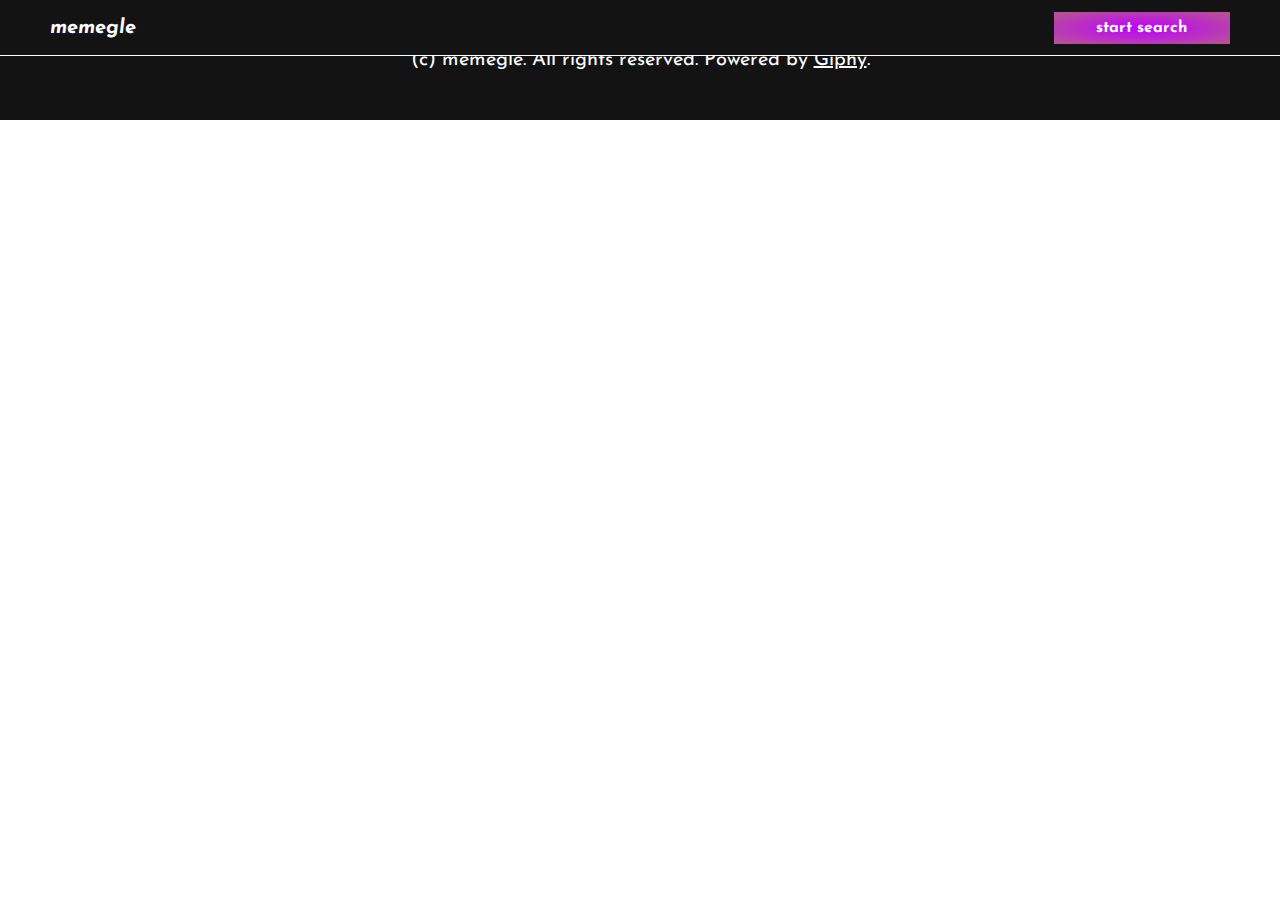
<file: index.html>
<!doctype html><html lang="en"><head><meta charset="UTF-8"/><meta http-equiv="X-UA-Compatible" content="IE=edge"/><meta name="viewport" content="width=device-width,initial-scale=1"/><link rel="icon" href="./public/favicon.ico"/><link rel="icon" href="./public/favicon.ico"/><link rel="preconnect" href="https://fonts.googleapis.com"/><link rel="preconnect" href="https://fonts.gstatic.com" crossorigin/><link href="https://fonts.googleapis.com/css2?family=Josefin+Sans:ital,wght@0,400;0,700;1,400;1,700&display=swap" rel="preload, stylesheet"/><title>memegle - gif search engine for you</title><script>window.env = {
        API_URL: 'https://d2aqyxks9uhjop.cloudfront.net'
      };</script><link rel="preconnect" href="https://d2aqyxks9uhjop.cloudfront.net"/><script defer="defer" src="bundle.js"></script><link href="main.css" rel="stylesheet"></head><body><div id="app"></div></body></html>
</file>
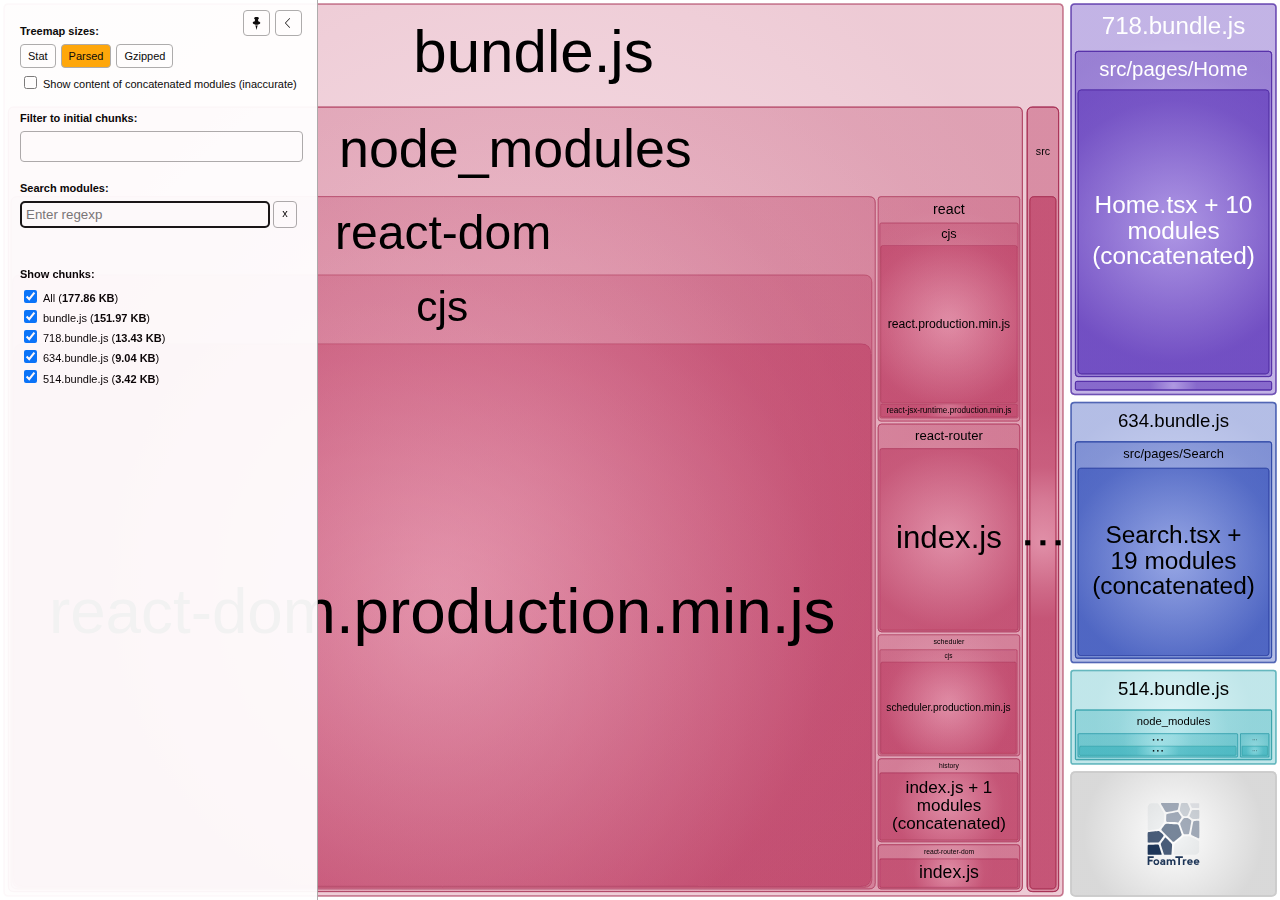
<file: report.html>
<!DOCTYPE html>
<html>
  <head>
    <meta charset="UTF-8"/>
    <meta name="viewport" content="width=device-width, initial-scale=1"/>
    <title>frontend-performance-basecamp [10 Sep 2024 at 21:15]</title>
    <link rel="shortcut icon" href="[data-uri]" type="image/x-icon" />

    <script>
      window.enableWebSocket = false;
    </script>
    <!-- viewer.js -->
<script>/*! For license information please see viewer.js.LICENSE.txt */
(()=>{var e={184:(e,t)=>{var n;
/*!
  Copyright (c) 2018 Jed Watson.
  Licensed under the MIT License (MIT), see
  http://jedwatson.github.io/classnames
*/!function(){"use strict";var i={}.hasOwnProperty;function r(){for(var e=[],t=0;t<arguments.length;t++){var n=arguments[t];if(n){var o=typeof n;if("string"===o||"number"===o)e.push(n);else if(Array.isArray(n)){if(n.length){var a=r.apply(null,n);a&&e.push(a)}}else if("object"===o)if(n.toString===Object.prototype.toString)for(var s in n)i.call(n,s)&&n[s]&&e.push(s);else e.push(n.toString())}}return e.join(" ")}e.exports?(r.default=r,e.exports=r):void 0===(n=function(){return r}.apply(t,[]))||(e.exports=n)}()},908:(e,t,n)=>{"use strict";n.d(t,{Z:()=>s});var i=n(15),r=n.n(i),o=n(645),a=n.n(o)()(r());a.push([e.id,".Button__button{background:#fff;border:1px solid #aaa;border-radius:4px;cursor:pointer;display:inline-block;font:var(--main-font);outline:none;padding:5px 7px;transition:background .3s ease;white-space:nowrap}.Button__button:focus,.Button__button:hover{background:#ffefd7}.Button__button.Button__active{background:orange;color:#000}.Button__button[disabled]{cursor:default}","",{version:3,sources:["webpack://./client/components/Button.css"],names:[],mappings:"AAAA,gBACE,eAAgB,CAChB,qBAAsB,CACtB,iBAAkB,CAClB,cAAe,CACf,oBAAqB,CACrB,qBAAsB,CACtB,YAAa,CACb,eAAgB,CAChB,8BAA+B,CAC/B,kBACF,CAEA,4CAEE,kBACF,CAEA,+BACE,iBAAmB,CACnB,UACF,CAEA,0BACE,cACF",sourcesContent:[".button {\n  background: #fff;\n  border: 1px solid #aaa;\n  border-radius: 4px;\n  cursor: pointer;\n  display: inline-block;\n  font: var(--main-font);\n  outline: none;\n  padding: 5px 7px;\n  transition: background .3s ease;\n  white-space: nowrap;\n}\n\n.button:focus,\n.button:hover {\n  background: #ffefd7;\n}\n\n.button.active {\n  background: #ffa500;\n  color: #000;\n}\n\n.button[disabled] {\n  cursor: default;\n}\n"],sourceRoot:""}]),a.locals={button:"Button__button",active:"Button__active"};const s=a},396:(e,t,n)=>{"use strict";n.d(t,{Z:()=>s});var i=n(15),r=n.n(i),o=n(645),a=n.n(o)()(r());a.push([e.id,".Checkbox__label{display:inline-block}.Checkbox__checkbox,.Checkbox__label{cursor:pointer}.Checkbox__itemText{margin-left:3px;position:relative;top:-2px;vertical-align:middle}","",{version:3,sources:["webpack://./client/components/Checkbox.css"],names:[],mappings:"AAAA,iBAEE,oBACF,CAEA,qCAJE,cAMF,CAEA,oBACE,eAAgB,CAChB,iBAAkB,CAClB,QAAS,CACT,qBACF",sourcesContent:[".label {\n  cursor: pointer;\n  display: inline-block;\n}\n\n.checkbox {\n  cursor: pointer;\n}\n\n.itemText {\n  margin-left: 3px;\n  position: relative;\n  top: -2px;\n  vertical-align: middle;\n}\n"],sourceRoot:""}]),a.locals={label:"Checkbox__label",checkbox:"Checkbox__checkbox",itemText:"Checkbox__itemText"};const s=a},213:(e,t,n)=>{"use strict";n.d(t,{Z:()=>s});var i=n(15),r=n.n(i),o=n(645),a=n.n(o)()(r());a.push([e.id,".CheckboxList__container{font:var(--main-font);white-space:nowrap}.CheckboxList__label{font-size:11px;font-weight:700;margin-bottom:7px}.CheckboxList__item+.CheckboxList__item{margin-top:1px}","",{version:3,sources:["webpack://./client/components/CheckboxList.css"],names:[],mappings:"AAAA,yBACE,qBAAsB,CACtB,kBACF,CAEA,qBACE,cAAe,CACf,eAAiB,CACjB,iBACF,CAEA,wCACE,cACF",sourcesContent:[".container {\n  font: var(--main-font);\n  white-space: nowrap;\n}\n\n.label {\n  font-size: 11px;\n  font-weight: bold;\n  margin-bottom: 7px;\n}\n\n.item + .item {\n  margin-top: 1px;\n}\n"],sourceRoot:""}]),a.locals={container:"CheckboxList__container",label:"CheckboxList__label",item:"CheckboxList__item"};const s=a},580:(e,t,n)=>{"use strict";n.d(t,{Z:()=>s});var i=n(15),r=n.n(i),o=n(645),a=n.n(o)()(r());a.push([e.id,".ContextMenu__container{background:#fff;border:1px solid #aaa;border-radius:4px;font:var(--main-font);list-style:none;opacity:1;padding:0;position:absolute;transition:opacity .2s ease,visibility .2s ease;visibility:visible;white-space:nowrap}.ContextMenu__hidden{opacity:0;visibility:hidden}","",{version:3,sources:["webpack://./client/components/ContextMenu.css"],names:[],mappings:"AAAA,wBAKE,eAAgB,CAChB,qBAAsB,CAFtB,iBAAkB,CAHlB,qBAAsB,CAMtB,eAAgB,CAChB,SAAU,CALV,SAAU,CADV,iBAAkB,CASlB,+CAAiD,CADjD,kBAAmB,CADnB,kBAGF,CAEA,qBACE,SAAU,CACV,iBACF",sourcesContent:[".container {\n  font: var(--main-font);\n  position: absolute;\n  padding: 0;\n  border-radius: 4px;\n  background: #fff;\n  border: 1px solid #aaa;\n  list-style: none;\n  opacity: 1;\n  white-space: nowrap;\n  visibility: visible;\n  transition: opacity .2s ease, visibility .2s ease;\n}\n\n.hidden {\n  opacity: 0;\n  visibility: hidden;\n}\n"],sourceRoot:""}]),a.locals={container:"ContextMenu__container",hidden:"ContextMenu__hidden"};const s=a},270:(e,t,n)=>{"use strict";n.d(t,{Z:()=>s});var i=n(15),r=n.n(i),o=n(645),a=n.n(o)()(r());a.push([e.id,".ContextMenuItem__item{cursor:pointer;margin:0;padding:8px 14px;-webkit-user-select:none;user-select:none}.ContextMenuItem__item:hover{background:#ffefd7}.ContextMenuItem__disabled{color:grey;cursor:default}.ContextMenuItem__item.ContextMenuItem__disabled:hover{background:transparent}","",{version:3,sources:["webpack://./client/components/ContextMenuItem.css"],names:[],mappings:"AAAA,uBACE,cAAe,CACf,QAAS,CACT,gBAAiB,CACjB,wBAAiB,CAAjB,gBACF,CAEA,6BACE,kBACF,CAEA,2BAEE,UAAW,CADX,cAEF,CAEA,uDACE,sBACF",sourcesContent:[".item {\n  cursor: pointer;\n  margin: 0;\n  padding: 8px 14px;\n  user-select: none;\n}\n\n.item:hover {\n  background: #ffefd7;\n}\n\n.disabled {\n  cursor: default;\n  color: gray;\n}\n\n.item.disabled:hover {\n  background: transparent;\n}\n"],sourceRoot:""}]),a.locals={item:"ContextMenuItem__item",disabled:"ContextMenuItem__disabled"};const s=a},172:(e,t,n)=>{"use strict";n.d(t,{Z:()=>s});var i=n(15),r=n.n(i),o=n(645),a=n.n(o)()(r());a.push([e.id,".Dropdown__container{font:var(--main-font);white-space:nowrap}.Dropdown__label{font-size:11px;font-weight:700;margin-bottom:7px}.Dropdown__input{border:1px solid #aaa;border-radius:4px;color:#7f7f7f;display:block;height:27px;width:100%}.Dropdown__option{cursor:pointer;padding:4px 0}","",{version:3,sources:["webpack://./client/components/Dropdown.css"],names:[],mappings:"AAAA,qBACE,qBAAsB,CACtB,kBACF,CAEA,iBACE,cAAe,CACf,eAAiB,CACjB,iBACF,CAEA,iBACE,qBAAsB,CACtB,iBAAkB,CAGlB,aAAc,CAFd,aAAc,CAGd,WAAY,CAFZ,UAGF,CAEA,kBAEE,cAAe,CADf,aAEF",sourcesContent:[".container {\n  font: var(--main-font);\n  white-space: nowrap;\n}\n\n.label {\n  font-size: 11px;\n  font-weight: bold;\n  margin-bottom: 7px;\n}\n\n.input {\n  border: 1px solid #aaa;\n  border-radius: 4px;\n  display: block;\n  width: 100%;\n  color: #7f7f7f;\n  height: 27px;\n}\n\n.option {\n  padding: 4px 0;\n  cursor: pointer;\n}\n"],sourceRoot:""}]),a.locals={container:"Dropdown__container",label:"Dropdown__label",input:"Dropdown__input",option:"Dropdown__option"};const s=a},746:(e,t,n)=>{"use strict";n.d(t,{Z:()=>s});var i=n(15),r=n.n(i),o=n(645),a=n.n(o)()(r());a.push([e.id,".Icon__icon{background:no-repeat 50%/contain;display:inline-block}","",{version:3,sources:["webpack://./client/components/Icon.css"],names:[],mappings:"AAAA,YACE,gCAAoC,CACpC,oBACF",sourcesContent:[".icon {\n  background: no-repeat center/contain;\n  display: inline-block;\n}\n"],sourceRoot:""}]),a.locals={icon:"Icon__icon"};const s=a},697:(e,t,n)=>{"use strict";n.d(t,{Z:()=>m});var i=n(15),r=n.n(i),o=n(645),a=n.n(o),s=n(667),u=n.n(s),l=n(911),c=n(752),h=n(570),f=n(868),d=a()(r()),p=u()(l.Z),g=u()(c.Z),b=u()(h.Z),v=u()(f.Z);d.push([e.id,".ModuleItem__container{background:no-repeat 0;cursor:pointer;margin-bottom:4px;padding-left:18px;position:relative;white-space:nowrap}.ModuleItem__container.ModuleItem__module{background-image:url("+p+");background-position-x:1px}.ModuleItem__container.ModuleItem__folder{background-image:url("+g+")}.ModuleItem__container.ModuleItem__chunk{background-image:url("+b+")}.ModuleItem__container.ModuleItem__invisible:hover:before{background:url("+v+') no-repeat 0;content:"";height:100%;left:0;position:absolute;top:1px;width:13px}',"",{version:3,sources:["webpack://./client/components/ModuleItem.css"],names:[],mappings:"AAAA,uBACE,sBAAiC,CACjC,cAAe,CACf,iBAAkB,CAClB,iBAAkB,CAClB,iBAAkB,CAClB,kBACF,CAEA,0CACE,wDAAkD,CAClD,yBACF,CAEA,0CACE,wDACF,CAEA,yCACE,wDACF,CAEA,0DACE,8DAAqE,CACrE,UAAW,CACX,WAAY,CACZ,MAAO,CAEP,iBAAkB,CADlB,OAAQ,CAER,UACF",sourcesContent:[".container {\n  background: no-repeat left center;\n  cursor: pointer;\n  margin-bottom: 4px;\n  padding-left: 18px;\n  position: relative;\n  white-space: nowrap;\n}\n\n.container.module {\n  background-image: url('../assets/icon-module.svg');\n  background-position-x: 1px;\n}\n\n.container.folder {\n  background-image: url('../assets/icon-folder.svg');\n}\n\n.container.chunk {\n  background-image: url('../assets/icon-chunk.svg');\n}\n\n.container.invisible:hover::before {\n  background: url('../assets/icon-invisible.svg') no-repeat left center;\n  content: \"\";\n  height: 100%;\n  left: 0;\n  top: 1px;\n  position: absolute;\n  width: 13px;\n}\n"],sourceRoot:""}]),d.locals={container:"ModuleItem__container",module:"ModuleItem__module",folder:"ModuleItem__folder",chunk:"ModuleItem__chunk",invisible:"ModuleItem__invisible"};const m=d},784:(e,t,n)=>{"use strict";n.d(t,{Z:()=>s});var i=n(15),r=n.n(i),o=n(645),a=n.n(o)()(r());a.push([e.id,".ModulesList__container{font:var(--main-font)}","",{version:3,sources:["webpack://./client/components/ModulesList.css"],names:[],mappings:"AAAA,wBACE,qBACF",sourcesContent:[".container {\n  font: var(--main-font);\n}\n"],sourceRoot:""}]),a.locals={container:"ModulesList__container"};const s=a},393:(e,t,n)=>{"use strict";n.d(t,{Z:()=>s});var i=n(15),r=n.n(i),o=n(645),a=n.n(o)()(r());a.push([e.id,".ModulesTreemap__container{align-items:stretch;display:flex;height:100%;position:relative;width:100%}.ModulesTreemap__map{flex:1}.ModulesTreemap__sidebarGroup{font:var(--main-font);margin-bottom:20px}.ModulesTreemap__showOption{margin-top:5px}.ModulesTreemap__activeSize{font-weight:700}.ModulesTreemap__foundModulesInfo{display:flex;font:var(--main-font);margin:8px 0 0}.ModulesTreemap__foundModulesInfoItem+.ModulesTreemap__foundModulesInfoItem{margin-left:15px}.ModulesTreemap__foundModulesContainer{margin-top:15px;max-height:600px;overflow:auto}.ModulesTreemap__foundModulesChunk+.ModulesTreemap__foundModulesChunk{margin-top:15px}.ModulesTreemap__foundModulesChunkName{cursor:pointer;font:var(--main-font);font-weight:700;margin-bottom:7px}.ModulesTreemap__foundModulesList{margin-left:7px}","",{version:3,sources:["webpack://./client/components/ModulesTreemap.css"],names:[],mappings:"AAAA,2BACE,mBAAoB,CACpB,YAAa,CACb,WAAY,CACZ,iBAAkB,CAClB,UACF,CAEA,qBACE,MACF,CAEA,8BACE,qBAAsB,CACtB,kBACF,CAEA,4BACE,cACF,CAEA,4BACE,eACF,CAEA,kCACE,YAAa,CACb,qBAAsB,CACtB,cACF,CAEA,4EACE,gBACF,CAEA,uCACE,eAAgB,CAChB,gBAAiB,CACjB,aACF,CAEA,sEACE,eACF,CAEA,uCACE,cAAe,CACf,qBAAsB,CACtB,eAAiB,CACjB,iBACF,CAEA,kCACE,eACF",sourcesContent:[".container {\n  align-items: stretch;\n  display: flex;\n  height: 100%;\n  position: relative;\n  width: 100%;\n}\n\n.map {\n  flex: 1;\n}\n\n.sidebarGroup {\n  font: var(--main-font);\n  margin-bottom: 20px;\n}\n\n.showOption {\n  margin-top: 5px;\n}\n\n.activeSize {\n  font-weight: bold;\n}\n\n.foundModulesInfo {\n  display: flex;\n  font: var(--main-font);\n  margin: 8px 0 0;\n}\n\n.foundModulesInfoItem + .foundModulesInfoItem {\n  margin-left: 15px;\n}\n\n.foundModulesContainer {\n  margin-top: 15px;\n  max-height: 600px;\n  overflow: auto;\n}\n\n.foundModulesChunk + .foundModulesChunk {\n  margin-top: 15px;\n}\n\n.foundModulesChunkName {\n  cursor: pointer;\n  font: var(--main-font);\n  font-weight: bold;\n  margin-bottom: 7px;\n}\n\n.foundModulesList {\n  margin-left: 7px;\n}\n"],sourceRoot:""}]),a.locals={container:"ModulesTreemap__container",map:"ModulesTreemap__map",sidebarGroup:"ModulesTreemap__sidebarGroup",showOption:"ModulesTreemap__showOption",activeSize:"ModulesTreemap__activeSize",foundModulesInfo:"ModulesTreemap__foundModulesInfo",foundModulesInfoItem:"ModulesTreemap__foundModulesInfoItem",foundModulesContainer:"ModulesTreemap__foundModulesContainer",foundModulesChunk:"ModulesTreemap__foundModulesChunk",foundModulesChunkName:"ModulesTreemap__foundModulesChunkName",foundModulesList:"ModulesTreemap__foundModulesList"};const s=a},976:(e,t,n)=>{"use strict";n.d(t,{Z:()=>s});var i=n(15),r=n.n(i),o=n(645),a=n.n(o)()(r());a.push([e.id,".Search__container{font:var(--main-font);white-space:nowrap}.Search__label{font-weight:700;margin-bottom:7px}.Search__row{display:flex}.Search__input{border:1px solid #aaa;border-radius:4px;display:block;flex:1;padding:5px}.Search__clear{flex:0 0 auto;line-height:1;margin-left:3px;padding:5px 8px 7px}","",{version:3,sources:["webpack://./client/components/Search.css"],names:[],mappings:"AAAA,mBACE,qBAAsB,CACtB,kBACF,CAEA,eACE,eAAiB,CACjB,iBACF,CAEA,aACE,YACF,CAEA,eACE,qBAAsB,CACtB,iBAAkB,CAClB,aAAc,CACd,MAAO,CACP,WACF,CAEA,eACE,aAAc,CACd,aAAc,CACd,eAAgB,CAChB,mBACF",sourcesContent:[".container {\n  font: var(--main-font);\n  white-space: nowrap;\n}\n\n.label {\n  font-weight: bold;\n  margin-bottom: 7px;\n}\n\n.row {\n  display: flex;\n}\n\n.input {\n  border: 1px solid #aaa;\n  border-radius: 4px;\n  display: block;\n  flex: 1;\n  padding: 5px;\n}\n\n.clear {\n  flex: 0 0 auto;\n  line-height: 1;\n  margin-left: 3px;\n  padding: 5px 8px 7px;\n}\n"],sourceRoot:""}]),a.locals={container:"Search__container",label:"Search__label",row:"Search__row",input:"Search__input",clear:"Search__clear"};const s=a},826:(e,t,n)=>{"use strict";n.d(t,{Z:()=>s});var i=n(15),r=n.n(i),o=n(645),a=n.n(o)()(r());a.push([e.id,".Sidebar__container{background:#fff;border:none;border-right:1px solid #aaa;box-sizing:border-box;max-width:calc(50% - 10px);opacity:.95;z-index:1}.Sidebar__container:not(.Sidebar__hidden){min-width:200px}.Sidebar__container:not(.Sidebar__pinned){bottom:0;position:absolute;top:0;transition:transform .2s ease}.Sidebar__container.Sidebar__pinned{position:relative}.Sidebar__container.Sidebar__left{left:0}.Sidebar__container.Sidebar__left.Sidebar__hidden{transform:translateX(calc(-100% + 7px))}.Sidebar__content{box-sizing:border-box;height:100%;overflow-y:auto;padding:25px 20px 20px;width:100%}.Sidebar__empty.Sidebar__pinned .Sidebar__content{padding:0}.Sidebar__pinButton,.Sidebar__toggleButton{cursor:pointer;height:26px;line-height:0;position:absolute;top:10px;width:27px}.Sidebar__pinButton{right:47px}.Sidebar__toggleButton{padding-left:6px;right:15px}.Sidebar__hidden .Sidebar__toggleButton{right:-35px;transition:transform .2s ease}.Sidebar__hidden .Sidebar__toggleButton:hover{transform:translateX(4px)}.Sidebar__resizer{bottom:0;cursor:col-resize;position:absolute;right:0;top:0;width:7px}","",{version:3,sources:["webpack://./client/components/Sidebar.css"],names:[],mappings:"AAEA,oBACE,eAAgB,CAEhB,WAA4B,CAA5B,2BAA4B,CAC5B,qBAAsB,CACtB,0BAA2B,CAC3B,WAAa,CACb,SACF,CAEA,0CACE,eACF,CAEA,0CACE,QAAS,CACT,iBAAkB,CAClB,KAAM,CACN,6BACF,CAEA,oCACE,iBACF,CAEA,kCACE,MACF,CAEA,kDACE,uCACF,CAEA,kBACE,qBAAsB,CACtB,WAAY,CACZ,eAAgB,CAChB,sBAAuB,CACvB,UACF,CAEA,kDACE,SACF,CAEA,2CAEE,cAAe,CACf,WAAY,CACZ,aAAc,CACd,iBAAkB,CAClB,QAAS,CACT,UACF,CAEA,oBACE,UACF,CAEA,uBACE,gBAAiB,CACjB,UACF,CAEA,wCACE,WAAY,CACZ,6BACF,CAEA,8CACE,yBACF,CAEA,kBACE,QAAS,CACT,iBAAkB,CAClB,iBAAkB,CAClB,OAAQ,CACR,KAAM,CACN,SACF",sourcesContent:["@value toggleTime: 200ms;\n\n.container {\n  background: #fff;\n  border: none;\n  border-right: 1px solid #aaa;\n  box-sizing: border-box;\n  max-width: calc(50% - 10px);\n  opacity: 0.95;\n  z-index: 1;\n}\n\n.container:not(.hidden) {\n  min-width: 200px;\n}\n\n.container:not(.pinned) {\n  bottom: 0;\n  position: absolute;\n  top: 0;\n  transition: transform toggleTime ease;\n}\n\n.container.pinned {\n  position: relative;\n}\n\n.container.left {\n  left: 0;\n}\n\n.container.left.hidden {\n  transform: translateX(calc(-100% + 7px));\n}\n\n.content {\n  box-sizing: border-box;\n  height: 100%;\n  overflow-y: auto;\n  padding: 25px 20px 20px;\n  width: 100%;\n}\n\n.empty.pinned .content {\n  padding: 0;\n}\n\n.pinButton,\n.toggleButton {\n  cursor: pointer;\n  height: 26px;\n  line-height: 0;\n  position: absolute;\n  top: 10px;\n  width: 27px;\n}\n\n.pinButton {\n  right: 47px;\n}\n\n.toggleButton {\n  padding-left: 6px;\n  right: 15px;\n}\n\n.hidden .toggleButton {\n  right: -35px;\n  transition: transform .2s ease;\n}\n\n.hidden .toggleButton:hover {\n  transform: translateX(4px);\n}\n\n.resizer {\n  bottom: 0;\n  cursor: col-resize;\n  position: absolute;\n  right: 0;\n  top: 0;\n  width: 7px;\n}\n"],sourceRoot:""}]),a.locals={toggleTime:".2s",container:"Sidebar__container",hidden:"Sidebar__hidden",pinned:"Sidebar__pinned",left:"Sidebar__left",content:"Sidebar__content",empty:"Sidebar__empty",pinButton:"Sidebar__pinButton",toggleButton:"Sidebar__toggleButton",resizer:"Sidebar__resizer"};const s=a},897:(e,t,n)=>{"use strict";n.d(t,{Z:()=>s});var i=n(15),r=n.n(i),o=n(645),a=n.n(o)()(r());a.push([e.id,".Switcher__container{font:var(--main-font);white-space:nowrap}.Switcher__label{font-size:11px;font-weight:700;margin-bottom:7px}.Switcher__item+.Switcher__item{margin-left:5px}","",{version:3,sources:["webpack://./client/components/Switcher.css"],names:[],mappings:"AAAA,qBACE,qBAAsB,CACtB,kBACF,CAEA,iBAEE,cAAe,CADf,eAAiB,CAEjB,iBACF,CAEA,gCACE,eACF",sourcesContent:[".container {\n  font: var(--main-font);\n  white-space: nowrap;\n}\n\n.label {\n  font-weight: bold;\n  font-size: 11px;\n  margin-bottom: 7px;\n}\n\n.item + .item {\n  margin-left: 5px;\n}\n"],sourceRoot:""}]),a.locals={container:"Switcher__container",label:"Switcher__label",item:"Switcher__item"};const s=a},527:(e,t,n)=>{"use strict";n.d(t,{Z:()=>s});var i=n(15),r=n.n(i),o=n(645),a=n.n(o)()(r());a.push([e.id,".Tooltip__container{background:#fff;border:1px solid #aaa;border-radius:4px;font:var(--main-font);opacity:.9;padding:5px 10px;position:absolute;transition:opacity .2s ease,visibility .2s ease;visibility:visible;white-space:nowrap}.Tooltip__hidden{opacity:0;visibility:hidden}","",{version:3,sources:["webpack://./client/components/Tooltip.css"],names:[],mappings:"AAAA,oBAKE,eAAgB,CAChB,qBAAsB,CAFtB,iBAAkB,CAHlB,qBAAsB,CAMtB,UAAY,CAJZ,gBAAiB,CADjB,iBAAkB,CAQlB,+CAAiD,CADjD,kBAAmB,CADnB,kBAGF,CAEA,iBACE,SAAU,CACV,iBACF",sourcesContent:[".container {\n  font: var(--main-font);\n  position: absolute;\n  padding: 5px 10px;\n  border-radius: 4px;\n  background: #fff;\n  border: 1px solid #aaa;\n  opacity: 0.9;\n  white-space: nowrap;\n  visibility: visible;\n  transition: opacity .2s ease, visibility .2s ease;\n}\n\n.hidden {\n  opacity: 0;\n  visibility: hidden;\n}\n"],sourceRoot:""}]),a.locals={container:"Tooltip__container",hidden:"Tooltip__hidden"};const s=a},194:(e,t,n)=>{"use strict";n.d(t,{Z:()=>s});var i=n(15),r=n.n(i),o=n(645),a=n.n(o)()(r());a.push([e.id,":root{--main-font:normal 11px Verdana,sans-serif}#app,body,html{height:100%;margin:0;overflow:hidden;padding:0;width:100%}body.resizing{-webkit-user-select:none!important;user-select:none!important}body.resizing *{pointer-events:none}body.resizing.col{cursor:col-resize!important}","",{version:3,sources:["webpack://./client/viewer.css"],names:[],mappings:"AAAA,MACE,0CACF,CAEA,eAGE,WAAY,CACZ,QAAS,CACT,eAAgB,CAChB,SAAU,CACV,UACF,CAEA,cACE,kCAA4B,CAA5B,0BACF,CAEA,gBACE,mBACF,CAEA,kBACE,2BACF",sourcesContent:[":root {\n  --main-font: normal 11px Verdana, sans-serif;\n}\n\n:global html,\n:global body,\n:global #app {\n  height: 100%;\n  margin: 0;\n  overflow: hidden;\n  padding: 0;\n  width: 100%;\n}\n\n:global body.resizing {\n  user-select: none !important;\n}\n\n:global body.resizing * {\n  pointer-events: none;\n}\n\n:global body.resizing.col {\n  cursor: col-resize !important;\n}\n"],sourceRoot:""}]);const s=a},645:e=>{"use strict";e.exports=function(e){var t=[];return t.toString=function(){return this.map((function(t){var n=e(t);return t[2]?"@media ".concat(t[2]," {").concat(n,"}"):n})).join("")},t.i=function(e,n,i){"string"==typeof e&&(e=[[null,e,""]]);var r={};if(i)for(var o=0;o<this.length;o++){var a=this[o][0];null!=a&&(r[a]=!0)}for(var s=0;s<e.length;s++){var u=[].concat(e[s]);i&&r[u[0]]||(n&&(u[2]?u[2]="".concat(n," and ").concat(u[2]):u[2]=n),t.push(u))}},t}},15:e=>{"use strict";function t(e,t){return function(e){if(Array.isArray(e))return e}(e)||function(e,t){var n=e&&("undefined"!=typeof Symbol&&e[Symbol.iterator]||e["@@iterator"]);if(null==n)return;var i,r,o=[],a=!0,s=!1;try{for(n=n.call(e);!(a=(i=n.next()).done)&&(o.push(i.value),!t||o.length!==t);a=!0);}catch(u){s=!0,r=u}finally{try{a||null==n.return||n.return()}finally{if(s)throw r}}return o}(e,t)||function(e,t){if(!e)return;if("string"==typeof e)return n(e,t);var i=Object.prototype.toString.call(e).slice(8,-1);"Object"===i&&e.constructor&&(i=e.constructor.name);if("Map"===i||"Set"===i)return Array.from(e);if("Arguments"===i||/^(?:Ui|I)nt(?:8|16|32)(?:Clamped)?Array$/.test(i))return n(e,t)}(e,t)||function(){throw new TypeError("Invalid attempt to destructure non-iterable instance.\nIn order to be iterable, non-array objects must have a [Symbol.iterator]() method.")}()}function n(e,t){(null==t||t>e.length)&&(t=e.length);for(var n=0,i=new Array(t);n<t;n++)i[n]=e[n];return i}e.exports=function(e){var n=t(e,4),i=n[1],r=n[3];if("function"==typeof btoa){var o=btoa(unescape(encodeURIComponent(JSON.stringify(r)))),a="sourceMappingURL=data:application/json;charset=utf-8;base64,".concat(o),s="/*# ".concat(a," */"),u=r.sources.map((function(e){return"/*# sourceURL=".concat(r.sourceRoot||"").concat(e," */")}));return[i].concat(u).concat([s]).join("\n")}return[i].join("\n")}},667:e=>{"use strict";e.exports=function(e,t){return t||(t={}),"string"!=typeof(e=e&&e.__esModule?e.default:e)?e:(/^['"].*['"]$/.test(e)&&(e=e.slice(1,-1)),t.hash&&(e+=t.hash),/["'() \t\n]/.test(e)||t.needQuotes?'"'.concat(e.replace(/"/g,'\\"').replace(/\n/g,"\\n"),'"'):e)}},296:e=>{function t(e,t,n){var i,r,o,a,s;function u(){var l=Date.now()-a;l<t&&l>=0?i=setTimeout(u,t-l):(i=null,n||(s=e.apply(o,r),o=r=null))}null==t&&(t=100);var l=function(){o=this,r=arguments,a=Date.now();var l=n&&!i;return i||(i=setTimeout(u,t)),l&&(s=e.apply(o,r),o=r=null),s};return l.clear=function(){i&&(clearTimeout(i),i=null)},l.flush=function(){i&&(s=e.apply(o,r),o=r=null,clearTimeout(i),i=null)},l}t.debounce=t,e.exports=t},150:e=>{"use strict";e.exports=e=>{if("string"!=typeof e)throw new TypeError("Expected a string");return e.replace(/[|\\{}()[\]^$+*?.]/g,"\\$&").replace(/-/g,"\\x2d")}},755:function(e){e.exports=function(){"use strict";var e=/^(b|B)$/,t={iec:{bits:["b","Kib","Mib","Gib","Tib","Pib","Eib","Zib","Yib"],bytes:["B","KiB","MiB","GiB","TiB","PiB","EiB","ZiB","YiB"]},jedec:{bits:["b","Kb","Mb","Gb","Tb","Pb","Eb","Zb","Yb"],bytes:["B","KB","MB","GB","TB","PB","EB","ZB","YB"]}},n={iec:["","kibi","mebi","gibi","tebi","pebi","exbi","zebi","yobi"],jedec:["","kilo","mega","giga","tera","peta","exa","zetta","yotta"]},i={floor:Math.floor,ceil:Math.ceil};function r(r){var o,a,s,u,l,c,h,f,d,p,g,b,v,m,y,C,w,_,x,A,S=arguments.length>1&&void 0!==arguments[1]?arguments[1]:{},M=[],T=0;if(isNaN(r))throw new TypeError("Invalid number");if(s=!0===S.bits,y=!0===S.unix,b=!0===S.pad,a=S.base||2,v=void 0!==S.round?S.round:y?1:2,h=void 0!==S.locale?S.locale:"",f=S.localeOptions||{},C=void 0!==S.separator?S.separator:"",w=void 0!==S.spacer?S.spacer:y?"":" ",x=S.symbols||{},_=2===a&&S.standard||"jedec",g=S.output||"string",l=!0===S.fullform,c=S.fullforms instanceof Array?S.fullforms:[],o=void 0!==S.exponent?S.exponent:-1,A=i[S.roundingMethod]||Math.round,u=a>2?1e3:1024,(d=(p=Number(r))<0)&&(p=-p),(-1===o||isNaN(o))&&(o=Math.floor(Math.log(p)/Math.log(u)))<0&&(o=0),o>8&&(o=8),"exponent"===g)return o;if(0===p)M[0]=0,m=M[1]=y?"":t[_][s?"bits":"bytes"][o];else{T=p/(2===a?Math.pow(2,10*o):Math.pow(1e3,o)),s&&(T*=8)>=u&&o<8&&(T/=u,o++);var k=Math.pow(10,o>0?v:0);M[0]=A(T*k)/k,M[0]===u&&o<8&&void 0===S.exponent&&(M[0]=1,o++),m=M[1]=10===a&&1===o?s?"kb":"kB":t[_][s?"bits":"bytes"][o],y&&(M[1]="jedec"===_?M[1].charAt(0):o>0?M[1].replace(/B$/,""):M[1],e.test(M[1])&&(M[0]=Math.floor(M[0]),M[1]=""))}if(d&&(M[0]=-M[0]),M[1]=x[M[1]]||M[1],!0===h?M[0]=M[0].toLocaleString():h.length>0?M[0]=M[0].toLocaleString(h,f):C.length>0&&(M[0]=M[0].toString().replace(".",C)),b&&!1===Number.isInteger(M[0])&&v>0){var z=C||".",D=M[0].toString().split(z),B=D[1]||"",L=B.length,E=v-L;M[0]="".concat(D[0]).concat(z).concat(B.padEnd(L+E,"0"))}return l&&(M[1]=c[o]?c[o]:n[_][o]+(s?"bit":"byte")+(1===M[0]?"":"s")),"array"===g?M:"object"===g?{value:M[0],symbol:M[1],exponent:o,unit:m}:M.join(w)}return r.partial=function(e){return function(t){return r(t,e)}},r}()},379:(e,t,n)=>{"use strict";var i,r=function(){return void 0===i&&(i=Boolean(window&&document&&document.all&&!window.atob)),i},o=function(){var e={};return function(t){if(void 0===e[t]){var n=document.querySelector(t);if(window.HTMLIFrameElement&&n instanceof window.HTMLIFrameElement)try{n=n.contentDocument.head}catch(i){n=null}e[t]=n}return e[t]}}(),a=[];function s(e){for(var t=-1,n=0;n<a.length;n++)if(a[n].identifier===e){t=n;break}return t}function u(e,t){for(var n={},i=[],r=0;r<e.length;r++){var o=e[r],u=t.base?o[0]+t.base:o[0],l=n[u]||0,c="".concat(u," ").concat(l);n[u]=l+1;var h=s(c),f={css:o[1],media:o[2],sourceMap:o[3]};-1!==h?(a[h].references++,a[h].updater(f)):a.push({identifier:c,updater:b(f,t),references:1}),i.push(c)}return i}function l(e){var t=document.createElement("style"),i=e.attributes||{};if(void 0===i.nonce){var r=n.nc;r&&(i.nonce=r)}if(Object.keys(i).forEach((function(e){t.setAttribute(e,i[e])})),"function"==typeof e.insert)e.insert(t);else{var a=o(e.insert||"head");if(!a)throw new Error("Couldn't find a style target. This probably means that the value for the 'insert' parameter is invalid.");a.appendChild(t)}return t}var c,h=(c=[],function(e,t){return c[e]=t,c.filter(Boolean).join("\n")});function f(e,t,n,i){var r=n?"":i.media?"@media ".concat(i.media," {").concat(i.css,"}"):i.css;if(e.styleSheet)e.styleSheet.cssText=h(t,r);else{var o=document.createTextNode(r),a=e.childNodes;a[t]&&e.removeChild(a[t]),a.length?e.insertBefore(o,a[t]):e.appendChild(o)}}function d(e,t,n){var i=n.css,r=n.media,o=n.sourceMap;if(r?e.setAttribute("media",r):e.removeAttribute("media"),o&&"undefined"!=typeof btoa&&(i+="\n/*# sourceMappingURL=data:application/json;base64,".concat(btoa(unescape(encodeURIComponent(JSON.stringify(o))))," */")),e.styleSheet)e.styleSheet.cssText=i;else{for(;e.firstChild;)e.removeChild(e.firstChild);e.appendChild(document.createTextNode(i))}}var p=null,g=0;function b(e,t){var n,i,r;if(t.singleton){var o=g++;n=p||(p=l(t)),i=f.bind(null,n,o,!1),r=f.bind(null,n,o,!0)}else n=l(t),i=d.bind(null,n,t),r=function(){!function(e){if(null===e.parentNode)return!1;e.parentNode.removeChild(e)}(n)};return i(e),function(t){if(t){if(t.css===e.css&&t.media===e.media&&t.sourceMap===e.sourceMap)return;i(e=t)}else r()}}e.exports=function(e,t){(t=t||{}).singleton||"boolean"==typeof t.singleton||(t.singleton=r());var n=u(e=e||[],t);return function(e){if(e=e||[],"[object Array]"===Object.prototype.toString.call(e)){for(var i=0;i<n.length;i++){var r=s(n[i]);a[r].references--}for(var o=u(e,t),l=0;l<n.length;l++){var c=s(n[l]);0===a[c].references&&(a[c].updater(),a.splice(c,1))}n=o}}}},570:(e,t,n)=>{"use strict";n.d(t,{Z:()=>i});const i="[data-uri]"},752:(e,t,n)=>{"use strict";n.d(t,{Z:()=>i});const i="[data-uri]"},868:(e,t,n)=>{"use strict";n.d(t,{Z:()=>i});const i="[data-uri]"},911:(e,t,n)=>{"use strict";n.d(t,{Z:()=>i});const i="[data-uri]"}},t={};function n(i){var r=t[i];if(void 0!==r)return r.exports;var o=t[i]={id:i,exports:{}};return e[i].call(o.exports,o,o.exports,n),o.exports}n.n=e=>{var t=e&&e.__esModule?()=>e.default:()=>e;return n.d(t,{a:t}),t},n.d=(e,t)=>{for(var i in t)n.o(t,i)&&!n.o(e,i)&&Object.defineProperty(e,i,{enumerable:!0,get:t[i]})},n.o=(e,t)=>Object.prototype.hasOwnProperty.call(e,t),n.nc=void 0,(()=>{"use strict";var e,t,i,r,o,a={},s=[],u=/acit|ex(?:s|g|n|p|$)|rph|grid|ows|mnc|ntw|ine[ch]|zoo|^ord|itera/i;function l(e,t){for(var n in t)e[n]=t[n];return e}function c(e){var t=e.parentNode;t&&t.removeChild(e)}function h(e,t,n){var i,r,o,a=arguments,s={};for(o in t)"key"==o?i=t[o]:"ref"==o?r=t[o]:s[o]=t[o];if(arguments.length>3)for(n=[n],o=3;o<arguments.length;o++)n.push(a[o]);if(null!=n&&(s.children=n),"function"==typeof e&&null!=e.defaultProps)for(o in e.defaultProps)void 0===s[o]&&(s[o]=e.defaultProps[o]);return f(e,s,i,r,null)}function f(t,n,i,r,o){var a={type:t,props:n,key:i,ref:r,__k:null,__:null,__b:0,__e:null,__d:void 0,__c:null,__h:null,constructor:void 0,__v:null==o?++e.__v:o};return null!=e.vnode&&e.vnode(a),a}function d(){return{current:null}}function p(e){return e.children}function g(e,t){this.props=e,this.context=t}function b(e,t){if(null==t)return e.__?b(e.__,e.__.__k.indexOf(e)+1):null;for(var n;t<e.__k.length;t++)if(null!=(n=e.__k[t])&&null!=n.__e)return n.__e;return"function"==typeof e.type?b(e):null}function v(e){var t,n;if(null!=(e=e.__)&&null!=e.__c){for(e.__e=e.__c.base=null,t=0;t<e.__k.length;t++)if(null!=(n=e.__k[t])&&null!=n.__e){e.__e=e.__c.base=n.__e;break}return v(e)}}function m(n){(!n.__d&&(n.__d=!0)&&t.push(n)&&!y.__r++||r!==e.debounceRendering)&&((r=e.debounceRendering)||i)(y)}function y(){for(var e;y.__r=t.length;)e=t.sort((function(e,t){return e.__v.__b-t.__v.__b})),t=[],e.some((function(e){var t,n,i,r,o,a;e.__d&&(o=(r=(t=e).__v).__e,(a=t.__P)&&(n=[],(i=l({},r)).__v=r.__v+1,k(a,r,i,t.__n,void 0!==a.ownerSVGElement,null!=r.__h?[o]:null,n,null==o?b(r):o,r.__h),z(n,r),r.__e!=o&&v(r)))}))}function C(e,t,n,i,r,o,u,l,c,h){var d,g,v,m,y,C,_,A=i&&i.__k||s,S=A.length;for(n.__k=[],d=0;d<t.length;d++)if(null!=(m=n.__k[d]=null==(m=t[d])||"boolean"==typeof m?null:"string"==typeof m||"number"==typeof m||"bigint"==typeof m?f(null,m,null,null,m):Array.isArray(m)?f(p,{children:m},null,null,null):m.__b>0?f(m.type,m.props,m.key,null,m.__v):m)){if(m.__=n,m.__b=n.__b+1,null===(v=A[d])||v&&m.key==v.key&&m.type===v.type)A[d]=void 0;else for(g=0;g<S;g++){if((v=A[g])&&m.key==v.key&&m.type===v.type){A[g]=void 0;break}v=null}k(e,m,v=v||a,r,o,u,l,c,h),y=m.__e,(g=m.ref)&&v.ref!=g&&(_||(_=[]),v.ref&&_.push(v.ref,null,m),_.push(g,m.__c||y,m)),null!=y?(null==C&&(C=y),"function"==typeof m.type&&null!=m.__k&&m.__k===v.__k?m.__d=c=w(m,c,e):c=x(e,m,v,A,y,c),h||"option"!==n.type?"function"==typeof n.type&&(n.__d=c):e.value=""):c&&v.__e==c&&c.parentNode!=e&&(c=b(v))}for(n.__e=C,d=S;d--;)null!=A[d]&&("function"==typeof n.type&&null!=A[d].__e&&A[d].__e==n.__d&&(n.__d=b(i,d+1)),L(A[d],A[d]));if(_)for(d=0;d<_.length;d++)B(_[d],_[++d],_[++d])}function w(e,t,n){var i,r;for(i=0;i<e.__k.length;i++)(r=e.__k[i])&&(r.__=e,t="function"==typeof r.type?w(r,t,n):x(n,r,r,e.__k,r.__e,t));return t}function _(e,t){return t=t||[],null==e||"boolean"==typeof e||(Array.isArray(e)?e.some((function(e){_(e,t)})):t.push(e)),t}function x(e,t,n,i,r,o){var a,s,u;if(void 0!==t.__d)a=t.__d,t.__d=void 0;else if(null==n||r!=o||null==r.parentNode)e:if(null==o||o.parentNode!==e)e.appendChild(r),a=null;else{for(s=o,u=0;(s=s.nextSibling)&&u<i.length;u+=2)if(s==r)break e;e.insertBefore(r,o),a=o}return void 0!==a?a:r.nextSibling}function A(e,t,n){"-"===t[0]?e.setProperty(t,n):e[t]=null==n?"":"number"!=typeof n||u.test(t)?n:n+"px"}function S(e,t,n,i,r){var o;e:if("style"===t)if("string"==typeof n)e.style.cssText=n;else{if("string"==typeof i&&(e.style.cssText=i=""),i)for(t in i)n&&t in n||A(e.style,t,"");if(n)for(t in n)i&&n[t]===i[t]||A(e.style,t,n[t])}else if("o"===t[0]&&"n"===t[1])o=t!==(t=t.replace(/Capture$/,"")),t=t.toLowerCase()in e?t.toLowerCase().slice(2):t.slice(2),e.l||(e.l={}),e.l[t+o]=n,n?i||e.addEventListener(t,o?T:M,o):e.removeEventListener(t,o?T:M,o);else if("dangerouslySetInnerHTML"!==t){if(r)t=t.replace(/xlink[H:h]/,"h").replace(/sName$/,"s");else if("href"!==t&&"list"!==t&&"form"!==t&&"tabIndex"!==t&&"download"!==t&&t in e)try{e[t]=null==n?"":n;break e}catch(e){}"function"==typeof n||(null!=n&&(!1!==n||"a"===t[0]&&"r"===t[1])?e.setAttribute(t,n):e.removeAttribute(t))}}function M(t){this.l[t.type+!1](e.event?e.event(t):t)}function T(t){this.l[t.type+!0](e.event?e.event(t):t)}function k(t,n,i,r,o,a,s,u,c){var h,f,d,b,v,m,y,w,_,x,A,S=n.type;if(void 0!==n.constructor)return null;null!=i.__h&&(c=i.__h,u=n.__e=i.__e,n.__h=null,a=[u]),(h=e.__b)&&h(n);try{e:if("function"==typeof S){if(w=n.props,_=(h=S.contextType)&&r[h.__c],x=h?_?_.props.value:h.__:r,i.__c?y=(f=n.__c=i.__c).__=f.__E:("prototype"in S&&S.prototype.render?n.__c=f=new S(w,x):(n.__c=f=new g(w,x),f.constructor=S,f.render=E),_&&_.sub(f),f.props=w,f.state||(f.state={}),f.context=x,f.__n=r,d=f.__d=!0,f.__h=[]),null==f.__s&&(f.__s=f.state),null!=S.getDerivedStateFromProps&&(f.__s==f.state&&(f.__s=l({},f.__s)),l(f.__s,S.getDerivedStateFromProps(w,f.__s))),b=f.props,v=f.state,d)null==S.getDerivedStateFromProps&&null!=f.componentWillMount&&f.componentWillMount(),null!=f.componentDidMount&&f.__h.push(f.componentDidMount);else{if(null==S.getDerivedStateFromProps&&w!==b&&null!=f.componentWillReceiveProps&&f.componentWillReceiveProps(w,x),!f.__e&&null!=f.shouldComponentUpdate&&!1===f.shouldComponentUpdate(w,f.__s,x)||n.__v===i.__v){f.props=w,f.state=f.__s,n.__v!==i.__v&&(f.__d=!1),f.__v=n,n.__e=i.__e,n.__k=i.__k,n.__k.forEach((function(e){e&&(e.__=n)})),f.__h.length&&s.push(f);break e}null!=f.componentWillUpdate&&f.componentWillUpdate(w,f.__s,x),null!=f.componentDidUpdate&&f.__h.push((function(){f.componentDidUpdate(b,v,m)}))}f.context=x,f.props=w,f.state=f.__s,(h=e.__r)&&h(n),f.__d=!1,f.__v=n,f.__P=t,h=f.render(f.props,f.state,f.context),f.state=f.__s,null!=f.getChildContext&&(r=l(l({},r),f.getChildContext())),d||null==f.getSnapshotBeforeUpdate||(m=f.getSnapshotBeforeUpdate(b,v)),A=null!=h&&h.type===p&&null==h.key?h.props.children:h,C(t,Array.isArray(A)?A:[A],n,i,r,o,a,s,u,c),f.base=n.__e,n.__h=null,f.__h.length&&s.push(f),y&&(f.__E=f.__=null),f.__e=!1}else null==a&&n.__v===i.__v?(n.__k=i.__k,n.__e=i.__e):n.__e=D(i.__e,n,i,r,o,a,s,c);(h=e.diffed)&&h(n)}catch(t){n.__v=null,(c||null!=a)&&(n.__e=u,n.__h=!!c,a[a.indexOf(u)]=null),e.__e(t,n,i)}}function z(t,n){e.__c&&e.__c(n,t),t.some((function(n){try{t=n.__h,n.__h=[],t.some((function(e){e.call(n)}))}catch(t){e.__e(t,n.__v)}}))}function D(e,t,n,i,r,o,u,l){var h,f,d,p,g=n.props,b=t.props,v=t.type,m=0;if("svg"===v&&(r=!0),null!=o)for(;m<o.length;m++)if((h=o[m])&&(h===e||(v?h.localName==v:3==h.nodeType))){e=h,o[m]=null;break}if(null==e){if(null===v)return document.createTextNode(b);e=r?document.createElementNS("http://www.w3.org/2000/svg",v):document.createElement(v,b.is&&b),o=null,l=!1}if(null===v)g===b||l&&e.data===b||(e.data=b);else{if(o=o&&s.slice.call(e.childNodes),f=(g=n.props||a).dangerouslySetInnerHTML,d=b.dangerouslySetInnerHTML,!l){if(null!=o)for(g={},p=0;p<e.attributes.length;p++)g[e.attributes[p].name]=e.attributes[p].value;(d||f)&&(d&&(f&&d.__html==f.__html||d.__html===e.innerHTML)||(e.innerHTML=d&&d.__html||""))}if(function(e,t,n,i,r){var o;for(o in n)"children"===o||"key"===o||o in t||S(e,o,null,n[o],i);for(o in t)r&&"function"!=typeof t[o]||"children"===o||"key"===o||"value"===o||"checked"===o||n[o]===t[o]||S(e,o,t[o],n[o],i)}(e,b,g,r,l),d)t.__k=[];else if(m=t.props.children,C(e,Array.isArray(m)?m:[m],t,n,i,r&&"foreignObject"!==v,o,u,e.firstChild,l),null!=o)for(m=o.length;m--;)null!=o[m]&&c(o[m]);l||("value"in b&&void 0!==(m=b.value)&&(m!==e.value||"progress"===v&&!m)&&S(e,"value",m,g.value,!1),"checked"in b&&void 0!==(m=b.checked)&&m!==e.checked&&S(e,"checked",m,g.checked,!1))}return e}function B(t,n,i){try{"function"==typeof t?t(n):t.current=n}catch(t){e.__e(t,i)}}function L(t,n,i){var r,o,a;if(e.unmount&&e.unmount(t),(r=t.ref)&&(r.current&&r.current!==t.__e||B(r,null,n)),i||"function"==typeof t.type||(i=null!=(o=t.__e)),t.__e=t.__d=void 0,null!=(r=t.__c)){if(r.componentWillUnmount)try{r.componentWillUnmount()}catch(t){e.__e(t,n)}r.base=r.__P=null}if(r=t.__k)for(a=0;a<r.length;a++)r[a]&&L(r[a],n,i);null!=o&&c(o)}function E(e,t,n){return this.constructor(e,n)}function j(t,n,i){var r,o,u;e.__&&e.__(t,n),o=(r="function"==typeof i)?null:i&&i.__k||n.__k,u=[],k(n,t=(!r&&i||n).__k=h(p,null,[t]),o||a,a,void 0!==n.ownerSVGElement,!r&&i?[i]:o?null:n.firstChild?s.slice.call(n.childNodes):null,u,!r&&i?i:o?o.__e:n.firstChild,r),z(u,t)}function O(e,t){j(e,t,O)}function I(e,t,n){var i,r,o,a=arguments,s=l({},e.props);for(o in t)"key"==o?i=t[o]:"ref"==o?r=t[o]:s[o]=t[o];if(arguments.length>3)for(n=[n],o=3;o<arguments.length;o++)n.push(a[o]);return null!=n&&(s.children=n),f(e.type,s,i||e.key,r||e.ref,null)}function N(e,t,n,i){n&&Object.defineProperty(e,t,{enumerable:n.enumerable,configurable:n.configurable,writable:n.writable,value:n.initializer?n.initializer.call(i):void 0})}function P(e,t,n,i,r){var o={};return Object.keys(i).forEach((function(e){o[e]=i[e]})),o.enumerable=!!o.enumerable,o.configurable=!!o.configurable,("value"in o||o.initializer)&&(o.writable=!0),o=n.slice().reverse().reduce((function(n,i){return i(e,t,n)||n}),o),r&&void 0!==o.initializer&&(o.value=o.initializer?o.initializer.call(r):void 0,o.initializer=void 0),void 0===o.initializer&&(Object.defineProperty(e,t,o),o=null),o}e={__e:function(e,t){for(var n,i,r;t=t.__;)if((n=t.__c)&&!n.__)try{if((i=n.constructor)&&null!=i.getDerivedStateFromError&&(n.setState(i.getDerivedStateFromError(e)),r=n.__d),null!=n.componentDidCatch&&(n.componentDidCatch(e),r=n.__d),r)return n.__E=n}catch(t){e=t}throw e},__v:0},g.prototype.setState=function(e,t){var n;n=null!=this.__s&&this.__s!==this.state?this.__s:this.__s=l({},this.state),"function"==typeof e&&(e=e(l({},n),this.props)),e&&l(n,e),null!=e&&this.__v&&(t&&this.__h.push(t),m(this))},g.prototype.forceUpdate=function(e){this.__v&&(this.__e=!0,e&&this.__h.push(e),m(this))},g.prototype.render=p,t=[],i="function"==typeof Promise?Promise.prototype.then.bind(Promise.resolve()):setTimeout,y.__r=0,o=0;const F=[];Object.freeze(F);const R={};function G(){return++at.mobxGuid}function H(e){throw U(!1,e),"X"}function U(e,t){if(!e)throw new Error("[mobx] "+(t||"An invariant failed, however the error is obfuscated because this is a production build."))}Object.freeze(R);function q(e){let t=!1;return function(){if(!t)return t=!0,e.apply(this,arguments)}}const V=()=>{};function W(e){return null!==e&&"object"==typeof e}function Z(e){if(null===e||"object"!=typeof e)return!1;const t=Object.getPrototypeOf(e);return t===Object.prototype||null===t}function $(e,t,n){Object.defineProperty(e,t,{enumerable:!1,writable:!0,configurable:!0,value:n})}function K(e,t){const n="isMobX"+e;return t.prototype[n]=!0,function(e){return W(e)&&!0===e[n]}}function Y(e){return e instanceof Map}function J(e){return e instanceof Set}function X(e){const t=new Set;for(let n in e)t.add(n);return Object.getOwnPropertySymbols(e).forEach((n=>{Object.getOwnPropertyDescriptor(e,n).enumerable&&t.add(n)})),Array.from(t)}function Q(e){return e&&e.toString?e.toString():new String(e).toString()}function ee(e){return null===e?null:"object"==typeof e?""+e:e}const te="undefined"!=typeof Reflect&&Reflect.ownKeys?Reflect.ownKeys:Object.getOwnPropertySymbols?e=>Object.getOwnPropertyNames(e).concat(Object.getOwnPropertySymbols(e)):Object.getOwnPropertyNames,ne=Symbol("mobx administration");class ie{constructor(e="Atom@"+G()){this.name=e,this.isPendingUnobservation=!1,this.isBeingObserved=!1,this.observers=new Set,this.diffValue=0,this.lastAccessedBy=0,this.lowestObserverState=Be.NOT_TRACKING}onBecomeObserved(){this.onBecomeObservedListeners&&this.onBecomeObservedListeners.forEach((e=>e()))}onBecomeUnobserved(){this.onBecomeUnobservedListeners&&this.onBecomeUnobservedListeners.forEach((e=>e()))}reportObserved(){return ft(this)}reportChanged(){ct(),function(e){if(e.lowestObserverState===Be.STALE)return;e.lowestObserverState=Be.STALE,e.observers.forEach((t=>{t.dependenciesState===Be.UP_TO_DATE&&(t.isTracing!==Le.NONE&&dt(t,e),t.onBecomeStale()),t.dependenciesState=Be.STALE}))}(this),ht()}toString(){return this.name}}const re=K("Atom",ie);function oe(e,t=V,n=V){const i=new ie(e);var r;return t!==V&&Bt("onBecomeObserved",i,t,r),n!==V&&Dt(i,n),i}const ae={identity:function(e,t){return e===t},structural:function(e,t){return _n(e,t)},default:function(e,t){return Object.is(e,t)},shallow:function(e,t){return _n(e,t,1)}},se=Symbol("mobx did run lazy initializers"),ue=Symbol("mobx pending decorators"),le={},ce={};function he(e,t){const n=t?le:ce;return n[e]||(n[e]={configurable:!0,enumerable:t,get(){return fe(this),this[e]},set(t){fe(this),this[e]=t}})}function fe(e){if(!0===e[se])return;const t=e[ue];if(t){$(e,se,!0);const n=[...Object.getOwnPropertySymbols(t),...Object.keys(t)];for(const i of n){const n=t[i];n.propertyCreator(e,n.prop,n.descriptor,n.decoratorTarget,n.decoratorArguments)}}}function de(e,t){return function(){let n;const i=function(i,r,o,a){if(!0===a)return t(i,r,o,i,n),null;if(!Object.prototype.hasOwnProperty.call(i,ue)){const e=i[ue];$(i,ue,Object.assign({},e))}return i[ue][r]={prop:r,propertyCreator:t,descriptor:o,decoratorTarget:i,decoratorArguments:n},he(r,e)};return pe(arguments)?(n=F,i.apply(null,arguments)):(n=Array.prototype.slice.call(arguments),i)}}function pe(e){return(2===e.length||3===e.length)&&("string"==typeof e[1]||"symbol"==typeof e[1])||4===e.length&&!0===e[3]}function ge(e,t,n){return Rt(e)?e:Array.isArray(e)?Me.array(e,{name:n}):Z(e)?Me.object(e,void 0,{name:n}):Y(e)?Me.map(e,{name:n}):J(e)?Me.set(e,{name:n}):e}function be(e){return e}function ve(e){U(e);const t=de(!0,((t,n,i,r,o)=>{const a=i?i.initializer?i.initializer.call(t):i.value:void 0;dn(t).addObservableProp(n,a,e)}));return t.enhancer=e,t}const me={deep:!0,name:void 0,defaultDecorator:void 0,proxy:!0};function ye(e){return null==e?me:"string"==typeof e?{name:e,deep:!0,proxy:!0}:e}Object.freeze(me);const Ce=ve(ge),we=ve((function(e,t,n){return null==e||mn(e)||nn(e)||sn(e)||hn(e)?e:Array.isArray(e)?Me.array(e,{name:n,deep:!1}):Z(e)?Me.object(e,void 0,{name:n,deep:!1}):Y(e)?Me.map(e,{name:n,deep:!1}):J(e)?Me.set(e,{name:n,deep:!1}):H(!1)})),_e=ve(be),xe=ve((function(e,t,n){return _n(e,t)?t:e}));function Ae(e){return e.defaultDecorator?e.defaultDecorator.enhancer:!1===e.deep?be:ge}const Se={box(e,t){arguments.length>2&&Te("box");const n=ye(t);return new Xe(e,Ae(n),n.name,!0,n.equals)},array(e,t){arguments.length>2&&Te("array");const n=ye(t);return function(e,t,n="ObservableArray@"+G(),i=!1){const r=new Qt(n,t,i);o=r.values,a=ne,s=r,Object.defineProperty(o,a,{enumerable:!1,writable:!1,configurable:!0,value:s});var o,a,s;const u=new Proxy(r.values,Xt);if(r.proxy=u,e&&e.length){const t=Ye(!0);r.spliceWithArray(0,0,e),Je(t)}return u}(e,Ae(n),n.name)},map(e,t){arguments.length>2&&Te("map");const n=ye(t);return new an(e,Ae(n),n.name)},set(e,t){arguments.length>2&&Te("set");const n=ye(t);return new cn(e,Ae(n),n.name)},object(e,t,n){"string"==typeof arguments[1]&&Te("object");const i=ye(n);if(!1===i.proxy)return Et({},e,t,i);{const n=jt(i),r=function(e){const t=new Proxy(e,Vt);return e[ne].proxy=t,t}(Et({},void 0,void 0,i));return Ot(r,e,t,n),r}},ref:_e,shallow:we,deep:Ce,struct:xe},Me=function(e,t,n){if("string"==typeof arguments[1]||"symbol"==typeof arguments[1])return Ce.apply(null,arguments);if(Rt(e))return e;const i=Z(e)?Me.object(e,t,n):Array.isArray(e)?Me.array(e,t):Y(e)?Me.map(e,t):J(e)?Me.set(e,t):e;if(i!==e)return i;H(!1)};function Te(e){H(`Expected one or two arguments to observable.${e}. Did you accidentally try to use observable.${e} as decorator?`)}Object.keys(Se).forEach((e=>Me[e]=Se[e]));const ke=de(!1,((e,t,n,i,r)=>{const{get:o,set:a}=n,s=r[0]||{};dn(e).addComputedProp(e,t,Object.assign({get:o,set:a,context:e},s))})),ze=ke({equals:ae.structural}),De=function(e,t,n){if("string"==typeof t)return ke.apply(null,arguments);if(null!==e&&"object"==typeof e&&1===arguments.length)return ke.apply(null,arguments);const i="object"==typeof t?t:{};return i.get=e,i.set="function"==typeof t?t:i.set,i.name=i.name||e.name||"",new Qe(i)};var Be,Le;De.struct=ze,function(e){e[e.NOT_TRACKING=-1]="NOT_TRACKING",e[e.UP_TO_DATE=0]="UP_TO_DATE",e[e.POSSIBLY_STALE=1]="POSSIBLY_STALE",e[e.STALE=2]="STALE"}(Be||(Be={})),function(e){e[e.NONE=0]="NONE",e[e.LOG=1]="LOG",e[e.BREAK=2]="BREAK"}(Le||(Le={}));class Ee{constructor(e){this.cause=e}}function je(e){return e instanceof Ee}function Oe(e){switch(e.dependenciesState){case Be.UP_TO_DATE:return!1;case Be.NOT_TRACKING:case Be.STALE:return!0;case Be.POSSIBLY_STALE:{const t=He(!0),n=Re(),i=e.observing,r=i.length;for(let o=0;o<r;o++){const r=i[o];if(et(r)){if(at.disableErrorBoundaries)r.get();else try{r.get()}catch(u){return Ge(n),Ue(t),!0}if(e.dependenciesState===Be.STALE)return Ge(n),Ue(t),!0}}return qe(e),Ge(n),Ue(t),!1}}}function Ie(e){const t=e.observers.size>0;at.computationDepth>0&&t&&H(!1),at.allowStateChanges||!t&&"strict"!==at.enforceActions||H(!1)}function Ne(e,t,n){const i=He(!0);qe(e),e.newObserving=new Array(e.observing.length+100),e.unboundDepsCount=0,e.runId=++at.runId;const r=at.trackingDerivation;let o;if(at.trackingDerivation=e,!0===at.disableErrorBoundaries)o=t.call(n);else try{o=t.call(n)}catch(u){o=new Ee(u)}return at.trackingDerivation=r,function(e){const t=e.observing,n=e.observing=e.newObserving;let i=Be.UP_TO_DATE,r=0,o=e.unboundDepsCount;for(let a=0;a<o;a++){const e=n[a];0===e.diffValue&&(e.diffValue=1,r!==a&&(n[r]=e),r++),e.dependenciesState>i&&(i=e.dependenciesState)}n.length=r,e.newObserving=null,o=t.length;for(;o--;){const n=t[o];0===n.diffValue&&ut(n,e),n.diffValue=0}for(;r--;){const t=n[r];1===t.diffValue&&(t.diffValue=0,st(t,e))}i!==Be.UP_TO_DATE&&(e.dependenciesState=i,e.onBecomeStale())}(e),Ue(i),o}function Pe(e){const t=e.observing;e.observing=[];let n=t.length;for(;n--;)ut(t[n],e);e.dependenciesState=Be.NOT_TRACKING}function Fe(e){const t=Re();try{return e()}finally{Ge(t)}}function Re(){const e=at.trackingDerivation;return at.trackingDerivation=null,e}function Ge(e){at.trackingDerivation=e}function He(e){const t=at.allowStateReads;return at.allowStateReads=e,t}function Ue(e){at.allowStateReads=e}function qe(e){if(e.dependenciesState===Be.UP_TO_DATE)return;e.dependenciesState=Be.UP_TO_DATE;const t=e.observing;let n=t.length;for(;n--;)t[n].lowestObserverState=Be.UP_TO_DATE}let Ve=0,We=1;const Ze=Object.getOwnPropertyDescriptor((()=>{}),"name");Ze&&Ze.configurable;function $e(e,t,n){const i=function(){return Ke(e,t,n||this,arguments)};return i.isMobxAction=!0,i}function Ke(e,t,n,i){const r=function(e,t,n){const i=!1;let r=0;0;const o=Re();ct();const a=Ye(!0),s=He(!0),u={prevDerivation:o,prevAllowStateChanges:a,prevAllowStateReads:s,notifySpy:i,startTime:r,actionId:We++,parentActionId:Ve};return Ve=u.actionId,u}();try{return t.apply(n,i)}catch(o){throw r.error=o,o}finally{!function(e){Ve!==e.actionId&&H("invalid action stack. did you forget to finish an action?");Ve=e.parentActionId,void 0!==e.error&&(at.suppressReactionErrors=!0);Je(e.prevAllowStateChanges),Ue(e.prevAllowStateReads),ht(),Ge(e.prevDerivation),e.notifySpy;at.suppressReactionErrors=!1}(r)}}function Ye(e){const t=at.allowStateChanges;return at.allowStateChanges=e,t}function Je(e){at.allowStateChanges=e}class Xe extends ie{constructor(e,t,n="ObservableValue@"+G(),i=!0,r=ae.default){super(n),this.enhancer=t,this.name=n,this.equals=r,this.hasUnreportedChange=!1,this.value=t(e,void 0,n)}dehanceValue(e){return void 0!==this.dehancer?this.dehancer(e):e}set(e){this.value;if((e=this.prepareNewValue(e))!==at.UNCHANGED){0,this.setNewValue(e)}}prepareNewValue(e){if(Ie(this),Wt(this)){const t=$t(this,{object:this,type:"update",newValue:e});if(!t)return at.UNCHANGED;e=t.newValue}return e=this.enhancer(e,this.value,this.name),this.equals(this.value,e)?at.UNCHANGED:e}setNewValue(e){const t=this.value;this.value=e,this.reportChanged(),Kt(this)&&Jt(this,{type:"update",object:this,newValue:e,oldValue:t})}get(){return this.reportObserved(),this.dehanceValue(this.value)}intercept(e){return Zt(this,e)}observe(e,t){return t&&e({object:this,type:"update",newValue:this.value,oldValue:void 0}),Yt(this,e)}toJSON(){return this.get()}toString(){return`${this.name}[${this.value}]`}valueOf(){return ee(this.get())}[Symbol.toPrimitive](){return this.valueOf()}}K("ObservableValue",Xe);class Qe{constructor(e){this.dependenciesState=Be.NOT_TRACKING,this.observing=[],this.newObserving=null,this.isBeingObserved=!1,this.isPendingUnobservation=!1,this.observers=new Set,this.diffValue=0,this.runId=0,this.lastAccessedBy=0,this.lowestObserverState=Be.UP_TO_DATE,this.unboundDepsCount=0,this.__mapid="#"+G(),this.value=new Ee(null),this.isComputing=!1,this.isRunningSetter=!1,this.isTracing=Le.NONE,U(e.get,"missing option for computed: get"),this.derivation=e.get,this.name=e.name||"ComputedValue@"+G(),e.set&&(this.setter=$e(this.name+"-setter",e.set)),this.equals=e.equals||(e.compareStructural||e.struct?ae.structural:ae.default),this.scope=e.context,this.requiresReaction=!!e.requiresReaction,this.keepAlive=!!e.keepAlive}onBecomeStale(){!function(e){if(e.lowestObserverState!==Be.UP_TO_DATE)return;e.lowestObserverState=Be.POSSIBLY_STALE,e.observers.forEach((t=>{t.dependenciesState===Be.UP_TO_DATE&&(t.dependenciesState=Be.POSSIBLY_STALE,t.isTracing!==Le.NONE&&dt(t,e),t.onBecomeStale())}))}(this)}onBecomeObserved(){this.onBecomeObservedListeners&&this.onBecomeObservedListeners.forEach((e=>e()))}onBecomeUnobserved(){this.onBecomeUnobservedListeners&&this.onBecomeUnobservedListeners.forEach((e=>e()))}get(){this.isComputing&&H(`Cycle detected in computation ${this.name}: ${this.derivation}`),0!==at.inBatch||0!==this.observers.size||this.keepAlive?(ft(this),Oe(this)&&this.trackAndCompute()&&function(e){if(e.lowestObserverState===Be.STALE)return;e.lowestObserverState=Be.STALE,e.observers.forEach((t=>{t.dependenciesState===Be.POSSIBLY_STALE?t.dependenciesState=Be.STALE:t.dependenciesState===Be.UP_TO_DATE&&(e.lowestObserverState=Be.UP_TO_DATE)}))}(this)):Oe(this)&&(this.warnAboutUntrackedRead(),ct(),this.value=this.computeValue(!1),ht());const e=this.value;if(je(e))throw e.cause;return e}peek(){const e=this.computeValue(!1);if(je(e))throw e.cause;return e}set(e){if(this.setter){U(!this.isRunningSetter,`The setter of computed value '${this.name}' is trying to update itself. Did you intend to update an _observable_ value, instead of the computed property?`),this.isRunningSetter=!0;try{this.setter.call(this.scope,e)}finally{this.isRunningSetter=!1}}else U(!1,!1)}trackAndCompute(){const e=this.value,t=this.dependenciesState===Be.NOT_TRACKING,n=this.computeValue(!0),i=t||je(e)||je(n)||!this.equals(e,n);return i&&(this.value=n),i}computeValue(e){let t;if(this.isComputing=!0,at.computationDepth++,e)t=Ne(this,this.derivation,this.scope);else if(!0===at.disableErrorBoundaries)t=this.derivation.call(this.scope);else try{t=this.derivation.call(this.scope)}catch(u){t=new Ee(u)}return at.computationDepth--,this.isComputing=!1,t}suspend(){this.keepAlive||(Pe(this),this.value=void 0)}observe(e,t){let n,i=!0;return Tt((()=>{let r=this.get();if(!i||t){const t=Re();e({type:"update",object:this,newValue:r,oldValue:n}),Ge(t)}i=!1,n=r}))}warnAboutUntrackedRead(){}toJSON(){return this.get()}toString(){return`${this.name}[${this.derivation.toString()}]`}valueOf(){return ee(this.get())}[Symbol.toPrimitive](){return this.valueOf()}}const et=K("ComputedValue",Qe);class tt{constructor(){this.version=5,this.UNCHANGED={},this.trackingDerivation=null,this.computationDepth=0,this.runId=0,this.mobxGuid=0,this.inBatch=0,this.pendingUnobservations=[],this.pendingReactions=[],this.isRunningReactions=!1,this.allowStateChanges=!0,this.allowStateReads=!0,this.enforceActions=!1,this.spyListeners=[],this.globalReactionErrorHandlers=[],this.computedRequiresReaction=!1,this.reactionRequiresObservable=!1,this.observableRequiresReaction=!1,this.computedConfigurable=!1,this.disableErrorBoundaries=!1,this.suppressReactionErrors=!1}}const nt={};function it(){return"undefined"!=typeof window?window:"undefined"!=typeof self?self:nt}let rt=!0,ot=!1,at=function(){const e=it();return e.__mobxInstanceCount>0&&!e.__mobxGlobals&&(rt=!1),e.__mobxGlobals&&e.__mobxGlobals.version!==(new tt).version&&(rt=!1),rt?e.__mobxGlobals?(e.__mobxInstanceCount+=1,e.__mobxGlobals.UNCHANGED||(e.__mobxGlobals.UNCHANGED={}),e.__mobxGlobals):(e.__mobxInstanceCount=1,e.__mobxGlobals=new tt):(setTimeout((()=>{ot||H("There are multiple, different versions of MobX active. Make sure MobX is loaded only once or use `configure({ isolateGlobalState: true })`")}),1),new tt)}();function st(e,t){e.observers.add(t),e.lowestObserverState>t.dependenciesState&&(e.lowestObserverState=t.dependenciesState)}function ut(e,t){e.observers.delete(t),0===e.observers.size&&lt(e)}function lt(e){!1===e.isPendingUnobservation&&(e.isPendingUnobservation=!0,at.pendingUnobservations.push(e))}function ct(){at.inBatch++}function ht(){if(0==--at.inBatch){vt();const e=at.pendingUnobservations;for(let t=0;t<e.length;t++){const n=e[t];n.isPendingUnobservation=!1,0===n.observers.size&&(n.isBeingObserved&&(n.isBeingObserved=!1,n.onBecomeUnobserved()),n instanceof Qe&&n.suspend())}at.pendingUnobservations=[]}}function ft(e){const t=at.trackingDerivation;return null!==t?(t.runId!==e.lastAccessedBy&&(e.lastAccessedBy=t.runId,t.newObserving[t.unboundDepsCount++]=e,e.isBeingObserved||(e.isBeingObserved=!0,e.onBecomeObserved())),!0):(0===e.observers.size&&at.inBatch>0&&lt(e),!1)}function dt(e,t){if(console.log(`[mobx.trace] '${e.name}' is invalidated due to a change in: '${t.name}'`),e.isTracing===Le.BREAK){const n=[];pt(It(e),n,1),new Function(`debugger;\n/*\nTracing '${e.name}'\n\nYou are entering this break point because derivation '${e.name}' is being traced and '${t.name}' is now forcing it to update.\nJust follow the stacktrace you should now see in the devtools to see precisely what piece of your code is causing this update\nThe stackframe you are looking for is at least ~6-8 stack-frames up.\n\n${e instanceof Qe?e.derivation.toString().replace(/[*]\//g,"/"):""}\n\nThe dependencies for this derivation are:\n\n${n.join("\n")}\n*/\n    `)()}}function pt(e,t,n){t.length>=1e3?t.push("(and many more)"):(t.push(`${new Array(n).join("\t")}${e.name}`),e.dependencies&&e.dependencies.forEach((e=>pt(e,t,n+1))))}class gt{constructor(e="Reaction@"+G(),t,n,i=!1){this.name=e,this.onInvalidate=t,this.errorHandler=n,this.requiresObservable=i,this.observing=[],this.newObserving=[],this.dependenciesState=Be.NOT_TRACKING,this.diffValue=0,this.runId=0,this.unboundDepsCount=0,this.__mapid="#"+G(),this.isDisposed=!1,this._isScheduled=!1,this._isTrackPending=!1,this._isRunning=!1,this.isTracing=Le.NONE}onBecomeStale(){this.schedule()}schedule(){this._isScheduled||(this._isScheduled=!0,at.pendingReactions.push(this),vt())}isScheduled(){return this._isScheduled}runReaction(){if(!this.isDisposed){if(ct(),this._isScheduled=!1,Oe(this)){this._isTrackPending=!0;try{this.onInvalidate(),this._isTrackPending}catch(u){this.reportExceptionInDerivation(u)}}ht()}}track(e){if(this.isDisposed)return;ct();this._isRunning=!0;const t=Ne(this,e,void 0);this._isRunning=!1,this._isTrackPending=!1,this.isDisposed&&Pe(this),je(t)&&this.reportExceptionInDerivation(t.cause),ht()}reportExceptionInDerivation(e){if(this.errorHandler)return void this.errorHandler(e,this);if(at.disableErrorBoundaries)throw e;const t=`[mobx] Encountered an uncaught exception that was thrown by a reaction or observer component, in: '${this}'`;at.suppressReactionErrors?console.warn(`[mobx] (error in reaction '${this.name}' suppressed, fix error of causing action below)`):console.error(t,e),at.globalReactionErrorHandlers.forEach((t=>t(e,this)))}dispose(){this.isDisposed||(this.isDisposed=!0,this._isRunning||(ct(),Pe(this),ht()))}getDisposer(){const e=this.dispose.bind(this);return e[ne]=this,e}toString(){return`Reaction[${this.name}]`}trace(e=!1){!function(...e){let t=!1;"boolean"==typeof e[e.length-1]&&(t=e.pop());const n=function(e){switch(e.length){case 0:return at.trackingDerivation;case 1:return yn(e[0]);case 2:return yn(e[0],e[1])}}(e);if(!n)return H(!1);n.isTracing===Le.NONE&&console.log(`[mobx.trace] '${n.name}' tracing enabled`);n.isTracing=t?Le.BREAK:Le.LOG}(this,e)}}let bt=e=>e();function vt(){at.inBatch>0||at.isRunningReactions||bt(mt)}function mt(){at.isRunningReactions=!0;const e=at.pendingReactions;let t=0;for(;e.length>0;){100==++t&&(console.error(`Reaction doesn't converge to a stable state after 100 iterations. Probably there is a cycle in the reactive function: ${e[0]}`),e.splice(0));let n=e.splice(0);for(let e=0,t=n.length;e<t;e++)n[e].runReaction()}at.isRunningReactions=!1}const yt=K("Reaction",gt);function Ct(e){const t=bt;bt=n=>e((()=>t(n)))}function wt(e){return console.warn("[mobx.spy] Is a no-op in production builds"),function(){}}function _t(){H(!1)}function xt(e){return function(t,n,i){if(i){if(i.value)return{value:$e(e,i.value),enumerable:!1,configurable:!0,writable:!0};const{initializer:t}=i;return{enumerable:!1,configurable:!0,writable:!0,initializer(){return $e(e,t.call(this))}}}return At(e).apply(this,arguments)}}function At(e){return function(t,n,i){Object.defineProperty(t,n,{configurable:!0,enumerable:!1,get(){},set(t){$(this,n,St(e,t))}})}}const St=function(e,t,n,i){return 1===arguments.length&&"function"==typeof e?$e(e.name||"<unnamed action>",e):2===arguments.length&&"function"==typeof t?$e(e,t):1===arguments.length&&"string"==typeof e?xt(e):!0!==i?xt(t).apply(null,arguments):void $(e,t,$e(e.name||t,n.value,this))};function Mt(e,t,n){$(e,t,$e(t,n.bind(e)))}function Tt(e,t=R){const n=t&&t.name||e.name||"Autorun@"+G();let i;if(!t.scheduler&&!t.delay)i=new gt(n,(function(){this.track(r)}),t.onError,t.requiresObservable);else{const e=zt(t);let o=!1;i=new gt(n,(()=>{o||(o=!0,e((()=>{o=!1,i.isDisposed||i.track(r)})))}),t.onError,t.requiresObservable)}function r(){e(i)}return i.schedule(),i.getDisposer()}St.bound=function(e,t,n,i){return!0===i?(Mt(e,t,n.value),null):n?{configurable:!0,enumerable:!1,get(){return Mt(this,t,n.value||n.initializer.call(this)),this[t]},set:_t}:{enumerable:!1,configurable:!0,set(e){Mt(this,t,e)},get(){}}};const kt=e=>e();function zt(e){return e.scheduler?e.scheduler:e.delay?t=>setTimeout(t,e.delay):kt}function Dt(e,t,n){return Bt("onBecomeUnobserved",e,t,n)}function Bt(e,t,n,i){const r="function"==typeof i?yn(t,n):yn(t),o="function"==typeof i?i:n,a=`${e}Listeners`;r[a]?r[a].add(o):r[a]=new Set([o]);return"function"!=typeof r[e]?H(!1):function(){const e=r[a];e&&(e.delete(o),0===e.size&&delete r[a])}}function Lt(e){const{enforceActions:t,computedRequiresReaction:n,computedConfigurable:i,disableErrorBoundaries:r,reactionScheduler:o,reactionRequiresObservable:a,observableRequiresReaction:s}=e;if(!0===e.isolateGlobalState&&((at.pendingReactions.length||at.inBatch||at.isRunningReactions)&&H("isolateGlobalState should be called before MobX is running any reactions"),ot=!0,rt&&(0==--it().__mobxInstanceCount&&(it().__mobxGlobals=void 0),at=new tt)),void 0!==t){let e;switch(t){case!0:case"observed":e=!0;break;case!1:case"never":e=!1;break;case"strict":case"always":e="strict";break;default:H(`Invalid value for 'enforceActions': '${t}', expected 'never', 'always' or 'observed'`)}at.enforceActions=e,at.allowStateChanges=!0!==e&&"strict"!==e}void 0!==n&&(at.computedRequiresReaction=!!n),void 0!==a&&(at.reactionRequiresObservable=!!a),void 0!==s&&(at.observableRequiresReaction=!!s,at.allowStateReads=!at.observableRequiresReaction),void 0!==i&&(at.computedConfigurable=!!i),void 0!==r&&(!0===r&&console.warn("WARNING: Debug feature only. MobX will NOT recover from errors when `disableErrorBoundaries` is enabled."),at.disableErrorBoundaries=!!r),o&&Ct(o)}function Et(e,t,n,i){const r=jt(i=ye(i));return fe(e),dn(e,i.name,r.enhancer),t&&Ot(e,t,n,r),e}function jt(e){return e.defaultDecorator||(!1===e.deep?_e:Ce)}function Ot(e,t,n,i){ct();try{const r=te(t);for(const o of r){const r=Object.getOwnPropertyDescriptor(t,o);0;0;const a=(n&&o in n?n[o]:r.get?ke:i)(e,o,r,!0);a&&Object.defineProperty(e,o,a)}}finally{ht()}}function It(e,t){return Nt(yn(e,t))}function Nt(e){const t={name:e.name};return e.observing&&e.observing.length>0&&(t.dependencies=function(e){const t=[];return e.forEach((e=>{-1===t.indexOf(e)&&t.push(e)})),t}(e.observing).map(Nt)),t}function Pt(){this.message="FLOW_CANCELLED"}function Ft(e,t){return null!=e&&(void 0!==t?!!mn(e)&&e[ne].values.has(t):mn(e)||!!e[ne]||re(e)||yt(e)||et(e))}function Rt(e){return 1!==arguments.length&&H(!1),Ft(e)}function Gt(e,t,n){if(2!==arguments.length||hn(e))if(mn(e)){const i=e[ne];i.values.get(t)?i.write(t,n):i.addObservableProp(t,n,i.defaultEnhancer)}else if(sn(e))e.set(t,n);else if(hn(e))e.add(t);else{if(!nn(e))return H(!1);"number"!=typeof t&&(t=parseInt(t,10)),U(t>=0,`Not a valid index: '${t}'`),ct(),t>=e.length&&(e.length=t+1),e[t]=n,ht()}else{ct();const n=t;try{for(let t in n)Gt(e,t,n[t])}finally{ht()}}}Pt.prototype=Object.create(Error.prototype);function Ht(e,t){ct();try{return e.apply(t)}finally{ht()}}function Ut(e){return e[ne]}function qt(e){return"string"==typeof e||"number"==typeof e||"symbol"==typeof e}const Vt={has(e,t){if(t===ne||"constructor"===t||t===se)return!0;const n=Ut(e);return qt(t)?n.has(t):t in e},get(e,t){if(t===ne||"constructor"===t||t===se)return e[t];const n=Ut(e),i=n.values.get(t);if(i instanceof ie){const e=i.get();return void 0===e&&n.has(t),e}return qt(t)&&n.has(t),e[t]},set:(e,t,n)=>!!qt(t)&&(Gt(e,t,n),!0),deleteProperty(e,t){if(!qt(t))return!1;return Ut(e).remove(t),!0},ownKeys:e=>(Ut(e).keysAtom.reportObserved(),Reflect.ownKeys(e)),preventExtensions:e=>(H("Dynamic observable objects cannot be frozen"),!1)};function Wt(e){return void 0!==e.interceptors&&e.interceptors.length>0}function Zt(e,t){const n=e.interceptors||(e.interceptors=[]);return n.push(t),q((()=>{const e=n.indexOf(t);-1!==e&&n.splice(e,1)}))}function $t(e,t){const n=Re();try{const i=[...e.interceptors||[]];for(let e=0,n=i.length;e<n&&(t=i[e](t),U(!t||t.type,"Intercept handlers should return nothing or a change object"),t);e++);return t}finally{Ge(n)}}function Kt(e){return void 0!==e.changeListeners&&e.changeListeners.length>0}function Yt(e,t){const n=e.changeListeners||(e.changeListeners=[]);return n.push(t),q((()=>{const e=n.indexOf(t);-1!==e&&n.splice(e,1)}))}function Jt(e,t){const n=Re();let i=e.changeListeners;if(i){i=i.slice();for(let e=0,n=i.length;e<n;e++)i[e](t);Ge(n)}}const Xt={get:(e,t)=>t===ne?e[ne]:"length"===t?e[ne].getArrayLength():"number"==typeof t?en.get.call(e,t):"string"!=typeof t||isNaN(t)?en.hasOwnProperty(t)?en[t]:e[t]:en.get.call(e,parseInt(t)),set:(e,t,n)=>("length"===t&&e[ne].setArrayLength(n),"number"==typeof t&&en.set.call(e,t,n),"symbol"==typeof t||isNaN(t)?e[t]=n:en.set.call(e,parseInt(t),n),!0),preventExtensions:e=>(H("Observable arrays cannot be frozen"),!1)};class Qt{constructor(e,t,n){this.owned=n,this.values=[],this.proxy=void 0,this.lastKnownLength=0,this.atom=new ie(e||"ObservableArray@"+G()),this.enhancer=(n,i)=>t(n,i,e+"[..]")}dehanceValue(e){return void 0!==this.dehancer?this.dehancer(e):e}dehanceValues(e){return void 0!==this.dehancer&&e.length>0?e.map(this.dehancer):e}intercept(e){return Zt(this,e)}observe(e,t=!1){return t&&e({object:this.proxy,type:"splice",index:0,added:this.values.slice(),addedCount:this.values.length,removed:[],removedCount:0}),Yt(this,e)}getArrayLength(){return this.atom.reportObserved(),this.values.length}setArrayLength(e){if("number"!=typeof e||e<0)throw new Error("[mobx.array] Out of range: "+e);let t=this.values.length;if(e!==t)if(e>t){const n=new Array(e-t);for(let i=0;i<e-t;i++)n[i]=void 0;this.spliceWithArray(t,0,n)}else this.spliceWithArray(e,t-e)}updateArrayLength(e,t){if(e!==this.lastKnownLength)throw new Error("[mobx] Modification exception: the internal structure of an observable array was changed.");this.lastKnownLength+=t}spliceWithArray(e,t,n){Ie(this.atom);const i=this.values.length;if(void 0===e?e=0:e>i?e=i:e<0&&(e=Math.max(0,i+e)),t=1===arguments.length?i-e:null==t?0:Math.max(0,Math.min(t,i-e)),void 0===n&&(n=F),Wt(this)){const i=$t(this,{object:this.proxy,type:"splice",index:e,removedCount:t,added:n});if(!i)return F;t=i.removedCount,n=i.added}n=0===n.length?n:n.map((e=>this.enhancer(e,void 0)));const r=this.spliceItemsIntoValues(e,t,n);return 0===t&&0===n.length||this.notifyArraySplice(e,n,r),this.dehanceValues(r)}spliceItemsIntoValues(e,t,n){if(n.length<1e4)return this.values.splice(e,t,...n);{const i=this.values.slice(e,e+t);return this.values=this.values.slice(0,e).concat(n,this.values.slice(e+t)),i}}notifyArrayChildUpdate(e,t,n){const i=!this.owned&&!1,r=Kt(this),o=r||i?{object:this.proxy,type:"update",index:e,newValue:t,oldValue:n}:null;this.atom.reportChanged(),r&&Jt(this,o)}notifyArraySplice(e,t,n){const i=!this.owned&&!1,r=Kt(this),o=r||i?{object:this.proxy,type:"splice",index:e,removed:n,added:t,removedCount:n.length,addedCount:t.length}:null;this.atom.reportChanged(),r&&Jt(this,o)}}const en={intercept(e){return this[ne].intercept(e)},observe(e,t=!1){return this[ne].observe(e,t)},clear(){return this.splice(0)},replace(e){const t=this[ne];return t.spliceWithArray(0,t.values.length,e)},toJS(){return this.slice()},toJSON(){return this.toJS()},splice(e,t,...n){const i=this[ne];switch(arguments.length){case 0:return[];case 1:return i.spliceWithArray(e);case 2:return i.spliceWithArray(e,t)}return i.spliceWithArray(e,t,n)},spliceWithArray(e,t,n){return this[ne].spliceWithArray(e,t,n)},push(...e){const t=this[ne];return t.spliceWithArray(t.values.length,0,e),t.values.length},pop(){return this.splice(Math.max(this[ne].values.length-1,0),1)[0]},shift(){return this.splice(0,1)[0]},unshift(...e){const t=this[ne];return t.spliceWithArray(0,0,e),t.values.length},reverse(){const e=this.slice();return e.reverse.apply(e,arguments)},sort(e){const t=this.slice();return t.sort.apply(t,arguments)},remove(e){const t=this[ne],n=t.dehanceValues(t.values).indexOf(e);return n>-1&&(this.splice(n,1),!0)},get(e){const t=this[ne];if(t){if(e<t.values.length)return t.atom.reportObserved(),t.dehanceValue(t.values[e]);console.warn(`[mobx.array] Attempt to read an array index (${e}) that is out of bounds (${t.values.length}). Please check length first. Out of bound indices will not be tracked by MobX`)}},set(e,t){const n=this[ne],i=n.values;if(e<i.length){Ie(n.atom);const r=i[e];if(Wt(n)){const i=$t(n,{type:"update",object:n.proxy,index:e,newValue:t});if(!i)return;t=i.newValue}(t=n.enhancer(t,r))!==r&&(i[e]=t,n.notifyArrayChildUpdate(e,t,r))}else{if(e!==i.length)throw new Error(`[mobx.array] Index out of bounds, ${e} is larger than ${i.length}`);n.spliceWithArray(e,0,[t])}}};["concat","flat","includes","indexOf","join","lastIndexOf","slice","toString","toLocaleString"].forEach((e=>{"function"==typeof Array.prototype[e]&&(en[e]=function(){const t=this[ne];t.atom.reportObserved();const n=t.dehanceValues(t.values);return n[e].apply(n,arguments)})})),["every","filter","find","findIndex","flatMap","forEach","map","some"].forEach((e=>{"function"==typeof Array.prototype[e]&&(en[e]=function(t,n){const i=this[ne];i.atom.reportObserved();return i.dehanceValues(i.values)[e](((e,i)=>t.call(n,e,i,this)),n)})})),["reduce","reduceRight"].forEach((e=>{en[e]=function(){const t=this[ne];t.atom.reportObserved();const n=arguments[0];return arguments[0]=(e,i,r)=>(i=t.dehanceValue(i),n(e,i,r,this)),t.values[e].apply(t.values,arguments)}}));const tn=K("ObservableArrayAdministration",Qt);function nn(e){return W(e)&&tn(e[ne])}var rn;const on={};class an{constructor(e,t=ge,n="ObservableMap@"+G()){if(this.enhancer=t,this.name=n,this[rn]=on,this._keysAtom=oe(`${this.name}.keys()`),this[Symbol.toStringTag]="Map","function"!=typeof Map)throw new Error("mobx.map requires Map polyfill for the current browser. Check babel-polyfill or core-js/es6/map.js");this._data=new Map,this._hasMap=new Map,this.merge(e)}_has(e){return this._data.has(e)}has(e){if(!at.trackingDerivation)return this._has(e);let t=this._hasMap.get(e);if(!t){const n=t=new Xe(this._has(e),be,`${this.name}.${Q(e)}?`,!1);this._hasMap.set(e,n),Dt(n,(()=>this._hasMap.delete(e)))}return t.get()}set(e,t){const n=this._has(e);if(Wt(this)){const i=$t(this,{type:n?"update":"add",object:this,newValue:t,name:e});if(!i)return this;t=i.newValue}return n?this._updateValue(e,t):this._addValue(e,t),this}delete(e){if(Ie(this._keysAtom),Wt(this)){if(!$t(this,{type:"delete",object:this,name:e}))return!1}if(this._has(e)){const t=!1,n=Kt(this),i=n||t?{type:"delete",object:this,oldValue:this._data.get(e).value,name:e}:null;return Ht((()=>{this._keysAtom.reportChanged(),this._updateHasMapEntry(e,!1);this._data.get(e).setNewValue(void 0),this._data.delete(e)})),n&&Jt(this,i),!0}return!1}_updateHasMapEntry(e,t){let n=this._hasMap.get(e);n&&n.setNewValue(t)}_updateValue(e,t){const n=this._data.get(e);if((t=n.prepareNewValue(t))!==at.UNCHANGED){const i=!1,r=Kt(this),o=r||i?{type:"update",object:this,oldValue:n.value,name:e,newValue:t}:null;0,n.setNewValue(t),r&&Jt(this,o)}}_addValue(e,t){Ie(this._keysAtom),Ht((()=>{const n=new Xe(t,this.enhancer,`${this.name}.${Q(e)}`,!1);this._data.set(e,n),t=n.value,this._updateHasMapEntry(e,!0),this._keysAtom.reportChanged()}));const n=!1,i=Kt(this);i&&Jt(this,i?{type:"add",object:this,name:e,newValue:t}:null)}get(e){return this.has(e)?this.dehanceValue(this._data.get(e).get()):this.dehanceValue(void 0)}dehanceValue(e){return void 0!==this.dehancer?this.dehancer(e):e}keys(){return this._keysAtom.reportObserved(),this._data.keys()}values(){const e=this,t=this.keys();return Mn({next(){const{done:n,value:i}=t.next();return{done:n,value:n?void 0:e.get(i)}}})}entries(){const e=this,t=this.keys();return Mn({next(){const{done:n,value:i}=t.next();return{done:n,value:n?void 0:[i,e.get(i)]}}})}[(rn=ne,Symbol.iterator)](){return this.entries()}forEach(e,t){for(const[n,i]of this)e.call(t,i,n,this)}merge(e){return sn(e)&&(e=e.toJS()),Ht((()=>{const t=Ye(!0);try{Z(e)?X(e).forEach((t=>this.set(t,e[t]))):Array.isArray(e)?e.forEach((([e,t])=>this.set(e,t))):Y(e)?(e.constructor!==Map&&H("Cannot initialize from classes that inherit from Map: "+e.constructor.name),e.forEach(((e,t)=>this.set(t,e)))):null!=e&&H("Cannot initialize map from "+e)}finally{Je(t)}})),this}clear(){Ht((()=>{Fe((()=>{for(const e of this.keys())this.delete(e)}))}))}replace(e){return Ht((()=>{const t=function(e){if(Y(e)||sn(e))return e;if(Array.isArray(e))return new Map(e);if(Z(e)){const t=new Map;for(const n in e)t.set(n,e[n]);return t}return H(`Cannot convert to map from '${e}'`)}(e),n=new Map;let i=!1;for(const e of this._data.keys())if(!t.has(e)){if(this.delete(e))i=!0;else{const t=this._data.get(e);n.set(e,t)}}for(const[e,r]of t.entries()){const t=this._data.has(e);if(this.set(e,r),this._data.has(e)){const r=this._data.get(e);n.set(e,r),t||(i=!0)}}if(!i)if(this._data.size!==n.size)this._keysAtom.reportChanged();else{const e=this._data.keys(),t=n.keys();let i=e.next(),r=t.next();for(;!i.done;){if(i.value!==r.value){this._keysAtom.reportChanged();break}i=e.next(),r=t.next()}}this._data=n})),this}get size(){return this._keysAtom.reportObserved(),this._data.size}toPOJO(){const e={};for(const[t,n]of this)e["symbol"==typeof t?t:Q(t)]=n;return e}toJS(){return new Map(this)}toJSON(){return this.toPOJO()}toString(){return this.name+"[{ "+Array.from(this.keys()).map((e=>`${Q(e)}: ${""+this.get(e)}`)).join(", ")+" }]"}observe(e,t){return Yt(this,e)}intercept(e){return Zt(this,e)}}const sn=K("ObservableMap",an);var un;const ln={};class cn{constructor(e,t=ge,n="ObservableSet@"+G()){if(this.name=n,this[un]=ln,this._data=new Set,this._atom=oe(this.name),this[Symbol.toStringTag]="Set","function"!=typeof Set)throw new Error("mobx.set requires Set polyfill for the current browser. Check babel-polyfill or core-js/es6/set.js");this.enhancer=(e,i)=>t(e,i,n),e&&this.replace(e)}dehanceValue(e){return void 0!==this.dehancer?this.dehancer(e):e}clear(){Ht((()=>{Fe((()=>{for(const e of this._data.values())this.delete(e)}))}))}forEach(e,t){for(const n of this)e.call(t,n,n,this)}get size(){return this._atom.reportObserved(),this._data.size}add(e){if(Ie(this._atom),Wt(this)){if(!$t(this,{type:"add",object:this,newValue:e}))return this}if(!this.has(e)){Ht((()=>{this._data.add(this.enhancer(e,void 0)),this._atom.reportChanged()}));const t=!1,n=Kt(this),i=n||t?{type:"add",object:this,newValue:e}:null;0,n&&Jt(this,i)}return this}delete(e){if(Wt(this)){if(!$t(this,{type:"delete",object:this,oldValue:e}))return!1}if(this.has(e)){const t=!1,n=Kt(this),i=n||t?{type:"delete",object:this,oldValue:e}:null;return Ht((()=>{this._atom.reportChanged(),this._data.delete(e)})),n&&Jt(this,i),!0}return!1}has(e){return this._atom.reportObserved(),this._data.has(this.dehanceValue(e))}entries(){let e=0;const t=Array.from(this.keys()),n=Array.from(this.values());return Mn({next(){const i=e;return e+=1,i<n.length?{value:[t[i],n[i]],done:!1}:{done:!0}}})}keys(){return this.values()}values(){this._atom.reportObserved();const e=this;let t=0;const n=Array.from(this._data.values());return Mn({next:()=>t<n.length?{value:e.dehanceValue(n[t++]),done:!1}:{done:!0}})}replace(e){return hn(e)&&(e=e.toJS()),Ht((()=>{const t=Ye(!0);try{Array.isArray(e)||J(e)?(this.clear(),e.forEach((e=>this.add(e)))):null!=e&&H("Cannot initialize set from "+e)}finally{Je(t)}})),this}observe(e,t){return Yt(this,e)}intercept(e){return Zt(this,e)}toJS(){return new Set(this)}toString(){return this.name+"[ "+Array.from(this).join(", ")+" ]"}[(un=ne,Symbol.iterator)](){return this.values()}}const hn=K("ObservableSet",cn);class fn{constructor(e,t=new Map,n,i){this.target=e,this.values=t,this.name=n,this.defaultEnhancer=i,this.keysAtom=new ie(n+".keys")}read(e){return this.values.get(e).get()}write(e,t){const n=this.target,i=this.values.get(e);if(i instanceof Qe)i.set(t);else{if(Wt(this)){const i=$t(this,{type:"update",object:this.proxy||n,name:e,newValue:t});if(!i)return;t=i.newValue}if((t=i.prepareNewValue(t))!==at.UNCHANGED){const r=Kt(this),o=!1,a=r||o?{type:"update",object:this.proxy||n,oldValue:i.value,name:e,newValue:t}:null;0,i.setNewValue(t),r&&Jt(this,a)}}}has(e){const t=this.pendingKeys||(this.pendingKeys=new Map);let n=t.get(e);if(n)return n.get();{const i=!!this.values.get(e);return n=new Xe(i,be,`${this.name}.${Q(e)}?`,!1),t.set(e,n),n.get()}}addObservableProp(e,t,n=this.defaultEnhancer){const{target:i}=this;if(Wt(this)){const n=$t(this,{object:this.proxy||i,name:e,type:"add",newValue:t});if(!n)return;t=n.newValue}const r=new Xe(t,n,`${this.name}.${Q(e)}`,!1);this.values.set(e,r),t=r.value,Object.defineProperty(i,e,function(e){return pn[e]||(pn[e]={configurable:!0,enumerable:!0,get(){return this[ne].read(e)},set(t){this[ne].write(e,t)}})}(e)),this.notifyPropertyAddition(e,t)}addComputedProp(e,t,n){const{target:i}=this;n.name=n.name||`${this.name}.${Q(t)}`,this.values.set(t,new Qe(n)),(e===i||function(e,t){const n=Object.getOwnPropertyDescriptor(e,t);return!n||!1!==n.configurable&&!1!==n.writable}(e,t))&&Object.defineProperty(e,t,function(e){return gn[e]||(gn[e]={configurable:at.computedConfigurable,enumerable:!1,get(){return bn(this).read(e)},set(t){bn(this).write(e,t)}})}(t))}remove(e){if(!this.values.has(e))return;const{target:t}=this;if(Wt(this)){if(!$t(this,{object:this.proxy||t,name:e,type:"remove"}))return}try{ct();const n=Kt(this),i=!1,r=this.values.get(e),o=r&&r.get();if(r&&r.set(void 0),this.keysAtom.reportChanged(),this.values.delete(e),this.pendingKeys){const t=this.pendingKeys.get(e);t&&t.set(!1)}delete this.target[e];const a=n||i?{type:"remove",object:this.proxy||t,oldValue:o,name:e}:null;0,n&&Jt(this,a)}finally{ht()}}illegalAccess(e,t){console.warn(`Property '${t}' of '${e}' was accessed through the prototype chain. Use 'decorate' instead to declare the prop or access it statically through it's owner`)}observe(e,t){return Yt(this,e)}intercept(e){return Zt(this,e)}notifyPropertyAddition(e,t){const n=Kt(this),i=n?{type:"add",object:this.proxy||this.target,name:e,newValue:t}:null;if(n&&Jt(this,i),this.pendingKeys){const t=this.pendingKeys.get(e);t&&t.set(!0)}this.keysAtom.reportChanged()}getKeys(){this.keysAtom.reportObserved();const e=[];for(const[t,n]of this.values)n instanceof Xe&&e.push(t);return e}}function dn(e,t="",n=ge){if(Object.prototype.hasOwnProperty.call(e,ne))return e[ne];Z(e)||(t=(e.constructor.name||"ObservableObject")+"@"+G()),t||(t="ObservableObject@"+G());const i=new fn(e,new Map,Q(t),n);return $(e,ne,i),i}const pn=Object.create(null),gn=Object.create(null);function bn(e){const t=e[ne];return t||(fe(e),e[ne])}const vn=K("ObservableObjectAdministration",fn);function mn(e){return!!W(e)&&(fe(e),vn(e[ne]))}function yn(e,t){if("object"==typeof e&&null!==e){if(nn(e))return void 0!==t&&H(!1),e[ne].atom;if(hn(e))return e[ne];if(sn(e)){const n=e;if(void 0===t)return n._keysAtom;const i=n._data.get(t)||n._hasMap.get(t);return i||H(!1),i}if(fe(e),t&&!e[ne]&&e[t],mn(e)){if(!t)return H(!1);const n=e[ne].values.get(t);return n||H(!1),n}if(re(e)||et(e)||yt(e))return e}else if("function"==typeof e&&yt(e[ne]))return e[ne];return H(!1)}function Cn(e,t){return e||H("Expecting some object"),void 0!==t?Cn(yn(e,t)):re(e)||et(e)||yt(e)||sn(e)||hn(e)?e:(fe(e),e[ne]?e[ne]:void H(!1))}const wn=Object.prototype.toString;function _n(e,t,n=-1){return xn(e,t,n)}function xn(e,t,n,i,r){if(e===t)return 0!==e||1/e==1/t;if(null==e||null==t)return!1;if(e!=e)return t!=t;const o=typeof e;if("function"!==o&&"object"!==o&&"object"!=typeof t)return!1;const a=wn.call(e);if(a!==wn.call(t))return!1;switch(a){case"[object RegExp]":case"[object String]":return""+e==""+t;case"[object Number]":return+e!=+e?+t!=+t:0==+e?1/+e==1/t:+e==+t;case"[object Date]":case"[object Boolean]":return+e==+t;case"[object Symbol]":return"undefined"!=typeof Symbol&&Symbol.valueOf.call(e)===Symbol.valueOf.call(t);case"[object Map]":case"[object Set]":n>=0&&n++}e=An(e),t=An(t);const s="[object Array]"===a;if(!s){if("object"!=typeof e||"object"!=typeof t)return!1;const n=e.constructor,i=t.constructor;if(n!==i&&!("function"==typeof n&&n instanceof n&&"function"==typeof i&&i instanceof i)&&"constructor"in e&&"constructor"in t)return!1}if(0===n)return!1;n<0&&(n=-1),r=r||[];let u=(i=i||[]).length;for(;u--;)if(i[u]===e)return r[u]===t;if(i.push(e),r.push(t),s){if(u=e.length,u!==t.length)return!1;for(;u--;)if(!xn(e[u],t[u],n-1,i,r))return!1}else{const o=Object.keys(e);let a;if(u=o.length,Object.keys(t).length!==u)return!1;for(;u--;)if(a=o[u],!Sn(t,a)||!xn(e[a],t[a],n-1,i,r))return!1}return i.pop(),r.pop(),!0}function An(e){return nn(e)?e.slice():Y(e)||sn(e)||J(e)||hn(e)?Array.from(e.entries()):e}function Sn(e,t){return Object.prototype.hasOwnProperty.call(e,t)}function Mn(e){return e[Symbol.iterator]=Tn,e}function Tn(){return this}if("undefined"==typeof Proxy||"undefined"==typeof Symbol)throw new Error("[mobx] MobX 5+ requires Proxy and Symbol objects. If your environment doesn't support Symbol or Proxy objects, please downgrade to MobX 4. For React Native Android, consider upgrading JSCore.");function kn(e){return"number"==typeof e.parsedSize}function zn(e,t){for(const n of e){if(!1===t(n))return!1;if(n.groups&&!1===zn(n.groups,t))return!1}}"object"==typeof __MOBX_DEVTOOLS_GLOBAL_HOOK__&&__MOBX_DEVTOOLS_GLOBAL_HOOK__.injectMobx({spy:wt,extras:{getDebugName:function(e,t){let n;return n=void 0!==t?yn(e,t):mn(e)||sn(e)||hn(e)?Cn(e):yn(e),n.name}},$mobx:ne});const Dn={getItem(e){try{return JSON.parse(window.localStorage.getItem(`wba.${e}`))}catch(t){return null}},setItem(e,t){try{window.localStorage.setItem(`wba.${e}`,JSON.stringify(t))}catch(n){}},removeItem(e){try{window.localStorage.removeItem(`wba.${e}`)}catch(t){}}};var Bn,Ln,En,jn,On,In,Nn,Pn,Fn;const Rn=new(Bn=Me.ref,Ln=Me.shallow,jn=P((En=class{constructor(){this.cid=0,this.sizes=new Set(["statSize","parsedSize","gzipSize"]),N(this,"allChunks",jn,this),N(this,"selectedChunks",On,this),N(this,"searchQuery",In,this),N(this,"defaultSize",Nn,this),N(this,"selectedSize",Pn,this),N(this,"showConcatenatedModulesContent",Fn,this)}setModules(e){zn(e,(e=>{e.cid=this.cid++})),this.allChunks=e,this.selectedChunks=this.allChunks}setEntrypoints(e){this.entrypoints=e}get hasParsedSizes(){return this.allChunks.some(kn)}get activeSize(){const e=this.selectedSize||this.defaultSize;return this.hasParsedSizes&&this.sizes.has(e)?e:"statSize"}get visibleChunks(){const e=this.allChunks.filter((e=>this.selectedChunks.includes(e)));return this.filterModulesForSize(e,this.activeSize)}get allChunksSelected(){return this.visibleChunks.length===this.allChunks.length}get totalChunksSize(){return this.allChunks.reduce(((e,t)=>e+(t[this.activeSize]||0)),0)}get searchQueryRegexp(){const e=this.searchQuery.trim();if(!e)return null;try{return new RegExp(e,"iu")}catch(t){return null}}get isSearching(){return!!this.searchQueryRegexp}get foundModulesByChunk(){if(!this.isSearching)return[];const e=this.searchQueryRegexp;return this.visibleChunks.map((t=>{let n=[];zn(t.groups,(t=>{let i=0;if(e.test(t.label)?i+=3:t.path&&e.test(t.path)&&i++,!i)return;t.groups||(i+=1);(n[i-1]=n[i-1]||[]).push(t)}));const{activeSize:i}=this;return n=n.filter(Boolean).reverse(),n.forEach((e=>e.sort(((e,t)=>t[i]-e[i])))),{chunk:t,modules:[].concat(...n)}})).filter((e=>e.modules.length>0)).sort(((e,t)=>e.modules.length-t.modules.length))}get foundModules(){return this.foundModulesByChunk.reduce(((e,t)=>e.concat(t.modules)),[])}get hasFoundModules(){return this.foundModules.length>0}get hasConcatenatedModules(){let e=!1;return zn(this.visibleChunks,(t=>{if(t.concatenated)return e=!0,!1})),e}get foundModulesSize(){return this.foundModules.reduce(((e,t)=>e+t[this.activeSize]),0)}filterModulesForSize(e,t){return e.reduce(((e,n)=>{if(n[t]){if(n.groups){const e=!n.concatenated||this.showConcatenatedModulesContent;n={...n,groups:e?this.filterModulesForSize(n.groups,t):null}}n.weight=n[t],e.push(n)}return e}),[])}}).prototype,"allChunks",[Bn],{configurable:!0,enumerable:!0,writable:!0,initializer:null}),On=P(En.prototype,"selectedChunks",[Ln],{configurable:!0,enumerable:!0,writable:!0,initializer:null}),In=P(En.prototype,"searchQuery",[Me],{configurable:!0,enumerable:!0,writable:!0,initializer:function(){return""}}),Nn=P(En.prototype,"defaultSize",[Me],{configurable:!0,enumerable:!0,writable:!0,initializer:null}),Pn=P(En.prototype,"selectedSize",[Me],{configurable:!0,enumerable:!0,writable:!0,initializer:null}),Fn=P(En.prototype,"showConcatenatedModulesContent",[Me],{configurable:!0,enumerable:!0,writable:!0,initializer:function(){return!0===Dn.getItem("showConcatenatedModulesContent")}}),P(En.prototype,"hasParsedSizes",[De],Object.getOwnPropertyDescriptor(En.prototype,"hasParsedSizes"),En.prototype),P(En.prototype,"activeSize",[De],Object.getOwnPropertyDescriptor(En.prototype,"activeSize"),En.prototype),P(En.prototype,"visibleChunks",[De],Object.getOwnPropertyDescriptor(En.prototype,"visibleChunks"),En.prototype),P(En.prototype,"allChunksSelected",[De],Object.getOwnPropertyDescriptor(En.prototype,"allChunksSelected"),En.prototype),P(En.prototype,"totalChunksSize",[De],Object.getOwnPropertyDescriptor(En.prototype,"totalChunksSize"),En.prototype),P(En.prototype,"searchQueryRegexp",[De],Object.getOwnPropertyDescriptor(En.prototype,"searchQueryRegexp"),En.prototype),P(En.prototype,"isSearching",[De],Object.getOwnPropertyDescriptor(En.prototype,"isSearching"),En.prototype),P(En.prototype,"foundModulesByChunk",[De],Object.getOwnPropertyDescriptor(En.prototype,"foundModulesByChunk"),En.prototype),P(En.prototype,"foundModules",[De],Object.getOwnPropertyDescriptor(En.prototype,"foundModules"),En.prototype),P(En.prototype,"hasFoundModules",[De],Object.getOwnPropertyDescriptor(En.prototype,"hasFoundModules"),En.prototype),P(En.prototype,"hasConcatenatedModules",[De],Object.getOwnPropertyDescriptor(En.prototype,"hasConcatenatedModules"),En.prototype),P(En.prototype,"foundModulesSize",[De],Object.getOwnPropertyDescriptor(En.prototype,"foundModulesSize"),En.prototype),En);var Gn,Hn,Un,qn=n(755),Vn=n.n(qn),Wn=0,Zn=[],$n=e.__b,Kn=e.__r,Yn=e.diffed,Jn=e.__c,Xn=e.unmount;function Qn(t,n){e.__h&&e.__h(Hn,t,Wn||n),Wn=0;var i=Hn.__H||(Hn.__H={__:[],__h:[]});return t>=i.__.length&&i.__.push({}),i.__[t]}function ei(e){return Wn=1,ti(ci,e)}function ti(e,t,n){var i=Qn(Gn++,2);return i.t=e,i.__c||(i.__=[n?n(t):ci(void 0,t),function(e){var t=i.t(i.__[0],e);i.__[0]!==t&&(i.__=[t,i.__[1]],i.__c.setState({}))}],i.__c=Hn),i.__}function ni(t,n){var i=Qn(Gn++,4);!e.__s&&li(i.__H,n)&&(i.__=t,i.__H=n,Hn.__h.push(i))}function ii(e,t){var n=Qn(Gn++,7);return li(n.__H,t)&&(n.__=e(),n.__H=t,n.__h=e),n.__}function ri(e,t){return Wn=8,ii((function(){return e}),t)}function oi(){Zn.forEach((function(n){if(n.__P)try{n.__H.__h.forEach(si),n.__H.__h.forEach(ui),n.__H.__h=[]}catch(t){n.__H.__h=[],e.__e(t,n.__v)}})),Zn=[]}e.__b=function(e){Hn=null,$n&&$n(e)},e.__r=function(e){Kn&&Kn(e),Gn=0;var t=(Hn=e.__c).__H;t&&(t.__h.forEach(si),t.__h.forEach(ui),t.__h=[])},e.diffed=function(t){Yn&&Yn(t);var n=t.__c;n&&n.__H&&n.__H.__h.length&&(1!==Zn.push(n)&&Un===e.requestAnimationFrame||((Un=e.requestAnimationFrame)||function(e){var t,n=function(){clearTimeout(i),ai&&cancelAnimationFrame(t),setTimeout(e)},i=setTimeout(n,100);ai&&(t=requestAnimationFrame(n))})(oi)),Hn=void 0},e.__c=function(t,n){n.some((function(t){try{t.__h.forEach(si),t.__h=t.__h.filter((function(e){return!e.__||ui(e)}))}catch(a){n.some((function(e){e.__h&&(e.__h=[])})),n=[],e.__e(a,t.__v)}})),Jn&&Jn(t,n)},e.unmount=function(t){Xn&&Xn(t);var n=t.__c;if(n&&n.__H)try{n.__H.__.forEach(si)}catch(t){e.__e(t,n.__v)}};var ai="function"==typeof requestAnimationFrame;function si(e){var t=Hn;"function"==typeof e.__c&&e.__c(),Hn=t}function ui(e){var t=Hn;e.__c=e.__(),Hn=t}function li(e,t){return!e||e.length!==t.length||t.some((function(t,n){return t!==e[n]}))}function ci(e,t){return"function"==typeof t?t(e):t}function hi(e,t){for(var n in t)e[n]=t[n];return e}function fi(e,t){for(var n in e)if("__source"!==n&&!(n in t))return!0;for(var i in t)if("__source"!==i&&e[i]!==t[i])return!0;return!1}function di(e){this.props=e}function pi(e,t){function n(e){var n=this.props.ref,i=n==e.ref;return!i&&n&&(n.call?n(null):n.current=null),t?!t(this.props,e)||!i:fi(this.props,e)}function i(t){return this.shouldComponentUpdate=n,h(e,t)}return i.displayName="Memo("+(e.displayName||e.name)+")",i.prototype.isReactComponent=!0,i.__f=!0,i}(di.prototype=new g).isPureReactComponent=!0,di.prototype.shouldComponentUpdate=function(e,t){return fi(this.props,e)||fi(this.state,t)};var gi=e.__b;e.__b=function(e){e.type&&e.type.__f&&e.ref&&(e.props.ref=e.ref,e.ref=null),gi&&gi(e)};var bi="undefined"!=typeof Symbol&&Symbol.for&&Symbol.for("react.forward_ref")||3911;function vi(e){function t(t,n){var i=hi({},t);return delete i.ref,e(i,(n=t.ref||n)&&("object"!=typeof n||"current"in n)?n:null)}return t.$$typeof=bi,t.render=t,t.prototype.isReactComponent=t.__f=!0,t.displayName="ForwardRef("+(e.displayName||e.name)+")",t}var mi=function(e,t){return null==e?null:_(_(e).map(t))},yi={map:mi,forEach:mi,count:function(e){return e?_(e).length:0},only:function(e){var t=_(e);if(1!==t.length)throw"Children.only";return t[0]},toArray:_},Ci=e.__e;e.__e=function(e,t,n){if(e.then)for(var i,r=t;r=r.__;)if((i=r.__c)&&i.__c)return null==t.__e&&(t.__e=n.__e,t.__k=n.__k),i.__c(e,t);Ci(e,t,n)};var wi=e.unmount;function _i(){this.__u=0,this.t=null,this.__b=null}function xi(e){var t=e.__.__c;return t&&t.__e&&t.__e(e)}function Ai(){this.u=null,this.o=null}e.unmount=function(e){var t=e.__c;t&&t.__R&&t.__R(),t&&!0===e.__h&&(e.type=null),wi&&wi(e)},(_i.prototype=new g).__c=function(e,t){var n=t.__c,i=this;null==i.t&&(i.t=[]),i.t.push(n);var r=xi(i.__v),o=!1,a=function(){o||(o=!0,n.__R=null,r?r(s):s())};n.__R=a;var s=function(){if(!--i.__u){if(i.state.__e){var e=i.state.__e;i.__v.__k[0]=function e(t,n,i){return t&&(t.__v=null,t.__k=t.__k&&t.__k.map((function(t){return e(t,n,i)})),t.__c&&t.__c.__P===n&&(t.__e&&i.insertBefore(t.__e,t.__d),t.__c.__e=!0,t.__c.__P=i)),t}(e,e.__c.__P,e.__c.__O)}var t;for(i.setState({__e:i.__b=null});t=i.t.pop();)t.forceUpdate()}},u=!0===t.__h;i.__u++||u||i.setState({__e:i.__b=i.__v.__k[0]}),e.then(a,a)},_i.prototype.componentWillUnmount=function(){this.t=[]},_i.prototype.render=function(e,t){if(this.__b){if(this.__v.__k){var n=document.createElement("div"),i=this.__v.__k[0].__c;this.__v.__k[0]=function e(t,n,i){return t&&(t.__c&&t.__c.__H&&(t.__c.__H.__.forEach((function(e){"function"==typeof e.__c&&e.__c()})),t.__c.__H=null),null!=(t=hi({},t)).__c&&(t.__c.__P===i&&(t.__c.__P=n),t.__c=null),t.__k=t.__k&&t.__k.map((function(t){return e(t,n,i)}))),t}(this.__b,n,i.__O=i.__P)}this.__b=null}var r=t.__e&&h(p,null,e.fallback);return r&&(r.__h=null),[h(p,null,t.__e?null:e.children),r]};var Si=function(e,t,n){if(++n[1]===n[0]&&e.o.delete(t),e.props.revealOrder&&("t"!==e.props.revealOrder[0]||!e.o.size))for(n=e.u;n;){for(;n.length>3;)n.pop()();if(n[1]<n[0])break;e.u=n=n[2]}};function Mi(e){return this.getChildContext=function(){return e.context},e.children}function Ti(e){var t=this,n=e.i;t.componentWillUnmount=function(){j(null,t.l),t.l=null,t.i=null},t.i&&t.i!==n&&t.componentWillUnmount(),e.__v?(t.l||(t.i=n,t.l={nodeType:1,parentNode:n,childNodes:[],appendChild:function(e){this.childNodes.push(e),t.i.appendChild(e)},insertBefore:function(e,n){this.childNodes.push(e),t.i.appendChild(e)},removeChild:function(e){this.childNodes.splice(this.childNodes.indexOf(e)>>>1,1),t.i.removeChild(e)}}),j(h(Mi,{context:t.context},e.__v),t.l)):t.l&&t.componentWillUnmount()}(Ai.prototype=new g).__e=function(e){var t=this,n=xi(t.__v),i=t.o.get(e);return i[0]++,function(r){var o=function(){t.props.revealOrder?(i.push(r),Si(t,e,i)):r()};n?n(o):o()}},Ai.prototype.render=function(e){this.u=null,this.o=new Map;var t=_(e.children);e.revealOrder&&"b"===e.revealOrder[0]&&t.reverse();for(var n=t.length;n--;)this.o.set(t[n],this.u=[1,0,this.u]);return e.children},Ai.prototype.componentDidUpdate=Ai.prototype.componentDidMount=function(){var e=this;this.o.forEach((function(t,n){Si(e,n,t)}))};var ki="undefined"!=typeof Symbol&&Symbol.for&&Symbol.for("react.element")||60103,zi=/^(?:accent|alignment|arabic|baseline|cap|clip(?!PathU)|color|fill|flood|font|glyph(?!R)|horiz|marker(?!H|W|U)|overline|paint|stop|strikethrough|stroke|text(?!L)|underline|unicode|units|v|vector|vert|word|writing|x(?!C))[A-Z]/,Di=function(e){return("undefined"!=typeof Symbol&&"symbol"==typeof Symbol()?/fil|che|rad/i:/fil|che|ra/i).test(e)};g.prototype.isReactComponent={},["componentWillMount","componentWillReceiveProps","componentWillUpdate"].forEach((function(e){Object.defineProperty(g.prototype,e,{configurable:!0,get:function(){return this["UNSAFE_"+e]},set:function(t){Object.defineProperty(this,e,{configurable:!0,writable:!0,value:t})}})}));var Bi=e.event;function Li(){}function Ei(){return this.cancelBubble}function ji(){return this.defaultPrevented}e.event=function(e){return Bi&&(e=Bi(e)),e.persist=Li,e.isPropagationStopped=Ei,e.isDefaultPrevented=ji,e.nativeEvent=e};var Oi,Ii={configurable:!0,get:function(){return this.class}},Ni=e.vnode;e.vnode=function(e){var t=e.type,n=e.props,i=n;if("string"==typeof t){for(var r in i={},n){var o=n[r];"value"===r&&"defaultValue"in n&&null==o||("defaultValue"===r&&"value"in n&&null==n.value?r="value":"download"===r&&!0===o?o="":/ondoubleclick/i.test(r)?r="ondblclick":/^onchange(textarea|input)/i.test(r+t)&&!Di(n.type)?r="oninput":/^on(Ani|Tra|Tou|BeforeInp)/.test(r)?r=r.toLowerCase():zi.test(r)?r=r.replace(/[A-Z0-9]/,"-$&").toLowerCase():null===o&&(o=void 0),i[r]=o)}"select"==t&&i.multiple&&Array.isArray(i.value)&&(i.value=_(n.children).forEach((function(e){e.props.selected=-1!=i.value.indexOf(e.props.value)}))),"select"==t&&null!=i.defaultValue&&(i.value=_(n.children).forEach((function(e){e.props.selected=i.multiple?-1!=i.defaultValue.indexOf(e.props.value):i.defaultValue==e.props.value}))),e.props=i}t&&n.class!=n.className&&(Ii.enumerable="className"in n,null!=n.className&&(i.class=n.className),Object.defineProperty(i,"className",Ii)),e.$$typeof=ki,Ni&&Ni(e)};var Pi=e.__r;e.__r=function(e){Pi&&Pi(e),Oi=e.__c};var Fi={ReactCurrentDispatcher:{current:{readContext:function(e){return Oi.__n[e.__c].props.value}}}};"object"==typeof performance&&"function"==typeof performance.now&&performance.now.bind(performance);function Ri(e){return!!e&&e.$$typeof===ki}var Gi=function(e,t){return e(t)};const Hi={useState:ei,useReducer:ti,useEffect:function(t,n){var i=Qn(Gn++,3);!e.__s&&li(i.__H,n)&&(i.__=t,i.__H=n,Hn.__H.__h.push(i))},useLayoutEffect:ni,useRef:function(e){return Wn=5,ii((function(){return{current:e}}),[])},useImperativeHandle:function(e,t,n){Wn=6,ni((function(){"function"==typeof e?e(t()):e&&(e.current=t())}),null==n?n:n.concat(e))},useMemo:ii,useCallback:ri,useContext:function(e){var t=Hn.context[e.__c],n=Qn(Gn++,9);return n.__c=e,t?(null==n.__&&(n.__=!0,t.sub(Hn)),t.props.value):e.__},useDebugValue:function(t,n){e.useDebugValue&&e.useDebugValue(n?n(t):t)},version:"16.8.0",Children:yi,render:function(e,t,n){return null==t.__k&&(t.textContent=""),j(e,t),"function"==typeof n&&n(),e?e.__c:null},hydrate:function(e,t,n){return O(e,t),"function"==typeof n&&n(),e?e.__c:null},unmountComponentAtNode:function(e){return!!e.__k&&(j(null,e),!0)},createPortal:function(e,t){return h(Ti,{__v:e,i:t})},createElement:h,createContext:function(e,t){var n={__c:t="__cC"+o++,__:e,Consumer:function(e,t){return e.children(t)},Provider:function(e){var n,i;return this.getChildContext||(n=[],(i={})[t]=this,this.getChildContext=function(){return i},this.shouldComponentUpdate=function(e){this.props.value!==e.value&&n.some(m)},this.sub=function(e){n.push(e);var t=e.componentWillUnmount;e.componentWillUnmount=function(){n.splice(n.indexOf(e),1),t&&t.call(e)}}),e.children}};return n.Provider.__=n.Consumer.contextType=n},createFactory:function(e){return h.bind(null,e)},cloneElement:function(e){return Ri(e)?I.apply(null,arguments):e},createRef:d,Fragment:p,isValidElement:Ri,findDOMNode:function(e){return e&&(e.base||1===e.nodeType&&e)||null},Component:g,PureComponent:di,memo:pi,forwardRef:vi,unstable_batchedUpdates:Gi,StrictMode:p,Suspense:_i,SuspenseList:Ai,lazy:function(e){var t,n,i;function r(r){if(t||(t=e()).then((function(e){n=e.default||e}),(function(e){i=e})),i)throw i;if(!n)throw t;return h(n,r)}return r.displayName="Lazy",r.__f=!0,r},__SECRET_INTERNALS_DO_NOT_USE_OR_YOU_WILL_BE_FIRED:Fi};if(!ei)throw new Error("mobx-react-lite requires React with Hooks support");if(!wt)throw new Error("mobx-react-lite requires mobx at least version 4 to be available");var Ui=function(e,t){var n="function"==typeof Symbol&&e[Symbol.iterator];if(!n)return e;var i,r,o=n.call(e),a=[];try{for(;(void 0===t||t-- >0)&&!(i=o.next()).done;)a.push(i.value)}catch(s){r={error:s}}finally{try{i&&!i.done&&(n=o.return)&&n.call(o)}finally{if(r)throw r.error}}return a};function qi(){var e=Ui(ei(0),2)[1];return ri((function(){e((function(e){return e+1}))}),[])}var Vi={};var Wi,Zi=(Wi="observerBatching","function"==typeof Symbol?Symbol.for(Wi):"__$mobx-react "+Wi+"__");function $i(e){e()}var Ki=!1;function Yi(){return Ki}function Ji(e){return It(e)}var Xi,Qi=1e4,er=new Set;function tr(){void 0===Xi&&(Xi=setTimeout(nr,1e4))}function nr(){Xi=void 0;var e=Date.now();er.forEach((function(t){var n=t.current;n&&e>=n.cleanAt&&(n.reaction.dispose(),t.current=null,er.delete(t))})),er.size>0&&tr()}var ir=!1,rr=[];var or={};function ar(e){return"observer"+e}function sr(e,t,n){if(void 0===t&&(t="observed"),void 0===n&&(n=or),Yi())return e();var i,r=function(e){return function(){ir?rr.push(e):e()}}((n.useForceUpdate||qi)()),o=Hi.useRef(null);if(!o.current){var a=new gt(ar(t),(function(){s.mounted?r():(a.dispose(),o.current=null)})),s=function(e){return{cleanAt:Date.now()+Qi,reaction:e}}(a);o.current=s,i=o,er.add(i),tr()}var l=o.current.reaction;return Hi.useDebugValue(l,Ji),Hi.useEffect((function(){var e;return e=o,er.delete(e),o.current?o.current.mounted=!0:(o.current={reaction:new gt(ar(t),(function(){r()})),cleanAt:1/0},r()),function(){o.current.reaction.dispose(),o.current=null}}),[]),function(e){ir=!0,rr=[];try{var t=e();ir=!1;var n=rr.length>0?rr:void 0;return Hi.useLayoutEffect((function(){n&&n.forEach((function(e){return e()}))}),[n]),t}finally{ir=!1}}((function(){var t,n;if(l.track((function(){try{t=e()}catch(u){n=u}})),n)throw n;return t}))}var ur=function(){return ur=Object.assign||function(e){for(var t,n=1,i=arguments.length;n<i;n++)for(var r in t=arguments[n])Object.prototype.hasOwnProperty.call(t,r)&&(e[r]=t[r]);return e},ur.apply(this,arguments)};function lr(e,t){if(Yi())return e;var n,i,r,o=ur({forwardRef:!1},t),a=e.displayName||e.name,s=function(t,n){return sr((function(){return e(t,n)}),a)};return s.displayName=a,n=o.forwardRef?pi(vi(s)):pi(s),i=e,r=n,Object.keys(i).forEach((function(e){cr[e]||Object.defineProperty(r,e,Object.getOwnPropertyDescriptor(i,e))})),n.displayName=a,n}var cr={$$typeof:!0,render:!0,compare:!0,type:!0};function hr(e){var t=e.children,n=e.render,i=t||n;return"function"!=typeof i?null:sr(i)}function fr(e,t,n,i,r){var o="children"===t?"render":"children",a="function"==typeof e[t],s="function"==typeof e[o];return a&&s?new Error("MobX Observer: Do not use children and render in the same time in`"+n):a||s?null:new Error("Invalid prop `"+r+"` of type `"+typeof e[t]+"` supplied to `"+n+"`, expected `function`.")}hr.propTypes={children:fr,render:fr},hr.displayName="Observer";!function(e){e||(e=$i),Lt({reactionScheduler:e}),("undefined"!=typeof window?window:"undefined"!=typeof self?self:Vi)[Zi]=!0}(Gi);var dr=0;var pr={};function gr(e){return pr[e]||(pr[e]=function(e){if("function"==typeof Symbol)return Symbol(e);var t="__$mobx-react "+e+" ("+dr+")";return dr++,t}(e)),pr[e]}function br(e,t){if(vr(e,t))return!0;if("object"!=typeof e||null===e||"object"!=typeof t||null===t)return!1;var n=Object.keys(e),i=Object.keys(t);if(n.length!==i.length)return!1;for(var r=0;r<n.length;r++)if(!Object.hasOwnProperty.call(t,n[r])||!vr(e[n[r]],t[n[r]]))return!1;return!0}function vr(e,t){return e===t?0!==e||1/e==1/t:e!=e&&t!=t}function mr(e,t,n){Object.hasOwnProperty.call(e,t)?e[t]=n:Object.defineProperty(e,t,{enumerable:!1,configurable:!0,writable:!0,value:n})}var yr=gr("patchMixins"),Cr=gr("patchedDefinition");function wr(e,t){for(var n=this,i=arguments.length,r=new Array(i>2?i-2:0),o=2;o<i;o++)r[o-2]=arguments[o];t.locks++;try{var a;return null!=e&&(a=e.apply(this,r)),a}finally{t.locks--,0===t.locks&&t.methods.forEach((function(e){e.apply(n,r)}))}}function _r(e,t){return function(){for(var n=arguments.length,i=new Array(n),r=0;r<n;r++)i[r]=arguments[r];wr.call.apply(wr,[this,e,t].concat(i))}}function xr(e,t,n){var i=function(e,t){var n=e[yr]=e[yr]||{},i=n[t]=n[t]||{};return i.locks=i.locks||0,i.methods=i.methods||[],i}(e,t);i.methods.indexOf(n)<0&&i.methods.push(n);var r=Object.getOwnPropertyDescriptor(e,t);if(!r||!r[Cr]){var o=e[t],a=Ar(e,t,r?r.enumerable:void 0,i,o);Object.defineProperty(e,t,a)}}function Ar(e,t,n,i,r){var o,a=_r(r,i);return(o={})[Cr]=!0,o.get=function(){return a},o.set=function(r){if(this===e)a=_r(r,i);else{var o=Ar(this,t,n,i,r);Object.defineProperty(this,t,o)}},o.configurable=!0,o.enumerable=n,o}var Sr=ne||"$mobx",Mr=gr("isMobXReactObserver"),Tr=gr("isUnmounted"),kr=gr("skipRender"),zr=gr("isForcingUpdate");function Dr(e){var t=e.prototype;if(e[Mr]){var n=Br(t);console.warn("The provided component class ("+n+") \n                has already been declared as an observer component.")}else e[Mr]=!0;if(t.componentWillReact)throw new Error("The componentWillReact life-cycle event is no longer supported");if(e.__proto__!==di)if(t.shouldComponentUpdate){if(t.shouldComponentUpdate!==Er)throw new Error("It is not allowed to use shouldComponentUpdate in observer based components.")}else t.shouldComponentUpdate=Er;jr(t,"props"),jr(t,"state");var i=t.render;return t.render=function(){return Lr.call(this,i)},xr(t,"componentWillUnmount",(function(){var e;if(!0!==Yi()&&(null===(e=this.render[Sr])||void 0===e||e.dispose(),this[Tr]=!0,!this.render[Sr])){var t=Br(this);console.warn("The reactive render of an observer class component ("+t+") \n                was overriden after MobX attached. This may result in a memory leak if the \n                overriden reactive render was not properly disposed.")}})),e}function Br(e){return e.displayName||e.name||e.constructor&&(e.constructor.displayName||e.constructor.name)||"<component>"}function Lr(e){var t=this;if(!0===Yi())return e.call(this);mr(this,kr,!1),mr(this,zr,!1);var n=Br(this),i=e.bind(this),r=!1,o=new gt(n+".render()",(function(){if(!r&&(r=!0,!0!==t[Tr])){var e=!0;try{mr(t,zr,!0),t[kr]||g.prototype.forceUpdate.call(t),e=!1}finally{mr(t,zr,!1),e&&o.dispose()}}}));function a(){r=!1;var e=void 0,t=void 0;if(o.track((function(){try{t=function(e,t){const n=Ye(e);let i;try{i=t()}finally{Je(n)}return i}(!1,i)}catch(u){e=u}})),e)throw e;return t}return o.reactComponent=this,a[Sr]=o,this.render=a,a.call(this)}function Er(e,t){return Yi()&&console.warn("[mobx-react] It seems that a re-rendering of a React component is triggered while in static (server-side) mode. Please make sure components are rendered only once server-side."),this.state!==t||!br(this.props,e)}function jr(e,t){var n=gr("reactProp_"+t+"_valueHolder"),i=gr("reactProp_"+t+"_atomHolder");function r(){return this[i]||mr(this,i,oe("reactive "+t)),this[i]}Object.defineProperty(e,t,{configurable:!0,enumerable:!0,get:function(){var e=!1;return He&&Ue&&(e=He(!0)),r.call(this).reportObserved(),He&&Ue&&Ue(e),this[n]},set:function(e){this[zr]||br(this[n],e)?mr(this,n,e):(mr(this,n,e),mr(this,kr,!0),r.call(this).reportChanged(),mr(this,kr,!1))}})}var Or="function"==typeof Symbol&&Symbol.for,Ir=Or?Symbol.for("react.forward_ref"):vi((function(e){return null})).$$typeof,Nr=Or?Symbol.for("react.memo"):pi((function(e){return null})).$$typeof;function Pr(e){if(!0===e.isMobxInjector&&console.warn("Mobx observer: You are trying to use 'observer' on a component that already has 'inject'. Please apply 'observer' before applying 'inject'"),Nr&&e.$$typeof===Nr)throw new Error("Mobx observer: You are trying to use 'observer' on a function component wrapped in either another observer or 'React.memo'. The observer already applies 'React.memo' for you.");if(Ir&&e.$$typeof===Ir){var t=e.render;if("function"!=typeof t)throw new Error("render property of ForwardRef was not a function");return vi((function(){var e=arguments;return h(hr,null,(function(){return t.apply(void 0,e)}))}))}return"function"!=typeof e||e.prototype&&e.prototype.render||e.isReactClass||Object.prototype.isPrototypeOf.call(g,e)?Dr(e):lr(e)}if(!g)throw new Error("mobx-react requires React to be available");if(!Me)throw new Error("mobx-react requires mobx to be available");
/**
 * Carrot Search FoamTree HTML5 (demo variant)
 * v3.5.0, bugfix/3.5.x/e3b91c8e, build FOAMTREE-SOFTWARE5-DIST-3, Jan 18, 2021
 * 
 * Carrot Search confidential.
 * Copyright 2002-2021, Carrot Search s.c, All Rights Reserved.
 */
!function(){var e,t=function(){var e=window.navigator.userAgent;try{window.localStorage.setItem("ftap5caavc","ftap5caavc"),window.localStorage.removeItem("ftap5caavc");var n=!0}catch(i){n=!1}return{Se:function(){return/webkit/i.test(e)},Lh:function(){return/Mac/.test(e)},Qe:function(){return/iPad|iPod|iPhone/.test(e)},Kh:function(){return/Android/.test(e)},Gh:function(){return"ontouchstart"in window||!!window.DocumentTouch&&document instanceof window.DocumentTouch},Fh:function(){return n},Eh:function(){var e=document.createElement("canvas");return!(!e.getContext||!e.getContext("2d"))},md:function(e,n){return[].forEach&&t.Eh()?e&&e():n&&n()}}}(),n=function(){function e(){return window.performance&&(window.performance.now||window.performance.mozNow||window.performance.msNow||window.performance.oNow||window.performance.webkitNow)||Date.now}var t=e();return{create:function(){return{now:function(){var t=e();return function(){return t.call(window.performance)}}()}},now:function(){return t.call(window.performance)}}}();function i(){function i(){if(!u)throw"AF0";var e=n.now();0!==l&&(o.sd=e-l),l=e,s=s.filter((function(e){return null!==e})),o.frames++;for(var t=0;t<s.length;t++){var i=s[t];null!==i&&(!0===i.ee.call(i.context)?s[t]=null:y.zc(i.repeat)&&(i.repeat=i.repeat-1,0>=i.repeat&&(s[t]=null)))}s=s.filter((function(e){return null!==e})),u=!1,r(),0!==(e=n.now()-e)&&(o.rd=e),o.totalTime+=e,o.ue=1e3*o.frames/o.totalTime,l=0===s.length?0:n.now()}function r(){0<s.length&&!u&&(u=!0,a(i))}var o=this.Wf={frames:0,totalTime:0,rd:0,sd:0,ue:0};e=o;var a=t.Qe()?function(e){window.setTimeout(e,0)}:window.requestAnimationFrame||window.webkitRequestAnimationFrame||window.mozRequestAnimationFrame||window.oRequestAnimationFrame||window.msRequestAnimationFrame||function(){var e=n.create();return function(t){var n=0;window.setTimeout((function(){var i=e.now();t(),n=e.now()-i}),16>n?16-n:0)}}(),s=[],u=!1,l=0;this.repeat=function(e,t,n){this.cancel(e),s.push({ee:e,context:n,repeat:t}),r()},this.once=function(e,t){this.repeat(e,1,t)},this.cancel=function(e){for(var t=0;t<s.length;t++){var n=s[t];null!==n&&n.ee===e&&(s[t]=null)}},this.i=function(){s=[]}}var r=t.md((function(){function e(){this.buffer=[],this.ma=0,this.current=y.extend({},s)}function t(e){return function(){var t,n=this.buffer,i=this.ma;for(n[i++]="call",n[i++]=e,n[i++]=arguments.length,t=0;t<arguments.length;t++)n[i++]=arguments[t];this.ma=i}}function n(e){return function(){return o[e].apply(o,arguments)}}var i=document.createElement("canvas");i.width=1,i.height=1;var o=i.getContext("2d");i=["font"];var a="fillStyle globalAlpha globalCompositeOperation lineCap lineDashOffset lineJoin lineWidth miterLimit shadowBlur shadowColor shadowOffsetX shadowOffsetY strokeStyle textAlign textBaseline".split(" "),s={};return a.concat(i).forEach((function(e){s[e]=o[e]})),e.prototype.clear=function(){this.ma=0},e.prototype.Ga=function(){return 0===this.ma},e.prototype.Na=function(e){e instanceof r?function(e,t,n){for(var i=0,r=e.ma,o=e.buffer;i<n;)o[r++]=t[i++];e.ma=r}(e,this.buffer,this.ma):function(e,t,n,i){for(var r=0;r<n;)switch(t[r++]){case"set":e[t[r++]]=t[r++];break;case"setGlobalAlpha":e[t[r++]]=t[r++]*i;break;case"call":var o=t[r++];switch(t[r++]){case 0:e[o]();break;case 1:e[o](t[r++]);break;case 2:e[o](t[r++],t[r++]);break;case 3:e[o](t[r++],t[r++],t[r++]);break;case 4:e[o](t[r++],t[r++],t[r++],t[r++]);break;case 5:e[o](t[r++],t[r++],t[r++],t[r++],t[r++]);break;case 6:e[o](t[r++],t[r++],t[r++],t[r++],t[r++],t[r++]);break;case 7:e[o](t[r++],t[r++],t[r++],t[r++],t[r++],t[r++],t[r++]);break;case 8:e[o](t[r++],t[r++],t[r++],t[r++],t[r++],t[r++],t[r++],t[r++]);break;case 9:e[o](t[r++],t[r++],t[r++],t[r++],t[r++],t[r++],t[r++],t[r++],t[r++]);break;default:throw"CB0"}}}(e,this.buffer,this.ma,y.I(e.globalAlpha,1))},e.prototype.replay=e.prototype.Na,e.prototype.i=function(){return new e},e.prototype.scratch=e.prototype.i,"arc arcTo beginPath bezierCurveTo clearRect clip closePath drawImage fill fillRect fillText lineTo moveTo putImageData quadraticCurveTo rect rotate scale setLineDash setTransform stroke strokeRect strokeText transform translate".split(" ").forEach((function(n){e.prototype[n]=t(n)})),["measureText","createLinearGradient","createRadialGradient","createPattern","getLineDash"].forEach((function(t){e.prototype[t]=n(t)})),["save","restore"].forEach((function(i){var r=n(i),o=t(i);e.prototype[i]=function(e,t){return function(){e.apply(this,arguments),t.apply(this,arguments)}}(o,r)})),i.forEach((function(t){Object.defineProperty(e.prototype,t,{set:function(e){o[t]=e,this.current[t]=e;var n=this.buffer;n[this.ma++]="set",n[this.ma++]=t,n[this.ma++]=e},get:function(){return this.current[t]}})})),a.forEach((function(t){Object.defineProperty(e.prototype,t,{set:function(e){this.current[t]=e;var n=this.buffer;n[this.ma++]="globalAlpha"===t?"setGlobalAlpha":"set",n[this.ma++]=t,n[this.ma++]=e},get:function(){return this.current[t]}})})),e.prototype.roundRect=function(e,t,n,i,r){this.beginPath(),this.moveTo(e+r,t),this.lineTo(e+n-r,t),this.quadraticCurveTo(e+n,t,e+n,t+r),this.lineTo(e+n,t+i-r),this.quadraticCurveTo(e+n,t+i,e+n-r,t+i),this.lineTo(e+r,t+i),this.quadraticCurveTo(e,t+i,e,t+i-r),this.lineTo(e,t+r),this.quadraticCurveTo(e,t,e+r,t),this.closePath()},e.prototype.fillPolygonWithText=function(e,t,n,i,o){o||(o={});var a={hb:y.I(o.maxFontSize,B.ya.hb),Gc:y.I(o.minFontSize,B.ya.Gc),lineHeight:y.I(o.lineHeight,B.ya.lineHeight),cb:y.I(o.horizontalPadding,B.ya.cb),Ua:y.I(o.verticalPadding,B.ya.Ua),ib:y.I(o.maxTotalTextHeight,B.ya.ib),fontFamily:y.I(o.fontFamily,B.ya.fontFamily),fontStyle:y.I(o.fontStyle,B.ya.fontStyle),fontVariant:y.I(o.fontVariant,B.ya.fontVariant),fontWeight:y.I(o.fontWeight,B.ya.fontWeight),verticalAlign:y.I(o.verticalAlign,B.ya.verticalAlign)},s=o.cache;if(s&&y.has(o,"area")){s.Qc||(s.Qc=new r);var u=o.area,l=y.I(o.cacheInvalidationThreshold,.05);e=B.de(a,this,i,e,M.F(e,{}),{x:t,y:n},o.allowForcedSplit||!1,o.allowEllipsis||!1,s,u,l,o.invalidateCache)}else e=B.re(a,this,i,e,M.F(e,{}),{x:t,y:n},o.allowForcedSplit||!1,o.allowEllipsis||!1);return e.ka?{fit:!0,lineCount:e.bc,fontSize:e.fontSize,box:{x:e.box.x,y:e.box.y,w:e.box.w,h:e.box.o},ellipsis:e.Ub}:{fit:!1}},e})),o=t.md((function(){function e(e){this.S=e,this.canvas=e.canvas,this.i=[],this.zb=[void 0],this.vc=["#SIZE#px sans-serif"],this.td=[0],this.ud=[1],this.Rd=[0],this.Sd=[0],this.Td=[0],this.yd=[10],this.Xb=[10],this.Hb=[this.zb,this.vc,this.Xb,this.td,this.ud,this.Rd,this.yd,this.Sd,this.Td],this.da=[1,0,0,1,0,0]}function t(e){var t=e.S,n=e.Hb[0].length-1;e.zb[n]&&(t.setLineDash(e.zb[n]),t.lineDashOffset=e.td[n]),t.miterLimit=e.yd[n],t.lineWidth=e.ud[n],t.shadowBlur=e.Rd[n],t.shadowOffsetX=e.Sd[n],t.shadowOffsetY=e.Td[n],t.font=e.vc[n].replace("#SIZE#",e.Xb[n].toString())}function n(e,t,n){return e*n[0]+t*n[2]+n[4]}function i(e,t,n){return e*n[1]+t*n[3]+n[5]}function r(e,t){for(var n=0;n<e.length;n++)e[n]*=t[0];return e}e.prototype.save=function(){this.i.push(this.da.slice(0));for(var e=0;e<this.Hb.length;e++){var t=this.Hb[e];t.push(t[t.length-1])}this.S.save()},e.prototype.restore=function(){this.da=this.i.pop();for(var e=0;e<this.Hb.length;e++)this.Hb[e].pop();this.S.restore(),t(this)},e.prototype.scale=function(e,n){var i=this.da;i[0]*=e,i[1]*=e,i[2]*=n,i[3]*=n,e=this.da,i=(n=this.Hb)[0].length-1;var o=this.zb[i];for(o&&r(o,e),o=2;o<n.length;o++){n[o][i]*=e[0]}t(this)},e.prototype.translate=function(e,t){var n=this.da;n[4]+=n[0]*e+n[2]*t,n[5]+=n[1]*e+n[3]*t},["moveTo","lineTo"].forEach((function(t){e.prototype[t]=function(e){return function(t,r){var o=this.da;return this.S[e].call(this.S,n(t,r,o),i(t,r,o))}}(t)})),["clearRect","fillRect","strokeRect","rect"].forEach((function(t){e.prototype[t]=function(e){return function(t,r,o,a){var s=this.da;return this.S[e].call(this.S,n(t,r,s),i(t,r,s),o*s[0],a*s[3])}}(t)})),"fill stroke beginPath closePath clip createImageData createPattern getImageData putImageData getLineDash setLineDash".split(" ").forEach((function(t){e.prototype[t]=function(e){return function(){return this.S[e].apply(this.S,arguments)}}(t)})),[{p:"lineDashOffset",a:function(e){return e.td}},{p:"lineWidth",a:function(e){return e.ud}},{p:"miterLimit",a:function(e){return e.yd}},{p:"shadowBlur",a:function(e){return e.Rd}},{p:"shadowOffsetX",a:function(e){return e.Sd}},{p:"shadowOffsetY",a:function(e){return e.Td}}].forEach((function(t){Object.defineProperty(e.prototype,t.p,{set:function(e){var n=t.a(this);e*=this.da[0],n[n.length-1]=e,this.S[t.p]=e}})}));var o=/(\d+(?:\.\d+)?)px/;return Object.defineProperty(e.prototype,"font",{set:function(e){var t=o.exec(e);if(1<t.length){var n=this.Xb.length-1;this.Xb[n]=parseFloat(t[1]),this.vc[n]=e.replace(o,"#SIZE#px"),e=this.S,n=this.vc[n].replace("#SIZE#",(this.Xb[n]*this.da[0]).toString()),e.font=n}}}),"fillStyle globalAlpha globalCompositeOperation lineCap lineJoin shadowColor strokeStyle textAlign textBaseline".split(" ").forEach((function(t){Object.defineProperty(e.prototype,t,{set:function(e){this.S[t]=e}})})),e.prototype.arc=function(e,t,r,o,a,s){var u=this.da;this.S.arc(n(e,t,u),i(e,t,u),r*u[0],o,a,s)},e.prototype.arcTo=function(e,t,r,o,a){var s=this.da;this.S.arc(n(e,t,s),i(e,t,s),n(r,o,s),i(r,o,s),a*s[0])},e.prototype.bezierCurveTo=function(e,t,r,o,a,s){var u=this.da;this.S.bezierCurveTo(n(e,t,u),i(e,t,u),n(r,o,u),i(r,o,u),n(a,s,u),i(a,s,u))},e.prototype.drawImage=function(e,t,r,o,a,s,u,l,c){function h(t,r,o,a){d.push(n(t,r,f)),d.push(i(t,r,f)),o=y.V(o)?e.width:o,a=y.V(a)?e.height:a,d.push(o*f[0]),d.push(a*f[3])}var f=this.da,d=[e];y.V(s)?h(t,r,o,a):h(s,u,l,c),this.S.drawImage.apply(this.S,d)},e.prototype.quadraticCurveTo=function(e,t,r,o){var a=this.da;this.S.quadraticCurveTo(n(e,t,a),i(e,t,a),n(r,o,a),i(r,o,a))},e.prototype.fillText=function(e,t,r,o){var a=this.da;this.S.fillText(e,n(t,r,a),i(t,r,a),y.zc(o)?o*a[0]:1e20)},e.prototype.setLineDash=function(e){e=r(e.slice(0),this.da),this.zb[this.zb.length-1]=e,this.S.setLineDash(e)},e})),a=function(){var e=!t.Se()||t.Qe()||t.Kh()?1:7;return{estimate:function(){function t(e){e.beginPath(),s.Ud(e,l)}var i=document.createElement("canvas");i.width=800,i.height=600;var r=i.getContext("2d"),o=i.width;i=i.height;var a,u=0,l=[{x:0,y:100}];for(a=1;6>=a;a++)u=2*a*Math.PI/6,l.push({x:100*Math.sin(u),y:100*Math.cos(u)});a={polygonPlainFill:[t,function(e){e.fillStyle="rgb(255, 0, 0)",e.fill()}],polygonPlainStroke:[t,function(e){e.strokeStyle="rgb(128, 0, 0)",e.lineWidth=2,e.closePath(),e.stroke()}],polygonGradientFill:[t,function(e){var t=e.createRadialGradient(0,0,10,0,0,60);t.addColorStop(0,"rgb(255, 0, 0)"),t.addColorStop(1,"rgb(255, 255, 0)"),e.fillStyle=t,e.fill()}],polygonGradientStroke:[t,function(e){var t=e.createLinearGradient(-100,-100,100,100);t.addColorStop(0,"rgb(224, 0, 0)"),t.addColorStop(1,"rgb(32, 0, 0)"),e.strokeStyle=t,e.lineWidth=2,e.closePath(),e.stroke()}],polygonExposureShadow:[t,function(e){e.shadowBlur=50,e.shadowColor="rgba(0, 0, 0, 1)",e.fillStyle="rgba(0, 0, 0, 1)",e.globalCompositeOperation="source-over",e.fill(),e.shadowBlur=0,e.shadowColor="transparent",e.globalCompositeOperation="destination-out",e.fill()}],labelPlainFill:[function(e){e.fillStyle="#000",e.font="24px sans-serif",e.textAlign="center"},function(e){e.fillText("Some text",0,-16),e.fillText("for testing purposes",0,16)}]},u=100/Object.keys(a).length;var c,h=n.now(),f={};for(c in a){var d=a[c],p=n.now(),g=0;do{r.save(),r.translate(Math.random()*o,Math.random()*i);var b=3*Math.random()+.5;for(r.scale(b,b),b=0;b<d.length;b++)d[b](r);r.restore(),g++,b=n.now()}while(b-p<u);f[c]=e*(b-p)/g}return f.total=n.now()-h,f}}}(),s={Ud:function(e,t){var n=t[0];e.moveTo(n.x,n.y);for(var i=t.length-1;0<i;i--)n=t[i],e.lineTo(n.x,n.y)},Ti:function(e,t,n,i){var r,o=[],a=0,s=t.length;for(r=0;r<s;r++){var u=t[r],l=t[(r+1)%s];u=M.i(u,l),u=Math.sqrt(u),o.push(u),a+=u}n=i*(n+.5*i*a/s),a={};var c={},h={};for(r=0;r<s;r++){u=t[r],l=t[(r+1)%s],i=t[(r+2)%s];var f=o[(r+1)%s];f=Math.min(.5,n/f),M.ga(1-f,l,i,c),M.ga(f,l,i,h),0==r&&(M.ga(Math.min(.5,n/o[0]),u,l,a),e.moveTo(a.x,a.y)),e.quadraticCurveTo(l.x,l.y,c.x,c.y),e.lineTo(h.x,h.y)}return!0}};function u(e){function t(){return"embedded"===r.getAttribute("data-foamtree")}function n(e){h[e]&&(h[e].style.opacity=d*f[e])}function i(e){e.width=Math.round(a*e.B),e.height=Math.round(s*e.B)}var r,o,a,s,u,l,c=[],h={},f={},d=0;this.M=function(n){0!==(r=n).clientWidth&&0!==r.clientHeight||j.i("element has zero dimensions: "+r.clientWidth+" x "+r.clientHeight+"."),r.innerHTML="",a=r.clientWidth,s=r.clientHeight,u=0!==a?a:void 0,l=0!==s?s:void 0,t()&&j.i("visualization already embedded in the element."),r.setAttribute("data-foamtree","embedded"),(o=document.createElement("div")).style.width="100%",o.style.height="100%",o.style.position="relative",r.appendChild(o),e.j.D("stage:initialized",this,o,a,s)},this.Za=function(){t()&&(r.removeAttribute("data-foamtree"),c=[],h={},r.removeChild(o),e.j.D("stage:disposed",this,o))},this.u=function(){if(a=r.clientWidth,s=r.clientHeight,0!==a&&0!==s&&(a!==u||s!==l)){for(var t=c.length-1;0<=t;t--)i(c[t]);e.j.D("stage:resized",u,l,a,s),u=a,l=s}},this.Hi=function(e,t){e.B=t,i(e)},this.dc=function(t,r,a){var s=document.createElement("canvas");return s.setAttribute("style","position: absolute; top: 0; bottom: 0; left: 0; right: 0; width: 100%; height: 100%; -webkit-touch-callout: none; -webkit-user-select: none; -moz-user-select: none; -ms-user-select: none; user-select: none;"),s.B=r,i(s),c.push(s),h[t]=s,f[t]=1,n(t),a||o.appendChild(s),e.j.D("stage:newLayer",t,s),s},this.$b=function(e,t){return y.V(t)||(f[e]=t,n(e)),f[e]},this.i=function(e){return y.V(e)||(d=e,y.Aa(h,(function(e,t){n(t)}))),d}}function l(e){function t(e,t,n){return m=!0,p.x=0,p.y=0,g.x=0,g.y=0,a=f,s.x=d.x,s.y=d.y,t(),u*=e,l=n?u/a:e,l=Math.max(.25/a,l),!0}function n(e,t){return t.x=e.x/f+d.x,t.y=e.y/f+d.y,t}function i(e,t,n,i,r,o,a,s,u){var l=(e-n)*(o-s)-(t-i)*(r-a);return!(1e-5>Math.abs(l))&&(u.x=((e*i-t*n)*(r-a)-(e-n)*(r*s-o*a))/l,u.y=((e*i-t*n)*(o-s)-(t-i)*(r*s-o*a))/l,!0)}var r,o,a=1,s={x:0,y:0},u=1,l=1,c=1,h={x:0,y:0},f=1,d={x:0,y:0},p={x:0,y:0},g={x:0,y:0},b={x:0,y:0,w:0,o:0},v={x:0,y:0,w:0,o:0,scale:1},m=!0;e.j.subscribe("stage:initialized",(function(e,t,n,i){r=n,o=i,b.x=0,b.y=0,b.w=n,b.o=i,v.x=0,v.y=0,v.w=n,v.o=i,v.scale=1})),e.j.subscribe("stage:resized",(function(e,t,n,i){function a(e){e.x*=l,e.y*=c}function u(e){a(e),e.w*=l,e.o*=c}r=n,o=i;var l=n/e,c=i/t;a(s),a(d),a(h),a(p),a(g),u(b),u(v)})),this.Nb=function(e,i){return t(i,(function(){n(e,h)}),!0)},this.ga=function(e,n){if(1==Math.round(1e4*n)/1e4){n=b.x-d.x;var r=b.y-d.y;return t(1,(function(){}),!0),this.i(-n,-r)}return t(n,(function(){for(var t=!1;!t;){t=Math.random();var n=Math.random(),r=Math.random(),o=Math.random();t=i(e.x+t*e.w,e.y+n*e.o,b.x+t*b.w,b.y+n*b.o,e.x+r*e.w,e.y+o*e.o,b.x+r*b.w,b.y+o*b.o,h)}}),!0)},this.ic=function(e,n){var a=e.w/e.o,s=r/o;if(a<s){var u=e.o*s,l=e.o;a=e.x-.5*(u-e.w),s=e.y}else a>s?(u=e.w,l=e.w*o/r,a=e.x,s=e.y-.5*(l-e.o)):(a=e.x,s=e.y,u=e.w,l=e.o);return a-=u*n,u*=1+2*n,i(a,s-=l*n,d.x,d.y,a+u,s,d.x+r/f,d.y,h)?t(r/f/u,y.qa,!1):(m=!1,this.i(f*(d.x-a),f*(d.y-s)))},this.i=function(e,t){return e=Math.round(1e4*e)/1e4,t=Math.round(1e4*t)/1e4,g.x+=e/f,g.y+=t/f,0!==e||0!==t},this.reset=function(e){return e&&this.content(0,0,r,o),this.ga({x:b.x+d.x,y:b.y+d.y,w:b.w/f,o:b.o/f},c/u)},this.Fb=function(e){c=Math.min(1,Math.round(1e4*(e||u))/1e4)},this.u=function(){return d.x<b.x?(b.x-d.x)*f:d.x+r/f>b.x+b.w?-(d.x+r/f-b.x-b.w)*f:0},this.H=function(){return d.y<b.y?(b.y-d.y)*f:d.y+o/f>b.y+b.o?-(d.y+o/f-b.y-b.o)*f:0},this.update=function(e){var t=Math.abs(Math.log(l));6>t?t=2:(t/=4,t+=3*t*(1<l?e:1-e)),t=1<l?Math.pow(e,t):1-Math.pow(1-e,t),f=a*(t=(m?t:1)*(l-1)+1),d.x=h.x-(h.x-s.x)/t,d.y=h.y-(h.y-s.y)/t,d.x-=p.x*(1-e)+g.x*e,d.y-=p.y*(1-e)+g.y*e,1===e&&(p.x=g.x,p.y=g.y),v.x=d.x,v.y=d.y,v.w=r/f,v.o=o/f,v.scale=f},this.T=function(e){return e.x=v.x,e.y=v.y,e.scale=v.scale,e},this.absolute=function(e,t){return n(e,t||{})},this.Uc=function(e,t){return(t=t||{}).x=(e.x-d.x)*f,t.y=(e.y-d.y)*f,t},this.pc=function(e){return this.scale()<c/e},this.zd=function(){return y.od(f,1)},this.scale=function(){return Math.round(1e4*f)/1e4},this.content=function(e,t,n,i){b.x=e,b.y=t,b.w=n,b.o=i},this.rc=function(e,t){var n;for(n=e.length-1;0<=n;n--){var i=e[n];i.save(),i.scale(f,f),i.translate(-d.x,-d.y)}for(t(v),n=e.length-1;0<=n;n--)(i=e[n]).restore()}}var c=new function(){function e(e){if("hsl"==e.model||"hsla"==e.model)return e;var t=e.r/=255,n=e.g/=255,i=e.b/=255,r=Math.max(t,n,i),o=Math.min(t,n,i),a=(r+o)/2;if(r==o)var s=o=0;else{var u=r-o;switch(o=.5<a?u/(2-r-o):u/(r+o),r){case t:s=(n-i)/u+(n<i?6:0);break;case n:s=(i-t)/u+2;break;case i:s=(t-n)/u+4}s/=6}return e.h=360*s,e.s=100*o,e.l=100*a,e.model="hsl",e}var t={h:0,s:0,l:0,a:1,model:"hsla"};this.u=function(n){return y.Ac(n)?e(c.ga(n)):y.wb(n)?e(n):t},this.ga=function(e){var n;return(n=/rgba\(\s*([^,\s]+)\s*,\s*([^,\s]+)\s*,\s*([^,\s]+)\s*,\s*([^,\s]+)\s*\)/.exec(e))&&5==n.length?{r:parseFloat(n[1]),g:parseFloat(n[2]),b:parseFloat(n[3]),a:parseFloat(n[4]),model:"rgba"}:(n=/hsla\(\s*([^,\s]+)\s*,\s*([^,%\s]+)%\s*,\s*([^,\s%]+)%\s*,\s*([^,\s]+)\s*\)/.exec(e))&&5==n.length?{h:parseFloat(n[1]),s:parseFloat(n[2]),l:parseFloat(n[3]),a:parseFloat(n[4]),model:"hsla"}:(n=/rgb\(\s*([^,\s]+)\s*,\s*([^,\s]+)\s*,\s*([^,\s]+)\s*\)/.exec(e))&&4==n.length?{r:parseFloat(n[1]),g:parseFloat(n[2]),b:parseFloat(n[3]),a:1,model:"rgb"}:(n=/hsl\(\s*([^,\s]+)\s*,\s*([^,\s%]+)%\s*,\s*([^,\s%]+)%\s*\)/.exec(e))&&4==n.length?{h:parseFloat(n[1]),s:parseFloat(n[2]),l:parseFloat(n[3]),a:1,model:"hsl"}:(n=/#([0-9a-fA-F]{2})([0-9a-fA-F]{2})([0-9a-fA-F]{2})/.exec(e))&&4==n.length?{r:parseInt(n[1],16),g:parseInt(n[2],16),b:parseInt(n[3],16),a:1,model:"rgb"}:(n=/#([0-9a-fA-F])([0-9a-fA-F])([0-9a-fA-F])/.exec(e))&&4==n.length?{r:17*parseInt(n[1],16),g:17*parseInt(n[2],16),b:17*parseInt(n[3],16),a:1,model:"rgb"}:t},this.T=function(e){function t(e,t,n){return 0>n&&(n+=1),1<n&&--n,n<1/6?e+6*(t-e)*n:.5>n?t:n<2/3?e+(t-e)*(2/3-n)*6:e}function n(e,t,n){return Math.sqrt(e*e*.241+t*t*.691+n*n*.068)/255}if("rgb"==e.model||"rgba"==e.model)return n(e.r,e.g,e.b);var i=e.l/100,r=e.s/100,o=e.h/360;if(0==e.zj)i=e=o=i;else{var a=2*i-(r=.5>i?i*(1+r):i+r-i*r);i=t(a,r,o+1/3),e=t(a,r,o),o=t(a,r,o-1/3)}return n(255*i,255*e,255*o)},this.wa=function(e){if(y.Ac(e))return e;if(!y.wb(e))return"#000";switch(e.model){case"hsla":return c.sa(e);case"hsl":return c.H(e);case"rgba":return c.ua(e);case"rgb":return c.ta(e);default:return"#000"}},this.ua=function(e){return"rgba("+(.5+e.r|0)+","+(.5+e.g|0)+","+(.5+e.b|0)+","+e.a+")"},this.ta=function(e){return"rgba("+(.5+e.r|0)+","+(.5+e.g|0)+","+(.5+e.b|0)+")"},this.sa=function(e){return"hsla("+(.5+e.h|0)+","+(.5+e.s|0)+"%,"+(.5+e.l|0)+"%,"+e.a+")"},this.H=function(e){return"hsl("+(.5+e.h|0)+","+(.5+e.s|0)+"%,"+(.5+e.l|0)+"%)"},this.i=function(e,t,n){return"hsl("+(.5+e|0)+","+(.5+t|0)+"%,"+(.5+n|0)+"%)"}};function h(){var e,t=!1,n=[],i=this,r=new function(){this.then=function(r){return r&&(t?r.apply(i,e):n.push(r)),this},this.Fg=function(e){return i=e,{then:this.then}}};this.resolve=function(){e=arguments;for(var r=0;r<n.length;r++)n[r].apply(i,e);return t=!0,this},this.promise=function(){return r}}function f(e){var t=new h,n=e.length;if(0<e.length)for(var i=e.length-1;0<=i;i--)e[i].then((function(){0==--n&&t.resolve()}));else t.resolve();return t.promise()}function d(e){var t=0;this.i=function(){t++},this.u=function(){0===--t&&e()},this.clear=function(){t=0},this.initial=function(){return 0===t}}var p={oe:function(e,t,n,i){i=i||{};try{var r=e.getBoundingClientRect()}catch(g){if(!p.Ih){p.Ih=!0,window.console.log("getBoundingClientRect() failed."),window.console.log("Element",e);for(var o=(r=window.console).log;null!==e.parentElement;)e=e.parentElement;o.call(r,"Attached to DOM",e===document.body.parentElement)}r={left:0,top:0}}return i.x=t-r.left,i.y=n-r.top,i}};function b(){var e=document,t={};this.addEventListener=function(n,i,r){var o=t[n];o||(o=[],t[n]=o),o.push(i),e.addEventListener(n,i,r)},this.i=function(){y.Aa(t,(function(t,n){for(var i=t.length-1;0<=i;i--)e.removeEventListener(n,t[i])}))}}function v(e){function t(e){return function(t){n(t)&&e.apply(this,arguments)}}function n(t){for(t=t.target;t;){if(t===e)return!0;t=t.parentElement}return!1}function i(e,t,n){r(e,n=n||{});for(var i=0;i<t.length;i++)t[i].call(e.target,n);return r(e,n),(void 0===n.Db&&n.$h||"prevent"===n.Db)&&e.preventDefault(),n}function r(t,n){return p.oe(e,t.clientX,t.clientY,n),n.altKey=t.altKey,n.metaKey=t.metaKey,n.ctrlKey=t.ctrlKey,n.shiftKey=t.shiftKey,n.lb=3===t.which,n}var o=new b,a=[],s=[],u=[],l=[],c=[],h=[],f=[],d=[],g=[],v=[],m=[];this.i=function(e){a.push(e)},this.u=function(e){c.push(e)},this.sa=function(e){s.push(e)},this.wa=function(e){u.push(e)},this.Ka=function(e){l.push(e)},this.ua=function(e){m.push(e)},this.ta=function(e){h.push(e)},this.Ja=function(e){f.push(e)},this.ga=function(e){d.push(e)},this.H=function(e){g.push(e)},this.T=function(e){v.push(e)},this.Za=function(){o.i()};var y,C,w,_,x={x:0,y:0},A={x:0,y:0},S=!1,T=!1;o.addEventListener("mousedown",t((function(t){if(t.target!==e){var n=i(t,u);A.x=n.x,A.y=n.y,x.x=n.x,x.y=n.y,S=!0,i(t,d),C=!1,y=window.setTimeout((function(){100>M.i(x,n)&&(window.clearTimeout(_),i(t,s),C=!0)}),400)}}))),o.addEventListener("mouseup",(function(e){var t=i(e,l);S&&(T&&i(e,v),window.clearTimeout(y),C||T||!n(e)||(t={x:t.x,y:t.y},w&&100>M.i(t,w)?i(e,c):i(e,a),w=t,_=window.setTimeout((function(){w=null}),350)),T=S=!1)})),o.addEventListener("mousemove",(function(e){var t=r(e,{});n(e)&&i(e,h,{type:"move"}),x.x=t.x,x.y=t.y,S&&!T&&100<M.i(A,x)&&(T=!0),T&&i(e,g,t)})),o.addEventListener("mouseout",t((function(e){i(e,f,{type:"out"})}))),o.addEventListener("wheel",t((function(e){if("deltaY"in e)var t=e.deltaY;else t=0,"detail"in e&&(t=e.detail),"wheelDelta"in e&&(t=-e.wheelDelta/120),"wheelDeltaY"in e&&(t=-e.wheelDeltaY/120),"axis"in e&&e.axis===e.HORIZONTAL_AXIS&&(t=0),t*=10;t&&e.deltaMode&&(t=1===e.deltaMode?67*t:800*t),i(e,m,{ed:-t/200,$h:!0})})),{passive:!1}),o.addEventListener("contextmenu",t((function(e){e.preventDefault()})))}var m=function(){function e(e){return function(t){return Math.pow(t,e)}}function t(e){return function(t){return 1-Math.pow(1-t,e)}}function n(e){return function(t){return 1>(t*=2)?.5*Math.pow(t,e):1-.5*Math.abs(Math.pow(2-t,e))}}function i(e){return function(t){for(var n=0;n<e.length;n++)t=(0,e[n])(t);return t}}return{ia:function(e){switch(e){case"linear":default:return m.Ab;case"bounce":return m.tg;case"squareIn":return m.Tf;case"squareOut":return m.Gb;case"squareInOut":return m.Uf;case"cubicIn":return m.wg;case"cubicOut":return m.fe;case"cubicInOut":return m.xg;case"quadIn":return m.si;case"quadOut":return m.ui;case"quadInOut":return m.ti}},Ab:function(e){return e},tg:i([n(2),function(e){return 0===e?0:1===e?1:e*(e*(e*(e*(25.9425*e-85.88)+105.78)-58.69)+13.8475)}]),Tf:e(2),Gb:t(2),Uf:n(2),wg:e(3),fe:t(3),xg:n(3),si:e(2),ui:t(2),ti:n(2),oj:i}}(),y={V:function(e){return void 0===e},Re:function(e){return null===e},zc:function(e){return"[object Number]"===Object.prototype.toString.call(e)},Ac:function(e){return"[object String]"===Object.prototype.toString.call(e)},Pe:function(e){return"function"==typeof e},wb:function(e){return e===Object(e)},od:function(e,t){return 1e-6>e-t&&-1e-6<e-t},Ne:function(e){return y.V(e)||y.Re(e)||y.Ac(e)&&!/\S/.test(e)},has:function(e,t){return e&&e.hasOwnProperty(t)},bb:function(e,t){if(e)for(var n=t.length-1;0<=n;n--)if(e.hasOwnProperty(t[n]))return!0;return!1},extend:function(e){return y.Bg(Array.prototype.slice.call(arguments,1),(function(t){if(t)for(var n in t)t.hasOwnProperty(n)&&(e[n]=t[n])})),e},xj:function(e,t){return e.map((function(e){return e[t]}),[])},Bg:function(e,t,n){null!=e&&(e.forEach?e.forEach(t,n):y.Aa(e,t,n))},Aa:function(e,t,n){for(var i in e)if(e.hasOwnProperty(i)&&!1===t.call(n,e[i],i,e))break},I:function(){for(var e=0;e<arguments.length;e++){var t=arguments[e];if(!(y.V(t)||y.zc(t)&&isNaN(t)||y.Ac(t)&&y.Ne(t)))return t}},If:function(e,t){0<=(t=e.indexOf(t))&&e.splice(t,1)},yg:function(e,t,n){var i;return function(){var r=this,o=arguments,a=n&&!i;clearTimeout(i),i=setTimeout((function(){i=null,n||e.apply(r,o)}),t),a&&e.apply(r,o)}},defer:function(e){setTimeout(e,1)},vj:function(e){return e},qa:function(){}},C=function(e,n,i){return t.Fh()?function(){var t=n+":"+JSON.stringify(arguments),r=window.localStorage.getItem(t);return r&&(r=JSON.parse(r)),r&&Date.now()-r.t<i?r.v:(r=e.apply(this,arguments),window.localStorage.setItem(t,JSON.stringify({v:r,t:Date.now()})),r)}:e},w=function(e,t){function n(){var n=[];if(Array.isArray(e))for(var i=0;i<e.length;i++){var r=e[i];r&&n.push(r.apply(t,arguments))}else e&&n.push(e.apply(t,arguments));return n}return n.empty=function(){return 0===e.length&&!y.Pe(e)},n};function _(){var e={};this.subscribe=function(t,n){var i=e[t];i||(i=[],e[t]=i),i.push(n)},this.D=function(t,n){var i=e[t];if(i)for(var r=Array.prototype.slice.call(arguments,1),o=0;o<i.length;o++)i[o].apply(this,r)}}var x=function(e){for(var t="",n=0;n<e.length;n++)t+=String.fromCharCode(1^e.charCodeAt(n));return t};function A(e){function t(t,n,u){var l,c=this,h=0;this.id=o++,this.name=u||"{unnamed on "+t+"}",this.target=function(){return t},this.xb=function(){return-1!=s.indexOf(c)},this.start=function(){if(!c.xb()){if(-1==s.indexOf(c)){var t=a.now();!0===c.af(t)&&(s=s.slice()).push(c)}0<s.length&&e.repeat(i)}return this},this.stop=function(){for(r(c);l<n.length;l++){var e=n[l];e.Xa&&e.gb.call()}return this},this.af=function(e){if(h++,0!==n.length){if(y.V(l)){var t=n[l=0];t.before&&t.before.call(t,e,h,c)}else t=n[l];for(;l<n.length;){if(t.gb&&t.gb.call(t,e,h,c))return!0;t.after&&t.after.call(t,e,h,c),y.V(l)&&(l=-1),++l<n.length&&((t=n[l]).before&&t.before.call(t,e,h,c))}}return!1}}function i(){!function(){var e=a.now();s.forEach((function(t){!0!==t.af(e)&&r(t)}))}(),0==s.length&&e.cancel(i)}function r(e){s=s.filter((function(t){return t!==e}))}var o=0,a=n.create(),s=[];this.i=function(){for(var e=s.length-1;0<=e;e--)s[e].stop();s=[]},this.K=function(){function e(){}function n(e){function t(e){return y.Pe(e)?e.call(void 0):e}var n,i,r=e.target,o=e.duration,s=e.ba;this.before=function(){for(var o in n={},e.P)r.hasOwnProperty(o)&&(n[o]={start:y.V(e.P[o].start)?r[o]:t(e.P[o].start),end:y.V(e.P[o].end)?r[o]:t(e.P[o].end),easing:y.V(e.P[o].easing)?m.Ab:e.P[o].easing});i=a.now()},this.gb=function(){var e=a.now()-i;for(var t in e=0===o?1:Math.min(o,e)/o,n){var u=n[t];r[t]=u.start+(u.end-u.start)*u.easing(e)}return s&&s.call(r,e),1>e}}function i(e,t,n){this.Xa=n,this.gb=function(){return e.call(t),!1}}function r(e){var t;this.before=function(n,i){t=i+e},this.gb=function(e,n){return n<t}}function o(e){var t;this.before=function(n){t=n+e},this.gb=function(e){return e<t}}function u(e){this.before=function(){e.forEach((function(e){e.start()}))},this.gb=function(){for(var t=0;t<e.length;t++)if(e[t].xb())return!0;return!1}}return e.A=function(e,a){return new function(){function s(t,n,r,o){return n?(y.V(r)&&(r=e),t.Mb(new i(n,r,o))):t}var l=[];this.Mb=function(e){return l.push(e),this},this.wait=function(e){return this.Mb(new o(e))},this.Xd=function(e){return this.Mb(new r(e||1))},this.call=function(e,t){return s(this,e,t,!1)},this.Xa=function(e,t){return s(this,e,t,!0)},this.fa=function(t){return y.V(t.target)&&(t.target=e),this.Mb(new n(t))},this.Qa=function(e){return this.Mb(new u(e))},this.done=function(){return new t(e,l,a)},this.start=function(){return this.done().start()},this.i=function(){var e=new h;return this.Xd().call(e.resolve).done(),e.promise()},this.Ta=function(){var e=this.i();return this.start(),e}}},e.jc=function(t){return function(e){return y.V(e)?s.slice():s.filter((function(t){return t.target()===e}))}(t).forEach((function(e){e.stop()})),e.A(t,void 0)},e}()}var S=function(){var e={ne:function(e,t){if(e.m){e=e.m;for(var n=0;n<e.length;n++)t(e[n],n)}},sc:function(t,n){if(t.m){t=t.m;for(var i=0;i<t.length;i++)if(!1===e.sc(t[i],n)||!1===n(t[i],i))return!1}}};return e.L=e.sc,e.tc=function(t,n){if(t.m){t=t.m;for(var i=0;i<t.length;i++)if(!1===n(t[i],i)||!1===e.tc(t[i],n))return!1}},e.za=function(t,n){if(t.m)for(var i=t.m,r=0;r<i.length;r++)if(!1===e.za(i[r],n))return!1;return n(t)},e.pj=e.za,e.fd=function(t,n){!1!==n(t)&&e.tc(t,n)},e.uc=function(t,n){var i=[];return e.tc(t,(function(e){i.push(e)})),n?i.filter(n):i},e.me=function(e,t){for(e=e.parent;e&&!1!==t(e);)e=e.parent},e.Jh=function(e,t){for(e=e.parent;e&&e!==t;)e=e.parent;return!!e},e}(),M=new function(){function e(e,t){var n=e.x-t.x;return n*n+(e=e.y-t.y)*e}function t(e,t,n){for(var i=0;i<e.length;i++){var r=M.T(e[i],e[i+1]||e[0],t,n,!0);if(r)return r}}return this.T=function(e,t,n,i,r){var o=e.x;e=e.y;var a=t.x-o;t=t.y-e;var s=n.x,u=n.y;n=i.x-s;var l=i.y-u;if(!(1e-12>=(i=a*l-n*t)&&-1e-12<=i)&&(n=((s-=o)*l-n*(u-=e))/i,0<=(i=(s*t-a*u)/i)&&(r||1>=i)&&0<=n&&1>=n))return{x:o+a*n,y:e+t*n}},this.Lb=function(e,t,n,i){var r=e.x;e=e.y;var o=t.x-r;t=t.y-e;var a=n.x;n=n.y;var s=i.x-a,u=o*(i=i.y-n)-s*t;if(!(1e-12>=u&&-1e-12<=u)&&(0<=(i=((a-r)*i-s*(n-e))/u)&&1>=i))return{x:r+o*i,y:e+t*i}},this.wa=function(e,n,i){var r=M.u(n,{}),o=M.u(i,{}),a=o.x-r.x,s=o.y-r.y,u=[];for(o=0;o<i.length;o++){var l=i[o];u.push({x:l.x-a,y:l.y-s})}for(i=[],l=[],o=0;o<e.length;o++){var c=e[o],h=t(n,r,c);h?(i.push(h),l.push(t(u,r,c))):(i.push(null),l.push(null))}for(o=0;o<e.length;o++)if(h=i[o],c=l[o],h&&c){n=e[o],u=r;var f=h.x-r.x;if(h=h.y-r.y,1e-12<(h=Math.sqrt(f*f+h*h))){f=n.x-r.x;var d=n.y-r.y;h=Math.sqrt(f*f+d*d)/h,n.x=u.x+h*(c.x-u.x),n.y=u.y+h*(c.y-u.y)}else n.x=u.x,n.y=u.y}for(o=0;o<e.length;o++)(l=e[o]).x+=a,l.y+=s},this.F=function(e,t){if(0!==e.length){for(var n,i,r=n=e[0].x,o=i=e[0].y,a=e.length;0<--a;)r=Math.min(r,e[a].x),n=Math.max(n,e[a].x),o=Math.min(o,e[a].y),i=Math.max(i,e[a].y);return t.x=r,t.y=o,t.w=n-r,t.o=i-o,t}},this.H=function(e){return[{x:e.x,y:e.y},{x:e.x+e.w,y:e.y},{x:e.x+e.w,y:e.y+e.o},{x:e.x,y:e.y+e.o}]},this.u=function(e,t){for(var n=0,i=0,r=e.length,o=e[0],a=0,s=1;s<r-1;s++){var u=e[s],l=e[s+1],c=o.y+u.y+l.y,h=(u.x-o.x)*(l.y-o.y)-(l.x-o.x)*(u.y-o.y);n+=h*(o.x+u.x+l.x),i+=h*c,a+=h}return t.x=n/(3*a),t.y=i/(3*a),t.ha=a/2,t},this.Ja=function(e,t){this.u(e,t),t.r=Math.sqrt(t.ha/Math.PI)},this.sa=function(e,t){for(var n=0;n<e.length;n++){var i=e[n],r=e[n+1]||e[0];if(0>(t.y-i.y)*(r.x-i.x)-(t.x-i.x)*(r.y-i.y))return!1}return!0},this.Vc=function(e,t,n){var i=e.x,r=t.x;if(e.x>t.x&&(i=t.x,r=e.x),r>n.x+n.w&&(r=n.x+n.w),i<n.x&&(i=n.x),i>r)return!1;var o=e.y,a=t.y,s=t.x-e.x;return 1e-7<Math.abs(s)&&(o=(a=(t.y-e.y)/s)*i+(e=e.y-a*e.x),a=a*r+e),o>a&&(i=a,a=o,o=i),a>n.y+n.o&&(a=n.y+n.o),o<n.y&&(o=n.y),o<=a},this.Ka=function(n,i,r,o,a){var s;function u(r,o,a){if(i.x===h.x&&i.y===h.y)return a;var u=t(n,i,h),f=Math.sqrt(e(u,i)/(r*r+o*o));return f<l?(l=f,s=u.x,c=u.y,0!==o?Math.abs(c-i.y)/Math.abs(o):Math.abs(s-i.x)/Math.abs(r)):a}o=y.I(o,.5),a=y.I(a,.5),r=y.I(r,1);var l=Number.MAX_VALUE,c=s=0,h={x:0,y:0},f=o*r;r*=1-o,o=1-a,h.x=i.x-f,h.y=i.y-a;var d=u(f,a,d);return h.x=i.x+r,h.y=i.y-a,d=u(r,a,d),h.x=i.x-f,h.y=i.y+o,d=u(f,o,d),h.x=i.x+r,h.y=i.y+o,u(r,o,d)},this.pb=function(e,t){function n(e,t,n){var i=t.x,r=n.x;t=t.y;var o=r-i,a=(n=n.y)-t;return Math.abs(a*e.x-o*e.y-i*n+r*t)/Math.sqrt(o*o+a*a)}for(var i=e.length,r=n(t,e[i-1],e[0]),o=0;o<i-1;o++){var a=n(t,e[o],e[o+1]);a<r&&(r=a)}return r},this.ua=function(e,t,n){var i;n={x:t.x+Math.cos(n),y:t.y-Math.sin(n)};var r=[],o=[],a=e.length;for(i=0;i<a;i++){var s=M.Lb(e[i],e[(i+1)%a],t,n);if(s&&(r.push(s),2==o.push(i)))break}if(2==r.length){s=r[0],r=r[1];var u=o[0];o=o[1];var l=[r,s];for(i=u+1;i<=o;i++)l.push(e[i]);for(i=[s,r];o!=u;)o=(o+1)%a,i.push(e[o]);return e=[l,i],a=n.x-t.x,i=r.x-s.x,0===a&&(a=n.y-t.y,i=r.y-s.y),(0>a?-1:0<a?1:0)!=(0>i?-1:0<i?1:0)&&e.reverse(),e}},this.ga=function(e,t,n,i){return i.x=e*(t.x-n.x)+n.x,i.y=e*(t.y-n.y)+n.y,i},this.i=e,this.ta=function(e,n,i){if(y.zc(n))var r=2*Math.PI*n/360;else switch(r=M.F(e,{}),n){case"random":r=Math.random()*Math.PI*2;break;case"top":r=Math.atan2(-r.o,0);break;case"bottom":r=Math.atan2(r.o,0);break;case"left":r=Math.atan2(0,-r.w);break;case"right":r=Math.atan2(0,r.w);break;case"topleft":r=Math.atan2(-r.o,-r.w);break;case"topright":r=Math.atan2(-r.o,r.w);break;case"bottomleft":r=Math.atan2(r.o,-r.w);break;default:r=Math.atan2(r.o,r.w)}return e=t(e,n=M.u(e,{}),{x:n.x+Math.cos(r),y:n.y+Math.sin(r)}),M.ga(i,e,n,{})},this},T=new function(){function e(e,t){this.face=e,this.Rc=t,this.ec=this.Lc=null}function t(e,t,n){this.la=[e,t,n],this.J=Array(3);var i=t.y-e.y,r=n.z-e.z,o=t.x-e.x;t=t.z-e.z;var a=n.x-e.x;e=n.y-e.y,this.Ha={x:i*r-t*e,y:t*a-o*r,z:o*e-i*a},this.Ya=[],this.ad=this.visible=!1}this.i=function(i){function o(t,n,i){var r=t.la[0],o=t.Ha,a=o.x,l=o.y;o=o.z;var c=Array(u),h=(n=n.Ya).length;for(s=0;s<h;s++){var f=n[s].Rc;c[f.index]=!0,0>a*(f.x-r.x)+l*(f.y-r.y)+o*(f.z-r.z)&&e.add(t,f)}for(h=(n=i.Ya).length,s=0;s<h;s++)!0!==c[(f=n[s].Rc).index]&&0>a*(f.x-r.x)+l*(f.y-r.y)+o*(f.z-r.z)&&e.add(t,f)}var a,s,u=i.length;for(a=0;a<u;a++)i[a].index=a,i[a].Pb=null;var l,c=[];if(0<(l=function(){function n(e,n,i,r){var o={x:n.x-e.x,y:n.y-e.y,z:n.z-e.z},a=i.x-e.x,s=i.y-e.y,u=i.z-e.z,l=o.y*u-o.z*s,c=o.z*a-o.x*u;return o=o.x*s-o.y*a,l*r.x+c*r.y+o*r.z>l*e.x+c*e.y+o*e.z?new t(e,n,i):new t(i,n,e)}function r(e,t,n,i){function r(e,t,n){return(e=e.la)[((t=e[0]==t?0:e[1]==t?1:2)+1)%3]!=n?(t+2)%3:t}t.J[r(t,n,i)]=e,e.J[r(e,i,n)]=t}if(4>u)return 0;var o=i[0],a=i[1],s=i[2],l=i[3],h=n(o,a,s,l),f=n(o,s,l,a),d=n(o,a,l,s),p=n(a,s,l,o);for(r(h,f,s,o),r(h,d,o,a),r(h,p,a,s),r(f,d,l,o),r(f,p,s,l),r(d,p,l,a),c.push(h,f,d,p),o=4;o<u;o++)for(a=i[o],s=0;4>s;s++)h=(l=c[s]).la[0],0>(f=l.Ha).x*(a.x-h.x)+f.y*(a.y-h.y)+f.z*(a.z-h.z)&&e.add(l,a);return 4}())){for(;l<u;){var h=i[l];if(h.Pb){for(a=h.Pb;null!==a;)a.face.visible=!0,a=a.ec;a=0;e:for(;a<c.length;a++){var f=c[a];if(!1===f.visible){var d=f.J;for(s=0;3>s;s++)if(!0===d[s].visible){var p=f,g=s;break e}}}f=[],d=[];var b=p,v=g;do{if(f.push(b),d.push(v),v=(v+1)%3,!1===b.J[v].visible)do{for(a=b.la[v],b=b.J[v],s=0;3>s;s++)b.la[s]==a&&(v=s)}while(!1===b.J[v].visible&&(b!==p||v!==g))}while(b!==p||v!==g);var m=null,y=null;for(a=0;a<f.length;a++){b=f[a],v=d[a];var C=b.J[v],w=b.la[(v+1)%3],_=b.la[v],x=w.y-h.y,A=_.z-h.z,S=w.x-h.x,M=w.z-h.z,T=_.x-h.x,k=_.y-h.y;if(0<r.length){var z=r.pop();z.la[0]=h,z.la[1]=w,z.la[2]=_,z.Ha.x=x*A-M*k,z.Ha.y=M*T-S*A,z.Ha.z=S*k-x*T,z.Ya.length=0,z.visible=!1,z.ad=!0}else z={la:[h,w,_],J:Array(3),Ha:{x:x*A-M*k,y:M*T-S*A,z:S*k-x*T},Ya:[],visible:!1};c.push(z),b.J[v]=z,z.J[1]=b,null!==y&&(y.J[0]=z,z.J[2]=y),y=z,null===m&&(m=z),o(z,b,C)}for(y.J[0]=m,m.J[2]=y,a=[],s=0;s<c.length;s++)if(!0===(f=c[s]).visible){for(b=(d=f.Ya).length,h=0;h<b;h++)m=(v=d[h]).Lc,y=v.ec,null!==m&&(m.ec=y),null!==y&&(y.Lc=m),null===m&&(v.Rc.Pb=y),n.push(v);f.ad&&r.push(f)}else a.push(f);c=a}l++}for(a=0;a<c.length;a++)(f=c[a]).ad&&r.push(f)}return{pe:c}},e.add=function(t,i){if(0<n.length){var r=n.pop();r.face=t,r.Rc=i,r.ec=null,r.Lc=null}else r=new e(t,i);t.Ya.push(r),null!==(t=i.Pb)&&(t.Lc=r),r.ec=t,i.Pb=r};for(var n=Array(2e3),i=0;i<n.length;i++)n[i]=new e(null,null);var r=Array(1e3);for(i=0;i<r.length;i++)r[i]={la:Array(3),J:Array(3),Ha:{x:0,y:0,z:0},Ya:[],visible:!1}},k=new function(){function e(e,t,n,i,r,o,a,s){var u=(e-n)*(o-s)-(t-i)*(r-a);if(!(1e-12>Math.abs(u)))return{x:((e*i-t*n)*(r-a)-(e-n)*(r*s-o*a))/u,y:((e*i-t*n)*(o-s)-(t-i)*(r*s-o*a))/u}}return this.i=function(t,n){for(var i=t[0],r=i.x,o=i.y,a=i.x,s=i.y,u=t.length-1;0<u;u--)i=t[u],r=Math.min(r,i.x),o=Math.min(o,i.y),a=Math.max(a,i.x),s=Math.max(s,i.y);if(!(a-r<3*n||s-o<3*n)){e:{for(null==(i=!0)&&(i=!1),r=[],o=t.length,a=0;a<=o;a++){s=t[a%o],u=t[(a+1)%o];var l=t[(a+2)%o],c=u.x-s.x,h=u.y-s.y,f=Math.sqrt(c*c+h*h),d=n*c/f,p=n*h/f;if(c=l.x-u.x,h=l.y-u.y,c=n*c/(f=Math.sqrt(c*c+h*h)),h=n*h/f,(s=e(s.x-p,s.y+d,u.x-p,u.y+d,u.x-h,u.y+c,l.x-h,l.y+c))&&(r.push(s),l=r.length,i&&3<=l&&(s=r[l-3],u=r[l-2],l=r[l-1],0>(u.x-s.x)*(l.y-s.y)-(l.x-s.x)*(u.y-s.y)))){i=void 0;break e}}r.shift(),i=3>r.length?void 0:r}if(!i)e:{for(r=t.slice(0),i=0;i<t.length;i++){if(a=t[i%t.length],l=(u=t[(i+1)%t.length]).x-a.x,o=u.y-a.y,l=n*l/(s=Math.sqrt(l*l+o*o)),s=n*o/s,o=a.x-s,a=a.y+l,s=u.x-s,l=u.y+l,0!=r.length){for(p=o-s,h=a-l,d=[],c=f=!0,u=0;u<r.length;u++){var g=p*(a-r[u].y)-(o-r[u].x)*h;1e-12>=g&&-1e-12<=g&&(g=0),d.push(g),0<g&&(f=!1),0>g&&(c=!1)}if(f)r=[];else if(!c){for(p=[],u=0;u<r.length;u++)h=(u+1)%r.length,f=d[u],c=d[h],0<=f&&p.push(r[u]),(0<f&&0>c||0>f&&0<c)&&p.push(e(r[u].x,r[u].y,r[h].x,r[h].y,o,a,s,l));r=p}}if(3>r.length){i=void 0;break e}}i=r}return i}},this},z=new function(){function e(e){for(var t=e[0].x,n=e[0].y,i=t,r=n,o=1;o<e.length;o++){var a=e[o];t=Math.min(t,a.x),n=Math.min(n,a.y),i=Math.max(i,a.x),r=Math.max(r,a.y)}return[{x:t+2*(e=i-t),y:n+2*(r-=n),w:0},{x:t+2*e,y:n-2*r,w:0},{x:t-2*e,y:n+2*r,w:0}]}this.i=function(t,n){function i(e){var t=[e[0]],n=e[0][0],i=e[0][1],r=e.length,o=1;e:for(;o<r;o++)for(var a=1;a<r;a++){var s=e[a];if(null!==s){if(s[1]===n){if(t.unshift(s),n=s[0],e[a]=null,t.length===r)break e;continue}if(s[0]===i&&(t.push(s),i=s[1],e[a]=null,t.length===r))break e}}return t[0][0]!=t[r-1][1]&&t.push([t[r-1][1],t[0][0]]),t}function r(e,t,n,i){var r,o,a=[],s=[],u=n.length,l=t.length,c=0,h=-1,f=-1,d=i;for(i=0;i<u;i++){var p=(d+1)%u,g=n[d][0],b=n[p][0];if(1e-12<M.i(g.ea,b.ea))if(g.jb&&b.jb){var v=[],m=[];for(r=0;r<l;r++){var y=(c+1)%l;if((o=M.T(t[c],t[y],g.ea,b.ea,!1))&&(m.push(c),2===v.push(o)))break;c=y}if(2===v.length){if(r=v[1],g=(o=M.i(g.ea,v[0]))<(r=M.i(g.ea,r))?0:1,o=o<r?1:0,r=m[g],-1===h&&(h=r),-1!==f)for(;r!=f;)f=(f+1)%l,a.push(t[f]),s.push(null);a.push(v[g],v[o]),s.push(n[d][2],null),f=m[o]}}else if(g.jb&&!b.jb)for(r=0;r<l;r++){if(y=(c+1)%l,o=M.T(t[c],t[y],g.ea,b.ea,!1)){if(-1!==f)for(v=f;c!=v;)v=(v+1)%l,a.push(t[v]),s.push(null);a.push(o),s.push(n[d][2]),-1===h&&(h=c);break}c=y}else if(!g.jb&&b.jb)for(r=0;r<l;r++){if(y=(c+1)%l,o=M.T(t[c],t[y],g.ea,b.ea,!1)){a.push(g.ea,o),s.push(n[d][2],null),f=c;break}c=y}else a.push(g.ea),s.push(n[d][2]);d=p}if(0==a.length)s=a=null;else if(-1!==f)for(;h!=f;)f=(f+1)%l,a.push(t[f]),s.push(null);e.C=a,e.J=s}if(1===t.length)t[0].C=n.slice(0),t[0].J=[];else{var o,a=e(n),s=[];for(o=0;o<a.length;o++){var u=a[o];s.push({x:u.x,y:u.y,z:u.x*u.x+u.y*u.y-u.w})}for(o=0;o<t.length;o++)(u=t[o]).C=null,s.push({x:u.x,y:u.y,z:u.x*u.x+u.y*u.y-u.w});var l=T.i(s).pe;for(function(){for(o=0;o<l.length;o++){var e=l[o],t=e.la,n=t[0],i=t[1],r=t[2];t=n.x;var a=n.y;n=n.z;var s=i.x,u=i.y;i=i.z;var c=r.x,h=r.y;r=r.z;var f=t*(u-h)+s*(h-a)+c*(a-u);e.ea={x:-(a*(i-r)+u*(r-n)+h*(n-i))/f/2,y:-(n*(s-c)+i*(c-t)+r*(t-s))/f/2}}}(),function(e){for(o=0;o<l.length;o++){var t=l[o];t.jb=!M.sa(e,t.ea)}}(n),s=function(e,t){var n,i=Array(t.length);for(n=0;n<i.length;n++)i[n]=[];for(n=0;n<e.length;n++){var r=e[n];if(!(0>r.Ha.z))for(var o=r.J,a=0;a<o.length;a++){var s=o[a];if(!(0>s.Ha.z)){var u=r.la,l=u[(a+1)%3].index;u=u[a].index,2<l&&i[l-3].push([r,s,2<u?t[u-3]:null])}}}return i}(l,t),o=0;o<t.length;o++)if(0!==(u=s[o]).length){var c=t[o],h=(u=i(u)).length,f=-1;for(a=0;a<h;a++)u[a][0].jb&&(f=a);if(0<=f)r(c,n,u,f);else{f=[];var d=[];for(a=0;a<h;a++)1e-12<M.i(u[a][0].ea,u[(a+1)%h][0].ea)&&(f.push(u[a][0].ea),d.push(u[a][2]));c.C=f,c.J=d}c.C&&3>c.C.length&&(c.C=null,c.J=null)}}},this.u=function(t,n){var i,r=!1,o=t.length;for(i=0;i<o;i++){var a=t[i];null===a.C&&(r=!0),a.Yd=a.w}if(r){r=e(n);var s=[];for(i=t.length,a=0;a<r.length;a++){var u=r[a];s.push({x:u.x,y:u.y,z:u.x*u.x+u.y*u.y})}for(a=0;a<i;a++)u=t[a],s.push({x:u.x,y:u.y,z:u.x*u.x+u.y*u.y});for(u=T.i(s).pe,r=Array(i),a=0;a<i;a++)r[a]={};for(s=u.length,a=0;a<s;a++){var l=u[a];if(0<l.Ha.z){var c=l.la,h=c.length;for(l=0;l<h-1;l++){var f=c[l].index-3,d=c[l+1].index-3;0<=f&&0<=d&&(r[f][d]=!0,r[d][f]=!0)}l=c[0].index-3,0<=d&&0<=l&&(r[d][l]=!0,r[l][d]=!0)}}for(a=0;a<i;a++){for(var p in l=r[a],u=t[a],d=Number.MAX_VALUE,s=null,l)l=t[p],d>(c=M.i(u,l))&&(d=c,s=l);u.wj=s,u.Ze=Math.sqrt(d)}for(i=0;i<o;i++)a=t[i],p=Math.min(Math.sqrt(a.w),.95*a.Ze),a.w=p*p;for(this.i(t,n),i=0;i<o;i++)(a=t[i]).Yd!==a.w&&0<a.kc&&(n=Math.min(a.kc,a.Yd-a.w),a.w+=n,a.kc-=n)}}},D=new function(){this.H=function(e){for(var t=0,n=(e=e.m).length,i=0;i<n;i++){var r=e[i];if(r.C){var o=r.x,a=r.y;M.u(r.C,r),t<(r=(0<(o-=r.x)?o:-o)+(0<(r=a-r.y)?r:-r))&&(t=r)}}return t},this.i=function(e,t){var n=e.m;switch(t){case"random":return e.m[Math.floor(n.length*Math.random())];case"topleft":var i=(e=n[0]).x+e.y;for(t=1;t<n.length;t++){var r=n[t],o=r.x+r.y;o<i&&(i=o,e=r)}return e;case"bottomright":for(i=(e=n[0]).x+e.y,t=1;t<n.length;t++)(o=(r=n[t]).x+r.y)>i&&(i=o,e=r);return e;default:for(r=n[0],i=o=M.i(e,r),t=n.length-1;1<=t;t--){var a=n[t];(o=M.i(e,a))<i&&(i=o,r=a)}return r}},this.u=function(e,t,n){var i=e.m;if(i[0].J){var r,o=i.length;for(e=0;e<o;e++)i[e].Sc=!1,i[e].Zb=0;var a=r=0;for((o=[])[r++]=t||i[0],t=t.Zb=0;a<r;)if(!(i=o[a++]).Sc&&i.J){n(i,t++,i.Zb),i.Sc=!0;var s=i.J,u=s.length;for(e=0;e<u;e++){var l=s[e];l&&!0!==l.Sc&&(0===l.Zb&&(l.Zb=i.Zb+1),o[r++]=l)}}}else for(e=0;e<i.length;e++)n(i[e],e,1)}},B=function(){function e(e,r,u,l,c,d,p,g){var b=y.extend({},a,e);1>e.lineHeight&&(e.lineHeight=1),e=b.fontFamily;var v=b.fontStyle+" "+b.fontVariant+" "+b.fontWeight,m=b.hb,C=b.Gc,w=v+" "+e;b.te=w;var _={ka:!1,bc:0,fontSize:0};if(r.save(),r.font=v+" 100px "+e,r.textBaseline="middle",r.textAlign="center",function(e,t){t=t.te;var n=s[t];void 0===n&&(n={},s[t]=n),n[" "]=e.measureText(" ").width,n["…"]=e.measureText("…").width}(r,b),u=u.trim(),h.text=u,function(e,t,n,i){for(var r,o,a=0;a<e.length;a++)e[a].y===t.y&&(void 0===r?r=a:o=a);void 0===o&&(o=r),r!==o&&e[o].x<e[r].x&&(a=r,r=o,o=a),i.C=e,i.F=t,i.cd=n,i.Xe=r,i.Ye=o}(l,c,d,f),/[\u3000-\u303f\u3040-\u309f\u30a0-\u30ff\uff00-\uff9f\u4e00-\u9faf\u3400-\u4dbf]/.test(u)?(n(h),t(r,h,w),i(b,h,f,C,m,!0,_)):(t(r,h,w),i(b,h,f,C,m,!1,_),!_.ka&&(p&&(n(h),t(r,h,w)),g||p)&&(g&&(_.Ub=!0),i(b,h,f,C,C,!0,_))),_.ka){var x="",A=0,S=Number.MAX_VALUE,M=Number.MIN_VALUE;o(b,h,_.bc,_.fontSize,f,_.Ub,(function(e,t){0<x.length&&" "===t&&(x+=" "),x+=e}),(function(e,t,n,i,o){"­"===i&&(x+="‐"),r.save(),r.translate(d.x,t),e=_.fontSize/100,r.scale(e,e),r.fillText(x,0,0),r.restore(),x=n,A<o&&(A=o),S>t&&(S=t),M<t&&(M=t)})),_.box={x:d.x-A/2,y:S-_.fontSize/2,w:A,o:M-S+_.fontSize},r.restore()}else r.clear&&r.clear();return _}function t(e,t,n){var i,r=t.text.split(/(\n|[ \f\r\t\v\u2028\u2029]+|\u00ad+|\u200b+)/),o=[],a=[],u=r.length>>>1;for(i=0;i<u;i++)o.push(r[2*i]),a.push(r[2*i+1]);for(2*i<r.length&&(o.push(r[2*i]),a.push(void 0)),n=s[n],i=0;i<o.length;i++)void 0===(u=n[r=o[i]])&&(u=e.measureText(r).width,n[r]=u);t.Tc=o,t.Qf=a}function n(e){for(var t=e.text.split(/\s+/),n=[],i={".":!0,",":!0,";":!0,"?":!0,"!":!0,":":!0,"。":!0},r=0;r<t.length;r++){var o=t[r];if(3<o.length){var a="";a+=o.charAt(0),a+=o.charAt(1);for(var s=2;s<o.length-2;s++){var u=o.charAt(s);i[u]||(a+="​"),a+=u}a+="​",a+=o.charAt(o.length-2),a+=o.charAt(o.length-1),n.push(a)}else n.push(o)}e.text=n.join(" ")}function i(e,t,n,i,r,a,s){var u=e.lineHeight,l=Math.max(e.Ua,.001),c=e.ib,h=t.Tc,f=n.cd,d=n.F,p=void 0,g=void 0;switch(e.verticalAlign){case"top":f=d.y+d.o-f.y;break;case"bottom":f=f.y-d.y;break;default:f=2*Math.min(f.y-d.y,d.y+d.o-f.y)}if(!(0>=(c=Math.min(f,c*n.F.o)))){f=i,r=Math.min(r,c),d=Math.min(1,c/Math.max(20,t.Tc.length));do{var b=(f+r)/2,v=Math.min(h.length,Math.floor((c+b*(u-1-2*l))/(b*u))),m=void 0;if(0<v)for(var y=1,C=v;;){var w=Math.floor((y+C)/2);if(o(e,t,w,b,n,a&&b===i&&w===v,null,null)){if(y===(C=p=m=w))break}else if((y=w+1)>C)break}void 0!==m?f=g=b:r=b}while(r-f>d);return void 0===g?(s.ka=!1,s.fontSize=0):(s.ka=!0,s.fontSize=g,s.bc=p,s.Ub=a&&b===f),s}s.ka=!1}function o(e,t,n,i,r,o,a,h){var f=e.cb,d=i*(e.lineHeight-1),p=Math.max(e.Ua,.001),g=s[e.te],b=t.Tc;t=t.Qf;var v=r.C,m=r.cd,y=r.Xe,C=r.Ye;switch(e.verticalAlign){case"top":r=m.y+i/2+i*p;var w=1;break;case"bottom":r=m.y-(i*n+d*(n-1))+i/2-i*p,w=-1;break;default:r=m.y-(i*(n-1)/2+d*(n-1)/2),w=1}for(e=r,p=0;p<n;p++)u[2*p]=r-i/2,u[2*p+1]=r+i/2,r+=w*i,r+=w*d;for(;l.length<u.length;)l.push(Array(2));p=u,r=2*n,w=l;var _=v.length,x=y;y=(y-1+_)%_;var A=C;C=(C+1)%_;for(var S=0;S<r;){for(var M=p[S],T=v[y];T.y<M;)x=y,T=v[y=(y-1+_)%_];for(var k=v[C];k.y<M;)A=C,k=v[C=(C+1)%_];var z=v[x],D=v[A];k=D.x+(k.x-D.x)*(M-D.y)/(k.y-D.y),w[S][0]=z.x+(T.x-z.x)*(M-z.y)/(T.y-z.y),w[S][1]=k,S++}for(p=0;p<n;p++)v=2*p,w=(w=(r=m.x)-l[v][0])<(_=l[v][1]-r)?w:_,v=(_=r-l[v+1][0])<(v=l[v+1][1]-r)?_:v,c[p]=2*(w<v?w:v)-f*i;for(x=g[" "]*i/100,w=g["…"]*i/100,y=c[f=0],m=0,v=void 0,p=0;p<b.length;p++){if(r=b[p],A=t[p],m+(_=g[r]*i/100)<y&&b.length-p>=n-f&&"\n"!=v)m+=_," "===A&&(m+=x),a&&a(r,v);else{if(_>y&&(f!==n-1||!o))return!1;if(f+1>=n)return!!o&&(((n=y-m-w)>w||_>w)&&(0<(n=Math.floor(r.length*n/_))&&a&&a(r.substring(0,n),v)),a&&a("…",void 0),h&&h(f,e,r,v,m),!0);if(f++,h&&h(f,e,r,v,m),e+=i,e+=d,m=_," "===A&&(m+=x),_>(y=c[f])&&(f!==n||!o))return!1}v=A}return h&&h(f,e,void 0,void 0,m),!0}var a={hb:72,Gc:0,lineHeight:1.05,cb:1,Ua:.5,ib:.9,fontFamily:"sans-serif",fontStyle:"normal",fontWeight:"normal",fontVariant:"normal",verticalAlign:"center"},s={},u=[],l=[],c=[],h={text:"",Tc:void 0,Qf:void 0},f={C:void 0,F:void 0,cd:void 0,Xe:0,Ye:0};return{re:e,de:function(t,n,i,r,o,a,s,u,l,c,h,f){var d=0,p=0;if(i=i.toString().trim(),!f&&l.result&&i===l.Xf&&Math.abs(c-l.Zd)/c<=h){var g=l.result;g.ka&&(d=a.x-l.eg,p=a.y-l.fg,h=l.Qc,n.save(),n.translate(d,p),h.Na(n),n.restore())}return g||((h=l.Qc).clear(),(g=e(t,h,i,r,o,a,s,u)).ka&&h.Na(n),l.Zd=c,l.eg=a.x,l.fg=a.y,l.result=g,l.Xf=i),g.ka?{ka:!0,bc:g.bc,fontSize:g.fontSize,box:{x:g.box.x+d,y:g.box.y+p,w:g.box.w,o:g.box.o},Ub:g.Ub}:{ka:!1}},Zh:function(){return{Zd:0,eg:0,fg:0,result:void 0,Qc:new r,Xf:void 0}},ya:a}}(),L=new function(){function e(e,t){return function(i,r,o,a){function s(e,t,n,i,r){e.C=[{x:t,y:n},{x:t+i,y:n},{x:t+i,y:n+r},{x:t,y:n+r}]}var u=r.x,l=r.y,c=r.w;if(r=r.o,0!=i.length)if(1==i.length)i[0].x=u+c/2,i[0].y=l+r/2,i[0].nd=0,o&&s(i[0],u,l,c,r);else{i=i.slice(0);for(var h=0,f=0;f<i.length;f++)h+=i[f].weight;for(h=c*r/h,f=0;f<i.length;f++)i[f].lc=i[f].weight*h;(function e(i,r,a,u,l){if(0!=i.length){var c=i.shift(),h=n(c);if(t(u,l)){var f=r,d=h/u;do{var p=(h=c.shift()).lc,g=p/d,b=a,v=d;(p=h).x=f+g/2,p.y=b+v/2,o&&s(h,f,a,g,d),f+=g}while(0<c.length);return e(i,r,a+d,u,l-d)}f=a,g=h/l;do{b=f,v=d=(p=(h=c.shift()).lc)/g,(p=h).x=r+g/2,p.y=b+v/2,o&&s(h,r,f,g,d),f+=d}while(0<c.length);return e(i,r+g,a,u-g,l)}})(a=e(i,c,r,[[i.shift()]],a),u,l,c,r)}}}function t(e,t,i,r){function o(e){return Math.max(Math.pow(u*e/s,i),Math.pow(s/(u*e),r))}var a=n(e),s=a*a,u=t*t;for(t=o(e[0].lc),a=1;a<e.length;a++)t=Math.max(t,o(e[a].lc));return t}function n(e){for(var t=0,n=0;n<e.length;n++)t+=e[n].lc;return t}this.u=e((function(e,i,r,o,a){for(var s=1/(a=Math.pow(2,a)),u=i<r;0<e.length;){var l=o[o.length-1],c=e.shift(),h=u?i:r,f=u?a:s,d=u?s:a,p=t(l,h,f,d);l.push(c),p<(h=t(l,h,f,d))&&(l.pop(),o.push([c]),u?r-=n(l)/i:i-=n(l)/r,u=i<r)}return o}),(function(e,t){return e<t})),this.i=e((function(e,n,i,r,o){function a(e){if(1<r.length){for(var i=r[r.length-1],o=r[r.length-2].slice(0),a=0;a<i.length;a++)o.push(i[a]);t(o,n,s,u)<e&&r.splice(-2,2,o)}}for(var s=Math.pow(2,o),u=1/s;0<e.length;){if(o=t(i=r[r.length-1],n,s,u),0==e.length)return;var l=e.shift();i.push(l),o<t(i,n,s,u)&&(i.pop(),a(o),r.push([l]))}return a(t(r[r.length-1],n,s,u)),r}),(function(){return!0}))};function E(e){var t,n={},i=e.Cd;e.j.subscribe("model:loaded",(function(e){t=e})),this.M=function(){e.j.D("api:initialized",this)},this.nc=function(e,t,r,o){this.Xc(n,t),this.Yc(n,t),this.Wc(n,t,!1),o&&o(n),e(i,n,r)},this.bd=function(e,n,i,r,o,a,s){if(e){for(e=n.length-1;0<=e;e--){var u=n[e],l=y.extend({group:u.group},o);l[i]=r(u),a(l)}0<n.length&&s(y.extend({groups:S.uc(t,r).map((function(e){return e.group}))},o))}},this.Yc=function(e,t){return e.selected=t.selected,e.hovered=t.ub,e.open=t.open,e.openness=t.Cb,e.exposed=t.U,e.exposure=t.ja,e.transitionProgress=t.ra,e.revealed=!t.aa.Ga(),e.browseable=t.Ia?t.R:void 0,e.visible=t.Y,e.labelDrawn=t.oa&&t.oa.ka,e},this.Xc=function(e,t){var n=t.parent;return e.group=t.group,e.parent=n&&n.group,e.weightNormalized=t.cg,e.level=t.level-1,e.siblingCount=n&&n.m.length,e.hasChildren=!t.empty(),e.index=t.index,e.indexByWeight=t.nd,e.description=t.description,e.attribution=t.attribution,e},this.Wc=function(e,t,n){if(e.polygonCenterX=t.O.x,e.polygonCenterY=t.O.y,e.polygonArea=t.O.ha,e.boxLeft=t.F.x,e.boxTop=t.F.y,e.boxWidth=t.F.w,e.boxHeight=t.F.o,t.oa&&t.oa.ka){var i=t.oa.box;e.labelBoxLeft=i.x,e.labelBoxTop=i.y,e.labelBoxWidth=i.w,e.labelBoxHeight=i.o,e.labelFontSize=t.oa.fontSize}return n&&t.$&&(e.polygon=t.$.map((function(e){return{x:e.x,y:e.y}})),e.neighbors=t.J&&t.J.map((function(e){return e&&e.group}))),e}}var j=new function(){var e=window.console;this.i=function(e){throw"FoamTree: "+e},this.info=function(t){e.info("FoamTree: "+t)},this.warn=function(t){e.warn("FoamTree: "+t)}};function O(e){function t(t,i){t.m=[],t.Ea=!0;var o=r(i),a=0;if(("flattened"===e.mb||"always"===e.zg&&t.group&&t.group.description)&&0<i.length&&0<t.level){var s=i.reduce((function(e,t){return e+y.I(t.weight,1)}),0),u=n(t.group,!1);u.description=!0,u.weight=s*e.Sb,u.index=a++,u.parent=t,u.level=t.level+1,u.id=u.id+"_d",t.m.push(u)}for(s=0;s<i.length;s++){var l=i[s];if(0>=(u=y.I(l.weight,1))){if(!e.Wi)continue;u=.9*o}(l=n(l,!0)).weight=u,l.index=a,l.parent=t,l.level=t.level+1,t.m.push(l),a++}}function n(e,t){var n=new ee;return i(e),n.id=e.__id,n.group=e,t&&(l[e.__id]=n),n}function i(e){y.has(e,"__id")||(Object.defineProperty(e,"__id",{enumerable:!1,configurable:!1,writable:!1,value:u}),u++)}function r(e){for(var t=Number.MAX_VALUE,n=0;n<e.length;n++){var i=e[n].weight;0<i&&t>i&&(t=i)}return t===Number.MAX_VALUE&&(t=1),t}function o(e){if(!e.empty()){var t,n=0;for(t=(e=e.m).length-1;0<=t;t--){var i=e[t].weight;n<i&&(n=i)}for(t=e.length-1;0<=t;t--)(i=e[t]).cg=i.weight/n}}function a(e){if(!e.empty()){e=e.m.slice(0).sort((function(e,t){return e.weight<t.weight?1:e.weight>t.weight?-1:e.index-t.index}));for(var t=0;t<e.length;t++)e[t].nd=t}}function s(){for(var t=p.m.reduce((function(e,t){return e+t.weight}),0),n=0;n<p.m.length;n++){var i=p.m[n];i.attribution&&(i.weight=Math.max(.025,e.sg)*t)}}var u,l,c,h,f,d=this,p=new ee;this.M=function(){return p},this.T=function(n){var i=n.group.groups,r=e.Rh;return!!(!n.m&&!n.description&&i&&0<i.length&&f+i.length<=r)&&(f+=i.length,t(n,i),o(n),a(n),!0)},this.load=function(e){p.group=e,p.xa=!1,p.R=!1,p.Ia=!1,p.open=!0,p.Cb=1,u=function e(t,n){if(!t)return n;if(n=Math.max(n,t.__id||0),(t=t.groups)&&0<t.length)for(var i=t.length-1;0<=i;i--)n=e(t[i],n);return n}(e,0)+1,l={},c={},h={},f=0,e&&(i(e),l[e.__id]=p,y.V(e.id)||(c[e.id]=e),function e(t){var n=t.groups;if(n)for(var r=0;r<n.length;r++){var o=n[r];i(o);var a=o.__id;l[a]=null,h[a]=t,a=o.id,y.V(a)||(c[a]=o),e(o)}}(e)),t(p,e&&e.groups||[]),function(e){if(!e.empty()){var t=n({attribution:!0});t.index=e.m.length,t.parent=e,t.level=e.level+1,t.attribution=!0,e.m.push(t)}}(p),o(p),s(),a(p)},this.update=function(e){e.forEach((function(e){S.za(e,(function(e){if(!e.empty())for(var t=r((e=e.m).map((function(e){return e.group}))),n=0;n<e.length;n++){var i=e[n];i.weight=0<i.group.weight?i.group.weight:.9*t}})),o(e),e===p&&s(),a(e)}))},this.u=function(e){return function(){if(y.V(e)||y.Re(e))return[];if(Array.isArray(e))return e.map(d.i,d);if(y.wb(e)){if(y.has(e,"__id"))return[d.i(e)];if(y.has(e,"all")){var t=[];return S.L(p,(function(e){t.push(e)})),t}if(y.has(e,"groups"))return d.u(e.groups)}return[d.i(e)]}().filter((function(e){return void 0!==e}))},this.i=function(e){if(y.wb(e)&&y.has(e,"__id")){if(e=e.__id,y.has(l,e)){if(null===l[e]){for(var t=h[e],n=[];t&&(t=t.__id,n.push(t),!l[t]);)t=h[t];for(t=n.length-1;0<=t;t--)this.T(l[n[t]])}return l[e]}}else if(y.has(c,e))return this.i(c[e])},this.H=function(e,t,n){return{m:d.u(e),Ca:y.I(e&&e[t],!0),Ba:y.I(e&&e.keepPrevious,n)}}}function I(e,t,n){var i={};t.Ba&&S.L(e,(function(e){n(e)&&(i[e.id]=e)})),e=t.m,t=t.Ca;for(var r=e.length-1;0<=r;r--){var o=e[r];i[o.id]=t?o:void 0}var a=[];return y.Aa(i,(function(e){void 0!==e&&a.push(e)})),a}function N(e){function t(e,t){e=e.ja,t.opacity=1,t.Da=1,t.va=0>e?1-A.Ch/100*e:1,t.saturation=0>e?1-A.Dh/100*e:1,t.ca=0>e?1+.5*e:1}function n(e){return e=e.ja,Math.max(.001,0===e?1:1+e*(A.Pa-1))}function i(t,n,i,u){var l=o();if(0===t.length&&!l)return(new h).resolve().promise();var v=t.reduce((function(e,t){return e[t.id]=!0,e}),{}),y=[];if(t=[],C.reduce((function(e,t){return e||v[t.id]&&(!t.U||1!==t.ja)||!v[t.id]&&!t.parent.U&&(t.U||-1!==t.ja)}),!1)){var M=[],T={};C.forEach((function(e){v[e.id]&&(e.U||y.push(e),e.U=!0,S.za(e,(function(e){M.push(a(e,1)),T[e.id]=!0})))})),0<M.length?(S.L(c,(function(e){v[e.id]||(e.U&&y.push(e),e.U=!1),T[e.id]||M.push(a(e,-1))})),t.push(b.K.A({}).Qa(M).call(s).Ta()),r(v),t.push(function(t){return t||!g.zd()?b.K.A(d).fa({duration:.7*A.Oa,P:{x:{end:w.x+w.w/2,easing:m.ia(A.Wb)},y:{end:w.y+w.o/2,easing:m.ia(A.Wb)}},ba:function(){e.j.D("foamtree:dirty",!0)}}).Ta():(d.x=w.x+w.w/2,d.y=w.y+w.o/2,(new h).resolve().promise())}(l)),i&&(g.ic(w,A.Yb,A.Oa,m.ia(A.Wb)),g.Fb())):(t.push(function(e){var t=[],n=[];return S.L(c,(function(e){0!==e.ja&&n.push(a(e,0,(function(){this.U=!1})))})),t.push(b.K.A({}).Qa(n).Ta()),g.content(0,0,_,x),e&&(t.push(g.reset(A.Oa,m.ia(A.Wb))),g.Fb()),f(t)}(i)),n&&S.L(c,(function(e){e.U&&y.push(e)})))}return f(t).then((function(){p.bd(n,y,"exposed",(function(e){return e.U}),{indirect:u},e.options.hf,e.options.gf)}))}function r(e){C.reduce(u(!0,void 0,(function(t){return t.U||e[t.id]})),l(w)),w.x-=w.w*(A.Pa-1)/2,w.y-=w.o*(A.Pa-1)/2,w.w*=A.Pa,w.o*=A.Pa}function o(){return!!C&&C.reduce((function(e,t){return e||0!==t.ja}),!1)}function a(n,i,r){var o=b.K.A(n);return 0===n.ja&&0!==i&&o.call((function(){this.mc(M),this.qb(t)})),o.fa({duration:A.Oa,P:{ja:{end:i,easing:m.ia(A.Wb)}},ba:function(){c.N=!0,c.Fa=!0,e.j.D("foamtree:dirty",!0)}}),0===i&&o.call((function(){this.vd(),this.cc(),this.Nc(M),this.Mc(t)})),o.call(r).done()}function s(){var e=c.m.reduce(u(!1,M.transformPoint,void 0),l({})).box,t=A.Yb,n=Math.min(e.x,w.x-w.w*t),i=Math.min(e.y,w.y-w.o*t);g.content(n,i,Math.max(e.x+e.w,w.x+w.w*(1+t))-n,Math.max(e.y+e.o,w.y+w.o*(1+t))-i)}function u(e,t,n){var i={};return function(r,o){if(!n||n(o)){for(var a,s=e&&o.$||o.C,u=s.length-1;0<=u;u--)a=void 0!==t?t(o,s[u],i):s[u],r.Hc=Math.min(r.Hc,a.x),r.wd=Math.max(r.wd,a.x),r.Ic=Math.min(r.Ic,a.y),r.xd=Math.max(r.xd,a.y);r.box.x=r.Hc,r.box.y=r.Ic,r.box.w=r.wd-r.Hc,r.box.o=r.xd-r.Ic}return r}}function l(e){return{Hc:Number.MAX_VALUE,wd:Number.MIN_VALUE,Ic:Number.MAX_VALUE,xd:Number.MIN_VALUE,box:e}}var c,d,p,g,b,v,C,w,_,x,A=e.options,M={Ve:function(e,t){return t.scale=n(e),!1},Ib:function(e,t){e=n(e);var i=d.x,r=d.y;t.translate(i,r),t.scale(e,e),t.translate(-i,-r)},Jb:function(e,t,i){e=n(e);var r=d.x,o=d.y;i.x=(t.x-r)/e+r,i.y=(t.y-o)/e+o},transformPoint:function(e,t,i){e=n(e);var r=d.x,o=d.y;return i.x=(t.x-r)*e+r,i.y=(t.y-o)*e+o,i}};e.j.subscribe("stage:initialized",(function(e,t,n,i){d={x:n/2,y:i/2},w={x:0,y:0,w:_=n,o:x=i}})),e.j.subscribe("stage:resized",(function(e,t,n,i){d.x*=n/e,d.y*=i/t,_=n,x=i})),e.j.subscribe("api:initialized",(function(e){p=e})),e.j.subscribe("zoom:initialized",(function(e){g=e})),e.j.subscribe("model:loaded",(function(e,t){c=e,C=t})),e.j.subscribe("model:childrenAttached",(function(e){C=e})),e.j.subscribe("timeline:initialized",(function(e){b=e})),e.j.subscribe("openclose:initialized",(function(e){v=e}));var T=["groupExposureScale","groupUnexposureScale","groupExposureZoomMargin"];e.j.subscribe("options:changed",(function(e){y.bb(e,T)&&o()&&(r({}),g.cj(w,A.Yb),g.Fb())})),this.M=function(){e.j.D("expose:initialized",this)},this.Vb=function(e,t,n,r){var o=e.m.reduce((function(e,t){for(;t=t.parent;)e[t.id]=!0;return e}),{}),a=I(c,e,(function(e){return e.U&&!e.open&&!o[e.id]})),s=new h;return function(e,t){for(var n=e.reduce((function(e,t){return e[t.id]=t,e}),{}),i=e.length-1;0<=i;i--)S.L(e[i],(function(e){n[e.id]=void 0}));var r=[];y.Aa(n,(function(e){e&&S.me(e,(function(e){e.open||r.push(e)}))}));var o=[];return y.Aa(n,(function(e){e&&e.open&&o.push(e)})),e=[],0!==r.length&&e.push(v.Bb({m:r,Ca:!0,Ba:!0},t,!0)),f(e)}(a,t).then((function(){i(a.filter((function(e){return e.C&&e.$})),t,n,r).then(s.resolve)})),s.promise()}}function P(e){var t,n,i=[],r=new d(y.qa);e.j.subscribe("stage:initialized",(function(){})),e.j.subscribe("stage:resized",(function(){})),e.j.subscribe("stage:newLayer",(function(e,t){i.push(t)})),e.j.subscribe("model:loaded",(function(e){t=e,r.clear()})),e.j.subscribe("zoom:initialized",(function(){})),e.j.subscribe("timeline:initialized",(function(e){n=e}));var o=!1;e.j.subscribe("render:renderers:resolved",(function(e){o=e.labelPlainFill||!1}));var a=new function(){var e=0,t=0,n=0,i=0,r=0,o=0;this.i=function(a,s,u,l,c){t=1-(e=1+s),n=u,i=l,r=c,o=a},this.Ve=function(o,a){return a.scale=e+t*o.ra,0!==r||0!==n||0!==i},this.Ib=function(a,s){var u=e+t*a.ra,l=a.parent,c=o*a.x+(1-o)*l.x,h=o*a.y+(1-o)*l.y;s.translate(c,h),s.scale(u,u),a=1-a.ra,s.rotate(r*Math.PI*a),s.translate(-c,-h),s.translate(l.F.w*n*a,l.F.o*i*a)},this.Jb=function(r,a,s){var u=e+t*r.ra,l=o*r.x+(1-o)*r.parent.x,c=o*r.y+(1-o)*r.parent.y,h=1-r.ra;r=r.parent,s.x=(a.x-l)/u+l-r.F.w*n*h,s.y=(a.y-c)/u+c-r.F.o*i*h},this.transformPoint=function(r,a,s){var u=e+t*r.ra,l=o*r.x+(1-o)*r.parent.x,c=o*r.y+(1-o)*r.parent.y,h=1-r.ra;r=r.parent,s.x=(a.x-l)*u+l-r.F.w*n*h,s.y=(a.y-c)*u+c-r.F.o*i*h}};this.M=function(){},this.u=function(){function i(e,t){var n=Math.min(1,Math.max(0,e.ra));t.opacity=n,t.va=1,t.saturation=n,t.Da=n,t.ca=e.yb}function s(e,t){var n=Math.min(1,Math.max(0,e.Hd));t.opacity=n,t.Da=n,t.va=1,t.saturation=1,t.ca=e.yb}var u=e.options,l=u.Gd,c=u.ii,h=u.ji,f=u.ki,d=u.ei,p=u.fi,g=u.gi,b=u.ai,v=u.bi,y=u.ci,C=d+p+g+b+v+y+c+h+f,w=0<C?l/C:0,_=[];return r.initial()?a.i(u.oi,u.mi,u.pi,u.ri,u.li):a.i(u.Mf,u.Lf,u.Nf,u.Of,u.Kf),D.u(t,D.i(t,e.options.ni),(function(t,r,l){var C="groups"===e.options.hi?l:r;_.push(n.K.A(t).call((function(){this.qb(i)})).wait(o?w*(d+C*p):0).fa({duration:o?w*g:0,P:{yb:{end:0,easing:m.Ab}},ba:function(){this.N=!0,e.j.D("foamtree:dirty",!0)}}).done()),S.L(t,(function(t){_.push(n.K.A(t).call((function(){this.mc(a),this.qb(s)})).wait(w*(b+v*C)).fa({duration:w*y,P:{Hd:{end:0,easing:m.Ab}},ba:function(){this.N=!0,e.j.D("foamtree:dirty",!0)}}).Xa((function(){this.selected=!1,this.Nc(a)})).done())})),_.push(n.K.A(t).call((function(){this.mc(a)})).wait(w*(c+h*C)).fa({duration:w*f,P:{ra:{end:0,easing:m.ia(u.di)}},ba:function(){this.N=!0,e.j.D("foamtree:dirty",!0)}}).Xa((function(){this.selected=!1,this.Nc(a)})).done())})),n.K.A({}).Qa(_).Ta()},this.i=function(t){return function(t){function i(e,t){var n=Math.min(1,Math.max(0,e.ra));t.opacity=n,t.va=1,t.saturation=n,t.Da=n,t.ca=e.yb}var s=e.options,u=s.Ri,l=s.Si,c=s.Oi,f=s.Pi,d=s.Qi,p=s.Od,g=u+l+c+f+d,b=0<g?p/g:0,v=[];if(a.i(s.Mf,s.Lf,s.Nf,s.Of,s.Kf),0===b&&t.m&&t.R){for(p=t.m,g=0;g<p.length;g++){var y=p[g];y.ra=1,y.yb=1,y.qb(i),y.cc(),y.Mc(i)}return t.N=!0,e.j.D("foamtree:dirty",0<b),(new h).resolve().promise()}if(t.m&&t.R){D.u(t,D.i(t,e.options.Qd),(function(t,r,h){t.mc(a),t.qb(i),h="groups"===e.options.Pd?h:r,r=n.K.A(t).wait(h*b*u).fa({duration:b*l,P:{ra:{end:1,easing:m.ia(s.Ni)}},ba:function(){this.N=!0,e.j.D("foamtree:dirty",0<b)}}).done(),h=n.K.A(t).wait(o?b*(c+h*f):0).fa({duration:o?b*d:0,P:{yb:{end:1,easing:m.Ab}},ba:function(){this.N=!0,e.j.D("foamtree:dirty",0<b)}}).done(),t=n.K.A(t).Qa([r,h]).Xd().Xa((function(){this.vd(),this.cc(),this.Nc(a),this.Mc(i)})).done(),v.push(t)})),r.i();var C=new h;return n.K.A({}).Qa(v).call((function(){r.u(),C.resolve()})).start(),C.promise()}return(new h).resolve().promise()}(t)}}function F(e){function t(t,r,s){function u(e,t){t.opacity=1-e.Cb,t.va=1,t.saturation=1,t.ca=1,t.Da=1}var l=[],c=[];return S.L(o,(function(r){if(r.R&&r.X){var o=y.has(t,r.id),a=n[r.id];if(a&&a.xb())a.stop();else if(r.open===o)return;r.Va=o,o||(r.open=o,r.Bd=!1),c.push(r),l.push(function(t,r){t.qb(u);var o=i.K.A(t).fa({duration:e.options.Kc,P:{Cb:{end:r?1:0,easing:m.fe}},ba:function(){this.N=!0,e.j.D("foamtree:dirty",!0)}}).call((function(){this.open=r,t.Va=!1})).Xa((function(){this.cc(),this.Mc(u),delete n[this.id]})).done();return n[t.id]=o}(r,o))}})),0<l.length?(e.j.D("openclose:changing"),i.K.A({}).Qa(l).Ta().then((function(){a.bd(r,c,"open",(function(e){return e.open}),{indirect:s},e.options.rf,e.options.qf)}))):(new h).resolve().promise()}var n,i,r,o,a;e.j.subscribe("api:initialized",(function(e){a=e})),e.j.subscribe("model:loaded",(function(e){o=e,n={}})),e.j.subscribe("timeline:initialized",(function(e){i=e})),e.j.subscribe("expose:initialized",(function(e){r=e})),this.M=function(){e.j.D("openclose:initialized",this)},this.Bb=function(n,i,a){if("flattened"==e.options.mb)return(new h).resolve().promise();n=I(o,n,(function(e){return e.open||e.Va}));for(var s=new h,u=0;u<n.length;u++)n[u].Va=!0;0<n.length&&e.j.D("foamtree:attachChildren",n);var l=n.reduce((function(e,t){return e[t.id]=!0,e}),{});return function(e,t){var n,i=[];if(S.L(o,(function(t){if(t.m){var n=y.has(e,t.id);t.open!==n&&(n||t.U||S.L(t,(function(e){if(e.U)return i.push(t),!1})))}})),0===i.length)return(new h).resolve().promise();for(n=i.length-1;0<=n;n--)i[n].open=!1;for(t=r.Vb({m:i,Ca:!0,Ba:!0},t,!0,!0),n=i.length-1;0<=n;n--)i[n].open=!0;return t}(l,i).then((function(){t(l,i,a).then(s.resolve)})),s.promise()}}function R(e){var t,n;e.j.subscribe("api:initialized",(function(e){n=e})),e.j.subscribe("model:loaded",(function(e){t=e})),this.M=function(){e.j.D("select:initialized",this)},this.select=function(i,r){return function(i,r){var o;for(i=I(t,i,(function(e){return e.selected})),S.L(t,(function(e){!0===e.selected&&(e.selected=!e.selected,e.N=!e.N,e.Sa=!e.Sa)})),o=i.length-1;0<=o;o--){var a=i[o];a.selected=!a.selected,a.N=!a.N,a.Sa=!a.Sa}var s=[];S.L(t,(function(e){e.N&&s.push(e)})),0<s.length&&e.j.D("foamtree:dirty",!1),n.bd(r,s,"selected",(function(e){return e.selected}),{},e.options.tf,e.options.sf)}(i,r)}}function G(e){function n(e){return function(t){e.call(this,{x:t.x,y:t.y,scale:t.scale,ed:t.delta,ctrlKey:t.ctrlKey,metaKey:t.metaKey,altKey:t.altKey,shiftKey:t.shiftKey,lb:t.secondary,touches:t.touches})}}function i(){u.pc(2)?e.j.D("interaction:reset"):u.normalize(N.ob,m.ia(N.Kb))}function r(e){return function(){g.empty()||e.apply(this,arguments)}}function o(e,t,n){var i={},r={};return function(o){switch(e){case"click":var s=N.bf;break;case"doubleclick":s=N.cf;break;case"hold":s=N.jf;break;case"hover":s=N.kf;break;case"mousemove":s=N.mf;break;case"mousewheel":s=N.pf;break;case"mousedown":s=N.lf;break;case"mouseup":s=N.nf;break;case"dragstart":s=N.ff;break;case"drag":s=N.df;break;case"dragend":s=N.ef;break;case"transformstart":s=N.wf;break;case"transform":s=N.uf;break;case"transformend":s=N.vf}var l=!1,c=!s.empty(),h=u.absolute(o,i),f=(t||c)&&a(h),d=(t||c)&&function(e){var t=void 0,n=0;return S.sc(g,(function(i){!0===i.open&&i.Y&&i.scale>n&&H(i,e)&&(t=i,n=i.scale)})),t}(h);c&&(c=f?f.group:null,h=f?f.Jb(h,r):h,o.Db=void 0,s=s({type:e,group:c,topmostClosedGroup:c,bottommostOpenGroup:d?d.group:null,x:o.x,y:o.y,xAbsolute:h.x,yAbsolute:h.y,scale:y.I(o.scale,1),secondary:o.lb,touches:y.I(o.touches,1),delta:y.I(o.ed,0),ctrlKey:o.ctrlKey,metaKey:o.metaKey,altKey:o.altKey,shiftKey:o.shiftKey,preventDefault:function(){l=!0},preventOriginalEventDefault:function(){o.Db="prevent"},allowOriginalEventDefault:function(){o.Db="allow"}}),l=l||0<=s.indexOf(!1),f&&f.attribution&&"click"===e&&(l=!1)),l||n&&n({dd:f,ug:d},o)}}function a(e,t){if("flattened"===N.mb)e=function(e){function t(e,n){var i=n.m;if(i){for(var r,o=-Number.MAX_VALUE,a=0;a<i.length;a++){var s=i[a];!s.description&&s.Y&&H(s,e)&&s.scale>o&&(r=s,o=s.scale)}var u;return r&&(u=t(e,r)),u||r||n}return n}for(var n=j.length,i=j[0].scale,r=j[0].scale,o=0;o<n;o++){var a=j[o];(a=a.scale)<i&&(i=a),a>r&&(r=a)}if(i!==r)for(o=0;o<n;o++)if((a=j[o]).scale===r&&a.Y&&H(a,e))return t(e,a);return t(e,g)}(e);else{t=t||0;for(var n=j.length,i=void 0,r=0;r<n;r++){var o=j[r];o.scale>t&&!1===o.open&&o.Y&&H(o,e)&&(i=o,t=o.scale)}e=i}return e&&e.description&&(e=e.parent),e}var s,u,l,c,h,f,d,g,C,w,_,A,T,k,z,D,B,L,E,j,O=t.Lh(),I=this,N=e.options,P=!1;e.j.subscribe("stage:initialized",(function(t,n,i,r){s=n,L=i,E=r,function(){function t(e){return function(t){return t.x*=L/s.clientWidth,t.y*=E/s.clientHeight,e(t)}}"external"!==N.Me&&("hammerjs"===N.Me&&y.has(window,"Hammer")&&(G.M(s),G.A("tap",t(I.i),!0),G.A("doubletap",t(I.u),!0),G.A("hold",t(I.sa),!0),G.A("touch",t(I.ua),!0),G.A("release",t(I.wa),!1),G.A("dragstart",t(I.ga),!0),G.A("drag",t(I.H),!0),G.A("dragend",t(I.T),!0),G.A("transformstart",t(I.pb),!0),G.A("transform",t(I.transform),!0),G.A("transformend",t(I.Ka),!0)),D=new v(s),B=new b,D.i(t(I.i)),D.u(t(I.u)),D.sa(t(I.sa)),D.wa(t(I.ua)),D.Ka(t(I.wa)),D.ga(t(I.ga)),D.H(t(I.H)),D.T(t(I.T)),D.ta(t(I.ta)),D.Ja(t(I.ta)),D.ua(t(I.Ja)),B.addEventListener("keyup",(function(t){var n=!1,i=void 0,r=N.xf({keyCode:t.keyCode,preventDefault:function(){n=!0},preventOriginalEventDefault:function(){i="prevent"},allowOriginalEventDefault:function(){i="allow"}});"prevent"===i&&t.preventDefault(),(n=n||0<=r.indexOf(!1))||27===t.keyCode&&e.j.D("interaction:reset")})))}()})),e.j.subscribe("stage:resized",(function(e,t,n,i){L=n,E=i})),e.j.subscribe("stage:disposed",(function(){D.Za(),G.Za(),B.i()})),e.j.subscribe("expose:initialized",(function(e){c=e})),e.j.subscribe("zoom:initialized",(function(e){u=e})),e.j.subscribe("openclose:initialized",(function(e){h=e})),e.j.subscribe("select:initialized",(function(e){f=e})),e.j.subscribe("titlebar:initialized",(function(e){d=e})),e.j.subscribe("timeline:initialized",(function(e){l=e})),e.j.subscribe("model:loaded",(function(e,t){g=e,j=t})),e.j.subscribe("model:childrenAttached",(function(e){j=e})),this.M=function(){},this.ua=r(o("mousedown",!1,(function(){u.Wh()}))),this.wa=r(o("mouseup",!1,void 0)),this.i=r(o("click",!0,(function(e,t){t.lb||t.shiftKey||!(e=e.dd)||(e.attribution?t.ctrlKey?document.location.href=x("iuuqr;..b`ssnurd`sbi/bnl.gn`lusdd"):(t=m.ia(N.Kb),e.be?(u.reset(N.ob,t),e.be=!1):(u.bg(e,N.Yb,N.ob,t),e.be=!0)):f.select({m:[e],Ca:!e.selected,Ba:t.metaKey||t.ctrlKey},!0))}))),this.u=r(o("doubleclick",!0,(function(t,n){var i=t.dd;i&&i.attribution||(n.lb||n.shiftKey?i&&(i.parent.U&&(i=i.parent),t={m:i.parent!==g?[i.parent]:[],Ca:!0,Ba:!1},f.select(t,!0),c.Vb(t,!0,!0,!1)):i&&(t={m:[i],Ca:!0,Ba:!1},i.Va=!0,e.j.D("foamtree:attachChildren",[i]),c.Vb(t,!0,!0,!1)),i&&l.K.A({}).wait(N.Oa/2).call((function(){h.Bb({m:S.uc(g,(function(e){return e.Bd&&!S.Jh(i,e)})),Ca:!1,Ba:!0},!0,!0),i.Bd=!0,h.Bb({m:[i],Ca:!(n.lb||n.shiftKey),Ba:!0},!0,!0)})).start())}))),this.sa=r(o("hold",!0,(function(e,t){(e=(t=!(t.metaKey||t.ctrlKey||t.shiftKey||t.lb))?e.dd:e.ug)&&e!==g&&h.Bb({m:[e],Ca:t,Ba:!0},!0,!1)}))),this.ga=r(o("dragstart",!1,(function(e,t){C=t.x,w=t.y,_=Date.now(),P=!0}))),this.H=r(o("drag",!1,(function(e,t){if(P){e=Date.now(),k=Math.min(1,e-_),_=e,e=t.x-C;var n=t.y-w;u.Uh(e,n),A=e,T=n,C=t.x,w=t.y}}))),this.T=r(o("dragend",!1,(function(){if(P){P=!1;var e=Math.sqrt(A*A+T*T)/k;4<=e?u.Vh(e,A,T):u.$e()}}))),this.pb=r(o("transformstart",!1,(function(e,t){z=1,C=t.x,w=t.y})));var F=1,R=!1;this.transform=r(o("transform",!1,(function(e,t){e=t.scale-.01,u.pg(t,e/z,t.x-C,t.y-w),z=e,C=t.x,w=t.y,F=z,R=R||2<t.touches}))),this.Ka=r(o("transformend",!1,(function(){R&&.8>F?e.j.D("interaction:reset"):i(),R=!1}))),this.Ja=r(o("mousewheel",!1,function(){var e=y.yg((function(){i()}),300);return function(t,n){1!==(t=N.ij)&&(t=Math.pow(t,n.ed),O?(u.qg(n,t),e()):u.Nb(n,t,N.ob,m.ia(N.Kb)).then(i))}}())),this.ta=r(function(){var t,n=void 0,i={},r=!1,s=o("hover",!1,(function(){n&&(n.ub=!1,0<n.level&&(n.N=!0)),t&&(t.ub=!0,0<t.level&&(t.N=!0)),d.update(t),e.j.D("foamtree:dirty",!1)})),l=o("mousemove",!1,void 0);return function(e){if("out"===e.type)r=(t=void 0)!==n;else if(u.absolute(e,i),n&&!n.open&&H(n,i)){var o=a(i,n.scale);o&&o!==n?(r=!0,t=o):r=!1}else t=a(i),r=t!==n;r&&(s(e),n=t,r=!1),n&&l(e)}}()),this.Lb={click:n(this.i),doubleclick:n(this.u),hold:n(this.sa),mouseup:n(this.wa),mousedown:n(this.ua),dragstart:n(this.ga),drag:n(this.H),dragend:n(this.T),transformstart:n(this.pb),transform:n(this.transform),transformend:n(this.Ka),hover:n(this.ta),mousewheel:n(this.Ja)};var G=function(){var e,t={};return{M:function(t){e=window.Hammer(t,{doubletap_interval:350,hold_timeout:400,doubletap_distance:10})},A:function(n,i,r){t[n]=i,e.on(n,function(e,t){return function(n){var i=(n=n.gesture).center;(i=p.oe(s,i.pageX,i.pageY,{})).scale=n.scale,i.lb=1<n.touches.length,i.touches=n.touches.length,e.call(s,i),(void 0===i.Db&&t||"prevent"===i.Db)&&n.preventDefault()}}(i,r))},Za:function(){e&&y.Aa(t,(function(t,n){e.off(n,t)}))}}}(),H=function(){var e={};return function(t,n){return t.Jb(n,e),t.$&&M.sa(t.$,e)}}()}function H(e){function t(e,t,n,i){var r,o=0,a=[];for(r=0;r<t.length;r++){var s=Math.sqrt(M.i(t[r],t[(r+1)%t.length]));a.push(s),o+=s}for(r=0;r<a.length;r++)a[r]/=o;e[0].x=n.x,e[0].y=n.y;var u=s=o=0;for(r=1;r<e.length;r++){var l=e[r],c=.95*Math.pow(r/e.length,i);for(o+=.3819;s<o;)s+=a[u],u=(u+1)%a.length;var h=(u-1+a.length)%a.length,f=1-(s-o)/a[h],d=t[h].x;h=t[h].y;var p=t[u].x,g=t[u].y;d=(d-n.x)*c+n.x,h=(h-n.y)*c+n.y,p=(p-n.x)*c+n.x,g=(g-n.y)*c+n.y,l.x=d*(1-f)+p*f,l.y=h*(1-f)+g*f}}var n={random:{vb:function(e,t){for(var n=0;n<e.length;n++){var i=e[n];i.x=t.x+Math.random()*t.w,i.y=t.y+Math.random()*t.o}},Ob:"box"},ordered:{vb:function(e,t){e=e.slice(0),i.ac&&e.sort(te),L.i(e,t,!1,i.Ld)},Ob:"box"},squarified:{vb:function(e,t){e=e.slice(0),i.ac&&e.sort(te),L.u(e,t,!1,i.Ld)},Ob:"box"},fisheye:{vb:function(e,n,r){e=e.slice(0),i.ac&&e.sort(te),t(e,n,r,.25)},Ob:"polygon"},blackhole:{vb:function(e,n,r){e=e.slice(0),i.ac&&e.sort(te).reverse(),t(e,n,r,1)},Ob:"polygon"}};n.order=n.ordered,n.treemap=n.squarified;var i=e.options;this.i=function(e,t,r){if(0<e.length){if("box"===(r=n[r.relaxationInitializer||r.initializer||i.Ii||"random"]).Ob){var o=M.F(t,{});r.vb(e,o),M.wa(e,M.H(o),t)}else r.vb(e,t,M.u(t,{}));for(r=e.length-1;0<=r;r--){if((o=e[r]).description){var a=M.ta(t,i.qc,i.Ag);o.x=a.x,o.y=a.y}o.attribution&&(a=M.ta(t,i.$d,i.rg),o.x=a.x,o.y=a.y),y.wb(o.group.initialPosition)&&(a=o.group.initialPosition,a=M.ta(t,a.position||"bottomright",a.distanceFromCenter||1),o.x=a.x,o.y=a.y)}}}}function U(e){var t,n=e.options,i=new q(e,this),r=new V(e,this),o={relaxed:i,ordered:r,squarified:r},a=o[e.options.Dc]||i;this.jg=5e-5,e.j.subscribe("model:loaded",(function(e){t=e})),e.j.subscribe("options:changed",(function(e){e.layout&&y.has(o,n.Dc)&&(a=o[n.Dc])})),this.step=function(e,t,n,i){return a.step(e,t,n,i)},this.complete=function(e){a.complete(e)},this.Oe=function(e){return e===t||2*Math.sqrt(e.O.ha/(Math.PI*e.m.length))>=Math.max(n.Be,5e-5)},this.gd=function(e,t){var i=Math.pow(n.La,e.level),r=n.$a*i;i*=n.jd;for(var o=(e=e.m).length-1;0<=o;o--){var s=e[o];a.ce(s,i);var u=s;u.$=0<r?k.i(u.C,r):u.C,u.$&&(M.F(u.$,u.F),M.Ja(u.$,u.O)),s.m&&t.push(s)}},this.fc=function(e){a.fc(e)},this.Eb=function(e){a.Eb(e)}}function q(e,t){function n(e){if(e.m){e=e.m;for(var t=0;t<e.length;t++){var n=e[t];n.kc=n.hc*c.oh}}}function i(e,i){t.Oe(e)&&(e.G||(e.G=k.i(e.C,c.jd*Math.pow(c.La,e.level-1)),e.G&&e.m[0]&&e.m[0].description&&"stab"==c.Tb&&s(e)),e.G&&(l.Eb(e),h.i(r(e),e.G,e.group),e.R=!0,i(e)),n(e))}function r(e){return"stab"===c.Tb&&0<e.m.length&&e.m[0].description?e.m.slice(1):e.m}function o(e){var t=r(e);return z.i(t,e.G),z.u(t,e.G),D.H(e)*Math.sqrt(u.O.ha/e.O.ha)}function a(e){return e<c.Hf||1e-4>e}function s(e){var t=c.Sb/(1+c.Sb),n=M.F(e.G,{}),i={x:n.x,y:0},r=n.y,o=n.o,a=c.ie*Math.pow(c.La,e.level-1),s=o*c.he,u=c.qc;"bottom"==u||0<=u&&180>u?(u=Math.PI,r+=o,o=-1):(u=0,o=1);var l=e.G,h=u,f=0,d=1,p=M.u(l,{}),g=p.ha;t*=g;for(var b=0;f<d&&20>b++;){var v=(f+d)/2;i.y=n.y+n.o*v;var m=M.ua(l,i,h);M.u(m[0],p);var y=p.ha-t;if(.01>=Math.abs(y)/g)break;0<(0==h?1:-1)*y?d=v:f=v}M.F(m[0],n),(n.o<a||n.o>s)&&(i.y=n.o<a?r+o*Math.min(a,s):r+o*s,m=M.ua(e.G,i,u)),e.m[0].C=m[0],e.G=m[1]}var u,l=this,c=e.options,h=new H(e),f=0;e.j.subscribe("model:loaded",(function(e){u=e,f=0})),this.step=function(e,n,s,l){function h(n){if(n.R&&n.xa?function(e){e!==u&&2*Math.sqrt(e.O.ha/(Math.PI*e.m.length))<Math.max(.85*c.Be,t.jg)&&(e.R=!1,e.xa=!1,e.Ia=!0,e.G=null)}(n):n.Ia&&n.C&&i(n,(function(){var t=r(n);z.i(t,n.G),z.u(t,n.G),e(n)})),!n.G||!n.R)return 0;if(n.parent&&n.parent.Z||n.Ea){var h=o(n);l&&l(n),n.Ea=!a(h)&&!s,n.Z=!0}else h=0;return t.gd(n,p),h}for(var d=0,p=[u];0<p.length;)d=Math.max(d,h(p.shift()));var g=a(d);return n&&function(e,t,n){f<e&&(f=e);var i=c.Hf;c.Ad(t?1:1-(e-i)/(f-i||1),t,n),t&&(f=0)}(d,g,s),g},this.complete=function(e){for(var n=[u];0<n.length;){var r=n.shift();if(!r.R&&r.Ia&&r.C&&i(r,e),r.G){if(r.parent&&r.parent.Z||r.Ea){for(var s=1e-4>r.O.ha,l=0;!(a(o(r))||s&&32<l++););r.Z=!0,r.Ea=!1}t.gd(r,n)}}},this.fc=function(e){S.L(e,n)},this.ce=function(e,t){if(e.R){var n=e.G;n&&(e.Fd=n),e.G=k.i(e.C,t),e.G&&e.m[0]&&e.m[0].description&&"stab"==c.Tb&&s(e),n&&!e.G&&(e.Z=!0),e.G&&e.Fd&&M.wa(r(e),e.Fd,e.G)}},this.Eb=function(e){for(var t,n=r(e),i=e.ha,o=t=0;o<n.length;o++)t+=n[o].weight;for(e.Dj=t,e=0;e<n.length;e++)(o=n[e]).Vf=o.w,o.hc=i/Math.PI*(0<t?o.weight/t:1/n.length)}}function V(e,t){function n(e,n){if(t.Oe(e)){if(!e.G||e.parent&&e.parent.Z){var i=a.jd*Math.pow(a.La,e.level-1);e.G=M.H(function(e,t){var n=2*t;return e.x+=t,e.y+=t,e.w-=n,e.o-=n,e}(M.F(e.C,{}),i))}e.G&&(e.R=!0,n(e))}else e.R=!1,S.za(e,(function(e){e.G=null}))}function i(e){if("stab"==a.Tb&&0<e.m.length&&e.m[0].description){var t=e.m.slice(1);!function(e){function t(){i.C=M.H(r),i.x=r.x+r.w/2,i.y=r.y+r.o/2}var n=a.Sb/(1+a.Sb),i=e.m[0],r=M.F(e.G,{}),o=r.o;n=Math.min(Math.max(o*n,a.ie*Math.pow(a.La,e.level-1)),o*a.he);var s=a.qc;"bottom"==s||0<=s&&180>s?(r.o=o-n,e.G=M.H(r),r.y+=o-n,r.o=n,t()):(r.o=n,t(),r.y+=n,r.o=o-n,e.G=M.H(r))}(e)}else t=e.m;a.ac&&t.sort(te),"floating"==a.Tb&&r(t,a.qc,(function(e){return e.description})),r(t,a.$d,(function(e){return e.attribution}));var n=M.F(e.G,{});(s[a.Dc]||L.i)(t,n,!0,a.Ld),e.Ea=!1,e.Z=!0,e.N=!0,e.Fa=!0}function r(e,t,n){for(var i=0;i<e.length;i++){var r=e[i];if(n(r)){e.splice(i,1),"topleft"==t||135<=t&&315>t?e.unshift(r):e.push(r);break}}}var o,a=e.options,s={squarified:L.u,ordered:L.i};e.j.subscribe("model:loaded",(function(e){o=e})),this.step=function(e,t,n){return this.complete(e),t&&a.Ad(1,!0,n),!0},this.complete=function(e){for(var r=[o];0<r.length;){var a=r.shift();(!a.R||a.parent&&a.parent.Z)&&a.Ia&&a.C&&n(a,e),a.G&&((a.parent&&a.parent.Z||a.Ea)&&i(a),t.gd(a,r))}},this.Eb=this.fc=this.ce=y.qa}var W,Z,$,K,Y=new function(){this.u=function(e,t){var n=e.globalAlpha;e.fillStyle="dark"===t?"white":"#1d3557",e.globalAlpha=1*n,e.save(),e.transform(.94115,0,0,.94247,-78.54,-58),e.beginPath(),e.moveTo(86.47,533.3),e.bezierCurveTo(83.52,531.5,83.45,530.6,83.45,488.3),e.bezierCurveTo(83.45,444.6,83.35,445.7,87.34,443.7),e.bezierCurveTo(88.39,443.1,90.5,442.5,92.02,442.4),e.bezierCurveTo(93.54,442.2,113,441.7,135.3,441.4),e.bezierCurveTo(177.9,440.7,179.3,440.7,182.7,443.4),e.bezierCurveTo(185.9,445.9,185.6,445,206.2,510.7),e.bezierCurveTo(207.8,515.8,209.5,521.3,210.1,522.9),e.bezierCurveTo(211.7,528,211.9,531.3,210.6,532.7),e.bezierCurveTo(209.5,534,208.4,534,148.5,534),e.bezierCurveTo(106.4,533.9,87.3,533.7,86.47,533.2),e.closePath(),e.fill(),e.globalAlpha=.8*n,e.beginPath(),e.moveTo(237.3,533.3),e.bezierCurveTo(234.8,532.5,233.1,530.9,231.7,528.1),e.bezierCurveTo(231,526.8,224.6,507,217.4,484.1),e.bezierCurveTo(203.1,438.8,202.6,436.7,205,431.4),e.bezierCurveTo(206.3,428.5,239.2,383.2,242.9,379.3),e.bezierCurveTo(245,377,246.9,376.7,249.7,378.2),e.bezierCurveTo(250.6,378.7,263.1,390.8,277.3,405.2),e.bezierCurveTo(301.1,429.2,303.4,431.6,305.1,435.5),e.bezierCurveTo(306.7,439,306.9,440.4,306.9,445.2),e.bezierCurveTo(306.8,455.3,302.2,526.4,301.5,528.9),e.bezierCurveTo(300.2,533.7,301,533.6,268.3,533.7),e.bezierCurveTo(252.2,533.8,238.3,533.6,237.3,533.3),e.closePath(),e.fill(),e.beginPath(),e.globalAlpha=.05*n,e.moveTo(329,533.3),e.bezierCurveTo(326.2,532.5,323.1,528.8,322.6,525.8),e.bezierCurveTo(322,521.6,327.2,446.1,328.4,442.2),e.bezierCurveTo(330.6,434.9,332.8,432.8,368.5,402.4),e.bezierCurveTo(387,386.7,403.9,372.8,406,371.4),e.bezierCurveTo(413.1,366.7,416,366.2,436.5,365.7),e.bezierCurveTo(456.8,365.2,463.6,365.6,470.2,367.6),e.bezierCurveTo(476.2,369.5,546.1,402.8,549.1,405.3),e.bezierCurveTo(550.4,406.3,552.2,408.7,553.2,410.5),e.lineTo(555,413.9),e.lineTo(555.2,459.5),e.bezierCurveTo(555.3,484.6,555.2,505.8,555,506.5),e.bezierCurveTo(554.4,509.1,548.1,517.9,543.8,522.2),e.bezierCurveTo(537.7,528.3,534.2,530.5,527.8,532.4),e.lineTo(522.3,534),e.lineTo(426.6,533.9),e.bezierCurveTo(371.1,533.9,330.1,533.6,328.9,533.3),e.closePath(),e.fill(),e.globalAlpha=.8*n,e.beginPath(),e.moveTo(87.66,423),e.bezierCurveTo(86.23,422.4,85.02,422,84.97,422),e.bezierCurveTo(84.91,422,84.55,421.1,84.16,419.9),e.bezierCurveTo(83.67,418.6,83.45,404.7,83.45,375.9),e.bezierCurveTo(83.45,328.4,83.27,330.3,88.12,328.1),e.bezierCurveTo(90.22,327.2,101.7,325.6,135.4,321.7),e.bezierCurveTo(159.9,318.8,181.1,316.5,182.5,316.5),e.bezierCurveTo(183.9,316.5,187,317.3,189.4,318.2),e.bezierCurveTo(193.5,319.8,194.7,320.8,210.1,336.2),e.bezierCurveTo(226.6,352.7,229.1,355.7,229.1,360),e.bezierCurveTo(229.1,363,226.8,366.5,212.9,385.4),e.bezierCurveTo(187.3,420.2,189.3,417.7,183.4,420.5),e.lineTo(179.5,422.3),e.lineTo(155.3,422.7),e.bezierCurveTo(89.91,424,90.39,423.9,87.65,423),e.closePath(),e.fill(),e.globalAlpha=.6*n,e.beginPath(),e.moveTo(314.6,415),e.bezierCurveTo(311.4,413.4,213.2,314.6,210.9,310.7),e.bezierCurveTo(208.9,307.2,208.5,303.4,209.9,300),e.bezierCurveTo(211.2,297,241.3,257,244.2,254.4),e.bezierCurveTo(247.3,251.7,252.9,249.7,257.4,249.7),e.bezierCurveTo(261.1,249.7,344.7,255.2,350.8,255.8),e.bezierCurveTo(358.5,256.6,363.1,259.5,366,265.1),e.bezierCurveTo(368.7,270.5,394.3,343.7,394.7,347.2),e.bezierCurveTo(395.1,351.6,393.6,356.1,390.5,359.5),e.bezierCurveTo(389.1,361,375.7,372.6,360.5,385.4),e.bezierCurveTo(326.7,414,327,413.7,324.5,415),e.bezierCurveTo(321.8,416.4,317.4,416.3,314.6,414.9),e.closePath(),e.fill(),e.globalAlpha=.4*n,e.beginPath(),e.moveTo(547.9,383.4),e.bezierCurveTo(547.1,383.2,533,376.6,516.5,368.7),e.bezierCurveTo(497.2,359.5,485.7,353.7,484.3,352.4),e.bezierCurveTo(481.6,349.8,480.2,346.5,480.2,342.5),e.bezierCurveTo(480.2,339.2,499.2,237,500.4,233.9),e.bezierCurveTo(502.2,229.1,506.2,225.8,511.3,224.9),e.bezierCurveTo(516.2,224,545.8,222.2,548.2,222.6),e.bezierCurveTo(551.5,223.2,553.7,224.7,555.1,227.3),e.bezierCurveTo(556.2,229.3,556.3,234,556.5,301.9),e.bezierCurveTo(556.6,341.8,556.5,375.7,556.3,377.2),e.bezierCurveTo(555.6,381.8,552,384.4,547.8,383.4),e.closePath(),e.fill(),e.globalAlpha=.4*n,e.beginPath(),e.moveTo(418.7,347),e.bezierCurveTo(416,346.1,413.6,344.3,412.3,342.1),e.bezierCurveTo(411.6,341,404.4,321.3,396.3,298.3),e.bezierCurveTo(382,258.1,381.5,256.4,381.5,251.7),e.bezierCurveTo(381.5,248.2,381.8,246.2,382.7,244.7),e.bezierCurveTo(383.4,243.4,389.5,233.9,396.5,223.4),e.bezierCurveTo(412.6,199,411.3,199.9,430.6,198.6),e.bezierCurveTo(445,197.6,449.5,197.9,454.2,200.4),e.bezierCurveTo(460.5,203.7,479.6,217.5,481.3,220.1),e.bezierCurveTo(484.3,224.6,484.3,224.6,473.1,284),e.bezierCurveTo(465.3,325.9,462.4,339.9,461.3,341.8),e.bezierCurveTo(458.7,346.4,457.1,346.7,437.5,347.1),e.bezierCurveTo(428.1,347.3,419.6,347.3,418.7,347),e.closePath(),e.fill(),e.globalAlpha=.05*n,e.beginPath(),e.moveTo(89.33,308.2),e.bezierCurveTo(88.1,307.5,86.5,306.2,85.77,305.2),e.bezierCurveTo(84.42,303.4,84.42,303.4,84.24,202.6),e.bezierCurveTo(84.11,131.7,84.27,100.2,84.77,96.34),e.bezierCurveTo(85.65,89.58,87.91,84.64,92.77,78.81),e.bezierCurveTo(96.86,73.9,103.2,68.42,107.1,66.53),e.bezierCurveTo(108.6,65.81,112.8,64.64,116.5,63.92),e.bezierCurveTo(122.7,62.73,125.4,62.64,148.5,62.81),e.lineTo(173.7,63),e.lineTo(177.4,64.82),e.bezierCurveTo(179.5,65.82,182.1,67.75,183.3,69.12),e.bezierCurveTo(185.6,71.9,228.8,145.1,231.3,150.7),e.bezierCurveTo(234.5,157.7,234.9,160.8,234.9,176.9),e.bezierCurveTo(234.8,201.7,233.8,229.6,232.8,233.2),e.bezierCurveTo(232.3,235,231.1,238.1,230.2,240),e.bezierCurveTo(228.3,243.9,196.9,286.6,192.7,290.9),e.bezierCurveTo(189.8,293.9,184.3,297.1,180.2,298.2),e.bezierCurveTo(177.6,298.9,95.84,309.3,93.04,309.3),e.bezierCurveTo(92.22,309.3,90.55,308.8,89.33,308.1),e.closePath(),e.fill(),e.globalAlpha=.4*n,e.beginPath(),e.moveTo(305.7,235.6),e.bezierCurveTo(254.5,232,256.5,232.3,253.9,227.1),e.lineTo(252.4,224.2),e.lineTo(253.1,196.7),e.bezierCurveTo(253.8,170.5,253.8,169.1,255.2,166.3),e.bezierCurveTo(257.7,161.2,256.9,161.4,309.3,151.9),e.bezierCurveTo(354.1,143.8,356.8,143.4,359.7,144.2),e.bezierCurveTo(361.4,144.6,363.8,145.8,365,146.8),e.bezierCurveTo(367.3,148.6,389,179.6,391.9,185.2),e.bezierCurveTo(393.8,188.7,394.1,193.5,392.6,196.9),e.bezierCurveTo(391.5,199.6,370.6,231.4,368.4,233.8),e.bezierCurveTo(365.4,237,362,238.3,356.3,238.5),e.bezierCurveTo(353.5,238.6,330.7,237.3,305.7,235.5),e.closePath(),e.fill(),e.globalAlpha=.2*n,e.beginPath(),e.moveTo(497.1,207.1),e.bezierCurveTo(496.2,206.8,494.4,206,493.2,205.4),e.bezierCurveTo(490,203.8,472.7,191.6,469.7,189),e.bezierCurveTo(467,186.6,465.7,183.2,466.2,180.2),e.bezierCurveTo(466.5,178.1,482.4,138.6,484.9,133.5),e.bezierCurveTo(486.5,130.3,488.4,128.2,490.9,126.8),e.bezierCurveTo(492.6,125.9,496.3,125.7,522.2,125.6),e.lineTo(551.5,125.4),e.lineTo(553.7,127.6),e.bezierCurveTo(555.2,129.1,556,130.5,556.3,132.6),e.bezierCurveTo(556.5,134.2,556.6,149.6,556.5,166.9),e.bezierCurveTo(556.3,195.4,556.2,198.5,555.1,200.4),e.bezierCurveTo(553.1,204.1,551.7,204.4,529.8,206.1),e.bezierCurveTo(509.2,207.7,499.9,207.9,497,207.1),e.closePath(),e.fill(),e.globalAlpha=.2*n,e.beginPath(),e.moveTo(412.5,180.5),e.bezierCurveTo(410.9,179.7,408.7,177.9,407.5,176.4),e.bezierCurveTo(403.5,171.3,380.5,137.2,379.2,134.3),e.bezierCurveTo(377.2,129.6,377.1,126.1,378.9,116.8),e.bezierCurveTo(386.5,77.56,388.4,68.28,389.5,66.46),e.bezierCurveTo(390.1,65.34,391.7,63.83,392.9,63.1),e.bezierCurveTo(395.1,61.84,396.2,61.78,419.4,61.78),e.bezierCurveTo(443.4,61.78,443.7,61.8,446.5,63.25),e.bezierCurveTo(448,64.06,449.9,65.81,450.7,67.14),e.bezierCurveTo(452.3,69.73,468,105.5,470,111.1),e.bezierCurveTo(471.4,114.9,471.6,119.1,470.5,122.3),e.bezierCurveTo(470.1,123.5,465.2,135.8,459.7,149.5),e.bezierCurveTo(446.7,181.4,448.1,179.8,431.5,181.2),e.bezierCurveTo(419,182.2,415.7,182,412.5,180.5),e.closePath(),e.fill(),e.globalAlpha=.4*n,e.beginPath(),e.moveTo(253.6,142.8),e.bezierCurveTo(250.2,141.8,246.6,139.4,244.7,136.7),e.bezierCurveTo(242.1,132.9,207.4,73.28,206.2,70.42),e.bezierCurveTo(205.1,67.89,205,67.1,205.7,65.54),e.bezierCurveTo(207.3,61.54,202.3,61.8,284.4,61.59),e.bezierCurveTo(325.7,61.48,360.8,61.58,362.4,61.81),e.bezierCurveTo(366,62.32,369.3,65.36,369.9,68.75),e.bezierCurveTo(370.4,71.55,362.4,113.9,360.5,118.1),e.bezierCurveTo(359.1,121.3,355,125,351.4,126.4),e.bezierCurveTo(348.9,127.3,267.1,142.3,259.5,143.2),e.bezierCurveTo(257.9,143.4,255.2,143.2,253.6,142.7),e.closePath(),e.fill(),e.globalAlpha=.1*n,e.beginPath(),e.moveTo(493.4,106.8),e.bezierCurveTo(490.3,106,488.2,104.5,486.5,101.7),e.bezierCurveTo(483.8,97.43,471.8,68.81,471.8,66.76),e.bezierCurveTo(471.8,62.64,470.7,62.76,512.1,62.76),e.bezierCurveTo(553.3,62.76,552.3,62.67,554.4,66.68),e.bezierCurveTo(555.2,68.34,555.3,71.23,555.2,85.75),e.lineTo(555,102.8),e.lineTo(551.4,106.4),e.lineTo(534.1,106.8),e.bezierCurveTo(510.7,107.4,495.9,107.4,493.3,106.8),e.closePath(),e.fill(),e.restore(),e.transform(.15905,0,0,.15905,-88.65,443.2),e.globalAlpha=1*n,e.save(),e.beginPath(),e.moveTo(557.4,564.9),e.lineTo(557.4,98),e.lineTo(885.8,98),e.lineTo(885.8,185.1),e.lineTo(650.8,185.1),e.lineTo(650.8,284.7),e.lineTo(824.1,284.7),e.lineTo(824.1,371.6),e.lineTo(650.8,371.6),e.lineTo(650.8,564.9),e.lineTo(557.4,564.9),e.closePath(),e.fill(),e.beginPath(),e.moveTo(1029,568),e.quadraticCurveTo(961.1,568,915.7,522.5),e.quadraticCurveTo(870.2,476.7,870.2,409.2),e.quadraticCurveTo(870.2,341.3,915.7,295.9),e.quadraticCurveTo(961.1,250.4,1029,250.4),e.quadraticCurveTo(1096.8,250.4,1142.3,295.9),e.quadraticCurveTo(1187.7,341.3,1187.7,409.2),e.quadraticCurveTo(1187.7,477.1,1142.3,522.5),e.quadraticCurveTo(1097.3,568.1,1029.3,568.1),e.closePath(),e.moveTo(1028.6,492.6),e.quadraticCurveTo(1064.1,492.6,1086.2,469),e.quadraticCurveTo(1108.3,445,1108.3,409.5),e.quadraticCurveTo(1108.3,374,1086.2,350),e.quadraticCurveTo(1064.1,326.1,1028.3,326.1),e.quadraticCurveTo(993.1,326.1,971,350),e.quadraticCurveTo(948.9,374,948.9,409.5),e.quadraticCurveTo(948.9,445,971,469),e.quadraticCurveTo(993.1,492.6,1028.6,492.6),e.closePath(),e.fill(),e.beginPath(),e.moveTo(1253,291),e.quadraticCurveTo(1312.1,253.6,1390,253.6),e.quadraticCurveTo(1446,253.6,1478.7,284.7),e.quadraticCurveTo(1511.4,315.9,1511.4,378.1),e.lineTo(1511.4,564.9),e.lineTo(1424.2,564.9),e.lineTo(1424.2,540),e.quadraticCurveTo(1386.2,564.9,1355.7,564.9),e.quadraticCurveTo(1293.5,564.9,1262.3,538.5),e.quadraticCurveTo(1231.2,512,1231.2,465.3),e.quadraticCurveTo(1231.2,421.7,1260.4,387.5),e.quadraticCurveTo(1290,353.3,1355.7,353.3),e.quadraticCurveTo(1385.9,353.3,1424.2,371.9),e.lineTo(1424.2,362.6),e.quadraticCurveTo(1423.6,328.4,1374.4,325.2),e.quadraticCurveTo(1318.3,325.2,1287.2,343.9),e.lineTo(1253,291),e.closePath(),e.moveTo(1424.2,471.5),e.lineTo(1424.2,436.3),e.quadraticCurveTo(1411.7,412.3,1365,412.3),e.quadraticCurveTo(1309,418.5,1305.9,455.9),e.quadraticCurveTo(1309,492.9,1365,496),e.quadraticCurveTo(1411.7,496,1424.2,471.5),e.closePath(),e.fill(),e.beginPath(),e.moveTo(1675,365.7),e.lineTo(1675,564.9),e.lineTo(1587.8,564.9),e.lineTo(1587.8,262.5),e.lineTo(1675,253.2),e.lineTo(1675,280.9),e.quadraticCurveTo(1704.2,253.5,1749.7,253.5),e.quadraticCurveTo(1808.8,253.5,1839.9,289.3),e.quadraticCurveTo(1874.2,253.5,1942.6,253.5),e.quadraticCurveTo(2001.8,253.5,2032.9,289.3),e.quadraticCurveTo(2064,325.1,2064,371.8),e.lineTo(2064,564.8),e.lineTo(1976.9,564.8),e.lineTo(1976.9,393.6),e.quadraticCurveTo(1976.9,362.5,1962.9,345.4),e.quadraticCurveTo(1948.8,328.2,1917.4,327.3),e.quadraticCurveTo(1891.6,329.2,1872.6,361.6),e.quadraticCurveTo(1871,371.2,1871,381.2),e.lineTo(1871,564.9),e.lineTo(1783.9,564.9),e.lineTo(1783.9,393.7),e.quadraticCurveTo(1783.9,362.5,1769.9,345.4),e.quadraticCurveTo(1755.9,328.3,1724.4,327.4),e.quadraticCurveTo(1695.8,329.2,1674.9,365.7),e.closePath(),e.fill(),e.beginPath(),e.moveTo(2058,97.96),e.lineTo(2058,185.1),e.lineTo(2213.6,185.1),e.lineTo(2213.6,564.9),e.lineTo(2306.9,564.9),e.lineTo(2306.9,185.1),e.lineTo(2462.5,185.1),e.lineTo(2462.5,97.96),e.lineTo(2057.8,97.96),e.closePath(),e.fill(),e.beginPath(),e.moveTo(2549,287.8),e.quadraticCurveTo(2582.3,253.5,2630.2,253.5),e.quadraticCurveTo(2645.5,253.5,2659.2,256),e.lineTo(2645.5,341.9),e.quadraticCurveTo(2630.2,328.2,2601.9,327.3),e.quadraticCurveTo(2570.1,329.5,2549,373.4),e.lineTo(2549,564.8),e.lineTo(2461.8,564.8),e.lineTo(2461.8,262.5),e.lineTo(2549,253.1),e.lineTo(2549,287.7),e.closePath(),e.fill(),e.beginPath(),e.moveTo(2694,409.2),e.quadraticCurveTo(2694,340.7,2737.5,297.1),e.quadraticCurveTo(2781.1,253.5,2849.6,253.5),e.quadraticCurveTo(2918.1,253.5,2958.5,297.1),e.quadraticCurveTo(2999,340.6,2999,409.2),e.lineTo(2999,440.3),e.lineTo(2784.2,440.3),e.quadraticCurveTo(2787.3,465.2,2806,479.2),e.quadraticCurveTo(2824.7,493.2,2849.6,493.2),e.quadraticCurveTo(2893.1,493.2,2927.4,468.3),e.lineTo(2977.2,518.1),e.quadraticCurveTo(2943,564.8,2849.6,564.8),e.quadraticCurveTo(2781.1,564.8,2737.5,521.2),e.quadraticCurveTo(2693.9,477.6,2693.9,409.1),e.closePath(),e.moveTo(2911.9,378),e.quadraticCurveTo(2911.9,353.1,2893.2,339.1),e.quadraticCurveTo(2874.5,325.1,2849.6,325.1),e.quadraticCurveTo(2824.7,325.1,2806,339.1),e.quadraticCurveTo(2787.3,353.1,2787.3,378),e.lineTo(2911.8,378),e.closePath(),e.fill(),e.beginPath(),e.moveTo(3052,409.2),e.quadraticCurveTo(3052,340.7,3095.5,297.1),e.quadraticCurveTo(3139.1,253.5,3207.6,253.5),e.quadraticCurveTo(3276.1,253.5,3316.5,297.1),e.quadraticCurveTo(3357,340.6,3357,409.2),e.lineTo(3357,440.3),e.lineTo(3142.2,440.3),e.quadraticCurveTo(3145.3,465.2,3164,479.2),e.quadraticCurveTo(3182.7,493.2,3207.6,493.2),e.quadraticCurveTo(3251.1,493.2,3285.4,468.3),e.lineTo(3335.2,518.1),e.quadraticCurveTo(3301,564.8,3207.6,564.8),e.quadraticCurveTo(3139.1,564.8,3095.5,521.2),e.quadraticCurveTo(3051.9,477.6,3051.9,409.1),e.closePath(),e.moveTo(3269.9,378),e.quadraticCurveTo(3269.9,353.1,3251.2,339.1),e.quadraticCurveTo(3232.5,325.1,3207.6,325.1),e.quadraticCurveTo(3182.7,325.1,3164,339.1),e.quadraticCurveTo(3145.3,353.1,3145.3,378),e.lineTo(3269.8,378),e.closePath(),e.fill(),e.restore()}};function J(e,n){function i(e,t){var n=e.O.r,i=n/15,r=.5*n/15;n/=5;var o=e.O.x;e=e.O.y,t.fillRect(o-r,e-r,i,i),t.fillRect(o-r-n,e-r,i,i),t.fillRect(o-r+n,e-r,i,i)}function r(e,t,n,i){null===e&&n.clearRect(0,0,D,B);var r,o=Array(te.length);for(r=te.length-1;0<=r;r--)o[r]=te[r].na(n,i);for(r=te.length-1;0<=r;r--)o[r]&&te[r].before(n,i);for(E.rc([n,z],(function(i){var r;if(null!==e){for(n.save(),n.globalCompositeOperation="destination-out",n.fillStyle=n.strokeStyle="rgba(255, 255, 255, 1)",r=e.length-1;0<=r;r--){var a=e[r],u=a.C;u&&(n.save(),n.beginPath(),a.Ib(n),s.Ud(n,u),n.fill(),0<(a=q.$a*Math.pow(q.La,a.level-1))&&(n.lineWidth=a/2,n.stroke()),n.restore())}n.restore()}if(i=i.scale,0!==t.length){for(r={},u=te.length-1;0<=u;u--)te[u].ng(r);for(a=ee.length-1;0<=a;a--)if(r[(u=ee[a]).id]){var l=u.Kd;for(u=0;u<t.length;u++){var c=t[u];!c.parent||c.parent.xa&&c.parent.R?l(c,i):c.aa.clear()}}}for(r=te.length-1;0<=r;r--)a=te[r],o[r]&&a.Nd(t,n,i)})),r=te.length-1;0<=r;r--)o[r]&&te[r].after(n);q.Zc&&(n.canvas.style.opacity=.99,setTimeout((function(){n.canvas.style.opacity=1}),1))}function u(){function e(t,n,i){t.sb=Math.floor(1e3*t.scale)-i*n,0<t.opacity&&!t.open&&n++;var r=t.m;if(r)for(var o=r.length-1;0<=o;o--)t.W&&e(r[o],n,i)}var t=null,n=null,i=null;return E.rc([],(function(r){!function(e){b===w?e<.9*G&&(b=v,x=A,h()):e>=G&&(b=w,x=T,h())}(r.scale);var o=!1;S.L(I,(function(e){e.W&&(o=e.vd()||o,e.cc(),e.Ma=H.i(e)||e.Ma)})),o&&(I.N=!0);var a="onSurfaceDirty"===q.Lg;S.fd(I,(function(e){e.parent&&e.parent.Z&&(e.aa.clear(),e.Ma=!0,a||(e.oc=!0,e.Qb.clear())),a&&(e.oc=!0,e.Qb.clear())}));var s=r.scale*r.scale;if(S.fd(I,(function(e){if(e.R){for(var t=e.m,n=0;n<t.length;n++)if(5<t[n].O.ha*s)return void(e.X=!0);e.X=!1}})),function(e){I.Y=!0,S.fd(I,(function(t){if(t.W&&t.X&&t.xa&&t.R&&(I.N||t.Z||t.Vd)){t.Vd=!1;var n=t.m,i={x:0,y:0,w:0,o:0},r=!!t.G;if(1<D/e.w){var o;for(o=n.length-1;0<=o;o--)n[o].Y=!1;if(t.Y&&r)for(o=n.length-1;0<=o;o--)if(1!==(t=n[o]).scale&&(t.Jb(e,i),i.w=e.w/t.scale,i.o=e.o/t.scale),!1===t.Y&&t.C){var a=(r=t.C).length;if(M.sa(t.C,1===t.scale?e:i))t.Y=!0;else for(var s=0;s<a;s++)if(M.Vc(r[s],r[(s+1)%a],1===t.scale?e:i)){t.Y=!0,t.J&&(t=t.J[s])&&(n[t.index].Y=!0);break}}}else for(o=0;o<n.length;o++)n[o].Y=r}}))}(r),i=[],S.tc(I,(function(e){if(e.parent.X&&e.Y&&e.W){i.push(e);for(var t=e.parent;t!==I&&(t.open||0===t.opacity);)t=t.parent;t!==I&&.02>Math.abs(t.scale-e.scale)&&(e.scale=Math.min(e.scale,t.scale))}})),e(I,0,"flattened"===q.mb?-1:1),i.sort((function(e,t){return e.sb-t.sb})),l())t=i,n=null;else{var u={},c={},f="none"!=q.ld&&q.$a<q.ab/2,d=q.$a<q.yc/2+q.kd*q.De.a;S.L(I,(function(e){if(e.W&&!e.description&&(e.Z||e.N||e.Fc&&e.parent.X&&e.Ma)){var t,n,i,r=[e],o=e.J||e.parent.m;if(f)for(t=0;t<o.length;t++)(n=o[t])&&r.push(n);else if(d)if(!e.selected&&e.Sa){for(n=!0,t=0;t<o.length;t++)o[t]?r.push(o[t]):n=!1;!n&&1<e.level&&r.push(e.parent)}else for(t=0;t<o.length;t++)(n=o[t])&&n.selected&&r.push(n);for(t=e.parent;t!=I;)t.selected&&(i=t),t=t.parent;for(i&&r.push(i),t=0;t<r.length;t++){for(e=(i=r[t]).parent;e&&e!==I;)0<e.opacity&&(i=e),e=e.parent;c[i.id]=!0,S.za(i,(function(e){u[e.id]=!0}))}}})),t=i.filter((function(e){return u[e.id]})),n=t.filter((function(e){return c[e.id]}))}})),function(){var e=!1;q.Gf&&S.L(I,(function(t){if(t.W&&0!==t.pa.a&&1!==t.pa.a)return e=!0,!1})),e?(S.sc(I,(function(e){if(e.W&&(e.opacity!==e.Jc||e.Fa)){var t=e.m;if(t){for(var n=0,i=t.length-1;0<=i;i--)n=Math.max(n,t[i].Ec);e.Ec=n+e.opacity*e.pa.a}else e.Ec=e.opacity*e.pa.a}})),S.L(I,(function(e){if(e.W&&(e.opacity!==e.Jc||e.Fa)){for(var t=e.Ec,n=e;(n=n.parent)&&n!==I;)t+=n.opacity*n.pa.a*q.Ef;e.$c=0<t?1-Math.pow(1-e.pa.a,1/t):0,e.Jc=e.opacity}}))):S.L(I,(function(e){e.W&&(e.$c=1,e.Jc=-1)}))}(),{ag:t,$f:n,Y:i}}function l(){var e=I.Z||I.N||"none"==q.Ke;if(!e&&!I.empty()){var t=I.m[0].scale;S.L(I,(function(n){if(n.W&&n.Y&&n.scale!==t)return e=!0,!1}))}return!e&&0<q.xe&&1!=q.Pa&&S.L(I,(function(t){if(t.W&&0<t.ja)return e=!0,!1})),"accurate"==q.Ke&&(!(e=(e=e||0===q.$a)||"none"!=q.ld&&q.$a<q.ab/2)&&q.$a<q.yc/2+q.kd*q.De.a&&S.L(I,(function(t){if(t.W&&(t.selected&&!t.Sa||!t.selected&&t.Sa))return e=!0,!1}))),e}function h(){function e(e,n,i,r,o){function a(e,t,n,i,r){return e[i]&&(t-=n*p[i],e[i]=!1,r&&(t+=n*p[r],e[r]=!0)),t}switch(e=y.extend({},e),i){case"never":e.labelPlainFill=!1;break;case"always":case"auto":e.labelPlainFill=!0}if(q.xc)switch(r){case"never":e.contentDecoration=!1;break;case"always":case"auto":e.contentDecoration=!0}else e.contentDecoration=!1;var s=0;return y.Aa(e,(function(e,t){e&&(s+=n*p["contentDecoration"===t?"labelPlainFill":t])})),e.polygonExposureShadow=t,(s+=2*p.polygonExposureShadow)<=o||(s=a(e,s,2,"polygonExposureShadow"))<=o||(s=a(e,s,n,"polygonGradientFill","polygonPlainFill"))<=o||(s=a(e,s,n,"polygonGradientStroke"))<=o||(s=a(e,s,n,"polygonPlainStroke"))<=o||"auto"===r&&(s=a(e,s,n,"contentDecoration"))<=o||"auto"===i&&(s=a(e,s,n,"labelPlainFill")),e}var t=b===v,n=0,i=0;S.ne(I,(function(e){var t=1;S.L(e,(function(){t++})),n+=t,i=Math.max(i,t)}));var r={};switch(q.Ug){case"plain":r.polygonPlainFill=!0;break;case"gradient":r.polygonPlainFill=!t,r.polygonGradientFill=t}switch(q.ld){case"plain":r.polygonPlainStroke=!0;break;case"gradient":r.polygonPlainStroke=!t,r.polygonGradientStroke=t}P=e(r,n,q.gj,q.ej,q.fj),R=e(r,2*i,"always","always",q.Eg),F=e(r,n,"always","always",q.Dg)}function f(e){return function(t,n){return t===b?!0===P[e]:!0===(n?R:F)[e]}}function d(e,t){return function(n,i){return e(n,i)&&t(n,i)}}var p,g,b,v,w,_,x,A,T,k,z,D,B,L,E,j,O,I,N,P,F,R,G=t.Se()?50:1e4,H=new X(e),U=new Q(e),q=e.options;e.j.subscribe("stage:initialized",(function(e,t,n,i){D=n,B=i,g=(L=e).dc("wireframe",q.nb,!1),v=g.getContext("2d"),w=new o(v),_=L.dc("hifi",q.B,!1),A=_.getContext("2d"),T=new o(A),b=v,x=A,v.B=q.nb,w.B=q.nb,A.B=q.B,T.B=q.B,k=L.dc("tmp",Math.max(q.B,q.nb),!0),(z=k.getContext("2d")).B=1,[v,A,z].forEach((function(e){e.scale(e.B,e.B)}))})),e.j.subscribe("stage:resized",(function(e,t,n,i){D=n,B=i,[v,A,z].forEach((function(e){e.scale(e.B,e.B)}))})),e.j.subscribe("model:loaded",(function(t){N=!0,function e(t){var n=0;if(!t.empty()){for(var i=t.m,r=i.length-1;0<=r;r--)n=Math.max(n,e(i[r]));n+=1}return t.Sf=n}(I=t),h(),e.j.D("render:renderers:resolved",P,R,F)}));var V="groupFillType groupStrokeType wireframeDrawMaxDuration wireframeLabelDrawing wireframeContentDecorationDrawing finalCompleteDrawMaxDuration finalIncrementalDrawMaxDuration groupContentDecorator".split(" "),J=["groupLabelLightColor","groupLabelDarkColor","groupLabelColorThreshold","groupUnexposureLabelColorThreshold"];e.j.subscribe("options:changed",(function(e){function t(e,t,n,i){L.Hi(e,n),t.B=n,i&&t.scale(n,n)}e.dataObject||(y.bb(e,V)&&h(),y.bb(e,J)&&S.L(I,(function(e){e.hd=-1})));var n=y.has(e,"pixelRatio");e=y.has(e,"wireframePixelRatio"),(n||e)&&(n&&t(_,x,q.B,!0),e&&t(g,b,q.nb,!0),t(k,z,Math.max(q.B,q.nb),!1))})),e.j.subscribe("zoom:initialized",(function(e){E=e})),e.j.subscribe("timeline:initialized",(function(e){j=e})),e.j.subscribe("api:initialized",(function(e){O=e}));var ee=[{id:"offsetPolygon",Kd:function(e){if((e.selected||0<e.opacity&&!1===e.open||!e.X)&&e.aa.Ga()){var t=e.aa;if(t.clear(),e.$){var n=e.$,i=q.Gg;0<i?s.Ti(t,n,e.parent.O.r/32,Math.min(1,i*Math.pow(1-q.Hg*i,e.Sf))):s.Ud(t,n)}e.Dd=!0}}},{id:"label",Kd:function(e){e.Ma&&e.Fc&&H.u(e)}},{id:"custom",Kd:function(t,n){if(t.$&&(0<t.opacity&&(!1===t.open||!0===t.selected)||!t.X)&&t.oc&&e.options.xc&&!t.attribution){var i={};O.Xc(i,t),O.Yc(i,t),O.Wc(i,t,!0),i.context=t.Qb,i.polygonContext=t.aa,i.labelContext=t.Bc,i.shapeDirty=t.Dd,i.viewportScale=n,n={groupLabelDrawn:!0,groupPolygonDrawn:!0},e.options.Kg(e.Cd,i,n),t.Te=n.groupLabelDrawn,t.Ed=n.groupPolygonDrawn,t.Dd=!1,t.oc=!1}}}].reverse(),te=[new function(e){var t=Array(e.length);this.Nd=function(n,i,r){if(0!==n.length){var o,a=[],s=n[0].sb;for(o=0;o<n.length;o++){var u=n[o];u.sb!==s&&(a.push(o),s=u.sb)}a.push(o);for(var l=s=0;l<a.length;l++){for(var c=a[l],h=e.length-1;0<=h;h--)if(t[h]){var f=e[h];for(i.save(),o=s;o<c;o++)u=n[o],i.save(),u.Ib(i),f.kb.call(f,u,i,r),i.restore();f.Wa.call(f,i,r),i.restore()}s=c}}},this.na=function(n,i){for(var r=!1,o=e.length-1;0<=o;o--)t[o]=e[o].na(n,i),r|=t[o];return r},this.before=function(n,i){for(var r=e.length-1;0<=r;r--)if(t[r]){var o=e[r];o.before.call(o,n,i)}},this.after=function(n){for(var i=e.length-1;0<=i;i--)if(t[i]){var r=e[i];r.after.call(r,n)}},this.ng=function(n){for(var i=e.length-1;0<=i;i--){var r=e[i];if(t[i])for(var o=r.Ra.length-1;0<=o;o--)n[r.Ra[o]]=!0}}}([{Ra:["offsetPolygon"],na:f("polygonExposureShadow"),before:function(e){z.save(),z.scale(e.B,e.B)},after:function(){z.restore()},rb:function(){},Wa:function(e){this.Rf&&(this.Rf=!1,e.save(),e.setTransform(1,0,0,1,0,0),e.drawImage(k,0,0,e.canvas.width,e.canvas.height,0,0,e.canvas.width,e.canvas.height),e.restore(),z.save(),z.setTransform(1,0,0,1,0,0),z.clearRect(0,0,k.width,k.height),z.restore())},kb:function(e,t,n){if(!(e.open&&e.X||e.aa.Ga())){var i=q.xe*e.opacity*e.ja*("flattened"===q.mb?1-e.parent.ja:(1-e.Cb)*e.parent.Cb)*(1.1<=q.Pa?1:(q.Pa-1)/.1);0<i&&(z.save(),z.beginPath(),e.Ib(z),e.aa.Na(z),z.shadowBlur=n*t.B*i,z.shadowColor=q.Mg,z.fillStyle="rgba(0, 0, 0, 1)",z.globalCompositeOperation="source-over",z.globalAlpha=e.opacity,z.fill(),z.shadowBlur=0,z.shadowColor="transparent",z.globalCompositeOperation="destination-out",z.fill(),z.restore(),this.Rf=!0)}}},{Ra:["offsetPolygon"],na:function(){return!0},before:function(){function e(e){var n=e.pa,i=e.ub,r=e.selected,o=(n.h+(i?q.Yg:0)+(r?q.ph:0))%360,a=t(n.l*e.va+(i?q.Zg:0)+(r?q.qh:0));return n=t(n.s*e.saturation+(i?q.$g:0)+(r?q.rh:0)),(e=e.we).h=o,e.s=n,e.l=a,e}function t(e){return 100<e?100:0>e?0:e}var n=[{type:"fill",na:f("polygonPlainFill"),Pc:function(t,n){n.fillStyle=c.H(e(t))}},{type:"fill",na:f("polygonGradientFill"),Pc:function(n,i){var r=n.O.r,o=e(n);r=i.createRadialGradient(n.x,n.y,0,n.x,n.y,r*q.Qg);var a=o.l,s=q.Og;r.addColorStop(0,c.i((o.h+q.Ng)%360,t(o.s+q.Pg),t(a+s))),a=o.l,s=q.Sg,r.addColorStop(1,c.i((o.h+q.Rg)%360,t(o.s+q.Tg),t(a+s))),n.aa.Na(i),i.fillStyle=r}},{type:"stroke",na:d(f("polygonPlainStroke"),(function(){return 0<q.ab})),Pc:function(e,n){var i=e.pa,r=e.ub,o=e.selected,a=(i.h+q.He+(r?q.ye:0)+(o?q.Ee:0))%360,s=t(i.s*e.saturation+q.Je+(r?q.Ae:0)+(o?q.Ge:0));i=t(i.l*e.va+q.Ie+(r?q.ze:0)+(o?q.Fe:0)),n.strokeStyle=c.i(a,s,i),n.lineWidth=q.ab*Math.pow(q.La,e.level-1)}},{type:"stroke",na:d(f("polygonGradientStroke"),(function(){return 0<q.ab})),Pc:function(e,n){var i=e.O.r*q.xh,r=e.pa,o=Math.PI*q.th/180;i=n.createLinearGradient(e.x+i*Math.cos(o),e.y+i*Math.sin(o),e.x+i*Math.cos(o+Math.PI),e.y+i*Math.sin(o+Math.PI));var a=e.ub,s=e.selected;o=(r.h+q.He+(a?q.ye:0)+(s?q.Ee:0))%360;var u=t(r.s*e.saturation+q.Je+(a?q.Ae:0)+(s?q.Ge:0));r=t(r.l*e.va+q.Ie+(a?q.ze:0)+(s?q.Fe:0)),a=q.vh,i.addColorStop(0,c.i((o+q.uh)%360,t(u+q.wh),t(r+a))),a=q.zh,i.addColorStop(1,c.i((o+q.yh)%360,t(u+q.Ah),t(r+a))),n.strokeStyle=i,n.lineWidth=q.ab*Math.pow(q.La,e.level-1)}}],i=Array(n.length);return function(e,t){for(var r=n.length-1;0<=r;r--)i[r]=n[r].na(e,t);this.Xi=n,this.vg=i}}(),after:function(){},rb:function(){},Wa:function(){},kb:function(e,t){if(!(!e.Ed||(0===e.opacity||e.open)&&e.X||e.aa.Ga()||!q.je&&e.description)){var n=this.Xi,i=this.vg;t.beginPath(),e.aa.Na(t);for(var r=!1,o=!1,a=n.length-1;0<=a;a--){var s=n[a];if(i[a])switch(s.Pc(e,t),s.type){case"fill":r=!0;break;case"stroke":o=!0}}n=(e.X?e.opacity:1)*e.pa.a,i=!e.empty(),a=q.Gf?e.$c:1,r&&(e=i&&e.X&&e.R&&e.m[0].W?1-e.m.reduce((function(e,t){return e+t.ra*t.Hd}),0)/e.m.length*(1-q.Ef):1,t.globalAlpha=n*e*a,W(t)),o&&(t.globalAlpha=n*(i?q.Xh:1)*a,t.closePath(),Z(t),t.stroke())}}},{Ra:["offsetPolygon"],na:function(){return 0<q.yc},before:function(){},after:function(){},rb:function(){},Wa:function(){},kb:function(e,t,n){if(e.Ed&&e.selected&&!e.aa.Ga()){t.globalAlpha=e.Da,t.beginPath();var i=Math.pow(q.La,e.level-1);t.lineWidth=q.yc*i,t.strokeStyle=q.sh;var r=q.kd;0<r&&(t.shadowBlur=r*i*n*t.B,t.shadowColor=q.Ce),e.aa.Na(t),t.closePath(),t.stroke()}}},{Ra:[],na:function(){return!0},before:function(){},after:function(){},rb:function(){},Wa:function(){},kb:function(e,t){e.attribution&&!e.aa.Ga()&&function(n,i,r){var o=M.Ka(e.$,e.O,n/i);o=Math.min(Math.min(.9*o,.5*e.F.o)/i,.5*e.F.w/n),t.save(),t.translate(e.x,e.y),t.globalAlpha=e.opacity*e.ca,t.scale(o,o),t.translate(-n/2,-i/2),r(t),t.restore()}(Y.i.width,Y.i.height,(function(e){Y.u(e,q.ae)}))}},{Ra:[],na:function(e,t){return function(n,i){return e(n,i)||t(n,i)}}(f("labelPlainFill"),d(f("contentDecoration"),(function(){return q.xc}))),before:function(){},after:function(){},rb:function(){},Wa:function(){},kb:function(e,t,n){(0<e.opacity&&0<e.ca&&!e.open||!e.X)&&!e.aa.Ga()&&(e.Cc=e.oa&&e.oa.ka&&q.B*e.oa.fontSize*e.scale*n>=q.mh,"auto"===e.pd?!q.je&&e.description?e.fb=e.parent.fb:(t=(n=e.we).h+(n.s<<9)+(n.l<<16),e.hd!==t&&(n=c.T(n),e.fb=n>(0>e.ja?q.Bh:q.ah)?q.bh:q.lh,e.hd=t)):e.fb=e.pd)}},{Ra:["custom"],na:d(f("contentDecoration"),(function(){return q.xc})),before:function(){},after:function(){},rb:function(){},Wa:function(){},kb:function(e,t){!(0<e.opacity&&0<e.ca&&!e.open||!e.X)||e.Qb.Ga()||e.aa.Ga()||(e.Cc||void 0===e.oa?(t.globalAlpha=e.ca*(e.X?e.opacity:1)*(e.empty()?1:q.Ff),t.fillStyle=e.fb,t.strokeStyle=e.fb,e.Qb.Na(t)):i(e,t))}},{Ra:["label"],na:f("labelPlainFill"),before:function(){},after:function(){},rb:function(){},Wa:function(){},kb:function(e,t,n){e.Te&&e.Fc&&(0<e.opacity&&0<e.ca&&!e.open||!e.X)&&!e.aa.Ga()&&e.oa&&(t.fillStyle=e.fb,t.globalAlpha=e.ca*(e.X?e.opacity:1)*(e.empty()?1:q.Ff),e.Cc?K(e,t,n):i(e,t))}}].reverse())];this.M=function(){p=C((function(){return a.estimate()}),"CarrotSearchFoamTree",12096e5)({version:"3.5.0",build:"bugfix/3.5.x/e3b91c8e",brandingAllowed:!1}),U.M()},this.clear=function(){b.clearRect(0,0,D,B),x.clearRect(0,0,D,B)};var ne=!1,ie=void 0;this.u=function(e){ne?ie=e:e()},this.Nd=function(){function e(){window.clearTimeout(t),ne=!0,t=setTimeout((function(){if(ne=!1,function(){if(q.B!==q.nb)return!0;var e="polygonPlainFill polygonPlainStroke polygonGradientFill polygonGradientStroke labelPlainFill contentDecoration".split(" ");S.L(I,(function(t){if(t.W&&t.U)return e.push("polygonExposureShadow"),!1}));for(var t=e.length-1;0<=t;t--){var n=e[t];if(!!P[n]!=!!R[n])return!0}return!1}()){var e=!l();r(null,i.Y,x,e),y.defer((function(){re.Ui(),ie&&(ie(),ie=void 0)}))}else ie&&(ie(),ie=void 0)}),Math.max(q.hj,3*n.Wf.sd,3*n.Wf.rd))}var t,i;return function(t){$(U);var n=null!==(i=u()).$f,o=0<L.$b("hifi"),a=o&&(n||!t);t=n||N||!t,N=!1,o&&!a&&re.Vi(),r(i.$f,i.ag,a?x:b,t),S.za(I,(function(e){e.Z=!1,e.N=!1,e.Sa=!1})),a||e(),q.Af(n)}}(),this.i=function(e){e=e||{},$(U),I.N=!0;var t=u(),n=q.B;try{var i=y.I(e.pixelRatio,q.B);q.B=i;var a=L.dc("export",i,!0),s=a.getContext("2d");b===w&&(s=new o(s)),s.scale(i,i);var l=y.has(e,"backgroundColor");l&&(s.save(),s.fillStyle=e.backgroundColor,s.fillRect(0,0,D,B),s.restore()),r(l?[]:null,t.ag,s,!0)}finally{q.B=n}return a.toDataURL(y.I(e.format,"image/png"),y.I(e.quality,.8))};var re=function(){function e(e,t,i,r,o,a){function s(e,t,n,i){return j.K.A({opacity:L.$b(e)}).fa({duration:n,P:{opacity:{end:t,easing:i}},ba:function(){L.$b(e,this.opacity)}}).done()}var u=y.od(L.$b(e),t),l=y.od(L.$b(r),o);if(!u||!l){for(var c=n.length-1;0<=c;c--)n[c].stop();return n=[],u||n.push(s(e,t,i,m.Gb)),l||n.push(s(r,o,a,m.Tf)),j.K.A({}).Qa(n).start()}}var t,n=[];return{Vi:function(){q.Zc?1!==g.style.opacity&&(g.style.visibility="visible",_.style.visibility="hidden",g.style.opacity=1,_.style.opacity=0):t&&t.xb()||(t=e("wireframe",1,q.se,"hifi",0,q.se))},Ui:function(){q.Zc?(_.style.visibility="visible",g.style.visibility="hidden",g.style.opacity=0,_.style.opacity=1):e("hifi",1,q.dg,"wireframe",0,q.dg)}}}();return $=function(e){e.apply()},W=function(e){e.fill()},Z=function(e){e.stroke()},this}function X(e){function t(e){void 0!==e.groupLabelFontFamily&&(r.fontFamily=e.groupLabelFontFamily),void 0!==e.groupLabelFontStyle&&(r.fontStyle=e.groupLabelFontStyle),void 0!==e.groupLabelFontVariant&&(r.fontVariant=e.groupLabelFontVariant),void 0!==e.groupLabelFontWeight&&(r.fontWeight=e.groupLabelFontWeight),void 0!==e.groupLabelLineHeight&&(r.lineHeight=e.groupLabelLineHeight),void 0!==e.groupLabelHorizontalPadding&&(r.cb=e.groupLabelHorizontalPadding),void 0!==e.groupLabelVerticalPadding&&(r.Ua=e.groupLabelVerticalPadding),void 0!==e.groupLabelMaxTotalHeight&&(r.ib=e.groupLabelMaxTotalHeight),void 0!==e.groupLabelMaxFontSize&&(r.hb=e.groupLabelMaxFontSize)}var n,i=e.options,r={},o={},a={groupLabel:""},s={};e.j.subscribe("api:initialized",(function(e){n=e})),e.j.subscribe("options:changed",t),t(e.Cd),this.i=function(e){if(!e.$)return!1;var t=e.group.label;return i.eh&&!e.attribution&&(a.labelText=t,n.nc(i.dh,e,a),t=a.labelText),e.Ue=t,e.qd!==t},this.u=function(e){var t=e.Ue;if(e.qd=t,e.Bc.clear(),e.oa=void 0,e.$&&!y.Ne(t)&&("flattened"!==i.mb||e.empty()||!e.R||!e.m[0].W)){var a=B,u=a.de;if(i.kh){s.fontFamily=r.fontFamily,s.fontStyle=r.fontStyle,s.fontVariant=r.fontVariant,s.fontWeight=r.fontWeight,s.lineHeight=r.lineHeight,s.horizontalPadding=r.cb,s.verticalPadding=r.Ua,s.maxTotalTextHeight=r.ib,s.maxFontSize=r.hb,n.nc(i.jh,e,s),o.fontFamily=s.fontFamily,o.fontStyle=s.fontStyle,o.fontVariant=s.fontVariant,o.fontWeight=s.fontWeight,o.lineHeight=s.lineHeight,o.cb=s.horizontalPadding,o.Ua=s.verticalPadding,o.ib=s.maxTotalTextHeight,o.hb=s.maxFontSize;var l=o}else l=r;e.oa=u.call(a,l,e.Bc,t,e.$,e.F,e.O,!1,!1,e.Mh,e.O.ha,i.nh,e.Ma)}e.Ma=!1},K=this.H=function(e,t){e.Bc.Na(t)}}function Q(e){function t(e,t){var n,i=e.m,r=i.length,a=o.O.r;for(n=0;n<r;n++){var s=i[n];s.tb=(180*(Math.atan2(s.x-e.x,s.y-e.y)+t)/Math.PI+180)/360,s.wc=Math.min(1,Math.sqrt(M.i(s,e))/a)}}function n(e,t){var n=(e=e.m).length;if(1===n||2===n&&e[0].description)e[0].tb=.5;else{var i=0,r=Number.MAX_VALUE,o=Math.sin(t),a=Math.cos(t);for(t=0;t<n;t++){var s=e[t],u=s.x*o+s.y*a;i<u&&(i=u),r>u&&(r=u),s.tb=u,s.wc=1}for(t=0;t<n;t++)(s=e[t]).tb=(s.tb-r)/(i-r)}}function i(e,t,n,i){return(t=t[i])+(n[i]-t)*e}var r,o,a={radial:t,linear:n},s=e.options,u={groupColor:null,labelColor:null};return e.j.subscribe("model:loaded",(function(e){o=e})),e.j.subscribe("api:initialized",(function(e){r=e})),this.M=function(){},this.apply=function(){function e(e,t,n,i){var r=l(e+n*i);return r+t*((e=l(e-n*(1-i)))-r)}function l(e){return 0>e?0:100<e?100:e}var h=a[s.vi]||t,f=n,d=s.Fi,p=s.yi,g=s.Ig,b=s.Jg,v=s.zi,m=s.Di;!function t(n){if(n.R&&n.xa){var o,a=n.m;if(n.Z||n.Fa||b){for(0===n.level?h(n,s.wi*Math.PI/180):f(n,s.Ai*Math.PI/180),o=a.length-1;0<=o;o--){var l=a[o];l.Fa=!0;var C=l.tb,w=l.ve;if(0===n.level)var _=i(C,d,p,"h"),x=(m+(1-m)*l.wc)*i(C,d,p,"s"),A=(1+(0>l.ja?v*(l.ja+1):v)*(1-l.wc))*i(C,d,p,"l"),S=i(C,d,p,"a");else _=(A=n.pa).h,x=A.s,A=e(A.l,C,s.Bi,s.Ci),S=n.ve.a;w.h=_,w.s=x,w.l=A,w.a=S,_=l.pa,l.attribution?(_.h=0,_.s=0,_.l="light"==s.ae?90:10,_.a=1):(_.h=w.h,_.s=w.s,_.l=w.l,_.a=w.a),b&&!l.attribution&&(u.groupColor=_,u.labelColor="auto",r.nc(g,l,u,(function(e){e.ratio=C})),l.pa=c.u(u.groupColor),l.pa.a=y.has(u.groupColor,"a")?u.groupColor.a:1,"auto"!==u.labelColor&&(l.pd=c.wa(u.labelColor)))}n.Fa=!1}for(o=a.length-1;0<=o;o--)t(a[o])}}(o)},this}function ee(){this.kc=this.Yd=this.hc=this.Vf=this.w=this.cg=this.weight=this.y=this.x=this.id=0,this.C=this.parent=this.m=null,this.F={x:0,y:0,w:0,o:0},this.J=null,this.qd=this.Ue=void 0,this.Sc=!1,this.wc=this.tb=0,this.ve={h:0,s:0,l:0,a:0,model:"hsla"},this.pa={h:0,s:0,l:0,a:0,model:"hsla"},this.we={h:0,s:0,l:0,model:"hsl"},this.hd=-1,this.pd="auto",this.fb="#000",this.Sf=this.level=this.nd=this.index=0,this.attribution=!1,this.ha=this.Ze=0,this.Y=!1,this.$=null,this.O={x:0,y:0,ha:0,r:0},this.Fd=this.G=null,this.Fc=this.W=this.Sa=this.oc=this.Vd=this.Dd=this.Ma=this.Fa=this.N=this.Z=this.Ea=this.xa=this.R=this.Ia=!1,this.saturation=this.va=this.Da=this.ca=this.opacity=this.scale=1,this.ra=0,this.Hd=1,this.Cb=this.ja=this.yb=0,this.description=this.selected=this.ub=this.Bd=this.open=this.U=!1,this.sb=0,this.Te=this.Ed=this.X=!0,this.oa=void 0,this.Cc=!1,this.Bc=new r,this.aa=new r,this.Qb=new r,this.Mh=B.Zh(),this.Ec=0,this.$c=1,this.Jc=-1,this.empty=function(){return!this.m||0===this.m.length};var e=[];this.mc=function(t){e.push(t)},this.Nc=function(t){y.If(e,t)};var t={scale:1};this.vd=function(){var n=!1;this.scale=1;for(var i=0;i<e.length;i++)n=e[i].Ve(this,t)||n,this.scale*=t.scale;return n},this.Ib=function(t){for(var n=0;n<e.length;n++)e[n].Ib(this,t)},this.transformPoint=function(t,n){for(n.x=t.x,n.y=t.y,t=0;t<e.length;t++)e[t].transformPoint(this,n,n);return n},this.Jb=function(t,n){for(n.x=t.x,n.y=t.y,t=0;t<e.length;t++)e[t].Jb(this,n,n);return n};var n=[];this.qb=function(e){n.push(e)},this.Mc=function(e){y.If(n,e)};var i={opacity:1,saturation:1,va:1,ca:1,Da:1};this.cc=function(){if(0!==n.length){this.Da=this.ca=this.va=this.saturation=this.opacity=1;for(var e=n.length-1;0<=e;e--)(0,n[e])(this,i),this.opacity*=i.opacity,this.va*=i.va,this.saturation*=i.saturation,this.ca*=i.ca,this.Da*=i.Da}}}function te(e,t){return t.weight>e.weight?1:t.weight<e.weight?-1:e.index-t.index}function ne(e){var t,n,i,r,o,a,s=this,u=e.options;e.j.subscribe("stage:initialized",(function(o,a,l,c){i=l,r=c,t=o.dc("titlebar",u.B,!1),(n=t.getContext("2d")).B=u.B,n.scale(n.B,n.B),e.j.D("titlebar:initialized",s)})),e.j.subscribe("stage:resized",(function(e,t,o,a){i=o,r=a,n.scale(n.B,n.B)})),e.j.subscribe("zoom:initialized",(function(e){a=e})),e.j.subscribe("api:initialized",(function(e){o=e})),e.j.subscribe("model:loaded",(function(){n.clearRect(0,0,i,r)})),this.update=function(e){if(n.clearRect(0,0,i,r),e){!e.empty()&&e.m[0].description&&(e=e.m[0]);var t=u.bj,s=u.aj,l=Math.min(r/2,u.Wd+2*t),c=l-2*t,h=i-2*s;if(!(0>=c||0>=h)){var f=e.Cc?e.oa.fontSize*e.scale*a.scale():0,d={titleBarText:e.qd,titleBarTextColor:u.Zf,titleBarBackgroundColor:u.Yf,titleBarMaxFontSize:u.Wd,titleBarShown:f<u.Sh};if(e.attribution)var p=x("B`ssnu!Rd`sbi!Gn`lUsdd!whrt`mh{`uhno/!Busm,bmhbj!uid!mnfn!un!fn!un!iuuqr;..b`ssnurd`sbi/bnl.gn`lusdd!gns!lnsd!edu`hmr/");else o.nc(u.Yi,e,d,(function(e){e.titleBarWidth=h,e.titleBarHeight=c,e.labelFontSize=f,e.viewportScale=a.scale()})),p=d.titleBarText;p&&0!==p.length&&d.titleBarShown&&(t={x:s,y:(e=a.Uc(e.transformPoint(e,{}),{}).y>r/2)?t:r-l+t,w:h,o:c},s=M.H(t),n.fillStyle=u.Yf,n.fillRect(0,e?0:r-l,i,l),n.fillStyle=u.Zf,B.re({fontFamily:u.Zi||u.fh,fontStyle:u.Aj||u.gh,fontWeight:u.Cj||u.ih,fontVariant:u.Bj||u.hh,hb:u.Wd,Gc:u.$i,cb:0,Ua:0,ib:1},n,p,s,t,{x:t.x+t.w/2,y:t.y+t.o/2},!0,!0).ka||n.clearRect(0,0,i,r))}}}}function ie(e){function t(e,t,n){return C=!0,u&&u.stop(),c&&c.stop(),a(p.reset(e),t,n).then((function(){C=!1}))}function n(t){p.update(t),f.N=!0,e.j.D("foamtree:dirty",!0)}function i(e,t){return p.i((0!==p.u()?.35:1)*e,(0!==p.H()?.35:1)*t)}function r(){if(1===g.ratio){var e=Math.round(1e4*p.u())/1e4;0!==e&&(b.Id=e,u=d.K.jc(b).fa({duration:500,P:{x:{start:e,end:0,easing:m.Gb}},ba:function(){p.i(b.x-b.Id,0),n(1),b.Id=b.x}}).start())}}function o(){if(1===g.ratio){var e=Math.round(1e4*p.H())/1e4;0!==e&&(v.Jd=e,c=d.K.jc(v).fa({duration:500,P:{y:{start:e,end:0,easing:m.Gb}},ba:function(){p.i(0,v.y-v.Jd),n(1),v.Jd=v.y}}).start())}}function a(e,t,i){return e?d.K.jc(g).fa({duration:void 0===t?700:t,P:{ratio:{start:0,end:1,easing:i||m.Uf}},ba:function(){n(g.ratio)}}).Ta():(new h).resolve().promise()}function s(e){return function(){return C?(new h).resolve().promise():e.apply(this,arguments)}}var u,c,f,d,p=new l(e),g={ratio:1},b={ke:0,x:0,Id:0},v={le:0,y:0,Jd:0},y=this,C=!1;e.j.subscribe("model:loaded",(function(e){f=e,p.reset(!1),p.update(1)})),e.j.subscribe("timeline:initialized",(function(e){d=e})),this.M=function(){e.j.D("zoom:initialized",this)},this.reset=function(e,n){return p.Fb(1),t(!0,e,n)},this.normalize=s((function(e,n){p.pc(1)?t(!1,e,n):y.$e()})),this.$e=function(){r(),o()},this.bg=s((function(e,t,n,i){return y.ic(e.F,t,n,i)})),this.Nb=s((function(e,t,n,i){return a(p.Nb(e,t),n,i)})),this.ic=s((function(e,t,n,i){return a(p.ic(e,t),n,i)})),this.cj=s((function(e,t){p.ic(e,t)&&n(1)})),this.Uh=s((function(e,t){1===g.ratio&&i(e,t)&&n(1)})),this.qg=s((function(e,t){p.Nb(e,t)&&n(1)})),this.pg=s((function(e,t,r,o){e=0|p.Nb(e,t),(e|=i(r,o))&&n(1)})),this.Vh=s((function(e,t,a){1===g.ratio&&(u=d.K.jc(b).fa({duration:e/.03,P:{ke:{start:t,end:0,easing:m.Gb}},ba:function(){p.i(b.ke,0)&&n(1),r()}}).start(),c=d.K.jc(v).fa({duration:e/.03,P:{le:{start:a,end:0,easing:m.Gb}},ba:function(){i(0,v.le)&&n(1),o()}}).start())})),this.Wh=function(){u&&0===p.u()&&u.stop(),c&&0===p.H()&&c.stop()},this.rc=function(e,t){p.rc(e,t)},this.Fb=function(e){return p.Fb(e)},this.pc=function(e){return p.pc(e)},this.zd=function(){return p.zd()},this.absolute=function(e,t){return p.absolute(e,t)},this.Uc=function(e,t){return p.Uc(e,t)},this.scale=function(){return p.scale()},this.i=function(e){return p.T(e)},this.content=function(e,t,n,i){p.content(e,t,n,i)}}function re(t,r,o){function a(e){var t=[];return S.L(v,(function(n){e(n)&&t.push(n.group)})),{groups:t}}function s(e,t){var n=w.options,i=n.Mi,r=n.Li;n=n.Od;var o=0<i+r?n:0,a=[];return D.u(e,D.i(e,w.options.Qd),(function(e,n,s){n="groups"===w.options.Pd?s:n,e.m&&(e=T.K.A(e).wait(o*(r+i*n)).call(t).done(),a.push(e))})),T.K.A({}).Qa(a).Ta()}function l(e){ce||(ce=!0,x.once((function(){ce=!1,w.j.D("repaint:before"),H.Nd(this.og)}),{og:e}))}function c(e){function t(e,r){var o=e.W;if(e.W=r<=n,e.Fc=r<=i,e.W!==o&&S.me(e,(function(e){e.Vd=!0})),e.open||e.Va||r++,e=e.m)for(o=0;o<e.length;o++)t(e[o],r)}var n=w.options.We,i=Math.min(w.options.We,w.options.Ph);if(e)for(var r=0;r<e.length;r++){var o=e[r];t(o,b(o))}else t(v,0)}function p(e,t){var n=[];for((e=g(e,t)).Th&&w.j.D("model:childrenAttached",S.uc(v)),e.Gi&&I.complete((function(e){ue.eb(e),n.push(e)})),t=e=0;t<n.length;t++){var i=n[t];i.m&&(e+=i.m.length),i.xa=!0,W.i(i)}return e}function g(e,t){function n(e,t){var n=!e.attribution&&t-(e.Va?1:0)<o;s=s||n,e.Ia=e.Ia||n,e.open||e.Va||t++;var r=e.m;if(!r&&n&&(a=j.T(e)||a,r=e.m,u&&(e.Ma=!0)),r)for(e=0;e<r.length;e++)i.push(r[e],t)}var i,o=t||w.options.Qh,a=!1,s=!1,u="flattened"===r.mb;for(i=e?e.reduce((function(e,t){return e.push(t,1),e}),[]):[v,1];0<i.length;)n(i.shift(),i.shift());return{Th:a,Gi:s}}function b(e){for(var t=0;e.parent;)e.open||e.Va||t++,e=e.parent;return t}var v,C=this,w={j:new _,options:r,Cd:o},x=new i,T=new A(x),k=n.create(),z=new u(w),B=new ie(w),L=new E(w),j=new O(w.options),I=new U(w),H=new J(w,x),q=new G(w);new ne(w);var V=new N(w),W=new P(w),Z=new F(w),$=new R(w);w.j.subscribe("stage:initialized",(function(e,t,n,i){re.Le(n,i)})),w.j.subscribe("stage:resized",(function(e,t,n,i){re.Ki(e,t,n,i)})),w.j.subscribe("foamtree:attachChildren",p),w.j.subscribe("openclose:changing",c),w.j.subscribe("interaction:reset",(function(){le(!0)})),w.j.subscribe("foamtree:dirty",l),this.M=function(){w.j.D("timeline:initialized",T),v=j.M(),z.M(t),L.M(),H.M(),q.M(),V.M(),W.M(),B.M(),Z.M(),$.M()},this.Za=function(){T.i(),se.stop(),x.i(),z.Za()};var K="groupLabelFontFamily groupLabelFontStyle groupLabelFontVariant groupLabelFontWeight groupLabelLineHeight groupLabelHorizontalPadding groupLabelVerticalPadding groupLabelDottingThreshold groupLabelMaxTotalHeight groupLabelMinFontSize groupLabelMaxFontSize groupLabelDecorator".split(" "),Y="rainbowColorDistribution rainbowLightnessDistribution rainbowColorDistributionAngle rainbowLightnessDistributionAngle rainbowColorModelStartPoint rainbowLightnessCorrection rainbowSaturationCorrection rainbowStartColor rainbowEndColor rainbowHueShift rainbowHueShiftCenter rainbowSaturationShift rainbowSaturationShiftCenter rainbowLightnessShift rainbowLightnessShiftCenter attributionTheme".split(" "),X=!1,Q=["groupBorderRadius","groupBorderRadiusCorrection","groupBorderWidth","groupInsetWidth","groupBorderWidthScaling"],ee=["maxGroupLevelsDrawn","maxGroupLabelLevelsDrawn"];this.hg=function(e){w.j.D("options:changed",e),y.bb(e,K)&&S.L(v,(function(e){e.Ma=!0})),y.bb(e,Y)&&(v.Fa=!0),y.bb(e,Q)&&(X=!0),y.bb(e,ee)&&(c(),p())},this.reload=function(){oe.reload()},this.ig=function(e,t){y.defer((function(){if(X)re.Nh(e),X=!1;else{if(t)for(var n=j.u(t),i=n.length-1;0<=i;i--)n[i].N=!0;else v.N=!0;l(e)}}))},this.ga=function(){z.u()},this.update=function(e){var t=(e=e?j.u(e):[v]).reduce((function(e,t){return e[t.id]=t,e}),{});e=e.filter((function(e){for(e=e.parent;e;){if(y.has(t,e.id))return!1;e=e.parent}return!0})),j.update(e),re.dj(e)},this.reset=function(){return le(!1)},this.T=H.i,this.Ja=function(){var e={};return function(t,n){return(t=j.i(t))?L.Wc(e,t,n):null}}(),this.wa=function(){var e={x:0,y:0},t={x:0,y:0};return function(n,i){return(n=j.i(n))?(e.x=i.x,e.y=i.y,n.transformPoint(e,e),B.Uc(e,e),t.x=e.x,t.y=e.y,t):null}}(),this.sa=function(){var e={};return function(t){return(t=j.i(t))?L.Yc(e,t):null}}(),this.gg=function(){var e={};return function(t){return(t=j.i(t))?L.Xc(e,t):null}}(),this.ta=function(){var e={};return function(){return B.i(e)}}(),this.kg=function(){this.H({groups:a((function(e){return e.group.selected})),newState:!0,keepPrevious:!1}),this.u({groups:a((function(e){return e.group.open})),newState:!0,keepPrevious:!1}),this.i({groups:a((function(e){return e.group.exposed})),newState:!0,keepPrevious:!1})},this.Ka=function(){return a((function(e){return e.U}))},this.i=function(e){return oe.submit((function(){return V.Vb(j.H(e,"exposed",!1),!1,!0,!1)}))},this.pb=function(){return a((function(e){return e.open}))},this.u=function(e){return oe.submit((function(){return Z.Bb(j.H(e,"open",!0),!1,!1)}))},this.Lb=function(){return a((function(e){return e.selected}))},this.H=function(e){return oe.submit((function(){return $.select(j.H(e,"selected",!0),!1),(new h).resolve().promise()}))},this.mg=function(e){return(e=j.i(e))?e===v?B.reset(r.ob,m.ia(r.Kb)):B.bg(e,r.Yb,r.ob,m.ia(r.Kb)):(new h).resolve().promise()},this.ua=function(e,t){return(e=j.u(e))?(t=p(e,t),c(e),t):0},this.Vc=function(e){return q.Lb[e]},this.lg=function(){var t=e;return{frames:t.frames,totalTime:t.totalTime,lastFrameTime:t.rd,lastInterFrameTime:t.sd,fps:t.ue}};var te,re=function(){function e(e,o){var a=e||n,s=o||i;n=a,i=s,(e=r.Rb&&r.Rb.boundary)&&2<e.length?v.C=e.map((function(e){return{x:a*e.x,y:s*e.y}})):v.C=[{x:0,y:0},{x:a,y:0},{x:a,y:s},{x:0,y:s}],t()}function t(){v.Z=!0,v.G=v.C,v.F=M.F(v.C,v.F),v.O=v,M.Ja(v.C,v.O)}var n,i;return{Le:e,Ki:function(t,n,i,r){ue.stop();var o=i/t,a=r/n;S.ne(v,(function(e){e.x=e.x*o+(Math.random()-.5)*i/1e3,e.y=e.y*a+(Math.random()-.5)*r/1e3})),e(i,r),v.Ea=!0,I.step(ue.eb,!0,!1,(function(e){var t=e.m;if(t){I.Eb(e);for(var n=t.length-1;0<=n;n--){var i=t[n];i.w=i.hc}e.Ea=!0}}))?l(!1):(I.fc(v),w.options.Md?(l(!1),se.Jf(),se.Oc()):(I.complete(ue.eb),v.Fa=!0,l(!1)))},Nh:function(e){var n=!1;return v.empty()||(t(),se.xb()||(n=I.step(ue.eb,!1,!1),l(e))),n},dj:function(e){e.forEach((function(e){S.za(e,(function(e){e.empty()||I.Eb(e)})),I.fc(e),w.options.Md?(se.Jf(),S.za(e,(function(e){e.empty()||ue.grow(e)}))):(S.za(e,(function(e){e.empty()||ue.eb(e)})),I.complete(ue.eb),e.Fa=!0,l(!1))}))}}}(),oe=function(){function e(){if(0===r.Gd&&B.reset(0),w.options.zf(r.Rb),re.Le(),j.load(r.Rb),g(),c(),w.j.D("model:loaded",v,S.uc(v)),!v.empty()){if(v.open=!0,v.Ia=!0,r.Md)var e=se.Oc();else se.Yh(),e=function(){S.za(v,(function(e){e.xa=!1}));var e=new h,t=new d(e.resolve);return t.i(),v.xa=!0,W.i(v).then(t.u),s(v,(function e(){this.R&&this.C&&(this.Z=this.xa=!0,t.i(),W.i(this).then(t.u),t.i(),s(this,e).then(t.u))})),e.promise()}();!function(){var e=r.Oa,t=r.Kc;r.Oa=0,r.Kc=0,C.kg(),r.Oa=e,r.Kc=t}(),0<r.Od?(H.clear(),z.i(1)):e=f([e,t(1)])}w.options.yf(r.Rb),e&&(w.options.Cf(),e.then((function(){H.u((function(){x.once(w.options.Bf)}))})))}function t(e,t){return 0===r.qe||t?(z.i(e),(new h).resolve().promise()):T.K.A({opacity:z.i()}).Xd(2).fa({duration:r.qe,P:{opacity:{end:e,easing:m.ia(r.Cg)}},ba:function(){z.i(this.opacity)}}).Ta()}function n(){for(var e=0;e<o.length;e++){var t=o[e],n=t.action();y.has(n,"then")?n.then(t.ge.resolve):t.ge.resolve()}o=[]}var i=!1,o=[];return{reload:function(){i||(v.empty()?e():(ue.stop(),T.i(),se.stop(),i=!0,f(0<r.Gd?[W.u(),le(!1)]:[t(0)]).then((function(){t(0,!0),i=!1,e(),y.defer(n)}))))},submit:function(e){if(i){var t=new h;return o.push({action:e,ge:t}),t.promise()}return e()}}}(),ae=new d((function(){te.resolve()})),se=function(){function e(){return o||(ae.initial()&&(te=new h),ae.i(),t(),o=!0,x.repeat(n)),te.promise()}function t(){i=k.now()}function n(){var t=k.now()-i>r.Ji;return t=I.step((function(t){t.xa=!0,ue.grow(t),ae.i(),W.i(t).then(ae.u),ae.i(),s(t,(function(){this.Ia=!0,e()})).then(ae.u)}),!0,t)||t,l(!0),t&&(o=!1,ae.u()),t}var i,o=!1;return{Yh:function(){I.complete(ue.eb)},Oc:e,Jf:t,xb:function(){return!ae.initial()},stop:function(){x.cancel(n),o=!1,ae.clear()}}}(),ue=function(){function e(e){var t=!e.empty();if(e.xa=!0,t){for(var n=e.m,i=n.length-1;0<=i;i--){var r=n[i];r.w=r.hc}e.Ea=!0}return t}var t=[];return{grow:function(n){var i=w.options,r=i.Wg;0<r?D.u(n,D.i(n,w.options.Qd),(function(e,n,o){n="groups"===w.options.Pd?o:n,ae.i(),t.push(T.K.A(e).wait(n*i.Vg*r).fa({duration:r,P:{w:{start:e.Vf,end:e.hc,easing:m.ia(i.Xg)}},ba:function(){this.w=Math.max(0,this.w),this.parent.Ea=!0,se.Oc()}}).Xa(ae.u).start())})):e(n)&&se.Oc()},eb:e,stop:function(){for(var e=t.length-1;0<=e;e--)t[e].stop();t=[]}}}(),le=function(){var e=!1;return function(t){if(e)return(new h).resolve().promise();e=!0;var n=[];n.push(B.reset(r.ob,m.ia(r.Kb)));var i=new h;return V.Vb({m:[],Ca:!1,Ba:!1},t,!1,!0).then((function(){Z.Bb({m:[],Ca:!1,Ba:!1},t,!1).then(i.resolve)})),n.push(i.promise()),f(n).then((function(){e=!1,t&&r.Df()}))}}(),ce=!1}function oe(){return{version:"3.5.0",build:"bugfix/3.5.x/e3b91c8e",brandingAllowed:!1}}Y.i={width:445.2,height:533.5},t.md((function(){window.CarrotSearchFoamTree=function(e){function t(e,t){if(!s||s.exists(e))switch(e){case"selection":return h.Lb();case"open":return h.pb();case"exposure":return h.Ka();case"state":return h.sa.apply(this,t);case"geometry":return h.Ja.apply(this,t);case"hierarchy":return h.gg.apply(this,t);case"containerCoordinates":return h.wa.apply(this,t);case"imageData":return h.T.apply(this,t);case"viewport":return h.ta();case"times":return h.lg();case"onModelChanged":case"onRedraw":case"onRolloutStart":case"onRolloutComplete":case"onRelaxationStep":case"onGroupHover":case"onGroupOpenOrCloseChanging":case"onGroupExposureChanging":case"onGroupSelectionChanging":case"onGroupSelectionChanged":case"onGroupClick":case"onGroupDoubleClick":case"onGroupHold":return e=u[e],Array.isArray(e)?e:[e];default:return u[e]}}function n(e){function t(e,t){return y.has(n,e)?(t(n[e]),delete n[e],1):0}if(0===arguments.length)return 0;if(1===arguments.length)var n=y.extend({},arguments[0]);else 2===arguments.length&&((n={})[arguments[0]]=arguments[1]);s&&s.validate(n,l.Oh);var i=0;h&&(i+=t("selection",h.H),i+=t("open",h.u),i+=t("exposure",h.i));var o={};return y.Aa(n,(function(e,t){(u[t]!==e||y.wb(e))&&(o[t]=e,i++),u[t]=e})),0<i&&r(o),i}function i(e,t){e="on"+e.charAt(0).toUpperCase()+e.slice(1);var n=u[e];u[e]=t(Array.isArray(n)?n:[n]),(t={})[e]=u[e],r(t)}function r(e){!function(){function t(t,n){return y.has(e,t)||void 0===n?w(u[t],a):n}l.Oh=u.logging,l.Rb=u.dataObject,l.B=u.pixelRatio,l.nb=u.wireframePixelRatio,l.mb=u.stacking,l.zg=u.descriptionGroup,l.Tb=u.descriptionGroupType,l.qc=u.descriptionGroupPosition,l.Ag=u.descriptionGroupDistanceFromCenter,l.Sb=u.descriptionGroupSize,l.ie=u.descriptionGroupMinHeight,l.he=u.descriptionGroupMaxHeight,l.je=u.descriptionGroupPolygonDrawn,l.Dc=u.layout,l.ac=u.layoutByWeightOrder,l.Wi=u.showZeroWeightGroups,l.Be=u.groupMinDiameter,l.Ld=u.rectangleAspectRatioPreference,l.Ii=u.initializer||u.relaxationInitializer,l.Ji=u.relaxationMaxDuration,l.Md=u.relaxationVisible,l.Hf=u.relaxationQualityThreshold,l.oh=u.groupResizingBudget,l.Wg=u.groupGrowingDuration,l.Vg=u.groupGrowingDrag,l.Xg=u.groupGrowingEasing,l.Gg=u.groupBorderRadius,l.$a=u.groupBorderWidth,l.La=u.groupBorderWidthScaling,l.jd=u.groupInsetWidth,l.Hg=u.groupBorderRadiusCorrection,l.ab=u.groupStrokeWidth,l.yc=u.groupSelectionOutlineWidth,l.sh=u.groupSelectionOutlineColor,l.kd=u.groupSelectionOutlineShadowSize,l.Ce=u.groupSelectionOutlineShadowColor,l.ph=u.groupSelectionFillHueShift,l.rh=u.groupSelectionFillSaturationShift,l.qh=u.groupSelectionFillLightnessShift,l.Ee=u.groupSelectionStrokeHueShift,l.Ge=u.groupSelectionStrokeSaturationShift,l.Fe=u.groupSelectionStrokeLightnessShift,l.Ug=u.groupFillType,l.Qg=u.groupFillGradientRadius,l.Ng=u.groupFillGradientCenterHueShift,l.Pg=u.groupFillGradientCenterSaturationShift,l.Og=u.groupFillGradientCenterLightnessShift,l.Rg=u.groupFillGradientRimHueShift,l.Tg=u.groupFillGradientRimSaturationShift,l.Sg=u.groupFillGradientRimLightnessShift,l.ld=u.groupStrokeType,l.ab=u.groupStrokeWidth,l.He=u.groupStrokePlainHueShift,l.Je=u.groupStrokePlainSaturationShift,l.Ie=u.groupStrokePlainLightnessShift,l.xh=u.groupStrokeGradientRadius,l.th=u.groupStrokeGradientAngle,l.yh=u.groupStrokeGradientUpperHueShift,l.Ah=u.groupStrokeGradientUpperSaturationShift,l.zh=u.groupStrokeGradientUpperLightnessShift,l.uh=u.groupStrokeGradientLowerHueShift,l.wh=u.groupStrokeGradientLowerSaturationShift,l.vh=u.groupStrokeGradientLowerLightnessShift,l.Yg=u.groupHoverFillHueShift,l.$g=u.groupHoverFillSaturationShift,l.Zg=u.groupHoverFillLightnessShift,l.ye=u.groupHoverStrokeHueShift,l.Ae=u.groupHoverStrokeSaturationShift,l.ze=u.groupHoverStrokeLightnessShift,l.Pa=u.groupExposureScale,l.Mg=u.groupExposureShadowColor,l.xe=u.groupExposureShadowSize,l.Yb=u.groupExposureZoomMargin,l.Ch=u.groupUnexposureLightnessShift,l.Dh=u.groupUnexposureSaturationShift,l.Bh=u.groupUnexposureLabelColorThreshold,l.Oa=u.exposeDuration,l.Wb=u.exposeEasing,l.Kc=u.openCloseDuration,l.Ig=w(u.groupColorDecorator,a),l.Jg=u.groupColorDecorator!==y.qa,l.dh=w(u.groupLabelDecorator,a),l.eh=u.groupLabelDecorator!==y.qa,l.jh=w(u.groupLabelLayoutDecorator,a),l.kh=u.groupLabelLayoutDecorator!==y.qa,l.Kg=w(u.groupContentDecorator,a),l.xc=u.groupContentDecorator!==y.qa,l.Lg=u.groupContentDecoratorTriggering,l.Ei=u.rainbowStartColor,l.xi=u.rainbowEndColor,l.vi=u.rainbowColorDistribution,l.wi=u.rainbowColorDistributionAngle,l.Ai=u.rainbowLightnessDistributionAngle,l.Bi=u.rainbowLightnessShift,l.Ci=u.rainbowLightnessShiftCenter,l.Di=u.rainbowSaturationCorrection,l.zi=u.rainbowLightnessCorrection,l.Ef=u.parentFillOpacity,l.Xh=u.parentStrokeOpacity,l.Ff=u.parentLabelOpacity,l.Gf=u.parentOpacityBalancing,l.nh=u.groupLabelUpdateThreshold,l.fh=u.groupLabelFontFamily,l.gh=u.groupLabelFontStyle,l.hh=u.groupLabelFontVariant,l.ih=u.groupLabelFontWeight,l.mh=u.groupLabelMinFontSize,l.sj=u.groupLabelMaxFontSize,l.rj=u.groupLabelLineHeight,l.qj=u.groupLabelHorizontalPadding,l.uj=u.groupLabelVerticalPadding,l.tj=u.groupLabelMaxTotalHeight,l.bh=u.groupLabelDarkColor,l.lh=u.groupLabelLightColor,l.ah=u.groupLabelColorThreshold,l.fj=u.wireframeDrawMaxDuration,l.gj=u.wireframeLabelDrawing,l.ej=u.wireframeContentDecorationDrawing,l.dg=u.wireframeToFinalFadeDuration,l.hj=u.wireframeToFinalFadeDelay,l.Dg=u.finalCompleteDrawMaxDuration,l.Eg=u.finalIncrementalDrawMaxDuration,l.se=u.finalToWireframeFadeDuration,l.Zc=u.androidStockBrowserWorkaround,l.Ke=u.incrementalDraw,l.Rh=u.maxGroups,l.Qh=u.maxGroupLevelsAttached,l.We=u.maxGroupLevelsDrawn,l.Ph=u.maxGroupLabelLevelsDrawn,l.Qd=u.rolloutStartPoint,l.Pd=u.rolloutMethod,l.Ni=u.rolloutEasing,l.Od=u.rolloutDuration,l.Lf=u.rolloutScalingStrength,l.Nf=u.rolloutTranslationXStrength,l.Of=u.rolloutTranslationYStrength,l.Kf=u.rolloutRotationStrength,l.Mf=u.rolloutTransformationCenter,l.Ri=u.rolloutPolygonDrag,l.Si=u.rolloutPolygonDuration,l.Oi=u.rolloutLabelDelay,l.Pi=u.rolloutLabelDrag,l.Qi=u.rolloutLabelDuration,l.Mi=u.rolloutChildGroupsDrag,l.Li=u.rolloutChildGroupsDelay,l.ni=u.pullbackStartPoint,l.hi=u.pullbackMethod,l.di=u.pullbackEasing,l.yj=u.pullbackType,l.Gd=u.pullbackDuration,l.mi=u.pullbackScalingStrength,l.pi=u.pullbackTranslationXStrength,l.ri=u.pullbackTranslationYStrength,l.li=u.pullbackRotationStrength,l.oi=u.pullbackTransformationCenter,l.ii=u.pullbackPolygonDelay,l.ji=u.pullbackPolygonDrag,l.ki=u.pullbackPolygonDuration,l.ei=u.pullbackLabelDelay,l.fi=u.pullbackLabelDrag,l.gi=u.pullbackLabelDuration,l.ai=u.pullbackChildGroupsDelay,l.bi=u.pullbackChildGroupsDrag,l.ci=u.pullbackChildGroupsDuration,l.qe=u.fadeDuration,l.Cg=u.fadeEasing,l.ij=u.zoomMouseWheelFactor,l.ob=u.zoomMouseWheelDuration,l.Kb=u.zoomMouseWheelEasing,l.Sh=u.maxLabelSizeForTitleBar,l.Zi=u.titleBarFontFamily,l.Yf=u.titleBarBackgroundColor,l.Zf=u.titleBarTextColor,l.$i=u.titleBarMinFontSize,l.Wd=u.titleBarMaxFontSize,l.aj=u.titleBarTextPaddingLeftRight,l.bj=u.titleBarTextPaddingTopBottom,l.Yi=u.titleBarDecorator,l.mj=u.attributionText,l.jj=u.attributionLogo,l.lj=u.attributionLogoScale,l.nj=u.attributionUrl,l.$d=u.attributionPosition,l.rg=u.attributionDistanceFromCenter,l.sg=u.attributionWeight,l.ae=u.attributionTheme,l.Me=u.interactionHandler,l.zf=t("onModelChanging",l.zf),l.yf=t("onModelChanged",l.yf),l.Af=t("onRedraw",l.Af),l.Cf=t("onRolloutStart",l.Cf),l.Bf=t("onRolloutComplete",l.Bf),l.Ad=t("onRelaxationStep",l.Ad),l.Df=t("onViewReset",l.Df),l.rf=t("onGroupOpenOrCloseChanging",l.rf),l.qf=t("onGroupOpenOrCloseChanged",l.qf),l.hf=t("onGroupExposureChanging",l.hf),l.gf=t("onGroupExposureChanged",l.gf),l.tf=t("onGroupSelectionChanging",l.tf),l.sf=t("onGroupSelectionChanged",l.sf),l.kf=t("onGroupHover",l.kf),l.mf=t("onGroupMouseMove",l.mf),l.bf=t("onGroupClick",l.bf),l.cf=t("onGroupDoubleClick",l.cf),l.jf=t("onGroupHold",l.jf),l.pf=t("onGroupMouseWheel",l.pf),l.nf=t("onGroupMouseUp",l.nf),l.lf=t("onGroupMouseDown",l.lf),l.ff=t("onGroupDragStart",l.ff),l.df=t("onGroupDrag",l.df),l.ef=t("onGroupDragEnd",l.ef),l.wf=t("onGroupTransformStart",l.wf),l.uf=t("onGroupTransform",l.uf),l.vf=t("onGroupTransformEnd",l.vf),l.xf=t("onKeyUp",l.xf)}(),l.Fi=c.u(l.Ei),l.yi=c.u(l.xi),l.De=c.u(l.Ce),l.kj=null,h&&(h.hg(e),y.has(e,"dataObject")&&h.reload())}function o(e){return function(){return e.apply(this,arguments).Fg(a)}}var a=this,s=window.CarrotSearchFoamTree.asserts,u=y.extend({},window.CarrotSearchFoamTree.defaults),l={};n(e),(e=u.element||document.getElementById(u.id))||j.i("Element to embed FoamTree in not found."),u.element=e;var h=new re(e,l,u);h.M();var f={get:function(e){return 0===arguments.length?y.extend({},u):t(arguments[0],Array.prototype.slice.call(arguments,1))},set:n,on:function(e,t){i(e,(function(e){return e.push(t),e}))},off:function(e,t){i(e,(function(e){return e.filter((function(e){return e!==t}))}))},resize:h.ga,redraw:h.ig,update:h.update,attach:h.ua,select:o(h.H),expose:o(h.i),open:o(h.u),reset:o(h.reset),zoom:o(h.mg),trigger:function(e,t){(e=h.Vc(e))&&e(t)},dispose:function(){function e(){throw"FoamTree instance disposed"}h.Za(),y.Aa(f,(function(t,n){"dispose"!==n&&(a[n]=e)}))}};y.Aa(f,(function(e,t){a[t]=e})),h.reload()},window["CarrotSearchFoamTree.asserts"]&&(window.CarrotSearchFoamTree.asserts=window["CarrotSearchFoamTree.asserts"],delete window["CarrotSearchFoamTree.asserts"]),window.CarrotSearchFoamTree.supported=!0,window.CarrotSearchFoamTree.version=oe,window.CarrotSearchFoamTree.defaults=Object.freeze({id:void 0,element:void 0,logging:!1,dataObject:void 0,pixelRatio:1,wireframePixelRatio:1,layout:"relaxed",layoutByWeightOrder:!0,showZeroWeightGroups:!0,groupMinDiameter:10,rectangleAspectRatioPreference:-1,relaxationInitializer:"fisheye",relaxationMaxDuration:3e3,relaxationVisible:!1,relaxationQualityThreshold:1,stacking:"hierarchical",descriptionGroup:"auto",descriptionGroupType:"stab",descriptionGroupPosition:225,descriptionGroupDistanceFromCenter:1,descriptionGroupSize:.125,descriptionGroupMinHeight:35,descriptionGroupMaxHeight:.5,descriptionGroupPolygonDrawn:!1,maxGroups:5e4,maxGroupLevelsAttached:4,maxGroupLevelsDrawn:4,maxGroupLabelLevelsDrawn:3,groupGrowingDuration:0,groupGrowingEasing:"bounce",groupGrowingDrag:0,groupResizingBudget:2,groupBorderRadius:.15,groupBorderWidth:4,groupBorderWidthScaling:.6,groupInsetWidth:6,groupBorderRadiusCorrection:1,groupSelectionOutlineWidth:5,groupSelectionOutlineColor:"#222",groupSelectionOutlineShadowSize:0,groupSelectionOutlineShadowColor:"#fff",groupSelectionFillHueShift:0,groupSelectionFillSaturationShift:0,groupSelectionFillLightnessShift:0,groupSelectionStrokeHueShift:0,groupSelectionStrokeSaturationShift:0,groupSelectionStrokeLightnessShift:-10,groupFillType:"gradient",groupFillGradientRadius:1,groupFillGradientCenterHueShift:0,groupFillGradientCenterSaturationShift:0,groupFillGradientCenterLightnessShift:20,groupFillGradientRimHueShift:0,groupFillGradientRimSaturationShift:0,groupFillGradientRimLightnessShift:-5,groupStrokeType:"plain",groupStrokeWidth:1.5,groupStrokePlainHueShift:0,groupStrokePlainSaturationShift:0,groupStrokePlainLightnessShift:-10,groupStrokeGradientRadius:1,groupStrokeGradientAngle:45,groupStrokeGradientUpperHueShift:0,groupStrokeGradientUpperSaturationShift:0,groupStrokeGradientUpperLightnessShift:20,groupStrokeGradientLowerHueShift:0,groupStrokeGradientLowerSaturationShift:0,groupStrokeGradientLowerLightnessShift:-20,groupHoverFillHueShift:0,groupHoverFillSaturationShift:0,groupHoverFillLightnessShift:20,groupHoverStrokeHueShift:0,groupHoverStrokeSaturationShift:0,groupHoverStrokeLightnessShift:-10,groupExposureScale:1.15,groupExposureShadowColor:"rgba(0, 0, 0, 0.5)",groupExposureShadowSize:50,groupExposureZoomMargin:.1,groupUnexposureLightnessShift:65,groupUnexposureSaturationShift:-65,groupUnexposureLabelColorThreshold:.35,exposeDuration:700,exposeEasing:"squareInOut",groupColorDecorator:y.qa,groupLabelDecorator:y.qa,groupLabelLayoutDecorator:y.qa,groupContentDecorator:y.qa,groupContentDecoratorTriggering:"onLayoutDirty",openCloseDuration:500,rainbowColorDistribution:"radial",rainbowColorDistributionAngle:-45,rainbowLightnessDistributionAngle:45,rainbowSaturationCorrection:.1,rainbowLightnessCorrection:.4,rainbowStartColor:"hsla(0, 100%, 55%, 1)",rainbowEndColor:"hsla(359, 100%, 55%, 1)",rainbowLightnessShift:30,rainbowLightnessShiftCenter:.4,parentFillOpacity:.7,parentStrokeOpacity:1,parentLabelOpacity:1,parentOpacityBalancing:!0,wireframeDrawMaxDuration:15,wireframeLabelDrawing:"auto",wireframeContentDecorationDrawing:"auto",wireframeToFinalFadeDuration:500,wireframeToFinalFadeDelay:300,finalCompleteDrawMaxDuration:80,finalIncrementalDrawMaxDuration:100,finalToWireframeFadeDuration:200,androidStockBrowserWorkaround:!1,incrementalDraw:"fast",groupLabelFontFamily:"sans-serif",groupLabelFontStyle:"normal",groupLabelFontWeight:"normal",groupLabelFontVariant:"normal",groupLabelLineHeight:1.05,groupLabelHorizontalPadding:1,groupLabelVerticalPadding:1,groupLabelMinFontSize:6,groupLabelMaxFontSize:160,groupLabelMaxTotalHeight:.9,groupLabelUpdateThreshold:.05,groupLabelDarkColor:"#000",groupLabelLightColor:"#fff",groupLabelColorThreshold:.35,rolloutStartPoint:"center",rolloutEasing:"squareOut",rolloutMethod:"groups",rolloutDuration:2e3,rolloutScalingStrength:-.7,rolloutTranslationXStrength:0,rolloutTranslationYStrength:0,rolloutRotationStrength:-.7,rolloutTransformationCenter:.7,rolloutPolygonDrag:.1,rolloutPolygonDuration:.5,rolloutLabelDelay:.8,rolloutLabelDrag:.1,rolloutLabelDuration:.5,rolloutChildGroupsDrag:.1,rolloutChildGroupsDelay:.2,pullbackStartPoint:"center",pullbackEasing:"squareIn",pullbackMethod:"groups",pullbackDuration:1500,pullbackScalingStrength:-.7,pullbackTranslationXStrength:0,pullbackTranslationYStrength:0,pullbackRotationStrength:-.7,pullbackTransformationCenter:.7,pullbackPolygonDelay:.3,pullbackPolygonDrag:.1,pullbackPolygonDuration:.8,pullbackLabelDelay:0,pullbackLabelDrag:.1,pullbackLabelDuration:.3,pullbackChildGroupsDelay:.1,pullbackChildGroupsDrag:.1,pullbackChildGroupsDuration:.3,fadeDuration:700,fadeEasing:"cubicInOut",zoomMouseWheelFactor:1.5,zoomMouseWheelDuration:500,zoomMouseWheelEasing:"squareOut",maxLabelSizeForTitleBar:8,titleBarFontFamily:null,titleBarFontStyle:"normal",titleBarFontWeight:"normal",titleBarFontVariant:"normal",titleBarBackgroundColor:"rgba(0, 0, 0, 0.5)",titleBarTextColor:"rgba(255, 255, 255, 1)",titleBarMinFontSize:10,titleBarMaxFontSize:40,titleBarTextPaddingLeftRight:20,titleBarTextPaddingTopBottom:15,titleBarDecorator:y.qa,attributionText:null,attributionLogo:null,attributionLogoScale:.5,attributionUrl:"http://carrotsearch.com/foamtree",attributionPosition:"bottomright",attributionDistanceFromCenter:1,attributionWeight:.025,attributionTheme:"light",interactionHandler:t.Gh()?"hammerjs":"builtin",onModelChanging:[],onModelChanged:[],onRedraw:[],onRolloutStart:[],onRolloutComplete:[],onRelaxationStep:[],onViewReset:[],onGroupOpenOrCloseChanging:[],onGroupOpenOrCloseChanged:[],onGroupExposureChanging:[],onGroupExposureChanged:[],onGroupSelectionChanging:[],onGroupSelectionChanged:[],onGroupHover:[],onGroupMouseMove:[],onGroupClick:[],onGroupDoubleClick:[],onGroupHold:[],onGroupMouseWheel:[],onGroupMouseUp:[],onGroupMouseDown:[],onGroupDragStart:[],onGroupDrag:[],onGroupDragEnd:[],onGroupTransformStart:[],onGroupTransform:[],onGroupTransformEnd:[],onKeyUp:[],selection:null,open:null,exposure:null,imageData:null,hierarchy:null,geometry:null,containerCoordinates:null,state:null,viewport:null,times:null}),window.CarrotSearchFoamTree.geometry=Object.freeze({rectangleInPolygon:function(e,t,n,i,r,o,a){return r=y.I(r,1),o=y.I(o,.5),a=y.I(a,.5),{x:t-(e=M.Ka(e,{x:t,y:n},i,o,a)*r)*i*o,y:n-e*a,w:e*i,h:e}},circleInPolygon:function(e,t,n){return M.pb(e,{x:t,y:n})},stabPolygon:function(e,t,n,i){return M.ua(e,{x:t,y:n},i)},polygonCentroid:function(e){return{x:(e=M.u(e,{})).x,y:e.y,area:e.ha}},boundingBox:function(e){for(var t=e[0].x,n=e[0].y,i=e[0].x,r=e[0].y,o=1;o<e.length;o++){var a=e[o];a.x<t&&(t=a.x),a.y<n&&(n=a.y),a.x>i&&(i=a.x),a.y>r&&(r=a.y)}return{x:t,y:n,w:i-t,h:r-n}}})}),(function(){window.CarrotSearchFoamTree=function(){window.console.error("FoamTree is not supported on this browser.")},window.CarrotSearchFoamTree.supported=!1}))}();const Fr=window.CarrotSearchFoamTree;function Rr(t,n,i,r,o){var a={};for(var s in n)"ref"!=s&&(a[s]=n[s]);var u,l,c={type:t,props:a,key:i,ref:n&&n.ref,__k:null,__:null,__b:0,__e:null,__d:void 0,__c:null,__h:null,constructor:void 0,__v:++e.__v,__source:r,__self:o};if("function"==typeof t&&(u=t.defaultProps))for(l in u)void 0===a[l]&&(a[l]=u[l]);return e.vnode&&e.vnode(c),c}class Gr extends g{constructor(e){super(e),this.saveNodeRef=e=>this.node=e,this.resize=()=>{const{props:e}=this;this.treemap.resize(),e.onResize&&e.onResize()},this.treemap=null,this.zoomOutDisabled=!1,this.findChunkNamePartIndex()}componentDidMount(){this.treemap=this.createTreemap(),window.addEventListener("resize",this.resize)}componentWillReceiveProps(e){e.data!==this.props.data?(this.findChunkNamePartIndex(),this.treemap.set({dataObject:this.getTreemapDataObject(e.data)})):e.highlightGroups!==this.props.highlightGroups&&setTimeout((()=>this.treemap.redraw()))}shouldComponentUpdate(){return!1}componentWillUnmount(){window.removeEventListener("resize",this.resize),this.treemap.dispose()}render(){return Rr("div",{...this.props,ref:this.saveNodeRef})}getTreemapDataObject(e=this.props.data){return{groups:e}}createTreemap(){const e=this,{props:t}=this;return new Fr({element:this.node,layout:"squarified",stacking:"flattened",pixelRatio:window.devicePixelRatio||1,maxGroups:1/0,maxGroupLevelsDrawn:1/0,maxGroupLabelLevelsDrawn:1/0,maxGroupLevelsAttached:1/0,wireframeLabelDrawing:"always",groupMinDiameter:0,groupLabelVerticalPadding:.2,rolloutDuration:0,pullbackDuration:0,fadeDuration:0,groupExposureZoomMargin:.2,zoomMouseWheelDuration:300,openCloseDuration:200,dataObject:this.getTreemapDataObject(),titleBarDecorator(e,t,n){n.titleBarShown=!1},groupColorDecorator(t,n,i){const r=e.getGroupRoot(n.group),o=e.getChunkNamePart(r.label),a=/[^0-9]/u.test(o)?function(e){let t=0;for(let n=0;n<e.length;n++){t=(t<<5)-t+e.charCodeAt(n),t&=t}return t}(o):parseInt(o)/1e3*360;i.groupColor={model:"hsla",h:Math.round(Math.abs(a)%360),s:60,l:50,a:.9};const{highlightGroups:s}=e.props,u=n.group;s&&s.has(u)?i.groupColor={model:"rgba",r:255,g:0,b:0,a:.8}:s&&s.size>0&&(i.groupColor.s=10)},onGroupClick(n){Hr(n),(n.ctrlKey||n.secondary)&&t.onGroupSecondaryClick?t.onGroupSecondaryClick.call(e,n):(e.zoomOutDisabled=!1,this.zoom(n.group))},onGroupDoubleClick:Hr,onGroupHover(n){if(n.group&&(n.group.attribution||n.group===this.get("dataObject")))return n.preventDefault(),void(t.onMouseLeave&&t.onMouseLeave.call(e,n));t.onGroupHover&&t.onGroupHover.call(e,n)},onGroupMouseWheel(t){const{scale:n}=this.get("viewport");if(t.delta<0){if(e.zoomOutDisabled)return Hr(t);n<1&&(e.zoomOutDisabled=!0,Hr(t))}else e.zoomOutDisabled=!1}})}getGroupRoot(e){let t;for(;!e.isAsset&&(t=this.treemap.get("hierarchy",e).parent);)e=t;return e}zoomToGroup(e){for(this.zoomOutDisabled=!1;e&&!this.treemap.get("state",e).revealed;)e=this.treemap.get("hierarchy",e).parent;e&&this.treemap.zoom(e)}isGroupRendered(e){const t=this.treemap.get("state",e);return!!t&&t.revealed}update(){this.treemap.update()}findChunkNamePartIndex(){const e=this.props.data.map((e=>e.label.split(/[^a-z0-9]/iu))),t={index:0,votes:0};for(let n=Math.max(...e.map((e=>e.length)))-1;n>=0;n--){const i={name:0,hash:0,ext:0};let r="";for(const t of e){const e=t[n];void 0!==e&&""!==e&&(e===r?i.ext++:/[a-z]/u.test(e)&&/[0-9]/u.test(e)&&e.length===r.length?i.hash++:(/^[a-z]+$/iu.test(e)||/^[0-9]+$/u.test(e))&&i.name++,r=e)}i.name>=t.votes&&(t.index=n,t.votes=i.name)}this.chunkNamePartIndex=t.index}getChunkNamePart(e){return e.split(/[^a-z0-9]/iu)[this.chunkNamePartIndex]||e}}function Hr(e){e.preventDefault()}var Ur=n(184),qr=n.n(Ur),Vr=n(379),Wr=n.n(Vr),Zr=n(527),$r={insert:"head",singleton:!1};Wr()(Zr.Z,$r);const Kr=Zr.Z.locals||{};class Yr extends g{constructor(...e){super(...e),this.mouseCoords={x:0,y:0},this.state={left:0,top:0},this.handleMouseMove=e=>{Object.assign(this.mouseCoords,{x:e.pageX,y:e.pageY}),this.props.visible&&this.updatePosition()},this.saveNode=e=>this.node=e}componentDidMount(){document.addEventListener("mousemove",this.handleMouseMove,!0)}shouldComponentUpdate(e){return this.props.visible||e.visible}componentWillUnmount(){document.removeEventListener("mousemove",this.handleMouseMove,!0)}render(){const{children:e,visible:t}=this.props,n=qr()({[Kr.container]:!0,[Kr.hidden]:!t});return Rr("div",{ref:this.saveNode,className:n,style:this.getStyle(),children:e})}getStyle(){return{left:this.state.left,top:this.state.top}}updatePosition(){if(!this.props.visible)return;const e={left:this.mouseCoords.x+Yr.marginX,top:this.mouseCoords.y+Yr.marginY},t=this.node.getBoundingClientRect();e.left+t.width>window.innerWidth&&(e.left=window.innerWidth-t.width),e.top+t.height>window.innerHeight&&(e.top=this.mouseCoords.y-Yr.marginY-t.height),this.setState(e)}}Yr.marginX=10,Yr.marginY=30;var Jr=n(908),Xr={insert:"head",singleton:!1};Wr()(Jr.Z,Xr);const Qr=Jr.Z.locals||{};class eo extends g{shouldComponentUpdate(e,t){return!to(e,this.props)||!to(this.state,t)}}function to(e,t){if(e===t)return!0;const n=Object.keys(e);if(n.length!==Object.keys(t).length)return!1;for(let i=0;i<n.length;i++){const r=n[i];if(e[r]!==t[r])return!1}return!0}class no extends eo{constructor(...e){super(...e),this.handleClick=e=>{this.elem.blur(),this.props.onClick(e)},this.saveRef=e=>this.elem=e}render({active:e,toggle:t,className:n,children:i,...r}){const o=qr()(n,{[Qr.button]:!0,[Qr.active]:e,[Qr.toggle]:t});return Rr("button",{...r,ref:this.saveRef,type:"button",className:o,disabled:this.disabled,onClick:this.handleClick,children:i})}get disabled(){const{props:e}=this;return e.disabled||e.active&&!e.toggle}}class io extends eo{constructor(...e){super(...e),this.handleClick=()=>{this.props.onClick(this.props.item)}}render({item:e,...t}){return Rr(no,{...t,onClick:this.handleClick,children:e.label})}}var ro=n(897),oo={insert:"head",singleton:!1};Wr()(ro.Z,oo);const ao=ro.Z.locals||{};class so extends eo{render(){const{label:e,items:t,activeItem:n,onSwitch:i}=this.props;return Rr("div",{className:ao.container,children:[Rr("div",{className:ao.label,children:[e,":"]}),Rr("div",{children:t.map((e=>Rr(io,{className:ao.item,item:e,active:e===n,onClick:i},e.label)))})]})}}var uo=n(826),lo={insert:"head",singleton:!1};Wr()(uo.Z,lo);const co=uo.Z.locals||{};var ho=n(746),fo={insert:"head",singleton:!1};Wr()(ho.Z,fo);const po=ho.Z.locals||{},go={"arrow-right":{src:"[data-uri]",size:[7,13]},pin:{src:"[data-uri]",size:[12,18]}};class bo extends eo{render({className:e}){return Rr("i",{className:qr()(po.icon,e),style:this.style})}get style(){const{name:e,size:t,rotate:n}=this.props,i=go[e];if(!i)throw new TypeError(`Can't find "${e}" icon.`);let[r,o]=i.size;if(t){const e=t/Math.max(r,o);r=Math.min(Math.ceil(r*e),t),o=Math.min(Math.ceil(o*e),t)}return{backgroundImage:`url(${i.src})`,width:`${r}px`,height:`${o}px`,transform:n?`rotate(${n}deg)`:""}}}const vo=parseInt(co.toggleTime);class mo extends g{constructor(...e){super(...e),this.allowHide=!0,this.toggling=!1,this.hideContentTimeout=null,this.width=null,this.state={visible:!0,renderContent:!0},this.handleClick=()=>{this.allowHide=!1},this.handleMouseEnter=()=>{this.toggling||this.props.pinned||(clearTimeout(this.hideTimeoutId),this.toggleVisibility(!0))},this.handleMouseMove=()=>{this.allowHide=!0},this.handleMouseLeave=()=>{!this.allowHide||this.toggling||this.props.pinned||this.toggleVisibility(!1)},this.handleToggleButtonClick=()=>{this.toggleVisibility()},this.handlePinButtonClick=()=>{const e=!this.props.pinned;this.width=e?this.node.getBoundingClientRect().width:null,this.updateNodeWidth(),this.props.onPinStateChange(e)},this.handleResizeStart=e=>{this.resizeInfo={startPageX:e.pageX,initialWidth:this.width},document.body.classList.add("resizing","col"),document.addEventListener("mousemove",this.handleResize,!0),document.addEventListener("mouseup",this.handleResizeEnd,!0)},this.handleResize=e=>{this.width=this.resizeInfo.initialWidth+(e.pageX-this.resizeInfo.startPageX),this.updateNodeWidth()},this.handleResizeEnd=()=>{document.body.classList.remove("resizing","col"),document.removeEventListener("mousemove",this.handleResize,!0),document.removeEventListener("mouseup",this.handleResizeEnd,!0),this.props.onResize()},this.saveNode=e=>this.node=e}componentDidMount(){this.hideTimeoutId=setTimeout((()=>this.toggleVisibility(!1)),3e3)}componentWillUnmount(){clearTimeout(this.hideTimeoutId),clearTimeout(this.hideContentTimeout)}render(){const{position:e,pinned:t,children:n}=this.props,{visible:i,renderContent:r}=this.state,o=qr()({[co.container]:!0,[co.pinned]:t,[co.left]:"left"===e,[co.hidden]:!i,[co.empty]:!r});return Rr("div",{ref:this.saveNode,className:o,onClick:this.handleClick,onMouseLeave:this.handleMouseLeave,children:[i&&Rr(no,{type:"button",title:"Pin",className:co.pinButton,active:t,toggle:!0,onClick:this.handlePinButtonClick,children:Rr(bo,{name:"pin",size:13})}),Rr(no,{type:"button",title:i?"Hide":"Show sidebar",className:co.toggleButton,onClick:this.handleToggleButtonClick,children:Rr(bo,{name:"arrow-right",size:10,rotate:i?180:0})}),t&&i&&Rr("div",{className:co.resizer,onMouseDown:this.handleResizeStart}),Rr("div",{className:co.content,onMouseEnter:this.handleMouseEnter,onMouseMove:this.handleMouseMove,children:r?n:null})]})}toggleVisibility(e){clearTimeout(this.hideContentTimeout);const{visible:t}=this.state,{onToggle:n,pinned:i}=this.props;if(void 0===e)e=!t;else if(e===t)return;this.setState({visible:e}),this.toggling=!0,setTimeout((()=>{this.toggling=!1}),vo),i&&this.updateNodeWidth(e?this.width:null),e||i?(this.setState({renderContent:e}),n(e)):e||(this.hideContentTimeout=setTimeout((()=>{this.hideContentTimeout=null,this.setState({renderContent:!1}),n(!1)}),vo))}updateNodeWidth(e=this.width){this.node.style.width=e?`${e}px`:""}}mo.defaultProps={pinned:!1,position:"left"};var yo=n(396),Co={insert:"head",singleton:!1};Wr()(yo.Z,Co);const wo=yo.Z.locals||{};class _o extends g{constructor(...e){super(...e),this.handleChange=()=>{this.props.onChange(!this.props.checked)}}render(){const{checked:e,className:t,children:n}=this.props;return Rr("label",{className:qr()(wo.label,t),children:[Rr("input",{className:wo.checkbox,type:"checkbox",checked:e,onChange:this.handleChange}),Rr("span",{className:wo.itemText,children:n})]})}}var xo=n(213),Ao={insert:"head",singleton:!1};Wr()(xo.Z,Ao);const So=xo.Z.locals||{};class Mo extends g{constructor(...e){super(...e),this.handleChange=()=>{this.props.onChange(this.props.item)}}render(){return Rr("div",{className:So.item,children:Rr(_o,{...this.props,onChange:this.handleChange,children:this.renderLabel()})})}renderLabel(){const{children:e,item:t}=this.props;return e?e(t):t===ko.ALL_ITEM?"All":t.label}}const To=Symbol("ALL_ITEM");class ko extends eo{constructor(e){super(e),this.handleToggleAllCheck=()=>{const e=this.isAllChecked()?[]:this.props.items;this.setState({checkedItems:e}),this.informAboutChange(e)},this.handleItemCheck=e=>{let t;t=this.isItemChecked(e)?this.state.checkedItems.filter((t=>t!==e)):[...this.state.checkedItems,e],this.setState({checkedItems:t}),this.informAboutChange(t)},this.state={checkedItems:e.checkedItems||e.items}}componentWillReceiveProps(e){if(e.items!==this.props.items){if(this.isAllChecked())this.setState({checkedItems:e.items}),this.informAboutChange(e.items);else if(this.state.checkedItems.length){const t=e.items.filter((e=>this.state.checkedItems.find((t=>t.label===e.label))));this.setState({checkedItems:t}),this.informAboutChange(t)}}else e.checkedItems!==this.props.checkedItems&&this.setState({checkedItems:e.checkedItems})}render(){const{label:e,items:t,renderLabel:n}=this.props;return Rr("div",{className:So.container,children:[Rr("div",{className:So.label,children:[e,":"]}),Rr("div",{children:[Rr(Mo,{item:To,checked:this.isAllChecked(),onChange:this.handleToggleAllCheck,children:n}),t.map((e=>Rr(Mo,{item:e,checked:this.isItemChecked(e),onChange:this.handleItemCheck,children:n},e.label)))]})]})}isItemChecked(e){return this.state.checkedItems.includes(e)}isAllChecked(){return this.props.items.length===this.state.checkedItems.length}informAboutChange(e){setTimeout((()=>this.props.onChange(e)))}}ko.ALL_ITEM=To;var zo=n(270),Do={insert:"head",singleton:!1};Wr()(zo.Z,Do);const Bo=zo.Z.locals||{};function Lo(){return!1}function Eo({children:e,disabled:t,onClick:n}){return Rr("li",{className:qr()({[Bo.item]:!0,[Bo.disabled]:t}),onClick:t?Lo:n,children:e})}var jo=n(580),Oo={insert:"head",singleton:!1};Wr()(jo.Z,Oo);const Io=jo.Z.locals||{};class No extends eo{constructor(...e){super(...e),this.handleClickHideChunk=()=>{const{chunk:e}=this.props;if(e&&e.label){const t=Rn.selectedChunks.filter((t=>t.label!==e.label));Rn.selectedChunks=t}this.hide()},this.handleClickFilterToChunk=()=>{const{chunk:e}=this.props;if(e&&e.label){const t=Rn.allChunks.filter((t=>t.label===e.label));Rn.selectedChunks=t}this.hide()},this.handleClickShowAllChunks=()=>{Rn.selectedChunks=Rn.allChunks,this.hide()},this.handleDocumentMousedown=e=>{var t,n;e.ctrlKey||2===e.button||(t=e.target,n=this.node,t===n||n.contains(t))||(e.preventDefault(),e.stopPropagation(),this.hide())},this.saveNode=e=>this.node=e}componentDidMount(){this.boundingRect=this.node.getBoundingClientRect()}componentDidUpdate(e){this.props.visible&&!e.visible?document.addEventListener("mousedown",this.handleDocumentMousedown,!0):e.visible&&!this.props.visible&&document.removeEventListener("mousedown",this.handleDocumentMousedown,!0)}render(){const{visible:e}=this.props,t=qr()({[Io.container]:!0,[Io.hidden]:!e}),n=Rn.selectedChunks.length>1;return Rr("ul",{ref:this.saveNode,className:t,style:this.getStyle(),children:[Rr(Eo,{disabled:!n,onClick:this.handleClickHideChunk,children:"Hide chunk"}),Rr(Eo,{disabled:!n,onClick:this.handleClickFilterToChunk,children:"Hide all other chunks"}),Rr("hr",{}),Rr(Eo,{disabled:Rn.allChunksSelected,onClick:this.handleClickShowAllChunks,children:"Show all chunks"})]})}hide(){this.props.onHide&&this.props.onHide()}getStyle(){const{boundingRect:e}=this;if(!e)return;const{coords:t}=this.props,n={left:t.x,top:t.y};return n.left+e.width>window.innerWidth&&(n.left=window.innerWidth-e.width),n.top+e.height>window.innerHeight&&(n.top=t.y-e.height),n}}var Po=n(393),Fo={insert:"head",singleton:!1};Wr()(Po.Z,Fo);const Ro=Po.Z.locals||{};var Go=n(296),Ho=n.n(Go),Uo=n(976),qo={insert:"head",singleton:!1};Wr()(Uo.Z,qo);const Vo=Uo.Z.locals||{};class Wo extends eo{constructor(...e){super(...e),this.handleValueChange=Ho()((e=>{this.informChange(e.target.value)}),400),this.handleInputBlur=()=>{this.handleValueChange.flush()},this.handleClearClick=()=>{this.clear(),this.focus()},this.handleKeyDown=e=>{let t=!0;switch(e.key){case"Escape":this.clear();break;case"Enter":this.handleValueChange.flush();break;default:t=!1}t&&e.stopPropagation()},this.saveInputNode=e=>this.input=e}componentDidMount(){this.props.autofocus&&this.focus()}componentWillUnmount(){this.handleValueChange.clear()}render(){const{label:e,query:t}=this.props;return Rr("div",{className:Vo.container,children:[Rr("div",{className:Vo.label,children:[e,":"]}),Rr("div",{className:Vo.row,children:[Rr("input",{ref:this.saveInputNode,className:Vo.input,type:"text",value:t,placeholder:"Enter regexp",onInput:this.handleValueChange,onBlur:this.handleInputBlur,onKeyDown:this.handleKeyDown}),Rr(no,{className:Vo.clear,onClick:this.handleClearClick,children:"x"})]})]})}focus(){this.input&&this.input.focus()}clear(){this.handleValueChange.clear(),this.informChange(""),this.input.value=""}informChange(e){this.props.onQueryChange(e)}}var Zo=n(784),$o={insert:"head",singleton:!1};Wr()(Zo.Z,$o);const Ko=Zo.Z.locals||{};var Yo=n(150),Jo=n.n(Yo),Xo="".replace,Qo=/[&<>'"]/g,ea={"&":"&amp;","<":"&lt;",">":"&gt;","'":"&#39;",'"':"&quot;"};function ta(e){return Xo.call(e,Qo,na)}function na(e){return ea[e]}var ia=n(697),ra={insert:"head",singleton:!1};Wr()(ia.Z,ra);const oa=ia.Z.locals||{};class aa extends eo{constructor(...e){super(...e),this.state={visible:!0},this.handleClick=()=>this.props.onClick(this.props.module),this.handleMouseEnter=()=>{this.props.isVisible&&this.setState({visible:this.isVisible})}}render({module:e,showSize:t}){const n=!this.state.visible;return Rr("div",{className:qr()(oa.container,oa[this.itemType],{[oa.invisible]:n}),title:n?this.invisibleHint:null,onClick:this.handleClick,onMouseEnter:this.handleMouseEnter,onMouseLeave:this.handleMouseLeave,children:[Rr("span",{dangerouslySetInnerHTML:{__html:this.titleHtml}}),t&&[" (",Rr("strong",{children:Vn()(e[t])}),")"]]})}get itemType(){const{module:e}=this.props;return e.path?e.groups?"folder":"module":"chunk"}get titleHtml(){let e;const{module:t}=this.props,n=t.path||t.label,i=this.props.highlightedText;if(i){const t=i instanceof RegExp?new RegExp(i.source,"igu"):new RegExp(`(?:${Jo()(i)})+`,"iu");let r,o;do{o=r,r=t.exec(n)}while(r);o&&(e=ta(n.slice(0,o.index))+`<strong>${ta(o[0])}</strong>`+ta(n.slice(o.index+o[0].length)))}return e||(e=ta(n)),e}get invisibleHint(){return`${this.itemType.charAt(0).toUpperCase()+this.itemType.slice(1)} is not rendered in the treemap because it's too small.`}get isVisible(){const{isVisible:e}=this.props;return!e||e(this.props.module)}}class sa extends eo{constructor(...e){super(...e),this.handleModuleClick=e=>this.props.onModuleClick(e)}render({modules:e,showSize:t,highlightedText:n,isModuleVisible:i,className:r}){return Rr("div",{className:qr()(Ko.container,r),children:e.map((e=>Rr(aa,{module:e,showSize:t,highlightedText:n,isVisible:i,onClick:this.handleModuleClick},e.cid)))})}}var ua=n(172),la={insert:"head",singleton:!1};Wr()(ua.Z,la);const ca=ua.Z.locals||{};class ha extends eo{constructor(...e){super(...e),this.input={current:null},this.state={query:"",showOptions:!1},this.handleClickOutside=e=>{const t=this.input.current;t&&e&&!t.contains(e.target)&&(this.setState({showOptions:!1}),this.state.query&&!this.props.options.some((e=>e===this.state.query))&&(this.setState({query:""}),this.props.onSelectionChange(void 0)))},this.handleInput=e=>{const{value:t}=e.target;this.setState({query:t}),t||this.props.onSelectionChange(void 0)},this.handleFocus=()=>{this.input.current.value=this.state.query,this.setState({showOptions:!0})},this.getOptionClickHandler=e=>()=>{this.props.onSelectionChange(e),this.setState({query:e,showOptions:!1})}}componentDidMount(){document.addEventListener("click",this.handleClickOutside,!0)}componentWillUnmount(){document.removeEventListener("click",this.handleClickOutside,!0)}render(){const{label:e,options:t}=this.props,n=this.state.query?t.filter((e=>e.toLowerCase().includes(this.state.query.toLowerCase()))):t;return Rr("div",{className:ca.container,children:[Rr("div",{className:ca.label,children:[e,":"]}),Rr("div",{children:[Rr("input",{ref:this.input,className:ca.input,type:"text",value:this.state.query,onInput:this.handleInput,onFocus:this.handleFocus}),this.state.showOptions?Rr("div",{className:ca.options,children:n.map((e=>Rr("div",{className:ca.option,onClick:this.getOptionClickHandler(e),children:e},e)))}):null]})]})}}var fa,da;const pa=[{label:"Stat",prop:"statSize"},{label:"Parsed",prop:"parsedSize"},{label:"Gzipped",prop:"gzipSize"}];let ga=Pr((P((da=class extends g{constructor(...e){super(...e),this.mouseCoords={x:0,y:0},this.state={selectedChunk:null,selectedMouseCoords:{x:0,y:0},sidebarPinned:!1,showChunkContextMenu:!1,showTooltip:!1,tooltipContent:null},this.renderChunkItemLabel=e=>{const t=e===ko.ALL_ITEM,n=t?"All":e.label,i=t?Rn.totalChunksSize:e[Rn.activeSize];return[`${n} (`,Rr("strong",{children:Vn()(i)}),")"]},this.handleSelectionChange=e=>{Rn.selectedChunks=e?Rn.allChunks.filter((t=>t.isInitialByEntrypoint[e]??!1)):Rn.allChunks},this.handleConcatenatedModulesContentToggle=e=>{Rn.showConcatenatedModulesContent=e,e?Dn.setItem("showConcatenatedModulesContent",!0):Dn.removeItem("showConcatenatedModulesContent")},this.handleChunkContextMenuHide=()=>{this.setState({showChunkContextMenu:!1})},this.handleResize=()=>{this.state.showChunkContextMenu&&this.setState({showChunkContextMenu:!1})},this.handleSidebarToggle=()=>{this.state.sidebarPinned&&setTimeout((()=>this.treemap.resize()))},this.handleSidebarPinStateChange=e=>{this.setState({sidebarPinned:e}),setTimeout((()=>this.treemap.resize()))},this.handleSidebarResize=()=>{this.treemap.resize()},this.handleSizeSwitch=e=>{Rn.selectedSize=e.prop},this.handleQueryChange=e=>{Rn.searchQuery=e},this.handleSelectedChunksChange=e=>{Rn.selectedChunks=e},this.handleMouseLeaveTreemap=()=>{this.setState({showTooltip:!1})},this.handleTreemapGroupSecondaryClick=e=>{const{group:t}=e;t&&t.isAsset?this.setState({selectedChunk:t,selectedMouseCoords:{...this.mouseCoords},showChunkContextMenu:!0}):this.setState({selectedChunk:null,showChunkContextMenu:!1})},this.handleTreemapGroupHover=e=>{const{group:t}=e;t?this.setState({showTooltip:!0,tooltipContent:this.getTooltipContent(t)}):this.setState({showTooltip:!1})},this.handleFoundModuleClick=e=>this.treemap.zoomToGroup(e),this.handleMouseMove=e=>{Object.assign(this.mouseCoords,{x:e.pageX,y:e.pageY})},this.isModuleVisible=e=>this.treemap.isGroupRendered(e),this.saveTreemapRef=e=>this.treemap=e}componentDidMount(){document.addEventListener("mousemove",this.handleMouseMove,!0)}componentWillUnmount(){document.removeEventListener("mousemove",this.handleMouseMove,!0)}render(){const{selectedChunk:e,selectedMouseCoords:t,sidebarPinned:n,showChunkContextMenu:i,showTooltip:r,tooltipContent:o}=this.state;return Rr("div",{className:Ro.container,children:[Rr(mo,{pinned:n,onToggle:this.handleSidebarToggle,onPinStateChange:this.handleSidebarPinStateChange,onResize:this.handleSidebarResize,children:[Rr("div",{className:Ro.sidebarGroup,children:[Rr(so,{label:"Treemap sizes",items:this.sizeSwitchItems,activeItem:this.activeSizeItem,onSwitch:this.handleSizeSwitch}),Rn.hasConcatenatedModules&&Rr("div",{className:Ro.showOption,children:Rr(_o,{checked:Rn.showConcatenatedModulesContent,onChange:this.handleConcatenatedModulesContentToggle,children:"Show content of concatenated modules"+("statSize"===Rn.activeSize?"":" (inaccurate)")})})]}),Rr("div",{className:Ro.sidebarGroup,children:Rr(ha,{label:"Filter to initial chunks",options:Rn.entrypoints,onSelectionChange:this.handleSelectionChange})}),Rr("div",{className:Ro.sidebarGroup,children:[Rr(Wo,{label:"Search modules",query:Rn.searchQuery,autofocus:!0,onQueryChange:this.handleQueryChange}),Rr("div",{className:Ro.foundModulesInfo,children:this.foundModulesInfo}),Rn.isSearching&&Rn.hasFoundModules&&Rr("div",{className:Ro.foundModulesContainer,children:Rn.foundModulesByChunk.map((({chunk:e,modules:t})=>Rr("div",{className:Ro.foundModulesChunk,children:[Rr("div",{className:Ro.foundModulesChunkName,onClick:()=>this.treemap.zoomToGroup(e),children:e.label}),Rr(sa,{className:Ro.foundModulesList,modules:t,showSize:Rn.activeSize,highlightedText:Rn.searchQueryRegexp,isModuleVisible:this.isModuleVisible,onModuleClick:this.handleFoundModuleClick})]},e.cid)))})]}),this.chunkItems.length>1&&Rr("div",{className:Ro.sidebarGroup,children:Rr(ko,{label:"Show chunks",items:this.chunkItems,checkedItems:Rn.selectedChunks,renderLabel:this.renderChunkItemLabel,onChange:this.handleSelectedChunksChange})})]}),Rr(Gr,{ref:this.saveTreemapRef,className:Ro.map,data:Rn.visibleChunks,highlightGroups:this.highlightedModules,weightProp:Rn.activeSize,onMouseLeave:this.handleMouseLeaveTreemap,onGroupHover:this.handleTreemapGroupHover,onGroupSecondaryClick:this.handleTreemapGroupSecondaryClick,onResize:this.handleResize}),Rr(Yr,{visible:r,children:o}),Rr(No,{visible:i,chunk:e,coords:t,onHide:this.handleChunkContextMenuHide})]})}renderModuleSize(e,t){const n=`${t}Size`,i=e[n],r=pa.find((e=>e.prop===n)).label,o=Rn.activeSize===n;return"number"==typeof i?Rr("div",{className:o?Ro.activeSize:"",children:[r," size: ",Rr("strong",{children:Vn()(i)})]}):null}get sizeSwitchItems(){return Rn.hasParsedSizes?pa:pa.slice(0,1)}get activeSizeItem(){return this.sizeSwitchItems.find((e=>e.prop===Rn.activeSize))}get chunkItems(){const{allChunks:e,activeSize:t}=Rn;let n=[...e];return"statSize"!==t&&(n=n.filter(kn)),n.sort(((e,n)=>n[t]-e[t])),n}get highlightedModules(){return new Set(Rn.foundModules)}get foundModulesInfo(){return Rn.isSearching?Rn.hasFoundModules?[Rr("div",{className:Ro.foundModulesInfoItem,children:["Count: ",Rr("strong",{children:Rn.foundModules.length})]}),Rr("div",{className:Ro.foundModulesInfoItem,children:["Total size: ",Rr("strong",{children:Vn()(Rn.foundModulesSize)})]})]:"Nothing found"+(Rn.allChunksSelected?"":" in selected chunks"):" "}getTooltipContent(e){return e?Rr("div",{children:[Rr("div",{children:Rr("strong",{children:e.label})}),Rr("br",{}),this.renderModuleSize(e,"stat"),!e.inaccurateSizes&&this.renderModuleSize(e,"parsed"),!e.inaccurateSizes&&this.renderModuleSize(e,"gzip"),e.path&&Rr("div",{children:["Path: ",Rr("strong",{children:e.path})]}),e.isAsset&&Rr("div",{children:[Rr("br",{}),Rr("strong",{children:Rr("em",{children:"Right-click to view options related to this chunk"})})]})]}):null}}).prototype,"sizeSwitchItems",[De],Object.getOwnPropertyDescriptor(da.prototype,"sizeSwitchItems"),da.prototype),P(da.prototype,"activeSizeItem",[De],Object.getOwnPropertyDescriptor(da.prototype,"activeSizeItem"),da.prototype),P(da.prototype,"chunkItems",[De],Object.getOwnPropertyDescriptor(da.prototype,"chunkItems"),da.prototype),P(da.prototype,"highlightedModules",[De],Object.getOwnPropertyDescriptor(da.prototype,"highlightedModules"),da.prototype),P(da.prototype,"foundModulesInfo",[De],Object.getOwnPropertyDescriptor(da.prototype,"foundModulesInfo"),da.prototype),fa=da))||fa;var ba=n(194),va={insert:"head",singleton:!1};Wr()(ba.Z,va);ba.Z.locals;let ma;try{window.enableWebSocket&&(ma=new WebSocket(`ws://${location.host}`))}catch(ya){console.warn("Couldn't connect to analyzer websocket server so you'll have to reload page manually to see updates in the treemap")}window.addEventListener("load",(()=>{Rn.defaultSize=`${window.defaultSizes}Size`,Rn.setModules(window.chartData),Rn.setEntrypoints(window.entrypoints),j(Rr(ga,{}),document.getElementById("app")),ma&&ma.addEventListener("message",(e=>{const t=JSON.parse(e.data);"chartDataUpdated"===t.event&&Rn.setModules(t.data)}))}),!1)})()})();
//# sourceMappingURL=viewer.js.map</script>
  </head>

  <body>
    <div id="app"></div>
    <script>
      window.chartData = [{"label":"bundle.js","isAsset":true,"statSize":216802,"parsedSize":155619,"gzipSize":51133,"groups":[{"label":"node_modules","path":"./node_modules","statSize":214465,"groups":[{"label":"history","path":"./node_modules/history","statSize":23072,"groups":[{"id":523,"label":"index.js + 1 modules (concatenated)","path":"./node_modules/history/index.js + 1 modules (concatenated)","statSize":23072,"parsedSize":2654,"gzipSize":1256,"concatenated":true,"groups":[{"label":"node_modules","path":"./node_modules/history/index.js + 1 modules (concatenated)/node_modules","statSize":23072,"groups":[{"label":"history","path":"./node_modules/history/index.js + 1 modules (concatenated)/node_modules/history","statSize":22675,"groups":[{"id":null,"label":"index.js","path":"./node_modules/history/index.js + 1 modules (concatenated)/node_modules/history/index.js","statSize":22675,"parsedSize":2608,"gzipSize":1234,"inaccurateSizes":true}],"parsedSize":2608,"gzipSize":1234,"inaccurateSizes":true},{"label":"@babel/runtime/helpers/esm","path":"./node_modules/history/index.js + 1 modules (concatenated)/node_modules/@babel/runtime/helpers/esm","statSize":397,"groups":[{"id":null,"label":"extends.js","path":"./node_modules/history/index.js + 1 modules (concatenated)/node_modules/@babel/runtime/helpers/esm/extends.js","statSize":397,"parsedSize":45,"gzipSize":21,"inaccurateSizes":true}],"parsedSize":45,"gzipSize":21,"inaccurateSizes":true}],"parsedSize":2654,"gzipSize":1256,"inaccurateSizes":true}]}],"parsedSize":2654,"gzipSize":1256},{"label":"react-dom","path":"./node_modules/react-dom","statSize":133719,"groups":[{"label":"cjs","path":"./node_modules/react-dom/cjs","statSize":131737,"groups":[{"id":551,"label":"react-dom.production.min.js","path":"./node_modules/react-dom/cjs/react-dom.production.min.js","statSize":131737,"parsedSize":128528,"gzipSize":41251}],"parsedSize":128528,"gzipSize":41251},{"id":338,"label":"client.js","path":"./node_modules/react-dom/client.js","statSize":619,"parsedSize":54,"gzipSize":68},{"id":961,"label":"index.js","path":"./node_modules/react-dom/index.js","statSize":1363,"parsedSize":232,"gzipSize":163}],"parsedSize":128814,"gzipSize":41323},{"label":"react-router-dom","path":"./node_modules/react-router-dom","statSize":11604,"groups":[{"id":651,"label":"index.js","path":"./node_modules/react-router-dom/index.js","statSize":11604,"parsedSize":1456,"gzipSize":790}],"parsedSize":1456,"gzipSize":790},{"label":"react-router","path":"./node_modules/react-router","statSize":33461,"groups":[{"id":106,"label":"index.js","path":"./node_modules/react-router/index.js","statSize":33461,"parsedSize":6505,"gzipSize":2610}],"parsedSize":6505,"gzipSize":2610},{"label":"react","path":"./node_modules/react","statSize":8176,"groups":[{"label":"cjs","path":"./node_modules/react/cjs","statSize":7772,"groups":[{"id":20,"label":"react-jsx-runtime.production.min.js","path":"./node_modules/react/cjs/react-jsx-runtime.production.min.js","statSize":859,"parsedSize":575,"gzipSize":379},{"id":287,"label":"react.production.min.js","path":"./node_modules/react/cjs/react.production.min.js","statSize":6913,"parsedSize":6391,"gzipSize":2484}],"parsedSize":6966,"gzipSize":2622},{"id":540,"label":"index.js","path":"./node_modules/react/index.js","statSize":190,"parsedSize":27,"gzipSize":47},{"id":848,"label":"jsx-runtime.js","path":"./node_modules/react/jsx-runtime.js","statSize":214,"parsedSize":26,"gzipSize":46}],"parsedSize":7019,"gzipSize":2642},{"label":"scheduler","path":"./node_modules/scheduler","statSize":4433,"groups":[{"label":"cjs","path":"./node_modules/scheduler/cjs","statSize":4235,"groups":[{"id":463,"label":"scheduler.production.min.js","path":"./node_modules/scheduler/cjs/scheduler.production.min.js","statSize":4235,"parsedSize":3798,"gzipSize":1583}],"parsedSize":3798,"gzipSize":1583},{"id":982,"label":"index.js","path":"./node_modules/scheduler/index.js","statSize":198,"parsedSize":27,"gzipSize":47}],"parsedSize":3825,"gzipSize":1601}],"parsedSize":150273,"gzipSize":48974},{"label":"src","path":"./src","statSize":2337,"groups":[{"id":97,"label":"index.tsx + 5 modules (concatenated)","path":"./src/index.tsx + 5 modules (concatenated)","statSize":2337,"parsedSize":5345,"gzipSize":2480,"concatenated":true,"groups":[{"label":"src","path":"./src/index.tsx + 5 modules (concatenated)/src","statSize":2337,"groups":[{"id":null,"label":"index.tsx","path":"./src/index.tsx + 5 modules (concatenated)/src/index.tsx","statSize":206,"parsedSize":471,"gzipSize":218,"inaccurateSizes":true},{"id":null,"label":"App.tsx","path":"./src/index.tsx + 5 modules (concatenated)/src/App.tsx","statSize":876,"parsedSize":2003,"gzipSize":929,"inaccurateSizes":true},{"label":"components","path":"./src/index.tsx + 5 modules (concatenated)/src/components","statSize":1255,"groups":[{"label":"NavBar","path":"./src/index.tsx + 5 modules (concatenated)/src/components/NavBar","statSize":843,"groups":[{"id":null,"label":"NavBar.tsx","path":"./src/index.tsx + 5 modules (concatenated)/src/components/NavBar/NavBar.tsx","statSize":653,"parsedSize":1493,"gzipSize":692,"inaccurateSizes":true},{"id":null,"label":"NavBar.module.css","path":"./src/index.tsx + 5 modules (concatenated)/src/components/NavBar/NavBar.module.css","statSize":190,"parsedSize":434,"gzipSize":201,"inaccurateSizes":true}],"parsedSize":1928,"gzipSize":894,"inaccurateSizes":true},{"label":"Footer","path":"./src/index.tsx + 5 modules (concatenated)/src/components/Footer","statSize":412,"groups":[{"id":null,"label":"Footer.tsx","path":"./src/index.tsx + 5 modules (concatenated)/src/components/Footer/Footer.tsx","statSize":354,"parsedSize":809,"gzipSize":375,"inaccurateSizes":true},{"id":null,"label":"Footer.module.css","path":"./src/index.tsx + 5 modules (concatenated)/src/components/Footer/Footer.module.css","statSize":58,"parsedSize":132,"gzipSize":61,"inaccurateSizes":true}],"parsedSize":942,"gzipSize":437,"inaccurateSizes":true}],"parsedSize":2870,"gzipSize":1331,"inaccurateSizes":true}],"parsedSize":5345,"gzipSize":2480,"inaccurateSizes":true}]}],"parsedSize":5345,"gzipSize":2480}],"isInitialByEntrypoint":{"main":true}},{"label":"718.bundle.js","isAsset":true,"statSize":17741,"parsedSize":13751,"gzipSize":6364,"groups":[{"label":"node_modules/classnames","path":"./node_modules/classnames","statSize":1292,"groups":[{"id":726,"label":"bind.js","path":"./node_modules/classnames/bind.js","statSize":1292,"parsedSize":529,"gzipSize":330}],"parsedSize":529,"gzipSize":330},{"label":"src/pages/Home","path":"./src/pages/Home","statSize":16449,"groups":[{"id":718,"label":"Home.tsx + 10 modules (concatenated)","path":"./src/pages/Home/Home.tsx + 10 modules (concatenated)","statSize":16449,"parsedSize":12989,"gzipSize":5909,"concatenated":true,"groups":[{"label":"src","path":"./src/pages/Home/Home.tsx + 10 modules (concatenated)/src","statSize":16449,"groups":[{"label":"pages/Home","path":"./src/pages/Home/Home.tsx + 10 modules (concatenated)/src/pages/Home","statSize":16368,"groups":[{"id":null,"label":"Home.tsx","path":"./src/pages/Home/Home.tsx + 10 modules (concatenated)/src/pages/Home/Home.tsx","statSize":2363,"parsedSize":1865,"gzipSize":848,"inaccurateSizes":true},{"label":"components","path":"./src/pages/Home/Home.tsx + 10 modules (concatenated)/src/pages/Home/components","statSize":12346,"groups":[{"label":"FeatureItem","path":"./src/pages/Home/Home.tsx + 10 modules (concatenated)/src/pages/Home/components/FeatureItem","statSize":715,"groups":[{"id":null,"label":"FeatureItem.tsx","path":"./src/pages/Home/Home.tsx + 10 modules (concatenated)/src/pages/Home/components/FeatureItem/FeatureItem.tsx","statSize":505,"parsedSize":398,"gzipSize":181,"inaccurateSizes":true},{"id":null,"label":"FeatureItem.module.css","path":"./src/pages/Home/Home.tsx + 10 modules (concatenated)/src/pages/Home/components/FeatureItem/FeatureItem.module.css","statSize":210,"parsedSize":165,"gzipSize":75,"inaccurateSizes":true}],"parsedSize":564,"gzipSize":256,"inaccurateSizes":true},{"label":"CustomCursor","path":"./src/pages/Home/Home.tsx + 10 modules (concatenated)/src/pages/Home/components/CustomCursor","statSize":981,"groups":[{"id":null,"label":"CustomCursor.tsx","path":"./src/pages/Home/Home.tsx + 10 modules (concatenated)/src/pages/Home/components/CustomCursor/CustomCursor.tsx","statSize":857,"parsedSize":676,"gzipSize":307,"inaccurateSizes":true},{"id":null,"label":"CustomCursor.module.css","path":"./src/pages/Home/Home.tsx + 10 modules (concatenated)/src/pages/Home/components/CustomCursor/CustomCursor.module.css","statSize":124,"parsedSize":97,"gzipSize":44,"inaccurateSizes":true}],"parsedSize":774,"gzipSize":352,"inaccurateSizes":true},{"label":"AnimatedPath","path":"./src/pages/Home/Home.tsx + 10 modules (concatenated)/src/pages/Home/components/AnimatedPath","statSize":10650,"groups":[{"id":null,"label":"AnimatedPath.tsx","path":"./src/pages/Home/Home.tsx + 10 modules (concatenated)/src/pages/Home/components/AnimatedPath/AnimatedPath.tsx","statSize":10555,"parsedSize":8334,"gzipSize":3791,"inaccurateSizes":true},{"id":null,"label":"AnimatedPath.module.css","path":"./src/pages/Home/Home.tsx + 10 modules (concatenated)/src/pages/Home/components/AnimatedPath/AnimatedPath.module.css","statSize":95,"parsedSize":75,"gzipSize":34,"inaccurateSizes":true}],"parsedSize":8409,"gzipSize":3825,"inaccurateSizes":true}],"parsedSize":9749,"gzipSize":4435,"inaccurateSizes":true},{"id":null,"label":"Home.module.css","path":"./src/pages/Home/Home.tsx + 10 modules (concatenated)/src/pages/Home/Home.module.css","statSize":468,"parsedSize":369,"gzipSize":168,"inaccurateSizes":true},{"label":"hooks","path":"./src/pages/Home/Home.tsx + 10 modules (concatenated)/src/pages/Home/hooks","statSize":1191,"groups":[{"id":null,"label":"useMousePosition.tsx","path":"./src/pages/Home/Home.tsx + 10 modules (concatenated)/src/pages/Home/hooks/useMousePosition.tsx","statSize":809,"parsedSize":638,"gzipSize":290,"inaccurateSizes":true},{"id":null,"label":"useScrollEvent.tsx","path":"./src/pages/Home/Home.tsx + 10 modules (concatenated)/src/pages/Home/hooks/useScrollEvent.tsx","statSize":382,"parsedSize":301,"gzipSize":137,"inaccurateSizes":true}],"parsedSize":940,"gzipSize":427,"inaccurateSizes":true}],"parsedSize":12925,"gzipSize":5879,"inaccurateSizes":true},{"label":"utils","path":"./src/pages/Home/Home.tsx + 10 modules (concatenated)/src/utils","statSize":81,"groups":[{"id":null,"label":"number.ts","path":"./src/pages/Home/Home.tsx + 10 modules (concatenated)/src/utils/number.ts","statSize":81,"parsedSize":63,"gzipSize":29,"inaccurateSizes":true}],"parsedSize":63,"gzipSize":29,"inaccurateSizes":true}],"parsedSize":12989,"gzipSize":5909,"inaccurateSizes":true}]}],"parsedSize":12989,"gzipSize":5909}],"isInitialByEntrypoint":{}},{"label":"634.bundle.js","isAsset":true,"statSize":22593,"parsedSize":9256,"gzipSize":3546,"groups":[{"label":"src/pages/Search","path":"./src/pages/Search","statSize":22593,"groups":[{"id":634,"label":"Search.tsx + 19 modules (concatenated)","path":"./src/pages/Search/Search.tsx + 19 modules (concatenated)","statSize":20113,"parsedSize":9073,"gzipSize":3450,"concatenated":true,"groups":[{"label":"src","path":"./src/pages/Search/Search.tsx + 19 modules (concatenated)/src","statSize":20113,"groups":[{"label":"pages/Search","path":"./src/pages/Search/Search.tsx + 19 modules (concatenated)/src/pages/Search","statSize":14160,"groups":[{"id":null,"label":"Search.tsx","path":"./src/pages/Search/Search.tsx + 19 modules (concatenated)/src/pages/Search/Search.tsx","statSize":939,"parsedSize":423,"gzipSize":161,"inaccurateSizes":true},{"label":"hooks","path":"./src/pages/Search/Search.tsx + 19 modules (concatenated)/src/pages/Search/hooks","statSize":3375,"groups":[{"id":null,"label":"useGifSearch.tsx","path":"./src/pages/Search/Search.tsx + 19 modules (concatenated)/src/pages/Search/hooks/useGifSearch.tsx","statSize":3375,"parsedSize":1522,"gzipSize":578,"inaccurateSizes":true}],"parsedSize":1522,"gzipSize":578,"inaccurateSizes":true},{"label":"components","path":"./src/pages/Search/Search.tsx + 19 modules (concatenated)/src/pages/Search/components","statSize":9347,"groups":[{"label":"SearchBar","path":"./src/pages/Search/Search.tsx + 19 modules (concatenated)/src/pages/Search/components/SearchBar","statSize":1112,"groups":[{"id":null,"label":"SearchBar.tsx","path":"./src/pages/Search/Search.tsx + 19 modules (concatenated)/src/pages/Search/components/SearchBar/SearchBar.tsx","statSize":854,"parsedSize":385,"gzipSize":146,"inaccurateSizes":true},{"id":null,"label":"SearchBar.module.css","path":"./src/pages/Search/Search.tsx + 19 modules (concatenated)/src/pages/Search/components/SearchBar/SearchBar.module.css","statSize":258,"parsedSize":116,"gzipSize":44,"inaccurateSizes":true}],"parsedSize":501,"gzipSize":190,"inaccurateSizes":true},{"label":"SearchResult","path":"./src/pages/Search/Search.tsx + 19 modules (concatenated)/src/pages/Search/components/SearchResult","statSize":1535,"groups":[{"id":null,"label":"SearchResult.tsx","path":"./src/pages/Search/Search.tsx + 19 modules (concatenated)/src/pages/Search/components/SearchResult/SearchResult.tsx","statSize":1351,"parsedSize":609,"gzipSize":231,"inaccurateSizes":true},{"id":null,"label":"SearchResult.module.css","path":"./src/pages/Search/Search.tsx + 19 modules (concatenated)/src/pages/Search/components/SearchResult/SearchResult.module.css","statSize":184,"parsedSize":83,"gzipSize":31,"inaccurateSizes":true}],"parsedSize":692,"gzipSize":263,"inaccurateSizes":true},{"label":"HelpPanel","path":"./src/pages/Search/Search.tsx + 19 modules (concatenated)/src/pages/Search/components/HelpPanel","statSize":3730,"groups":[{"id":null,"label":"HelpPanel.tsx","path":"./src/pages/Search/Search.tsx + 19 modules (concatenated)/src/pages/Search/components/HelpPanel/HelpPanel.tsx","statSize":2253,"parsedSize":1016,"gzipSize":386,"inaccurateSizes":true},{"id":null,"label":"artistUtil.ts","path":"./src/pages/Search/Search.tsx + 19 modules (concatenated)/src/pages/Search/components/HelpPanel/artistUtil.ts","statSize":1205,"parsedSize":543,"gzipSize":206,"inaccurateSizes":true},{"id":null,"label":"HelpPanel.module.css","path":"./src/pages/Search/Search.tsx + 19 modules (concatenated)/src/pages/Search/components/HelpPanel/HelpPanel.module.css","statSize":272,"parsedSize":122,"gzipSize":46,"inaccurateSizes":true}],"parsedSize":1682,"gzipSize":639,"inaccurateSizes":true},{"label":"ResultTitle","path":"./src/pages/Search/Search.tsx + 19 modules (concatenated)/src/pages/Search/components/ResultTitle","statSize":1132,"groups":[{"id":null,"label":"ResultTitle.tsx","path":"./src/pages/Search/Search.tsx + 19 modules (concatenated)/src/pages/Search/components/ResultTitle/ResultTitle.tsx","statSize":1038,"parsedSize":468,"gzipSize":178,"inaccurateSizes":true},{"id":null,"label":"ResultTitle.module.css","path":"./src/pages/Search/Search.tsx + 19 modules (concatenated)/src/pages/Search/components/ResultTitle/ResultTitle.module.css","statSize":94,"parsedSize":42,"gzipSize":16,"inaccurateSizes":true}],"parsedSize":510,"gzipSize":194,"inaccurateSizes":true},{"label":"GifItem","path":"./src/pages/Search/Search.tsx + 19 modules (concatenated)/src/pages/Search/components/GifItem","statSize":825,"groups":[{"id":null,"label":"GifItem.tsx","path":"./src/pages/Search/Search.tsx + 19 modules (concatenated)/src/pages/Search/components/GifItem/GifItem.tsx","statSize":588,"parsedSize":265,"gzipSize":100,"inaccurateSizes":true},{"id":null,"label":"GifItem.module.css","path":"./src/pages/Search/Search.tsx + 19 modules (concatenated)/src/pages/Search/components/GifItem/GifItem.module.css","statSize":237,"parsedSize":106,"gzipSize":40,"inaccurateSizes":true}],"parsedSize":372,"gzipSize":141,"inaccurateSizes":true},{"label":"ArtistList","path":"./src/pages/Search/Search.tsx + 19 modules (concatenated)/src/pages/Search/components/ArtistList","statSize":316,"groups":[{"id":null,"label":"ArtistList.tsx","path":"./src/pages/Search/Search.tsx + 19 modules (concatenated)/src/pages/Search/components/ArtistList/ArtistList.tsx","statSize":316,"parsedSize":142,"gzipSize":54,"inaccurateSizes":true}],"parsedSize":142,"gzipSize":54,"inaccurateSizes":true},{"label":"ArtistInfo","path":"./src/pages/Search/Search.tsx + 19 modules (concatenated)/src/pages/Search/components/ArtistInfo","statSize":697,"groups":[{"id":null,"label":"ArtistInfo.tsx","path":"./src/pages/Search/Search.tsx + 19 modules (concatenated)/src/pages/Search/components/ArtistInfo/ArtistInfo.tsx","statSize":525,"parsedSize":236,"gzipSize":90,"inaccurateSizes":true},{"id":null,"label":"ArtistInfo.module.css","path":"./src/pages/Search/Search.tsx + 19 modules (concatenated)/src/pages/Search/components/ArtistInfo/ArtistInfo.module.css","statSize":172,"parsedSize":77,"gzipSize":29,"inaccurateSizes":true}],"parsedSize":314,"gzipSize":119,"inaccurateSizes":true}],"parsedSize":4216,"gzipSize":1603,"inaccurateSizes":true},{"id":null,"label":"Search.module.css","path":"./src/pages/Search/Search.tsx + 19 modules (concatenated)/src/pages/Search/Search.module.css","statSize":499,"parsedSize":225,"gzipSize":85,"inaccurateSizes":true}],"parsedSize":6387,"gzipSize":2428,"inaccurateSizes":true},{"label":"apis","path":"./src/pages/Search/Search.tsx + 19 modules (concatenated)/src/apis","statSize":4540,"groups":[{"id":null,"label":"gifAPIService.ts","path":"./src/pages/Search/Search.tsx + 19 modules (concatenated)/src/apis/gifAPIService.ts","statSize":2622,"parsedSize":1182,"gzipSize":449,"inaccurateSizes":true},{"id":null,"label":"cacheAPI.ts","path":"./src/pages/Search/Search.tsx + 19 modules (concatenated)/src/apis/cacheAPI.ts","statSize":1918,"parsedSize":865,"gzipSize":328,"inaccurateSizes":true}],"parsedSize":2047,"gzipSize":778,"inaccurateSizes":true},{"label":"utils","path":"./src/pages/Search/Search.tsx + 19 modules (concatenated)/src/utils","statSize":1413,"groups":[{"id":null,"label":"apiClient.ts","path":"./src/pages/Search/Search.tsx + 19 modules (concatenated)/src/utils/apiClient.ts","statSize":1413,"parsedSize":637,"gzipSize":242,"inaccurateSizes":true}],"parsedSize":637,"gzipSize":242,"inaccurateSizes":true}],"parsedSize":9073,"gzipSize":3450,"inaccurateSizes":true}]},{"id":null,"label":"Search.module.css","path":"./src/pages/Search/Search.module.css","statSize":2480}],"parsedSize":9073,"gzipSize":3450}],"isInitialByEntrypoint":{}},{"label":"514.bundle.js","isAsset":true,"statSize":651367,"parsedSize":3502,"gzipSize":1676,"groups":[{"label":"node_modules","path":"./node_modules","statSize":651367,"groups":[{"label":"classnames","path":"./node_modules/classnames","statSize":1292,"groups":[{"id":726,"label":"bind.js","path":"./node_modules/classnames/bind.js","statSize":1292,"parsedSize":529,"gzipSize":330}],"parsedSize":529,"gzipSize":330},{"label":"react-icons/ai","path":"./node_modules/react-icons/ai","statSize":650075,"groups":[{"id":393,"label":"index.esm.js + 4 modules (concatenated)","path":"./node_modules/react-icons/ai/index.esm.js + 4 modules (concatenated)","statSize":650075,"parsedSize":2740,"gzipSize":1319,"concatenated":true,"groups":[{"label":"node_modules/react-icons","path":"./node_modules/react-icons/ai/index.esm.js + 4 modules (concatenated)/node_modules/react-icons","statSize":650075,"groups":[{"label":"ai","path":"./node_modules/react-icons/ai/index.esm.js + 4 modules (concatenated)/node_modules/react-icons/ai","statSize":643075,"groups":[{"id":null,"label":"index.esm.js","path":"./node_modules/react-icons/ai/index.esm.js + 4 modules (concatenated)/node_modules/react-icons/ai/index.esm.js","statSize":643075,"parsedSize":2710,"gzipSize":1304,"inaccurateSizes":true}],"parsedSize":2710,"gzipSize":1304,"inaccurateSizes":true},{"label":"lib/esm","path":"./node_modules/react-icons/ai/index.esm.js + 4 modules (concatenated)/node_modules/react-icons/lib/esm","statSize":7000,"groups":[{"id":null,"label":"index.js","path":"./node_modules/react-icons/ai/index.esm.js + 4 modules (concatenated)/node_modules/react-icons/lib/esm/index.js","statSize":91,"parsedSize":0,"gzipSize":0,"inaccurateSizes":true},{"id":null,"label":"iconsManifest.js","path":"./node_modules/react-icons/ai/index.esm.js + 4 modules (concatenated)/node_modules/react-icons/lib/esm/iconsManifest.js","statSize":4340,"parsedSize":18,"gzipSize":8,"inaccurateSizes":true},{"id":null,"label":"iconBase.js","path":"./node_modules/react-icons/ai/index.esm.js + 4 modules (concatenated)/node_modules/react-icons/lib/esm/iconBase.js","statSize":2324,"parsedSize":9,"gzipSize":4,"inaccurateSizes":true},{"id":null,"label":"iconContext.js","path":"./node_modules/react-icons/ai/index.esm.js + 4 modules (concatenated)/node_modules/react-icons/lib/esm/iconContext.js","statSize":245,"parsedSize":1,"gzipSize":0,"inaccurateSizes":true}],"parsedSize":29,"gzipSize":14,"inaccurateSizes":true}],"parsedSize":2740,"gzipSize":1319,"inaccurateSizes":true}]}],"parsedSize":2740,"gzipSize":1319}],"parsedSize":3269,"gzipSize":1535}],"isInitialByEntrypoint":{}}];
      window.entrypoints = ["main"];
      window.defaultSizes = "parsed";
    </script>
  </body>
</html>
</file>
<file: main.css>
.ePPJ5tseP4exTH_DVMvd{align-items:center;background-color:var(--black);border-bottom:1px solid var(--white);display:flex;height:3.5rem;justify-content:center;padding:0 2rem;position:fixed;width:100%;z-index:10}.t3kpGqNTam4fRuMTYq_H{align-items:center;display:flex;height:30px;justify-content:space-between;width:1180px}.h_p0IE3Yx3F0KNEn3uKt{font-size:1.25rem;font-style:italic;line-height:1.25rem;text-decoration:none}.h_p0IE3Yx3F0KNEn3uKt,.k5z5r_qj_BAMO2XHeUeK{color:var(--white);cursor:pointer;font-weight:700}.k5z5r_qj_BAMO2XHeUeK{background:var(--radial-gradient);border:none;font-size:1rem;font-style:normal;height:2rem;line-height:1rem;text-align:center;transition:all .5s ease-in-out 0s;width:11rem}.k5z5r_qj_BAMO2XHeUeK:hover{background:radial-gradient(110.23% 110.23% at 50% 50%,#bd00ff 0,rgba(233,97,195,.77) 57.81%)}footer{background:var(--black);color:var(--white);height:7.5rem;justify-content:center;width:100%}footer p{font-size:1.25rem;font-style:normal;font-weight:400;line-height:7.5rem;text-align:center}footer a{color:var(--white);text-decoration:underline}*{border:0;box-sizing:border-box;font-size:100%;font:inherit;margin:0;padding:0;vertical-align:baseline}html{font-size:16px}body{font-family:Josefin Sans,sans-serif;line-height:1}button{cursor:pointer}a{text-decoration:none}:root{--radial-gradient:radial-gradient(110.23% 110.23% at 50% 50%,#bd00ff 0%,rgba(233,97,195,.77) 57.81%);--linear-gradient:linear-gradient(180deg,rgba(232,109,198,.1),rgba(232,109,198,.642) 38.02%,#bd00ff 71.35%);--text-gradient:linear-gradient(270deg,#e86dc6 7.22%,#c625ff 77.95%);--white:#fcfcfc;--black:#131313}
/*# sourceMappingURL=main.css.map*/
</file>
